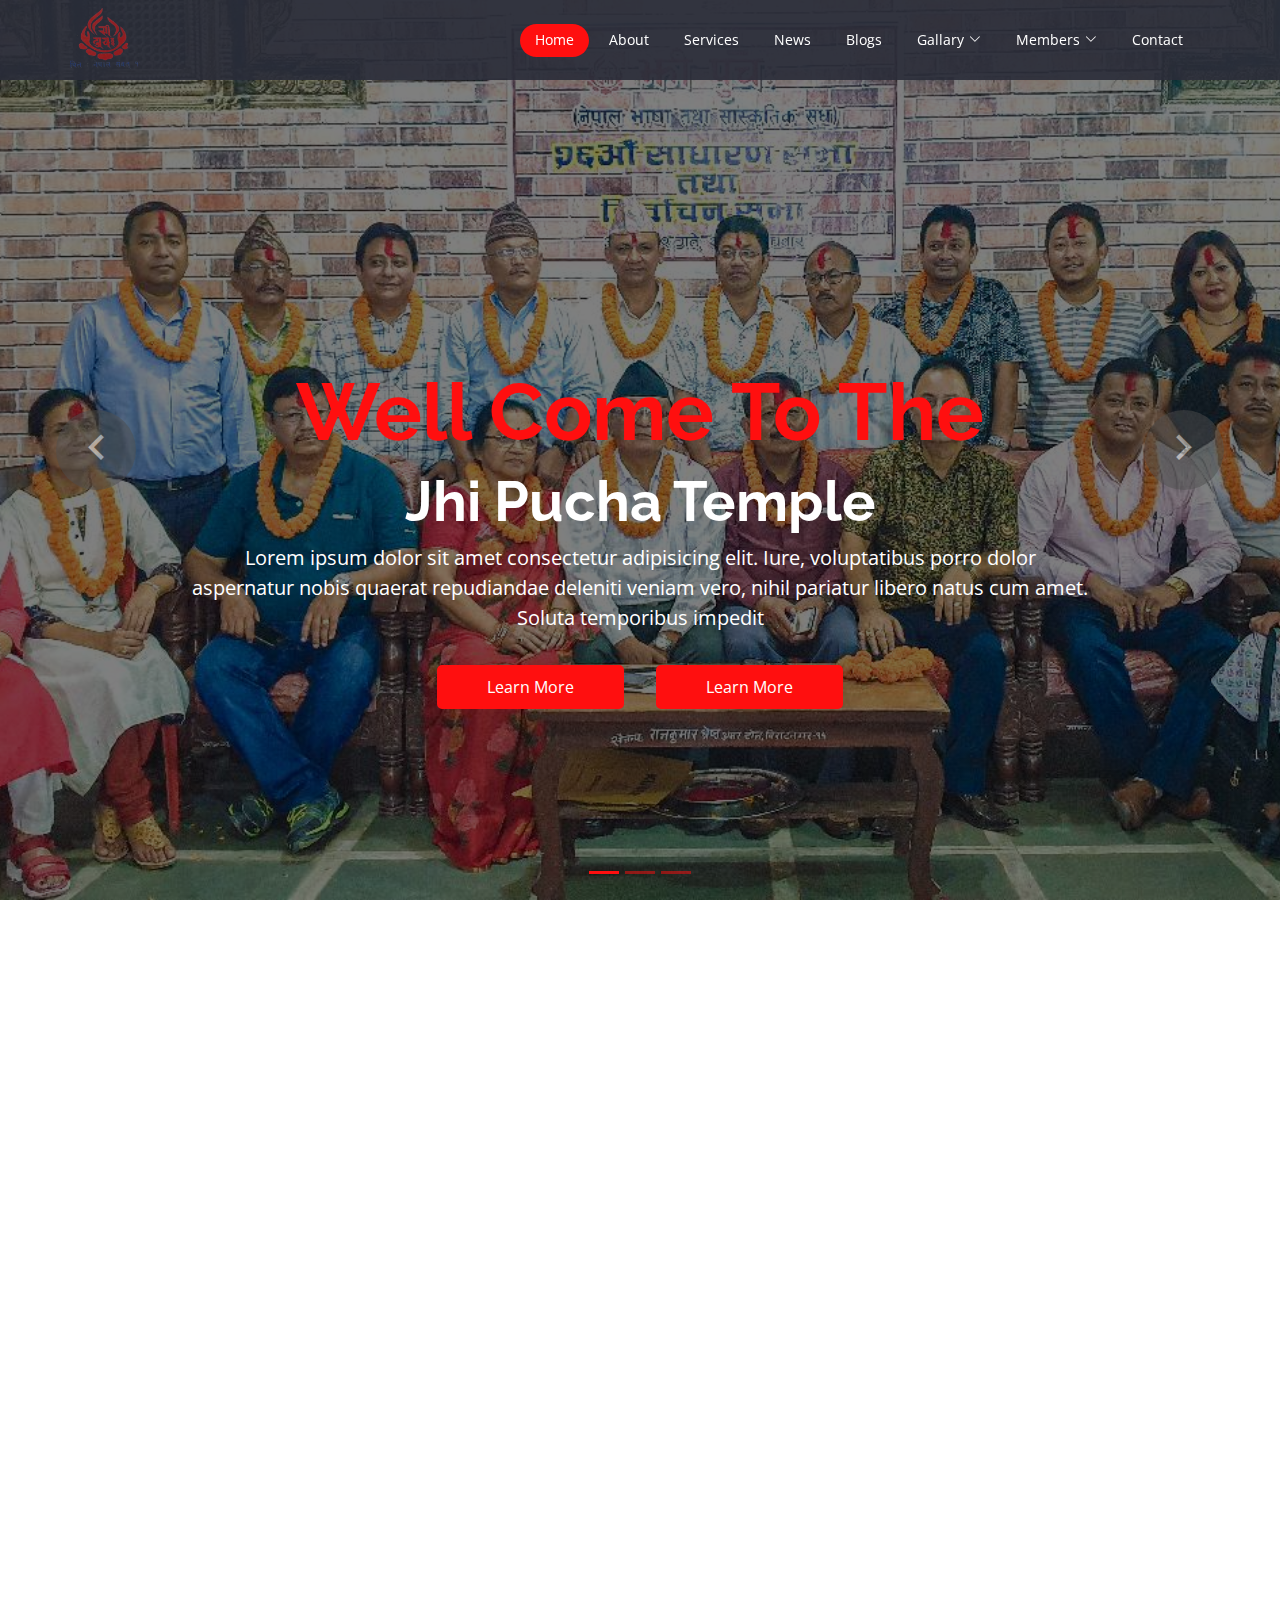
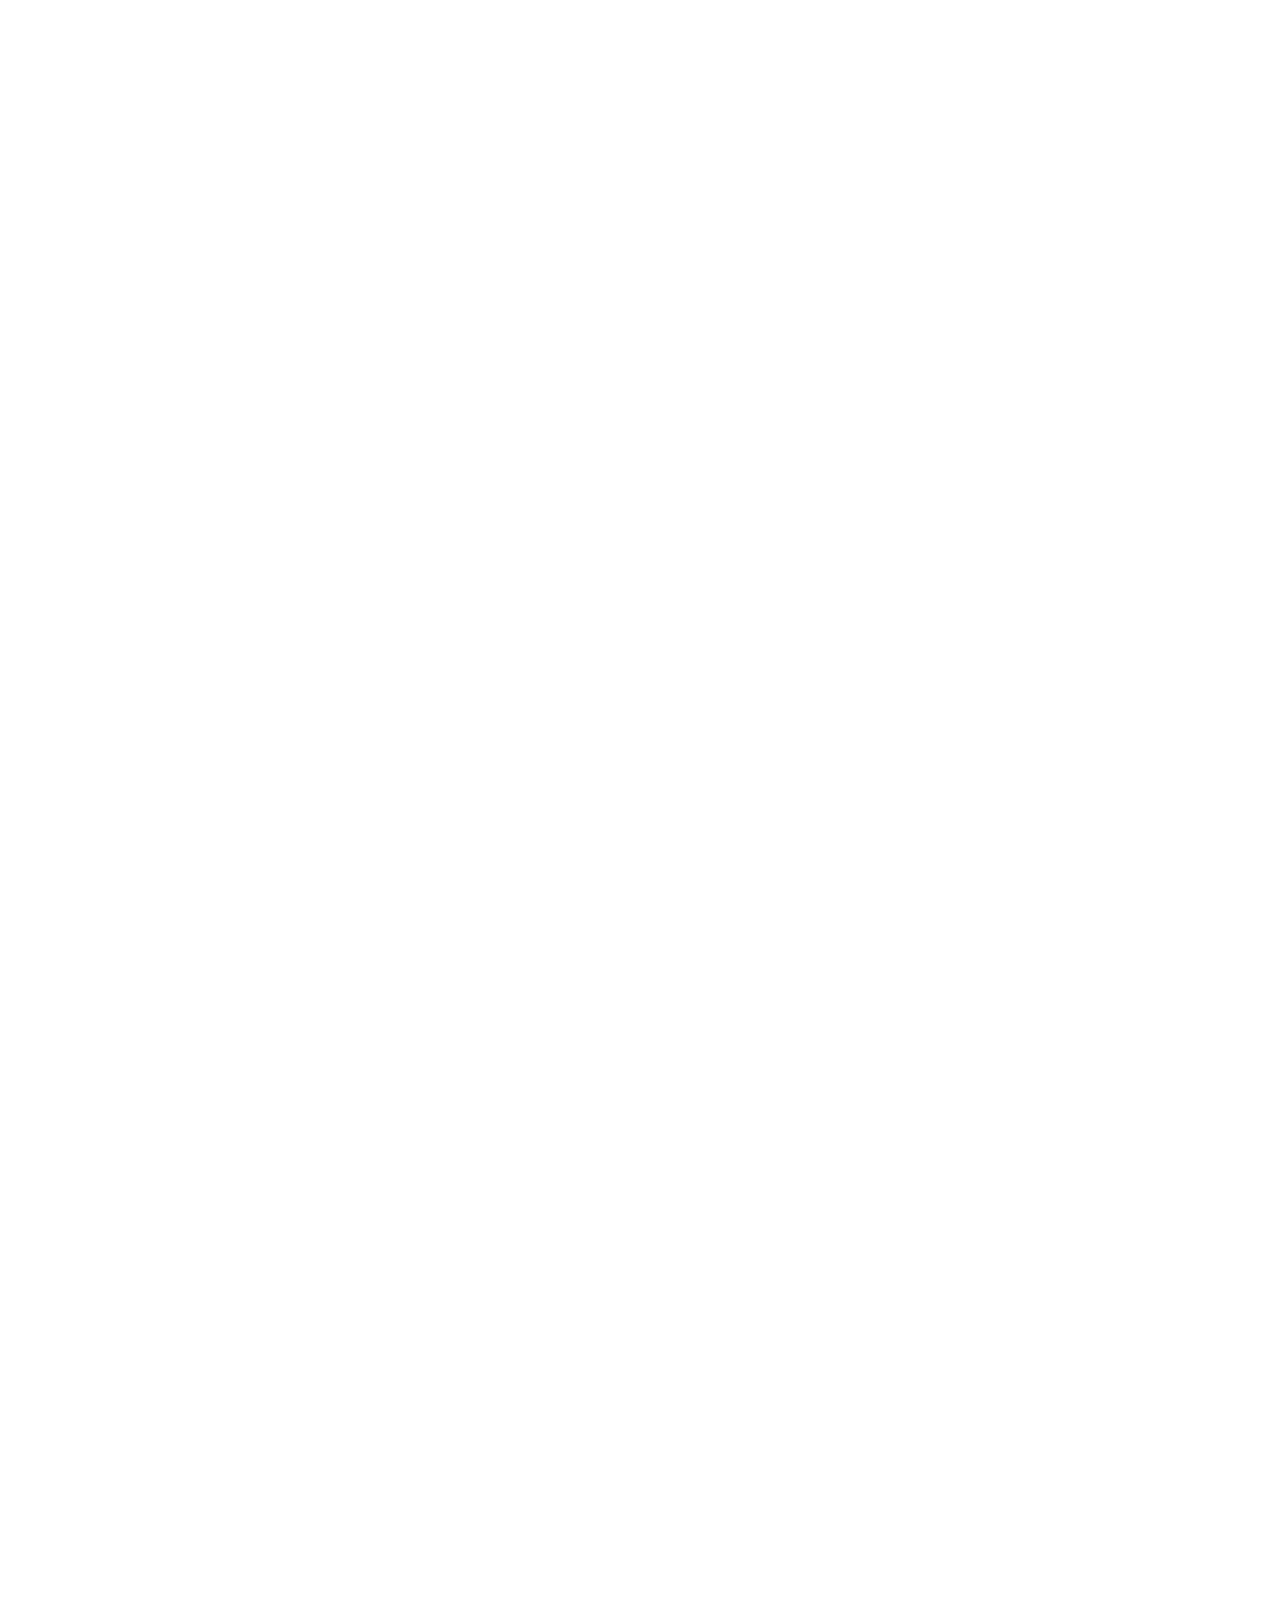
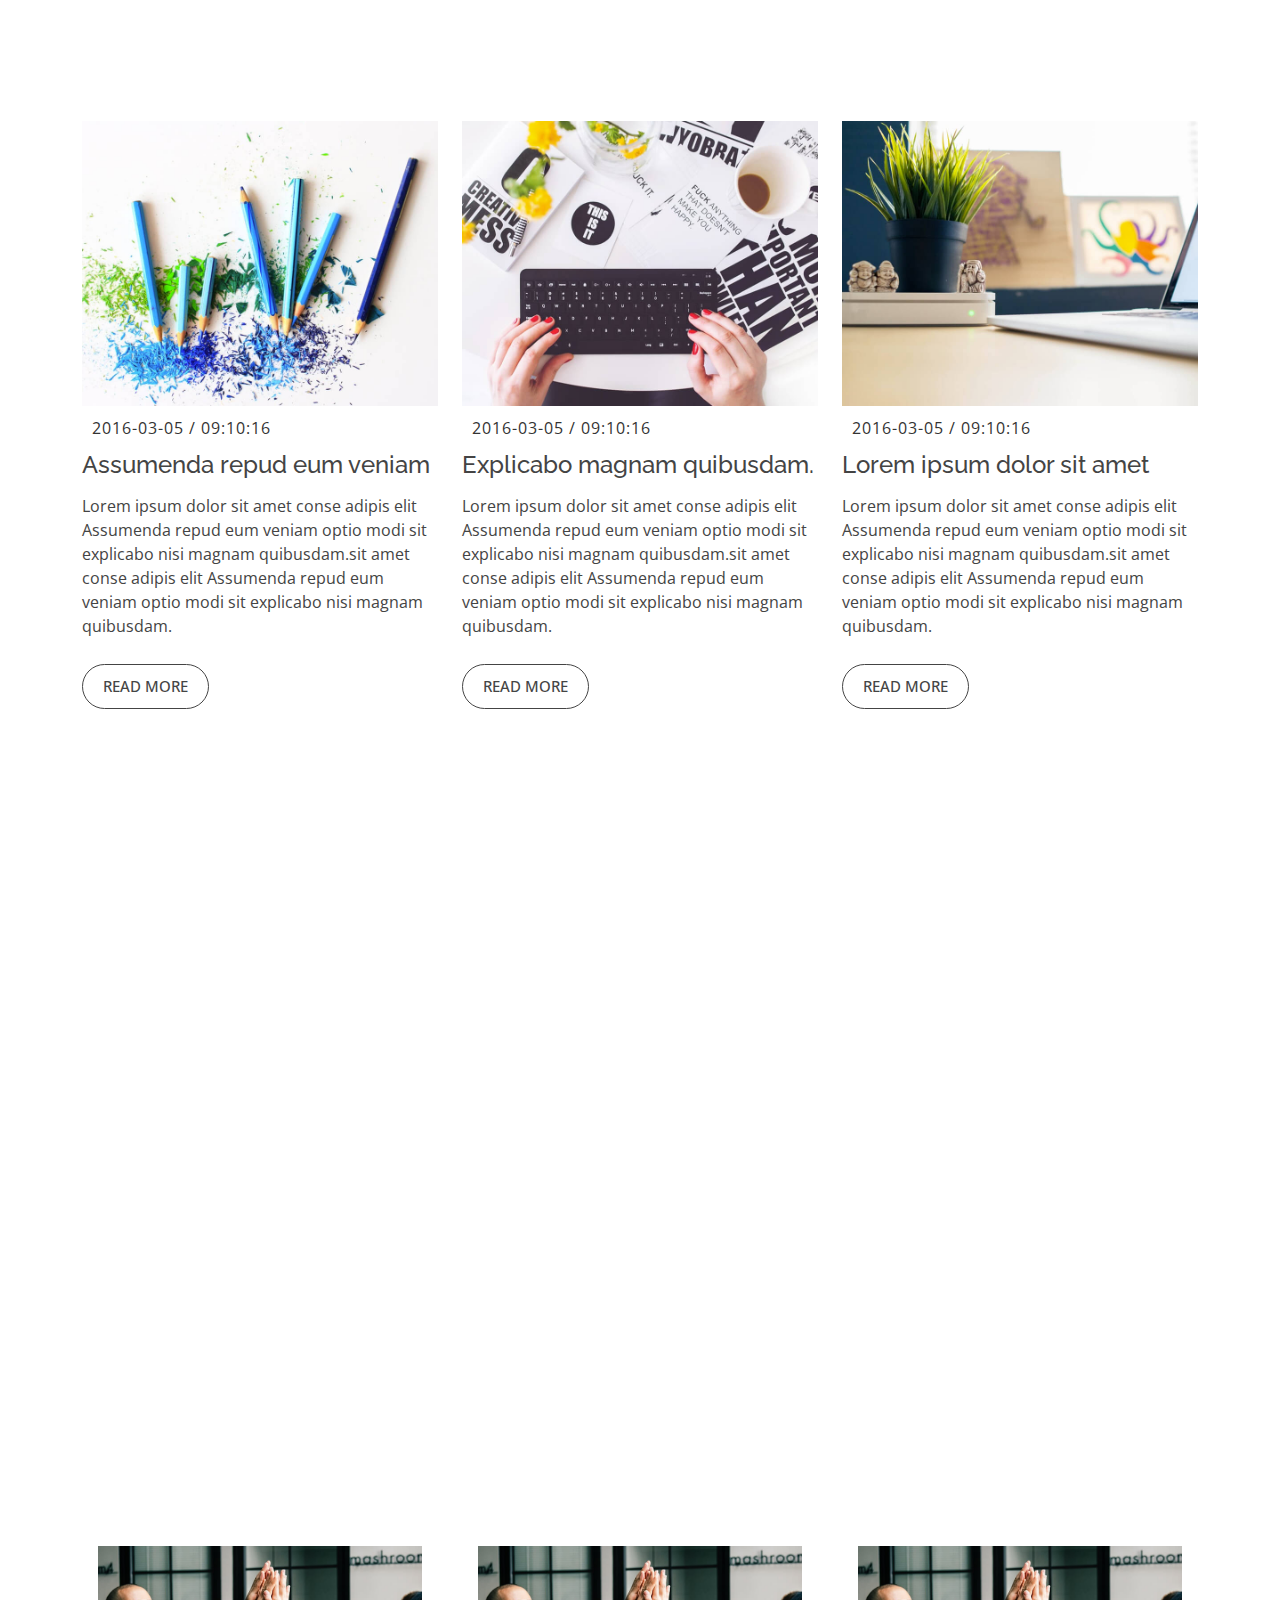
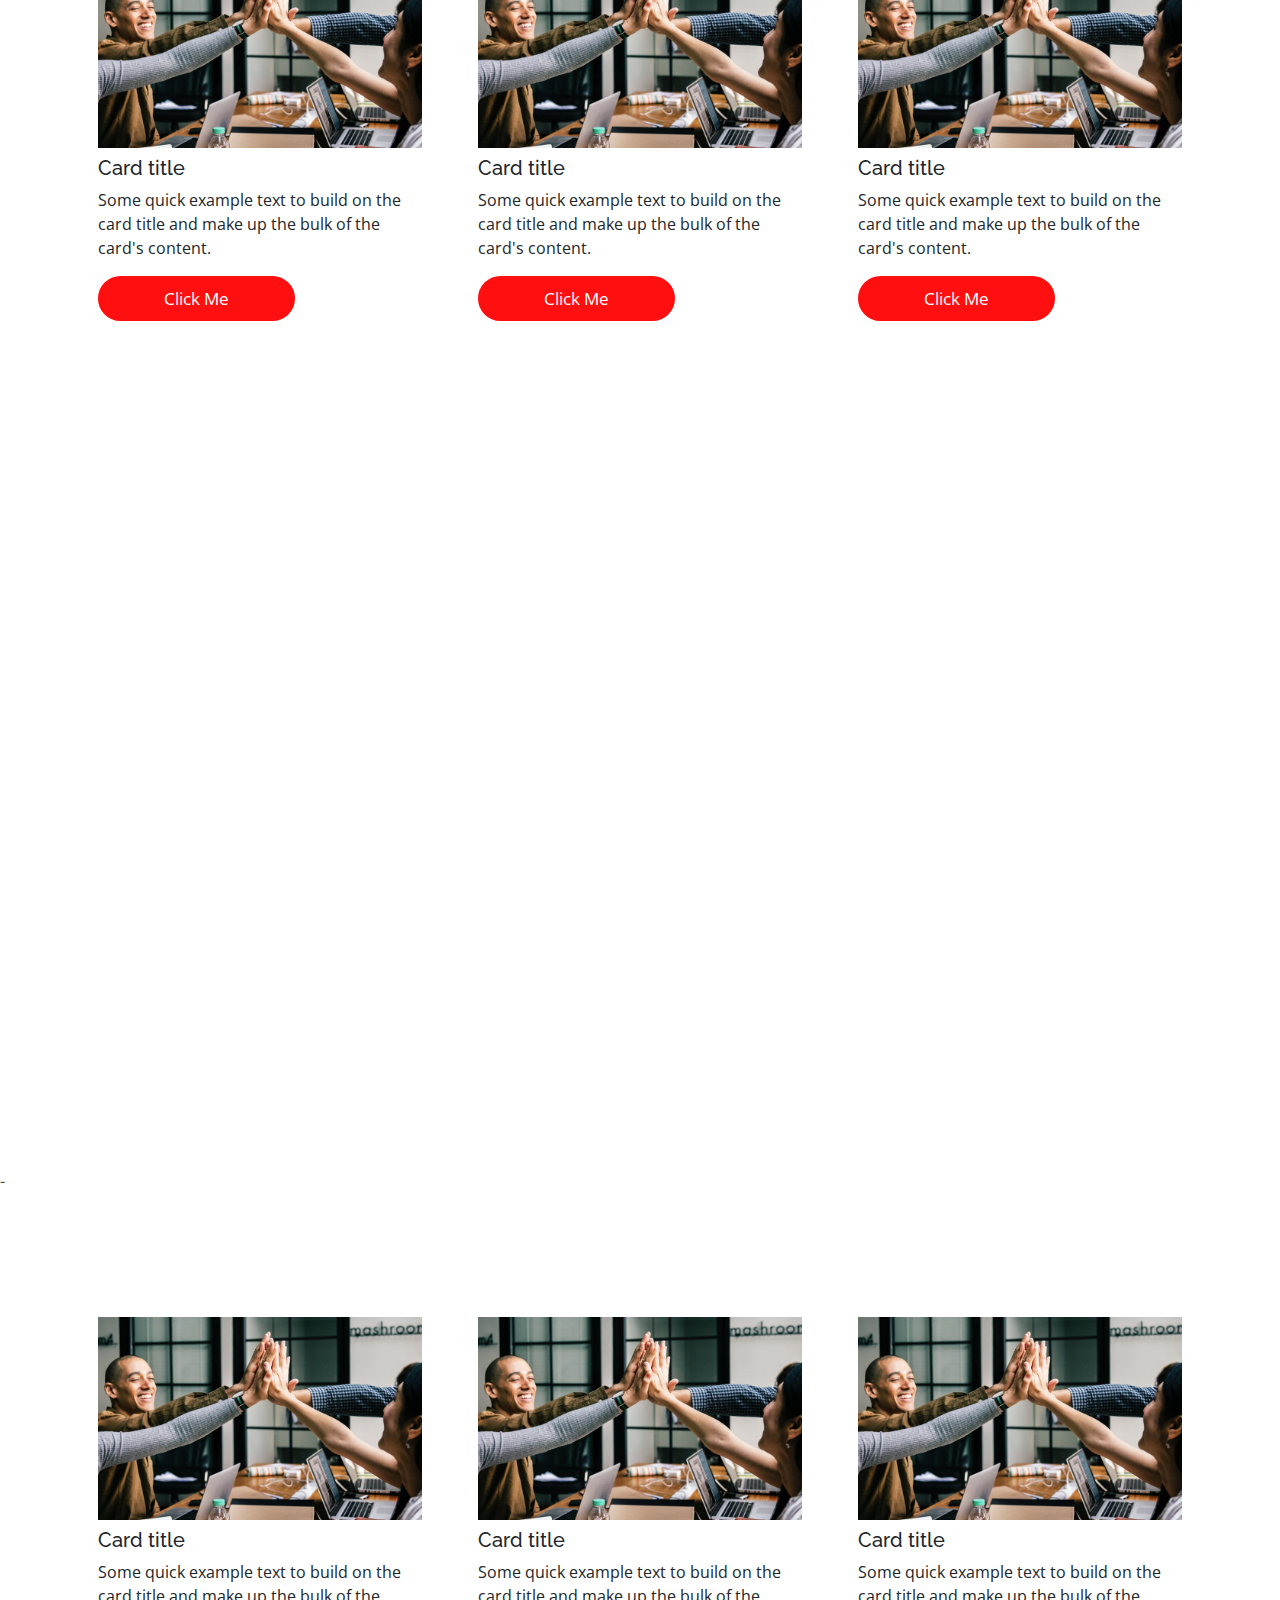
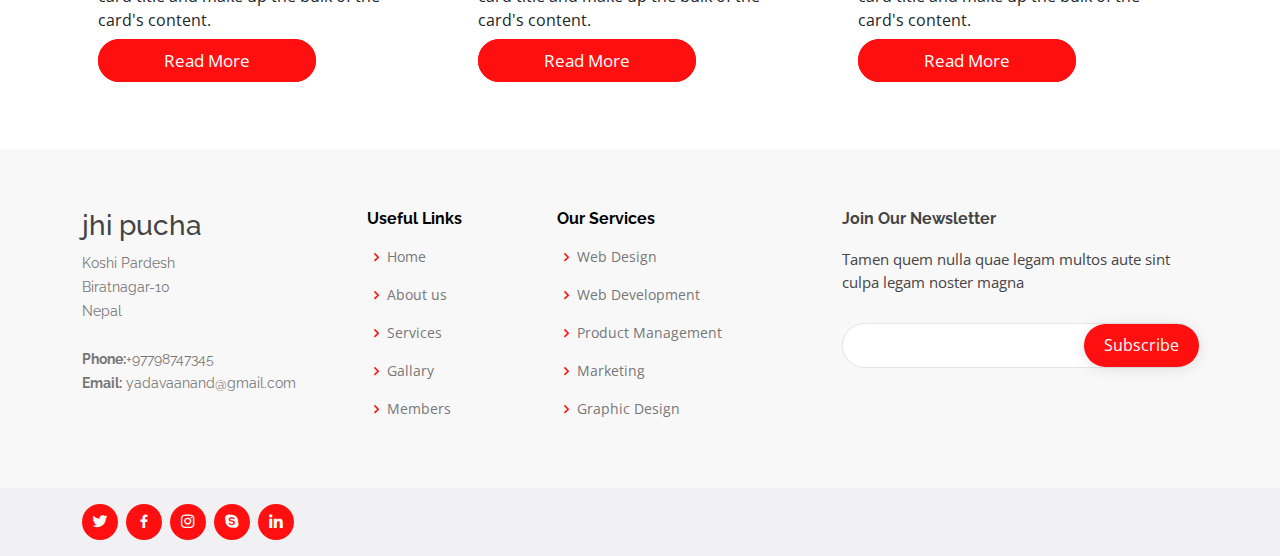
<file: index.html>
<!DOCTYPE html>
<html lang="en">

<head>
  <meta charset="utf-8">
  <meta content="width=device-width, initial-scale=1.0" name="viewport">

  <title>Jhi Pucha</title>
  <meta content="" name="description">
  <meta content="" name="keywords">

  <!-- Favicons -->
  <link href="assets/img/images/limg-removebg-preview.png" rel="icon">
  <!-- <link href="assets/img/apple-touch-icon.png" rel="apple-touch-icon"> -->

  <!-- Google Fonts -->
  <link
    href="https://fonts.googleapis.com/css?family=Open+Sans:300,300i,400,400i,600,600i,700,700i|Raleway:300,300i,400,400i,500,500i,600,600i,700,700i|Poppins:300,300i,400,400i,500,500i,600,600i,700,700i"
    rel="stylesheet">

  <!-- Vendor CSS Files -->
  <link href="assets/vendor/animate.css/animate.min.css" rel="stylesheet">
  <link href="assets/vendor/aos/aos.css" rel="stylesheet">
  <link href="assets/vendor/bootstrap/css/bootstrap.min.css" rel="stylesheet">
  <link href="assets/vendor/bootstrap-icons/bootstrap-icons.css" rel="stylesheet">
  <link href="assets/vendor/boxicons/css/boxicons.min.css" rel="stylesheet">
  <link href="assets/vendor/glightbox/css/glightbox.min.css" rel="stylesheet">
  <link href="assets/vendor/remixicon/remixicon.css" rel="stylesheet">
  <link href="assets/vendor/swiper/swiper-bundle.min.css" rel="stylesheet">
  <link rel="stylesheet" href="https://cdnjs.cloudflare.com/ajax/libs/animate.css/4.1.1/animate.min.css">


  <!-- Template Main CSS File -->
  <link href="assets/css/style.css" rel="stylesheet">
  <link rel="stylesheet" href="assets/css/main.style.css">
</head>

<body>
  <!-- ======= Header ======= -->
  <header id="header" class="fixed-top d-flex align-items-center px-1 w-100">
    <div class="container d-flex align-items-center justify-content-between">

      <div class="row logo">
        <h1 class="col-3"><a href="index.html"><img src="assets/img/background/logo.png" class="" alt=""></a>
        </h1>
        <!-- Uncomment below if you prefer to use an image logo -->
        <!-- <a href="index.html"><img src="assets/img/logo.png" alt="" class="img-fluid"></a>-->
      </div>

      <nav id="navbar" class="navbar">
        <ul>
          <li><a class="nav-link scrollto active" href="index.html">Home</a></li>
          <li><a class="nav-link scrollto" href="about.html">About</a></li>
          <li><a class="nav-link scrollto" href="Service.html">Services</a></li>
          <!-- <li><a class="nav-link scrollto " href="member.html">Members</a></li> -->

          <li><a class="nav-link scrollto" href="news.html">News</a></li>
          <li><a class="nav-link scrollto" href="blog.html">Blogs</a></li>
          <li class="dropdown"><a href="#"><span>Gallary</span> <i class="bi bi-chevron-down"></i></a>
            <ul>
              <li><a href="gallary.html">Gallary</a></li>
              <li><a href="video.html">Video</a></li>
            </ul>
          </li>
          <li class="dropdown"><a href="#"><span>Members</span> <i class="bi bi-chevron-down"></i></a>
            <ul>
              <li><a href="present.html">Present Members</a></li>
              <li><a href="current.html">Current Members</a></li>
              <li><a href="pastmem.html">Past Members</a></li>
            </ul>
          </li>
          <li><a class="nav-link scrollto" href="contact.html">Contact</a></li>
        </ul>
        <i class="bi bi-list mobile-nav-toggle"></i>
      </nav><!-- .navbar -->

    </div>
  </header><!-- End Header -->

  <!-- ======= Hero Section ======= -->
  <div id="carouselExampleDark" class="carousel carousel-dark slide main-slider mb-5" data-bs-ride="carousel">
    <div class="carousel-indicators">
      <button type="button" data-bs-target="#carouselExampleDark" data-bs-slide-to="0" class="active"
        aria-current="true" aria-label="Slide 1"></button>
      <button type="button" data-bs-target="#carouselExampleDark" data-bs-slide-to="1" aria-label="Slide 2"></button>
      <button type="button" data-bs-target="#carouselExampleDark" data-bs-slide-to="2" aria-label="Slide 3"></button>
    </div>
    <div class="carousel-inner ">
      <div class="carousel-item active main-slider main-slider-1" data-bs-interval="10000">
        <!-- <img src="assets/img/portfolio/1.jpg" class="d-block w-100 img-fluid" alt="image"> -->
        <div class="carousel-caption h-75 d-flex justify-content-center align-items-center flex-column">
          <h5 class="display-1 fw-bolder text-color mt-1 animate__animated animate__backInLeft main-heading">Well Come
            To The</h5>
          <h2 class="display-4 fw-bold text-white animate__animated animate__backInRight">Jhi Pucha Temple</h2>
          <p class="fs-5 text-center animate__animated animate__backInLeft text-white">Lorem ipsum dolor sit amet
            consectetur
            adipisicing elit. Iure, voluptatibus porro
            dolor
            aspernatur nobis
            quaerat repudiandae deleniti veniam vero, nihil pariatur libero natus cum amet. Soluta temporibus impedit
          </p>
          <div class="w-100 d-flex justify-content-center">
            <a class="main-btn m-3 py-2 px-5 animate__animated animate__backInLeft" href="#">Learn More</a>
            <a class="main-btn m-3 py-2 px-5 animate__animated animate__backInRight" href="#">Learn More</a>
          </div>
        </div>
      </div>
      <div class="carousel-item main-slider main-slider-2" data-bs-interval="2000">
        <!-- <img src="assets/img/portfolio/2.jpg" class="d-block w-100 img-fluid" alt="Second-Slide"> -->
        <div class="carousel-caption h-75 d-flex justify-content-center align-items-center flex-column">
          <h5 class="display-2 fw-bolder text-color mt-1 animate__animated animate__backInLeft">Well Come To The</h5>
          <h2 class="display-4 fw-bold text-white animate__animated animate__backInRight">Jhi Pucha Temple</h2>
          <p class="fs-5 text-center animate__animated animate__backInLeft text-white">Lorem ipsum dolor sit amet
            consectetur
            adipisicing elit. Iure, voluptatibus porro
            dolor
            aspernatur nobis
            quaerat repudiandae deleniti veniam vero, nihil pariatur libero natus cum amet. Soluta temporibus impedit
          </p>
          <div class="w-100 d-flex justify-content-center">
            <a class="main-btn m-3 py-2 px-5 animate__animated animate__backInLeft col-md-6" href="#">Learn More</a>
            <a class="main-btn m-3 py-2 px-5 animate__animated animate__backInRight col-md-6" href="#">Learn More</a>
          </div>
        </div>
      </div>
      <div class="carousel-item main-slider main-slider-3">
        <!-- <img src="assets/img/portfolio/4.jpg" class="d-block w-100 img-fluid" alt="..."> -->
        <div class="carousel-caption h-75 d-flex justify-content-center align-items-center flex-column">
          <h5 class="display-1 fw-bolder text-color mt-1 animate__animated animate__backInLeft">Well Come To The</h5>
          <h2 class="display-4 fw-bold text-white animate__animated animate__backInRight">Jhi Pucha Temple</h2>
          <p class="fs-5 text-center animate__animated animate__backInLeft text-white">Lorem ipsum dolor sit amet
            consectetur
            adipisicing elit. Iure, voluptatibus porro
            dolor
            aspernatur nobis
            quaerat repudiandae deleniti veniam vero, nihil pariatur libero natus cum amet. Soluta temporibus impedit
          </p>
          <div class="w-100 d-flex justify-content-center">
            <a class="main-btn m-3 py-2 px-5 animate__animated animate__backInLeft" href="#">Learn More</a>
            <a class="main-btn m-3 py-2 px-5 animate__animated animate__backInRight" href="#">Learn More</a>
          </div>
        </div>
      </div>
    </div>
    <button class="carousel-control-prev" type="button" data-bs-target="#carouselExampleDark" data-bs-slide="prev">
      <span class="main-icon" aria-hidden="true"><i class="ri-arrow-left-s-line"></i></span>
      <span class="visually-hidden">Previous</span>
    </button>
    <button class="carousel-control-next text-white" type="button" data-bs-target="#carouselExampleDark"
      data-bs-slide="next">
      <span class="" aria-hidden="true"></span>
      <span class="main-icon"><i class="ri-arrow-right-s-line"></i></span>
    </button>
  </div>
  <main id="main">
    <!-- ======= About Section ======= -->
    <section id="about" class="features">
      <div class="container">
        <div class="section-title" data-aos="zoom-out">
          <h2>About</h2>
          <p>Who we are</p>
        </div>
        <div class="tab-content" data-aos="fade-up">
          <div class="tab-pane active show" id="tab-1">
            <div class="row">
              <div class="col-lg-6 order-2 order-lg-1 mt-3 mt-lg-0">
                <h3>Voluptatem dignissimos provident quasi corporis voluptates sit assumenda.</h3>
                <p class="fst-italic">
                  Lorem ipsum dolor sit amet, consectetur adipiscing elit, sed do eiusmod tempor
                  incididunt ut labore et
                  dolore
                  magna aliqua.
                </p>
                <ul>
                  <li><i class="ri-check-double-line"></i> Ullamco laboris nisi ut aliquip ex ea commodo
                    consequat.</li>
                  <li><i class="ri-check-double-line"></i> Duis aute irure dolor in reprehenderit in
                    voluptate velit.
                  </li>
                  <li><i class="ri-check-double-line"></i> Ullamco laboris nisi ut aliquip ex ea commodo
                    consequat. Duis
                    aute irure dolor in reprehenderit in voluptate trideta storacalaperda mastiro dolore
                    eu fugiat nulla
                    pariatur.</li>
                </ul>
                <p>
                  Ullamco laboris nisi ut aliquip ex ea commodo consequat. Duis aute irure dolor in
                  reprehenderit in
                  voluptate
                  velit esse cillum dolore eu fugiat nulla pariatur. Excepteur sint occaecat cupidatat non
                  proident,
                  sunt in
                  culpa qui officia deserunt mollit anim id est laborum
                </p>
              </div>
              <div class="col-lg-6 order-1 order-lg-2 text-center">
                <img src="assets/img/features-1.png" alt="" class="img-fluid">
              </div>
            </div>
          </div>
        </div>

      </div>
    </section><!-- End About Section -->


    <!-- ======= Services Section ======= -->
    <section id="services" class="services">
      <div class="container">

        <div class="section-title" data-aos="zoom-out">
          <h2>Services</h2>
          <p>We are provide services</p>
        </div>

        <div class="row">
          <div class="col-lg-4 col-md-6">
            <div class="icon-box pl-2" data-aos="zoom-in-left">
              <h4 class="title"><a href="">Lorem Ipsum</a></h4>
              <p class="description">Voluptatum deleniti atque corrupti quos dolores et quas molestias excepturi sint
                occaecati cupiditate non provident</p>
            </div>
          </div>
          <div class="col-lg-4 col-md-6 mt-5 mt-md-0">
            <div class="icon-box" data-aos="zoom-in-left" data-aos-delay="100">
              <h4 class="title"><a href="">Dolor Sitema</a></h4>
              <p class="description">Minim veniam, quis nostrud exercitation ullamco laboris nisi ut aliquip ex ea
                commodo consequat tarad limino ata</p>
            </div>
          </div>

          <div class="col-lg-4 col-md-6 mt-5 mt-lg-0 ">
            <div class="icon-box" data-aos="zoom-in-left" data-aos-delay="200">
              <h4 class="title"><a href="">Sed ut perspiciatis</a></h4>
              <p class="description">Duis aute irure dolor in reprehenderit in voluptate velit esse cillum dolore eu
                fugiat nulla pariatur</p>
            </div>
          </div>
          <div class="col-lg-4 col-md-6 mt-5">
            <div class="icon-box" data-aos="zoom-in-left" data-aos-delay="300">
              <h4 class="title"><a href="">Magni Dolores</a></h4>
              <p class="description">Excepteur sint occaecat cupidatat non proident, sunt in culpa qui officia deserunt
                mollit anim id est laborum</p>
            </div>
          </div>

          <div class="col-lg-4 col-md-6 mt-5">
            <div class="icon-box" data-aos="zoom-in-left" data-aos-delay="400">
              <h4 class="title"><a href="">Nemo Enim</a></h4>
              <p class="description">At vero eos et accusamus et iusto odio dignissimos ducimus qui blanditiis
                praesentium voluptatum deleniti atque</p>
            </div>
          </div>
          <div class="col-lg-4 col-md-6 mt-5">
            <div class="icon-box" data-aos="zoom-in-left" data-aos-delay="500">
              <h4 class="title"><a href="">Eiusmod Tempor</a></h4>
              <p class="description">Et harum quidem rerum facilis est et expedita distinctio. Nam libero tempore, cum
                soluta nobis est eligendi</p>
            </div>
          </div>
        </div>

      </div>
    </section><!-- End Services Section -->

    <!-- ======= Portfolio Section ======= -->
    <section id="member" class="portfolio">
      <div class="container">
        <div class="section-title" data-aos="zoom-out">
          <h2>Our Members</h2>
          <p>All members </p>
        </div>
        <ul id="portfolio-flters" class="d-flex justify-content-end" data-aos="fade-up">
          <li data-filter="*" class="filter-active">All</li>
          <li data-filter=".filter-app">Present member</li>
          <li data-filter=".filter-card">Current member</li>
          <li data-filter=".filter-web">past member</li>
        </ul>

        <div class="row portfolio-container" data-aos="fade-up">
          <div class="col-lg-4 col-md-6 portfolio-item filter-app">
            <div class="portfolio-img"><img src="assets/img/portfolio/3.jpg" class="img-fluid" alt=""></div>
            <div class="portfolio-info">
              <h4>Aanand Yadav</h4>
              <a href="assets/img/portfolio/3" data-gallery="portfolioGallery" class="portfolio-lightbox preview-link"
                title="App 2"><i class="bx bx-plus"></i></a>
              <a href="portfolio-details.html" class="details-link" title="More Details"><i class="bx bx-link"></i></a>
            </div>

          </div>
          <div class="col-lg-4 col-md-6 portfolio-item filter-web">
            <div class="portfolio-img"><img src="assets/img/portfolio/5.jpg" class="img-fluid" alt=""></div>
            <div class="portfolio-info">
              <h4>Aanand Yadav</h4>
              <a href="assets/img/portfolio/5.jpg" data-gallery="portfolioGallery"
                class="portfolio-lightbox preview-link" title="Web 2"><i class="bx bx-plus"></i></a>
              <a href="portfolio-details.html" class="details-link" title="More Details"><i class="bx bx-link"></i></a>
            </div>
          </div>
          <div class="col-lg-4 col-md-6 portfolio-item filter-app">
            <div class="portfolio-img"><img src="assets/img/portfolio/6.jpg" class="img-fluid" alt=""></div>
            <div class="portfolio-info">
              <h4>Aanand Yadav</h4>
              <a href="assets/img/portfolio/6.jpg" data-gallery="portfolioGallery"
                class="portfolio-lightbox preview-link" title="App 3"><i class="bx bx-plus"></i></a>
              <a href="portfolio-details.html" class="details-link" title="More Details"><i class="bx bx-link"></i></a>
            </div>
          </div>
          <div class="col-lg-4 col-md-6 portfolio-item filter-card">
            <div class="portfolio-img"><img src="assets/img/portfolio/1.jpg" class="img-fluid" alt=""></div>
            <div class="portfolio-info">
              <h4>CAanand Yadav</h4Aanand Yadav <a href="assets/img/portfolio/1.jpg" data-gallery="portfolioGallery"
                  class="portfolio-lightbox preview-link" title="Card 1"><i class="bx bx-plus"></i></a>
                <a href="portfolio-details.html" class="details-link" title="More Details"><i
                    class="bx bx-link"></i></a>
            </div>
          </div>
          <div class="col-lg-4 col-md-6 portfolio-item filter-card">
            <div class="portfolio-img"><img src="assets/img/portfolio/1.jpg" class="img-fluid" alt=""></div>
            <div class="portfolio-info">
              <h4>CAanand Yadav</h4>
              <a href="assets/img/portfolio/1.jpg" data-gallery="portfolioGallery"
                class="portfolio-lightbox preview-link" title="Card 3"><i class="bx bx-plus"></i></a>
              <a href="portfolio-details.html" class="details-link" title="More Details"><i class="bx bx-link"></i></a>
            </div>
          </div>
          <div class="col-lg-4 col-md-6 portfolio-item filter-web">
            <div class="portfolio-img"><img src="assets/img/portfolio/3.jpg" class="img-fluid" alt=""></div>
            <div class="portfolio-info">
              <h4>Aanand Yadav</h4>
              <a href="assets/img/portfolio/3.jpg" data-gallery="portfolioGallery"
                class="portfolio-lightbox preview-link" title="Web 3"><i class="bx bx-plus"></i></a>
              <a href="portfolio-details.html" class="details-link" title="More Details"><i class="bx bx-link"></i></a>
            </div>
          </div>
        </div>
      </div>
    </section>
    <!-- End Portfolio Section -->

    <!-- End Pricing Section -->
    <div id="news" class="blog-area">
      <div class="blog-inner area-padding">
        <div class="blog-overly"></div>
        <div class="container ">
          <div class="section-title" data-aos="zoom-out">
            <h2>Our News</h2>
            <p>Our Ltest News</p>
          </div>
          <!-- <div class="row">
            <div class="col-md-12 col-sm-12 col-xs-12">
              <div class="section-headline text-center">
                <h2>Latest News</h2>
              </div>
            </div>
          </div> -->
          <div class="row">
            <!-- Start Left Blog -->
            <div class="col-md-4 col-sm-4 col-xs-12 my-5">
              <div class="single-blog">
                <div class="single-blog-img">
                  <a href="blog.html">
                    <img src="assets/img/portfolio/1.jpg" class="img-fluid" alt="">
                  </a>
                </div>
                <div class="blog-meta">
                  <span class="date-type">
                    <i class="fa fa-calendar"></i>2016-03-05 / 09:10:16
                  </span>
                </div>
                <div class="blog-text">
                  <h4>
                    <a href="blog.html">Assumenda repud eum veniam</a>
                  </h4>
                  <p>
                    Lorem ipsum dolor sit amet conse adipis elit Assumenda repud eum veniam optio modi sit explicabo
                    nisi magnam quibusdam.sit amet conse adipis elit Assumenda repud eum veniam optio modi sit explicabo
                    nisi magnam quibusdam.
                  </p>
                </div>
                <span>
                  <a href="blog.html" class="ready-btn">Read more</a>
                </span>
              </div>
              <!-- Start single blog -->
            </div>
            <!-- End Left Blog-->
            <!-- Start Left Blog -->
            <div class="col-md-4 col-sm-4 col-xs-12 my-5">
              <div class="single-blog">
                <div class="single-blog-img">
                  <a href="blog.html">
                    <img src="assets/img/portfolio/2.jpg" class="img-fluid" alt="">
                  </a>
                </div>
                <div class=" blog-meta">
                  <span class="date-type">
                    <i class="fa fa-calendar"></i>2016-03-05 / 09:10:16
                  </span>
                </div>
                <div class="blog-text">
                  <h4>
                    <a href="blog.html">Explicabo magnam quibusdam.</a>
                  </h4>
                  <p>
                    Lorem ipsum dolor sit amet conse adipis elit Assumenda repud eum veniam optio modi sit explicabo
                    nisi magnam quibusdam.sit amet conse adipis elit Assumenda repud eum veniam optio modi sit explicabo
                    nisi magnam quibusdam.
                  </p>
                </div>
                <span>
                  <a href="blog.html" class="ready-btn">Read more</a>
                </span>
              </div>
              <!-- Start single blog -->
            </div>
            <!-- End Left Blog-->
            <!-- Start Right Blog-->
            <div class="col-md-4 col-sm-4 col-xs-12 my-5">
              <div class="single-blog">
                <div class="single-blog-img">
                  <a href="blog.html">
                    <img src="assets/img/portfolio/3.jpg" class="img-fluid" alt="">
                  </a>
                </div>
                <div class="blog-meta">
                  <span class="date-type">
                    <i class="fa fa-calendar"></i>2016-03-05 / 09:10:16
                  </span>
                </div>
                <div class="blog-text">
                  <h4>
                    <a href="blog.html">Lorem ipsum dolor sit amet</a>
                  </h4>
                  <p>
                    Lorem ipsum dolor sit amet conse adipis elit Assumenda repud eum veniam optio modi sit explicabo
                    nisi magnam quibusdam.sit amet conse adipis elit Assumenda repud eum veniam optio modi sit explicabo
                    nisi magnam quibusdam.
                  </p>
                </div>
                <span>
                  <a href="blog.html" class="ready-btn">Read more</a>
                </span>
              </div>
            </div>
            <!-- End Right Blog-->
          </div>
        </div>
      </div>
    </div><!-- End Blog Section -->

    <!-- ======= Photo gallary Section ======= -->
    <section id="gallary" class="team">
      <div class="container">

        <div class="section-title" data-aos="zoom-out">
          <h2>Our Gallary</h2>
          <p>Our all</p>
        </div>
        <div class="row">
          <div class="col-lg-3 col-md-6 d-flex align-items-stretch">
            <div class="member" data-aos="fade-up">
              <div class="member-img">
                <img src="assets/img/team/team-1.jpg" class="img-fluid" alt="">
                <div class="social">
                  <a href=""><i class="bi bi-twitter"></i></a>
                  <a href=""><i class="bi bi-facebook"></i></a>
                  <a href=""><i class="bi bi-instagram"></i></a>
                  <a href=""><i class="bi bi-linkedin"></i></a>
                </div>
              </div>
              <div class="member-info">
                <h4>Walter White</h4>
                <span>Chief Executive Officer</span>
              </div>
            </div>
          </div>

          <div class="col-lg-3 col-md-6 d-flex align-items-stretch">
            <div class="member" data-aos="fade-up" data-aos-delay="100">
              <div class="member-img">
                <img src="assets/img/team/team-2.jpg" class="img-fluid" alt="">
                <div class="social">
                  <a href=""><i class="bi bi-twitter"></i></a>
                  <a href=""><i class="bi bi-facebook"></i></a>
                  <a href=""><i class="bi bi-instagram"></i></a>
                  <a href=""><i class="bi bi-linkedin"></i></a>
                </div>
              </div>
              <div class="member-info">
                <h4>Sarah Jhonson</h4>
                <span>Product Manager</span>
              </div>
            </div>
          </div>

          <div class="col-lg-3 col-md-6 d-flex align-items-stretch">
            <div class="member" data-aos="fade-up" data-aos-delay="200">
              <div class="member-img">
                <img src="assets/img/team/team-3.jpg" class="img-fluid" alt="">
                <div class="social">
                  <a href=""><i class="bi bi-twitter"></i></a>
                  <a href=""><i class="bi bi-facebook"></i></a>
                  <a href=""><i class="bi bi-instagram"></i></a>
                  <a href=""><i class="bi bi-linkedin"></i></a>
                </div>
              </div>
              <div class="member-info">
                <h4>William Anderson</h4>
                <span>CTO</span>
              </div>
            </div>
          </div>

          <div class="col-lg-3 col-md-6 d-flex align-items-stretch">
            <div class="member" data-aos="fade-up" data-aos-delay="300">
              <div class="member-img">
                <img src="assets/img/team/team-4.jpg" class="img-fluid" alt="">
                <div class="social">
                  <a href=""><i class="bi bi-twitter"></i></a>
                  <a href=""><i class="bi bi-facebook"></i></a>
                  <a href=""><i class="bi bi-instagram"></i></a>
                  <a href=""><i class="bi bi-linkedin"></i></a>
                </div>
              </div>
              <div class="member-info">
                <h4>Amanda Jepson</h4>
                <span>Accountant</span>
              </div>
            </div>
          </div>

        </div>
      </div>
    </section><!-- End Team Section -->
    <!-- ======= Video gallary Section ======= -->
    <section id="video">
      <div class="container">
        <div class="section-title" data-aos="zoom-out">
          <h2>Our Video</h2>
          <p>Our Some Video</p>
        </div>
        <div class="row">
          <div class="col-lg-4 col-md-6 d-flex align-items-stretch">
            <div class="card border-0" style="width: 25rem;">
              <div class="card-body">
                <img src="assets/img/blog/1.jpg" class="img-fluid" alt="">
                <h5 class="card-title my-2">Card title</h5>
                <p class="card-text">Some quick example text to build on the card title and make up the bulk of the
                  card's content.</p>
                <button type="button" class="card-btn" data-bs-toggle="modal" data-bs-target="#staticBackdrop">
                  Click Me
                </button>
                <div class="modal fade col-10" id="staticBackdrop" data-bs-backdrop="static" data-bs-keyboard="false"
                  tabindex="-1" aria-labelledby="staticBackdropLabel" aria-hidden="true">
                  <div class="modal-dialog">
                    <div class="modal-content">
                      <div class="modal-header">
                        <h5 class="modal-title" id="staticBackdropLabel">video</h5>
                        <button type="button" class="btn-close" data-bs-dismiss="modal" aria-label="Close"></button>
                      </div>
                      <div class="modal-body">
                        <img src="assets/img/portfolio/2.jpg" class="img-fluid" alt="">
                        <h5 class="card-title fs-3 my-3">Card title</h5>
                        <div class="pera text-justify"> Lorem ipsum dolor sit amet consectetur adipisicing elit. Natus
                          voluptatum est
                          reprehenderit
                          veritatis modi fuga aliquam delectus amet necessitatibus rerum ducimus ratione cupiditate
                          illum,
                          ad harum reiciendis explicabo ipsam distinctio. Velit excepturi quos illum. Ut consequatur
                          asperiores corporis, saepe veritatis excepturi amet necessitatibus ducimus doloribus,
                        </div>

                      </div>
                      <div class="modal-footer">
                        <button type="button" class="btn btn-secondary" data-bs-dismiss="modal">Close</button>
                      </div>
                    </div>
                  </div>
                </div>
              </div>
            </div>
          </div>
          <div class="col-lg-4 col-md-6 d-flex align-items-stretch">
            <div class="card border-0" style="width: 25rem;">
              <div class="card-body">
                <img src="assets/img/blog/1.jpg" class="img-fluid" alt="">
                <h5 class="card-title my-2">Card title</h5>
                <p class="card-text">Some quick example text to build on the card title and make up the bulk of the
                  card's content.</p>
                <button type="button" class="card-btn" data-bs-toggle="modal" data-bs-target="#staticBackdrop">
                  Click Me
                </button>
                <div class="modal fade col-10" id="staticBackdrop" data-bs-backdrop="static" data-bs-keyboard="false"
                  tabindex="-1" aria-labelledby="staticBackdropLabel" aria-hidden="true">
                  <div class="modal-dialog">
                    <div class="modal-content">
                      <div class="modal-header">
                        <h5 class="modal-title" id="staticBackdropLabel">video</h5>
                        <button type="button" class="btn-close" data-bs-dismiss="modal" aria-label="Close"></button>
                      </div>
                      <div class="modal-body">
                        <img src="assets/img/portfolio/2.jpg" class="img-fluid" alt="">
                        <h5 class="card-title fs-3 my-3">Card title</h5>
                        <div class="pera text-justify"> Lorem ipsum dolor sit amet consectetur adipisicing elit. Natus
                          voluptatum est
                          reprehenderit
                          veritatis modi fuga aliquam delectus amet necessitatibus rerum ducimus ratione cupiditate
                          illum,
                          ad harum reiciendis explicabo ipsam distinctio. Velit excepturi quos illum. Ut consequatur
                          asperiores corporis, saepe veritatis excepturi amet necessitatibus ducimus doloribus,
                        </div>

                      </div>
                      <div class="modal-footer">
                        <button type="button" class="btn btn-secondary" data-bs-dismiss="modal">Close</button>
                      </div>
                    </div>
                  </div>
                </div>
              </div>
            </div>
          </div>
          <div class="col-lg-4 col-md-6 d-flex align-items-stretch">
            <div class="card border-0" style="width: 25rem;">
              <div class="card-body">
                <img src="assets/img/blog/1.jpg" class="img-fluid" alt="">
                <h5 class="card-title my-2">Card title</h5>
                <p class="card-text">Some quick example text to build on the card title and make up the bulk of the
                  card's content.</p>
                <button type="button" class="card-btn" data-bs-toggle="modal" data-bs-target="#staticBackdrop">
                  Click Me
                </button>
                <div class="modal fade col-10" id="staticBackdrop" data-bs-backdrop="static" data-bs-keyboard="false"
                  tabindex="-1" aria-labelledby="staticBackdropLabel" aria-hidden="true">
                  <div class="modal-dialog">
                    <div class="modal-content">
                      <div class="modal-header">
                        <h5 class="modal-title" id="staticBackdropLabel">video</h5>
                        <button type="button" class="btn-close" data-bs-dismiss="modal" aria-label="Close"></button>
                      </div>
                      <div class="modal-body">
                        <img src="assets/img/portfolio/2.jpg" class="img-fluid" alt="">
                        <h5 class="card-title fs-3 my-3">Card title</h5>
                        <div class="pera text-justify"> Lorem ipsum dolor sit amet consectetur adipisicing elit. Natus
                          voluptatum est
                          reprehenderit
                          veritatis modi fuga aliquam delectus amet necessitatibus rerum ducimus ratione cupiditate
                          illum,
                          ad harum reiciendis explicabo ipsam distinctio. Velit excepturi quos illum. Ut consequatur
                          asperiores corporis, saepe veritatis excepturi amet necessitatibus ducimus doloribus,
                        </div>

                      </div>
                      <div class="modal-footer">
                        <button type="button" class="btn btn-secondary" data-bs-dismiss="modal">Close</button>
                      </div>
                    </div>
                  </div>
                </div>
              </div>
            </div>
          </div>

        </div>
      </div>
    </section><!-- End Team Section -->
    <!-- ======= Testimonials Section ======= -->
    <section id="testimonials" class="testimonials">
      <div class="container">

        <div class="section-title" data-aos="zoom-out">
          <h2>Testimonials</h2>
          <p>What they are saying about us</p>
        </div>

        <div class="testimonials-slider swiper" data-aos="fade-up" data-aos-delay="100">
          <div class="swiper-wrapper">

            <div class="swiper-slide">
              <div class="testimonial-item">
                <p>
                  <i class="bx bxs-quote-alt-left quote-icon-left"></i>
                  Proin iaculis purus consequat sem cure digni ssim donec porttitora entum suscipit rhoncus. Accusantium
                  quam, ultricies eget id, aliquam eget nibh et. Maecen aliquam, risus at semper.
                  <i class="bx bxs-quote-alt-right quote-icon-right"></i>
                </p>
                <img src="assets/img/testimonials/testimonials-1.jpg" class="testimonial-img" alt="">
                <h3>Saul Goodman</h3>
                <h4>Ceo &amp; Founder</h4>
              </div>
            </div><!-- End testimonial item -->

            <div class="swiper-slide">
              <div class="testimonial-item">
                <p>
                  <i class="bx bxs-quote-alt-left quote-icon-left"></i>
                  Export tempor illum tamen malis malis eram quae irure esse labore quem cillum quid cillum eram malis
                  quorum velit fore eram velit sunt aliqua noster fugiat irure amet legam anim culpa.
                  <i class="bx bxs-quote-alt-right quote-icon-right"></i>
                </p>
                <img src="assets/img/testimonials/testimonials-2.jpg" class="testimonial-img" alt="">
                <h3>Sara Wilsson</h3>
                <h4>Designer</h4>
              </div>
            </div><!-- End testimonial item -->

            <div class="swiper-slide">
              <div class="testimonial-item">
                <p>
                  <i class="bx bxs-quote-alt-left quote-icon-left"></i>
                  Enim nisi quem export duis labore cillum quae magna enim sint quorum nulla quem veniam duis minim
                  tempor labore quem eram duis noster aute amet eram fore quis sint minim.
                  <i class="bx bxs-quote-alt-right quote-icon-right"></i>
                </p>
                <img src="assets/img/testimonials/testimonials-3.jpg" class="testimonial-img" alt="">
                <h3>Jena Karlis</h3>
                <h4>Store Owner</h4>
              </div>
            </div><!-- End testimonial item -->

            <div class="swiper-slide">
              <div class="testimonial-item">
                <p>
                  <i class="bx bxs-quote-alt-left quote-icon-left"></i>
                  Fugiat enim eram quae cillum dolore dolor amet nulla culpa multos export minim fugiat minim velit
                  minim dolor enim duis veniam ipsum anim magna sunt elit fore quem dolore labore illum veniam.
                  <i class="bx bxs-quote-alt-right quote-icon-right"></i>
                </p>
                <img src="assets/img/testimonials/testimonials-4.jpg" class="testimonial-img" alt="">
                <h3>Matt Brandon</h3>
                <h4>Freelancer</h4>
              </div>
            </div><!-- End testimonial item -->

            <div class="swiper-slide">
              <div class="testimonial-item">
                <p>
                  <i class="bx bxs-quote-alt-left quote-icon-left"></i>
                  Quis quorum aliqua sint quem legam fore sunt eram irure aliqua veniam tempor noster veniam enim culpa
                  labore duis sunt culpa nulla illum cillum fugiat legam esse veniam culpa fore nisi cillum quid.
                  <i class="bx bxs-quote-alt-right quote-icon-right"></i>
                </p>
                <img src="assets/img/testimonials/testimonials-5.jpg" class="testimonial-img" alt="">
                <h3>John Larson</h3>
                <h4>Entrepreneur</h4>
              </div>
            </div><!-- End testimonial item -->

          </div>
          <div class="swiper-pagination"></div>
        </div>

      </div>
    </section><!-- End Testimonials Section -->

    <!-- =========================
    Blogs Section Start from here 
    ========================== -->
    <section id="blog">-
      <div class="container">
        <div class="section-title" data-aos="zoom-out">
          <h2>Our Blogs</h2>
          <p>you want see my blogs Click buttom</p>
        </div>
        <div class="row flex-wrap">
          <div class="col-lg-4 col-md-6 d-flex align-items-stretch">
            <div class="card border-0" style="width: 25rem;">
              <div class="card-body">
                <img src="assets/img/blog/1.jpg" class="img-fluid" alt="">
                <h5 class="card-title my-2">Card title</h5>
                <p class="card-text">Some quick example text to build on the card title and make up the bulk of the
                  card's content.</p>
                <a href="#" class="card-btn ">
                  Read More
                </a>
              </div>
            </div>
          </div>
          <div class="col-lg-4 col-md-6 d-flex align-items-stretch">
            <div class="card border-0" style="width: 25rem;">
              <div class="card-body">
                <img src="assets/img/blog/1.jpg" class="img-fluid" alt="">
                <h5 class="card-title my-2">Card title</h5>
                <p class="card-text">Some quick example text to build on the card title and make up the bulk of the
                  card's content.</p>
                <a href="#" class="card-btn ">
                  Read More
                </a>
              </div>
            </div>
          </div>
          <div class="col-lg-4 col-md-6 d-flex align-items-stretch">
            <div class="card border-0" style="width: 25rem;">
              <div class="card-body">
                <img src="assets/img/blog/1.jpg" class="img-fluid" alt="">
                <h5 class="card-title my-2">Card title</h5>
                <p class="card-text">Some quick example text to build on the card title and make up the bulk of the
                  card's content.</p>
                <a href="#" class="card-btn">Read More</a>
              </div>
            </div>
          </div>

        </div>
      </div>
    </section>

  </main><!-- End #main -->

  <!-- ======= Footer ======= -->
  <footer id="footer">

    <div class="footer-top">
      <div class="container">
        <div class="row">

          <div class="col-lg-3 col-md-6 footer-contact">
            <h3>jhi pucha</h3>
            <p>
              Koshi Pardesh<br>
              Biratnagar-10<br>
              Nepal <br><br>
              <strong>Phone:</strong>+97798747345<br>
              <strong>Email:</strong> yadavaanand@gmail.com<br>
            </p>
          </div>

          <div class="col-lg-2 col-md-6 footer-links">
            <h4>Useful Links</h4>
            <ul>
              <li><i class="bx bx-chevron-right"></i> <a href="#">Home</a></li>
              <li><i class="bx bx-chevron-right"></i> <a href="#">About us</a></li>
              <li><i class="bx bx-chevron-right"></i> <a href="#">Services</a></li>
              <li><i class="bx bx-chevron-right"></i> <a href="#">Gallary</a></li>
              <li><i class="bx bx-chevron-right"></i> <a href="#">Members</a></li>
              <!-- <li><i class="bx bx-chevron-right"></i> <a href="#">News</a></li>
              <li><i class="bx bx-chevron-right"></i> <a href="#">BLogs</a></li>
              <li><i class="bx bx-chevron-right"></i> <a href="#">Contact</a></li> -->

            </ul>
          </div>

          <div class="col-lg-3 col-md-6 footer-links">
            <h4>Our Services</h4>
            <ul>
              <li><i class="bx bx-chevron-right"></i> <a href="#">Web Design</a></li>
              <li><i class="bx bx-chevron-right"></i> <a href="#">Web Development</a></li>
              <li><i class="bx bx-chevron-right"></i> <a href="#">Product Management</a></li>
              <li><i class="bx bx-chevron-right"></i> <a href="#">Marketing</a></li>
              <li><i class="bx bx-chevron-right"></i> <a href="#">Graphic Design</a></li>
            </ul>
          </div>

          <div class="col-lg-4 col-md-6 footer-newsletter">
            <h4>Join Our Newsletter</h4>
            <p>Tamen quem nulla quae legam multos aute sint culpa legam noster magna</p>
            <form action="" method="post">
              <input type="email" name="email"><input type="submit" value="Subscribe">
            </form>
          </div>

        </div>
      </div>
    </div>

    <div class="container d-md-flex py-3">
      <div class="social-links text-center text-md-right pt-3 pt-md-0">
        <a href="#" class="twitter"><i class="bx bxl-twitter"></i></a>
        <a href="#" class="facebook"><i class="bx bxl-facebook"></i></a>
        <a href="#" class="instagram"><i class="bx bxl-instagram"></i></a>
        <a href="#" class="google-plus"><i class="bx bxl-skype"></i></a>
        <a href="#" class="linkedin"><i class="bx bxl-linkedin"></i></a>
      </div>
    </div>
  </footer><!-- End Footer -->
  <a href="#" class="back-to-top d-flex align-items-center justify-content-center"><i
      class="bi bi-arrow-up-short"></i></a>

  <!-- Vendor JS Files -->
  <script src="assets/vendor/aos/aos.js"></script>
  <script src="assets/vendor/bootstrap/js/bootstrap.bundle.min.js"></script>
  <script src="assets/vendor/glightbox/js/glightbox.min.js"></script>
  <script src="assets/vendor/isotope-layout/isotope.pkgd.min.js"></script>
  <script src="assets/vendor/swiper/swiper-bundle.min.js"></script>
  <script src="assets/vendor/php-email-form/validate.js"></script>

  <!-- Template Main JS File -->
  <script src="assets/js/main.js"></script>

</body>

</html>
</file>
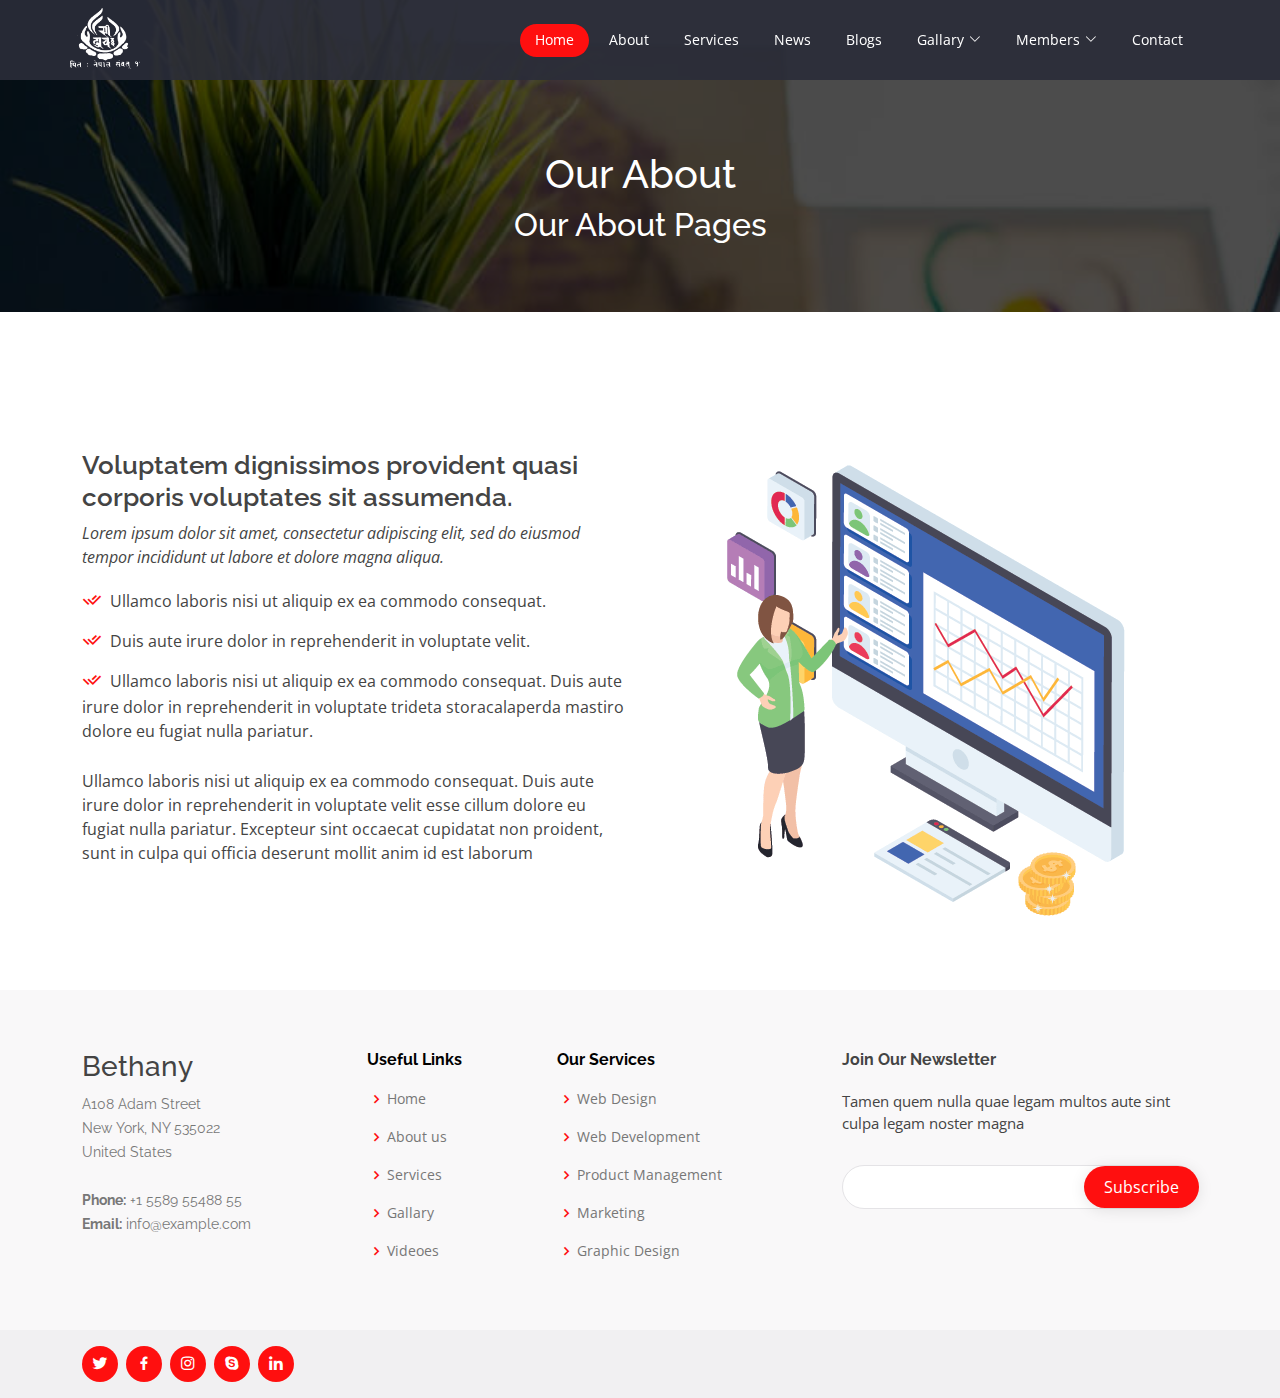
<file: about.html>
<!DOCTYPE html>
<html lang="en">

<head>
    <meta charset="utf-8">
    <meta content="width=device-width, initial-scale=1.0" name="viewport">

    <title>Jhi Pucha</title>
    <meta content="" name="description">
    <meta content="" name="keywords">

    <!-- Favicons -->
    <link href="assets/img/images/limg-removebg-preview.png" rel="icon">
    <!-- <link href="assets/img/apple-touch-icon.png" rel="apple-touch-icon"> -->

    <!-- Google Fonts -->
    <link
        href="https://fonts.googleapis.com/css?family=Open+Sans:300,300i,400,400i,600,600i,700,700i|Raleway:300,300i,400,400i,500,500i,600,600i,700,700i|Poppins:300,300i,400,400i,500,500i,600,600i,700,700i"
        rel="stylesheet">

    <!-- Vendor CSS Files -->
    <link href="assets/vendor/animate.css/animate.min.css" rel="stylesheet">
    <link href="assets/vendor/aos/aos.css" rel="stylesheet">
    <link href="assets/vendor/bootstrap/css/bootstrap.min.css" rel="stylesheet">
    <link href="assets/vendor/bootstrap-icons/bootstrap-icons.css" rel="stylesheet">
    <link href="assets/vendor/boxicons/css/boxicons.min.css" rel="stylesheet">
    <link href="assets/vendor/glightbox/css/glightbox.min.css" rel="stylesheet">
    <link href="assets/vendor/remixicon/remixicon.css" rel="stylesheet">
    <link href="assets/vendor/swiper/swiper-bundle.min.css" rel="stylesheet">

    <!-- Template Main CSS File -->
    <link href="assets/css/style.css" rel="stylesheet">
    <link rel="stylesheet" href="assets/css/main.style.css">
</head>

<body>
    <!-- ======= Header ======= -->
    <header id="header" class="fixed-top d-flex align-items-center px-2 w-100">
        <div class="container d-flex align-items-center justify-content-between">

            <div class="row logo">
                <h1 class="col-3"><a href="index.html"><img src="assets/img/images/logo.png" class="" alt=""></a>
                </h1>
                <!-- Uncomment below if you prefer to use an image logo -->
                <!-- <a href="index.html"><img src="assets/img/logo.png" alt="" class="img-fluid"></a>-->
            </div>

            <nav id="navbar" class="navbar">
                <ul>
                    <li><a class="nav-link scrollto active" href="index.html">Home</a></li>
                    <li><a class="nav-link scrollto" href="about.html">About</a></li>
                    <li><a class="nav-link scrollto" href="Service.html">Services</a></li>
                    <!-- <li><a class="nav-link scrollto " href="member.html">Members</a></li> -->

                    <li><a class="nav-link scrollto" href="news.html">News</a></li>
                    <li><a class="nav-link scrollto" href="blog.html">Blogs</a></li>
                    <li class="dropdown"><a href="#"><span>Gallary</span> <i class="bi bi-chevron-down"></i></a>
                        <ul>
                            <li><a href="gallary.html">Gallary</a></li>
                            <li><a href="video.html">Video</a></li>
                        </ul>
                    </li>
                    <li class="dropdown"><a href="#"><span>Members</span> <i class="bi bi-chevron-down"></i></a>
                        <ul>
                            <li><a href="present.html">Present Members</a></li>
                            <li><a href="current.html">Current Members</a></li>
                            <li><a href="pastmem.html">Past Members</a></li>
                        </ul>
                    </li>
                    <li><a class="nav-link scrollto" href="contact.html">Contact</a></li>
                </ul>
                <i class="bi bi-list mobile-nav-toggle"></i>
            </nav><!-- .navbar -->

        </div>
    </header><!-- End Header -->

    <!-- End Header -->
    <!-- ======= Blog Header ======= -->
    <div class="header-bg page-area">
        <div class="container position-relative">
            <div class="row">
                <div class="col-md-12 col-sm-12 col-xs-12">
                    <div class="slider-content text-center">
                        <div class="header-bottom">
                            <div class="layer2">
                                <h1 class="title2 animate__animated animate__backInLeft">Our About</h1>
                            </div>
                            <div class="layer3">
                                <h2 class="title3 animate__animated animate__backInRight">Our About Pages</h2>
                            </div>
                        </div>
                    </div>
                </div>
            </div>
        </div>
    </div>


    <!-- ======= Features Section ======= -->
    <section id="about" class="features">
        <div class="container">
            <!-- <div class="section-title" data-aos="zoom-out">
                <h2>About</h2>
                <p>Who we are</p>
            </div> -->
            <div class="tab-content" data-aos="fade-up">
                <div class="tab-pane active show" id="tab-1">
                    <div class="row">
                        <div class="col-lg-6 order-2 order-lg-1 mt-3 mt-lg-0">
                            <h3>Voluptatem dignissimos provident quasi corporis voluptates sit assumenda.</h3>
                            <p class="fst-italic">
                                Lorem ipsum dolor sit amet, consectetur adipiscing elit, sed do eiusmod tempor
                                incididunt ut labore et
                                dolore
                                magna aliqua.
                            </p>
                            <ul>
                                <li><i class="ri-check-double-line"></i> Ullamco laboris nisi ut aliquip ex ea commodo
                                    consequat.</li>
                                <li><i class="ri-check-double-line"></i> Duis aute irure dolor in reprehenderit in
                                    voluptate velit.
                                </li>
                                <li><i class="ri-check-double-line"></i> Ullamco laboris nisi ut aliquip ex ea commodo
                                    consequat. Duis
                                    aute irure dolor in reprehenderit in voluptate trideta storacalaperda mastiro dolore
                                    eu fugiat nulla
                                    pariatur.</li>
                            </ul>
                            <p>
                                Ullamco laboris nisi ut aliquip ex ea commodo consequat. Duis aute irure dolor in
                                reprehenderit in
                                voluptate
                                velit esse cillum dolore eu fugiat nulla pariatur. Excepteur sint occaecat cupidatat non
                                proident,
                                sunt in
                                culpa qui officia deserunt mollit anim id est laborum
                            </p>
                        </div>
                        <div class="col-lg-6 order-1 order-lg-2 text-center">
                            <img src="assets/img/features-1.png" alt="" class="img-fluid">
                        </div>
                    </div>
                </div>
            </div>

        </div>
    </section><!-- End Features Section -->

    <!-- ======= Footer ======= -->
    <footer id="footer">

        <div class="footer-top">
            <div class="container">
                <div class="row">

                    <div class="col-lg-3 col-md-6 footer-contact">
                        <h3>Bethany</h3>
                        <p>
                            A108 Adam Street <br>
                            New York, NY 535022<br>
                            United States <br><br>
                            <strong>Phone:</strong> +1 5589 55488 55<br>
                            <strong>Email:</strong> info@example.com<br>
                        </p>
                    </div>

                    <div class="col-lg-2 col-md-6 footer-links">
                        <h4>Useful Links</h4>
                        <ul>
                            <li><i class="bx bx-chevron-right"></i> <a href="#">Home</a></li>
                            <li><i class="bx bx-chevron-right"></i> <a href="#">About us</a></li>
                            <li><i class="bx bx-chevron-right"></i> <a href="#">Services</a></li>
                            <li><i class="bx bx-chevron-right"></i> <a href="#">Gallary</a></li>
                            <li><i class="bx bx-chevron-right"></i> <a href="#">Videoes</a></li>
                        </ul>
                    </div>

                    <div class="col-lg-3 col-md-6 footer-links">
                        <h4>Our Services</h4>
                        <ul>
                            <li><i class="bx bx-chevron-right"></i> <a href="#">Web Design</a></li>
                            <li><i class="bx bx-chevron-right"></i> <a href="#">Web Development</a></li>
                            <li><i class="bx bx-chevron-right"></i> <a href="#">Product Management</a></li>
                            <li><i class="bx bx-chevron-right"></i> <a href="#">Marketing</a></li>
                            <li><i class="bx bx-chevron-right"></i> <a href="#">Graphic Design</a></li>
                        </ul>
                    </div>

                    <div class="col-lg-4 col-md-6 footer-newsletter">
                        <h4>Join Our Newsletter</h4>
                        <p>Tamen quem nulla quae legam multos aute sint culpa legam noster magna</p>
                        <form action="" method="post">
                            <input type="email" name="email"><input type="submit" value="Subscribe">
                        </form>
                    </div>

                </div>
            </div>
        </div>

        <div class="container d-md-flex py-3">
            <div class="social-links text-center text-md-right pt-3 pt-md-0">
                <a href="#" class="twitter"><i class="bx bxl-twitter"></i></a>
                <a href="#" class="facebook"><i class="bx bxl-facebook"></i></a>
                <a href="#" class="instagram"><i class="bx bxl-instagram"></i></a>
                <a href="#" class="google-plus"><i class="bx bxl-skype"></i></a>
                <a href="#" class="linkedin"><i class="bx bxl-linkedin"></i></a>
            </div>
        </div>
    </footer><!-- End Footer -->
    <a href="#" class="back-to-top d-flex align-items-center justify-content-center"><i
            class="bi bi-arrow-up-short"></i></a>

    <!-- Vendor JS Files -->
    <script src="assets/vendor/aos/aos.js"></script>
    <script src="assets/vendor/bootstrap/js/bootstrap.bundle.min.js"></script>
    <script src="assets/vendor/glightbox/js/glightbox.min.js"></script>
    <script src="assets/vendor/isotope-layout/isotope.pkgd.min.js"></script>
    <script src="assets/vendor/swiper/swiper-bundle.min.js"></script>
    <script src="assets/vendor/php-email-form/validate.js"></script>

    <!-- Template Main JS File -->
    <script src="assets/js/main.js"></script>

</body>

</html>
</file>
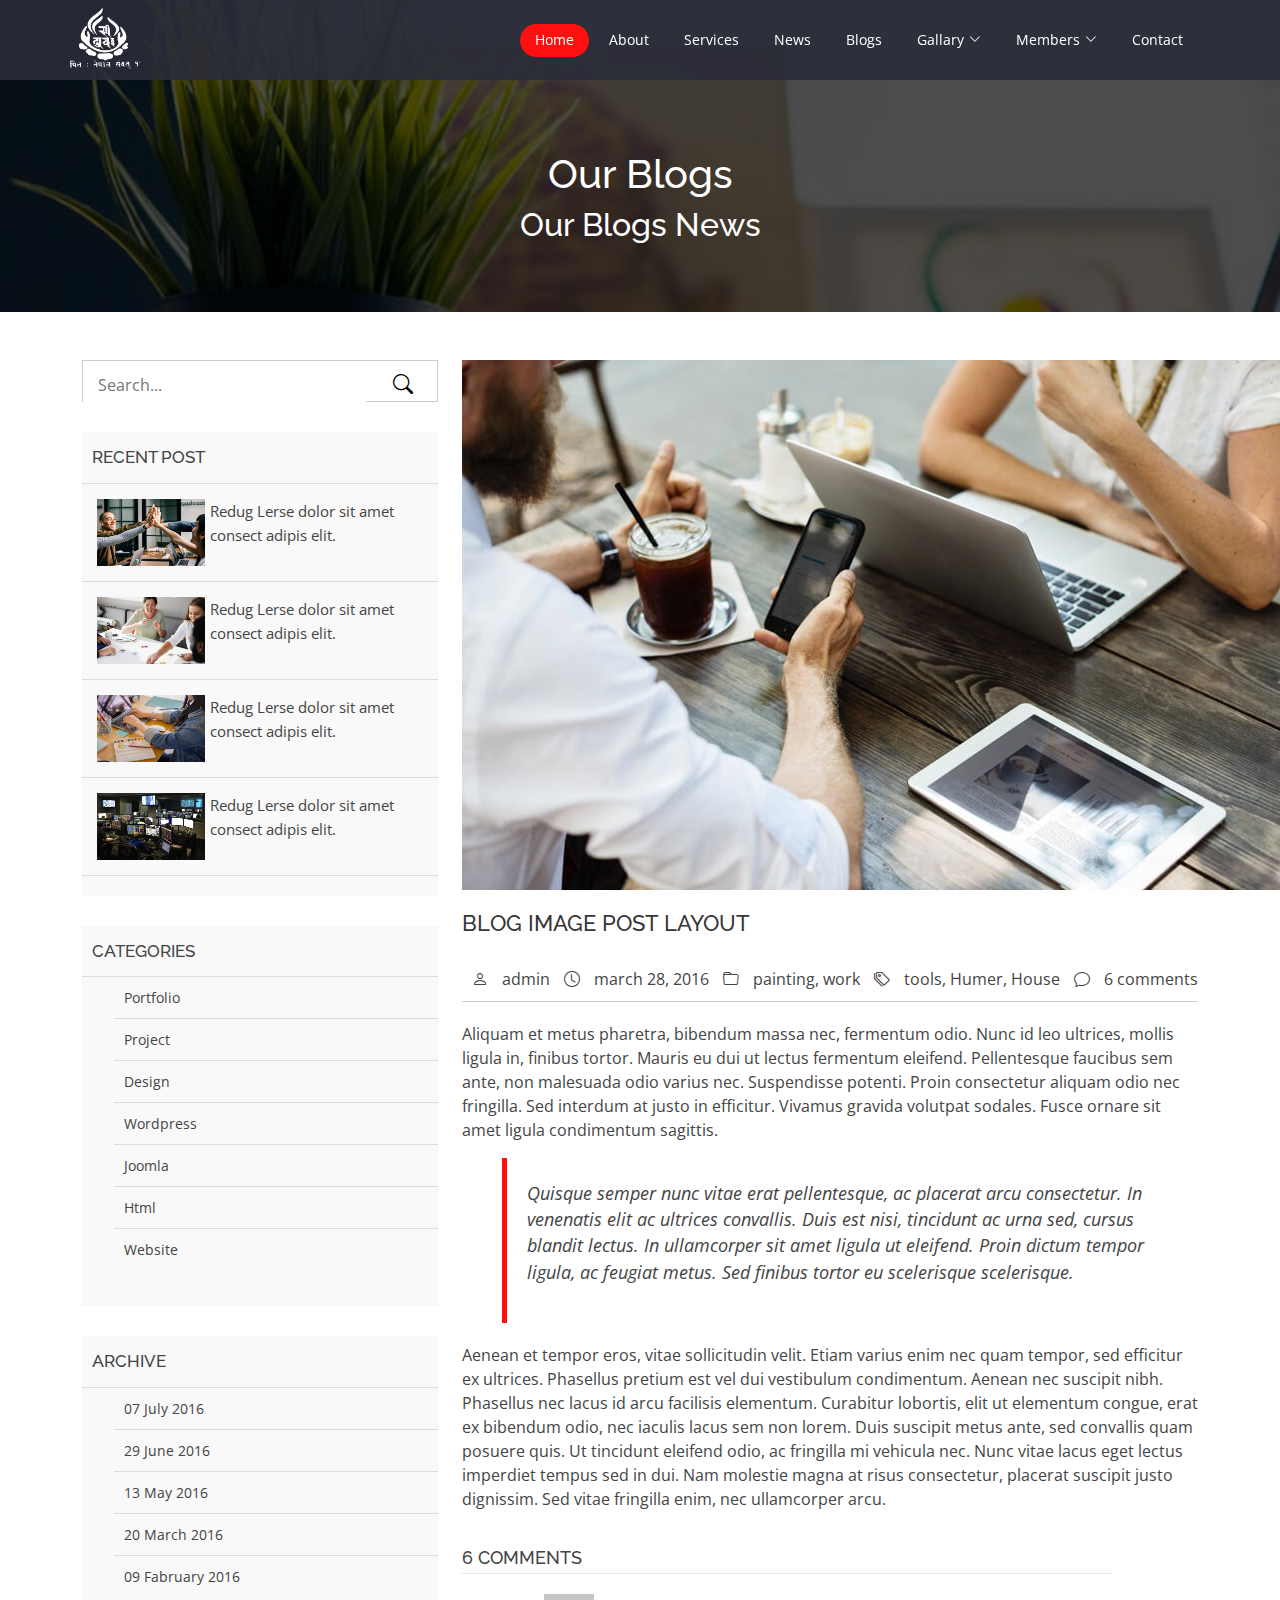
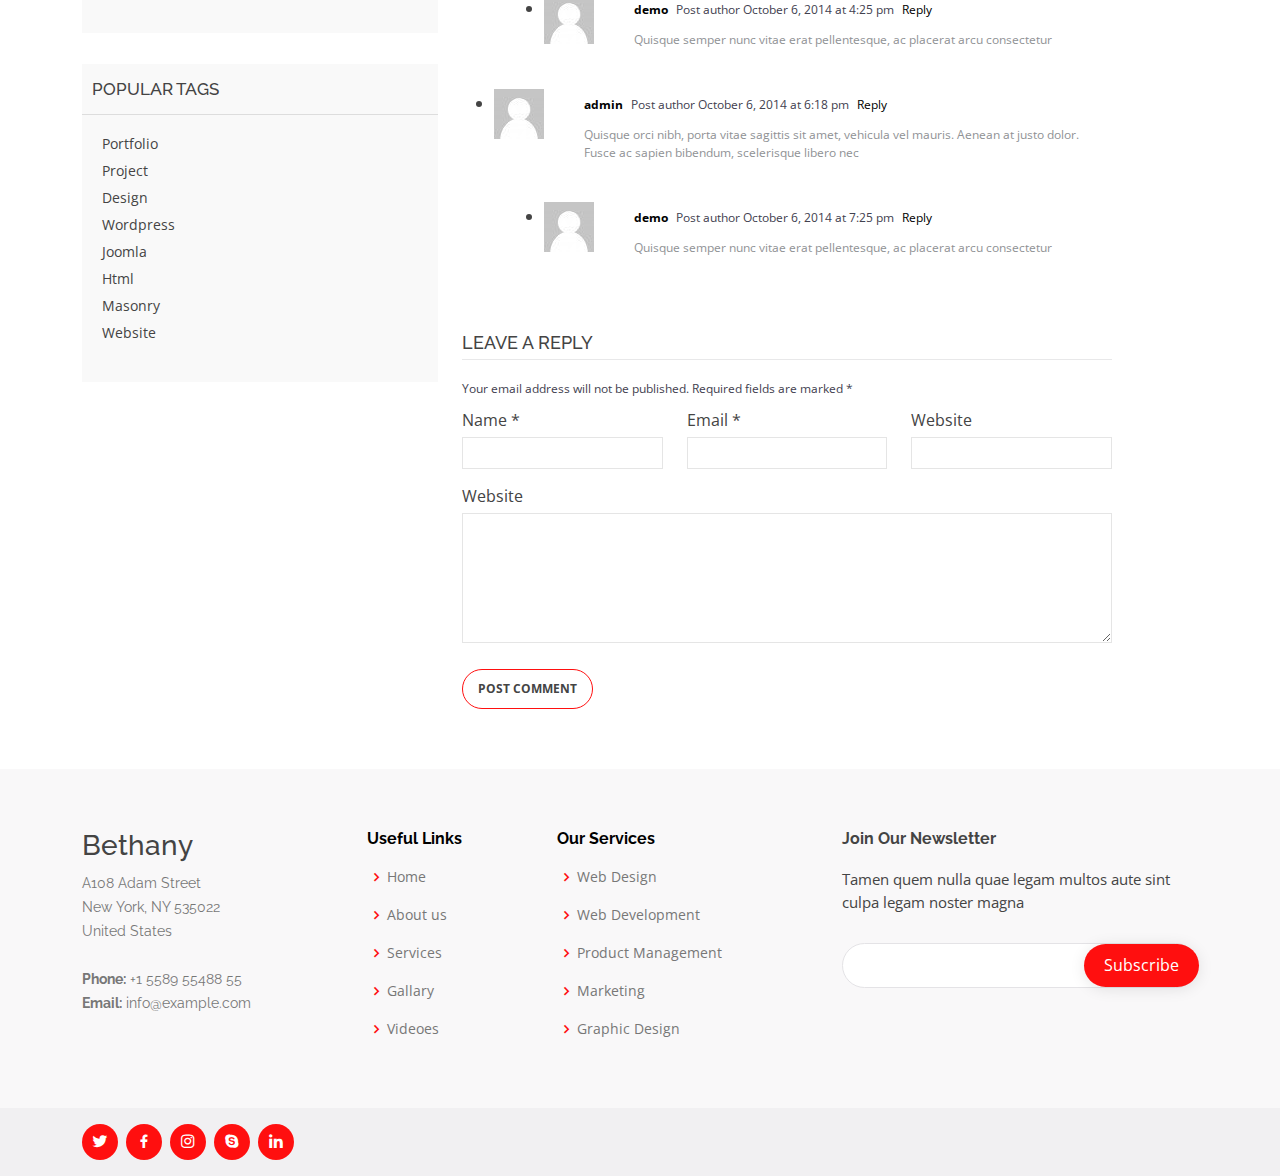
<file: blog-details.html>
<!DOCTYPE html>
<html lang="en">

<head>
  <meta charset="utf-8">
  <meta content="width=device-width, initial-scale=1.0" name="viewport">

  <title>Jhi Pucha</title>
  <meta content="" name="description">
  <meta content="" name="keywords">

  <!-- Favicons -->
  <link href="assets/img/favicon.png" rel="icon">
  <link href="assets/img/apple-touch-icon.png" rel="apple-touch-icon">

  <!-- Google Fonts -->
  <link
    href="https://fonts.googleapis.com/css?family=Open+Sans:300,300i,400,400i,600,600i,700,700i|Raleway:300,300i,400,400i,500,500i,600,600i,700,700i|Poppins:300,300i,400,400i,500,500i,600,600i,700,700i"
    rel="stylesheet">

  <!-- Vendor CSS Files -->
  <link href="assets/vendor/animate.css/animate.min.css" rel="stylesheet">
  <link href="assets/vendor/aos/aos.css" rel="stylesheet">
  <link href="assets/vendor/bootstrap/css/bootstrap.min.css" rel="stylesheet">
  <link href="assets/vendor/bootstrap-icons/bootstrap-icons.css" rel="stylesheet">
  <link href="assets/vendor/boxicons/css/boxicons.min.css" rel="stylesheet">
  <link href="assets/vendor/glightbox/css/glightbox.min.css" rel="stylesheet">
  <link href="assets/vendor/remixicon/remixicon.css" rel="stylesheet">
  <link href="assets/vendor/swiper/swiper-bundle.min.css" rel="stylesheet">

  <!-- Template Main CSS File -->
  <link href="assets/css/style.css" rel="stylesheet">
  <link rel="stylesheet" href="assets/css/main.style.css">
</head>

<body>

  <!-- ======= Header ======= -->
  <header id="header" class="fixed-top d-flex align-items-center px-2 w-100">
    <div class="container d-flex align-items-center justify-content-between">

      <div class="row logo">
        <h1 class="col-3"><a href="index.html"><img src="assets/img/images/logo.png" class="" alt=""></a>
        </h1>
        <!-- Uncomment below if you prefer to use an image logo -->
        <!-- <a href="index.html"><img src="assets/img/logo.png" alt="" class="img-fluid"></a>-->
      </div>

      <nav id="navbar" class="navbar">
        <ul>
          <li><a class="nav-link scrollto active" href="index.html">Home</a></li>
          <li><a class="nav-link scrollto" href="about.html">About</a></li>
          <li><a class="nav-link scrollto" href="Service.html">Services</a></li>
          <!-- <li><a class="nav-link scrollto " href="member.html">Members</a></li> -->

          <li><a class="nav-link scrollto" href="news.html">News</a></li>
          <li><a class="nav-link scrollto" href="blog.html">Blogs</a></li>
          <li class="dropdown"><a href="#"><span>Gallary</span> <i class="bi bi-chevron-down"></i></a>
            <ul>
              <li><a href="gallary.html">Gallary</a></li>
              <li><a href="video.html">Video</a></li>
            </ul>
          </li>
          <li class="dropdown"><a href="#"><span>Members</span> <i class="bi bi-chevron-down"></i></a>
            <ul>
              <li><a href="present.html">Present Members</a></li>
              <li><a href="current.html">Current Members</a></li>
              <li><a href="pastmem.html">Past Members</a></li>
            </ul>
          </li>
          <li><a class="nav-link scrollto" href="contact.html">Contact</a></li>
        </ul>
        <i class="bi bi-list mobile-nav-toggle"></i>
      </nav><!-- .navbar -->

    </div>
  </header><!-- End Header -->

  <main id="main">

    <!-- ======= Blog Header ======= -->
    <div class="header-bg page-area">
      <div class="container position-relative">
        <div class="row">
          <div class="col-md-12 col-sm-12 col-xs-12">
            <div class="slider-content text-center">
              <div class="header-bottom">
                <div class="layer2">
                  <h1 class="title2 animate__animated animate__backInLeft">Our Blogs</h1>
                </div>
                <div class="layer3">
                  <h2 class="title3 animate__animated animate__backInRight">Our Blogs News</h2>
                </div>
              </div>
            </div>
          </div>
        </div>
      </div>
    </div><!-- End Blog Header -->

    <!-- ======= Blog Page ======= -->
    <div class="blog-page area-padding">
      <div class="container">
        <div class="row">
          <div class="col-lg-4 col-md-4">
            <div class="page-head-blog">
              <div class="single-blog-page">
                <!-- search option start -->
                <form action="#">
                  <div class="search-option">
                    <input type="text" placeholder="Search...">
                    <button class="button" type="submit">
                      <i class="bi bi-search"></i>
                    </button>
                  </div>
                </form>
                <!-- search option end -->
              </div>
              <div class="single-blog-page">
                <!-- recent start -->
                <div class="left-blog">
                  <h4>recent post</h4>
                  <div class="recent-post">
                    <!-- start single post -->
                    <div class="recent-single-post">
                      <div class="post-img">
                        <a href="#">
                          <img src="assets/img/blog/1.jpg" class="img-fluid" alt="">
                        </a>
                      </div>
                      <div class="pst-content">
                        <p><a href="#"> Redug Lerse dolor sit amet consect adipis elit.</a></p>
                      </div>
                    </div>
                    <!-- End single post -->
                    <!-- start single post -->
                    <div class="recent-single-post">
                      <div class="post-img">
                        <a href="#">
                          <img src="assets/img/blog/2.jpg" class="img-fluid" alt="">
                        </a>
                      </div>
                      <div class="pst-content">
                        <p><a href="#"> Redug Lerse dolor sit amet consect adipis elit.</a></p>
                      </div>
                    </div>
                    <!-- End single post -->
                    <!-- start single post -->
                    <div class="recent-single-post">
                      <div class="post-img">
                        <a href="#">
                          <img src="assets/img/blog/3.jpg" class="img-fluid" alt="">
                        </a>
                      </div>
                      <div class="pst-content">
                        <p><a href="#"> Redug Lerse dolor sit amet consect adipis elit.</a></p>
                      </div>
                    </div>
                    <!-- End single post -->
                    <!-- start single post -->
                    <div class="recent-single-post">
                      <div class="post-img">
                        <a href="#">
                          <img src="assets/img/blog/4.jpg" class="img-fluid" alt="">
                        </a>
                      </div>
                      <div class="pst-content">
                        <p><a href="#"> Redug Lerse dolor sit amet consect adipis elit.</a></p>
                      </div>
                    </div>
                    <!-- End single post -->
                  </div>
                </div>
                <!-- recent end -->
              </div>
              <div class="single-blog-page">
                <div class="left-blog">
                  <h4>categories</h4>
                  <ul>
                    <li>
                      <a href="#">Portfolio</a>
                    </li>
                    <li>
                      <a href="#">Project</a>
                    </li>
                    <li>
                      <a href="#">Design</a>
                    </li>
                    <li>
                      <a href="#">wordpress</a>
                    </li>
                    <li>
                      <a href="#">Joomla</a>
                    </li>
                    <li>
                      <a href="#">Html</a>
                    </li>
                    <li>
                      <a href="#">Website</a>
                    </li>
                  </ul>
                </div>
              </div>
              <div class="single-blog-page">
                <div class="left-blog">
                  <h4>archive</h4>
                  <ul>
                    <li>
                      <a href="#">07 July 2016</a>
                    </li>
                    <li>
                      <a href="#">29 June 2016</a>
                    </li>
                    <li>
                      <a href="#">13 May 2016</a>
                    </li>
                    <li>
                      <a href="#">20 March 2016</a>
                    </li>
                    <li>
                      <a href="#">09 Fabruary 2016</a>
                    </li>
                  </ul>
                </div>
              </div>
              <div class="single-blog-page">
                <div class="left-tags blog-tags">
                  <div class="popular-tag left-side-tags left-blog">
                    <h4>popular tags</h4>
                    <ul>
                      <li>
                        <a href="#">Portfolio</a>
                      </li>
                      <li>
                        <a href="#">Project</a>
                      </li>
                      <li>
                        <a href="#">Design</a>
                      </li>
                      <li>
                        <a href="#">wordpress</a>
                      </li>
                      <li>
                        <a href="#">Joomla</a>
                      </li>
                      <li>
                        <a href="#">Html</a>
                      </li>
                      <li>
                        <a href="#">Masonry</a>
                      </li>
                      <li>
                        <a href="#">Website</a>
                      </li>
                    </ul>
                  </div>
                </div>
              </div>
            </div>
          </div>
          <!-- End left sidebar -->
          <!-- Start single blog -->
          <div class="col-md-8 col-sm-8 col-xs-12">
            <div class="row">
              <div class="col-md-12 col-sm-12 col-xs-12">
                <!-- single-blog start -->
                <article class="blog-post-wrapper">
                  <div class="post-thumbnail">
                    <img src="assets/img/blog/6.jpg" alt="" />
                  </div>
                  <div class="post-information">
                    <h2>Blog image post layout</h2>
                    <div class="entry-meta">
                      <span class="author-meta"><i class="bi bi-person"></i> <a href="#">admin</a></span>
                      <span><i class="bi bi-clock"></i> march 28, 2016</span>
                      <span class="tag-meta">
                        <i class="bi bi-folder"></i>
                        <a href="#">painting</a>,
                        <a href="#">work</a>
                      </span>
                      <span>
                        <i class="bi bi-tags"></i>
                        <a href="#">tools</a>,
                        <a href="#"> Humer</a>,
                        <a href="#">House</a>
                      </span>
                      <span><i class="bi bi-chat"></i> <a href="#">6 comments</a></span>
                    </div>
                    <div class="entry-content">
                      <p>Aliquam et metus pharetra, bibendum massa nec, fermentum odio. Nunc id leo ultrices, mollis
                        ligula in, finibus tortor. Mauris eu dui ut lectus fermentum eleifend. Pellentesque faucibus sem
                        ante, non malesuada odio varius nec. Suspendisse
                        potenti. Proin consectetur aliquam odio nec fringilla. Sed interdum at justo in efficitur.
                        Vivamus gravida volutpat sodales. Fusce ornare sit amet ligula condimentum sagittis.</p>
                      <blockquote>
                        <p>Quisque semper nunc vitae erat pellentesque, ac placerat arcu consectetur. In venenatis elit
                          ac ultrices convallis. Duis est nisi, tincidunt ac urna sed, cursus blandit lectus. In
                          ullamcorper sit amet ligula ut eleifend. Proin dictum
                          tempor ligula, ac feugiat metus. Sed finibus tortor eu scelerisque scelerisque.</p>
                      </blockquote>
                      <p>Aenean et tempor eros, vitae sollicitudin velit. Etiam varius enim nec quam tempor, sed
                        efficitur ex ultrices. Phasellus pretium est vel dui vestibulum condimentum. Aenean nec suscipit
                        nibh. Phasellus nec lacus id arcu facilisis elementum.
                        Curabitur lobortis, elit ut elementum congue, erat ex bibendum odio, nec iaculis lacus sem non
                        lorem. Duis suscipit metus ante, sed convallis quam posuere quis. Ut tincidunt eleifend odio, ac
                        fringilla mi vehicula nec. Nunc vitae
                        lacus eget lectus imperdiet tempus sed in dui. Nam molestie magna at risus consectetur, placerat
                        suscipit justo dignissim. Sed vitae fringilla enim, nec ullamcorper arcu.</p>
                    </div>
                  </div>
                </article>
                <div class="clear"></div>
                <div class="single-post-comments">
                  <div class="comments-area">
                    <div class="comments-heading">
                      <h3>6 comments</h3>
                    </div>
                    <div class="comments-list">
                      <ul>
                        <li class="threaded-comments">
                          <div class="comments-details">
                            <div class="comments-list-img">
                              <img src="assets/img/blog/b02.jpg" alt="post-author">
                            </div>
                            <div class="comments-content-wrap">
                              <span>
                                <b><a href="#">demo</a></b>
                                Post author
                                <span class="post-time">October 6, 2014 at 4:25 pm</span>
                                <a href="#">Reply</a>
                              </span>
                              <p>Quisque semper nunc vitae erat pellentesque, ac placerat arcu consectetur</p>
                            </div>
                          </div>
                        </li>
                        <li>
                          <div class="comments-details">
                            <div class="comments-list-img">
                              <img src="assets/img/blog/b02.jpg" alt="post-author">
                            </div>
                            <div class="comments-content-wrap">
                              <span>
                                <b><a href="#">admin</a></b>
                                Post author
                                <span class="post-time">October 6, 2014 at 6:18 pm </span>
                                <a href="#">Reply</a>
                              </span>
                              <p>Quisque orci nibh, porta vitae sagittis sit amet, vehicula vel mauris. Aenean at justo
                                dolor. Fusce ac sapien bibendum, scelerisque libero nec</p>
                            </div>
                          </div>
                        </li>
                        <li class="threaded-comments">
                          <div class="comments-details">
                            <div class="comments-list-img">
                              <img src="assets/img/blog/b02.jpg" alt="post-author">
                            </div>
                            <div class="comments-content-wrap">
                              <span>
                                <b><a href="#">demo</a></b>
                                Post author
                                <span class="post-time">October 6, 2014 at 7:25 pm</span>
                                <a href="#">Reply</a>
                              </span>
                              <p>Quisque semper nunc vitae erat pellentesque, ac placerat arcu consectetur</p>
                            </div>
                          </div>
                        </li>
                      </ul>
                    </div>
                  </div>
                  <div class="comment-respond">
                    <h3 class="comment-reply-title">Leave a Reply </h3>
                    <span class="email-notes">Your email address will not be published. Required fields are marked
                      *</span>
                    <form action="#">
                      <div class="row">
                        <div class="col-lg-4 col-md-4">
                          <p>Name *</p>
                          <input type="text" />
                        </div>
                        <div class="col-lg-4 col-md-4">
                          <p>Email *</p>
                          <input type="email" />
                        </div>
                        <div class="col-lg-4 col-md-4">
                          <p>Website</p>
                          <input type="text" />
                        </div>
                        <div class="col-lg-12 col-md-12 col-sm-12 comment-form-comment">
                          <p>Website</p>
                          <textarea id="message-box" cols="30" rows="10"></textarea>
                          <input type="submit" value="Post Comment" />
                        </div>
                      </div>
                    </form>
                  </div>
                </div>
                <!-- single-blog end -->
              </div>
            </div>
          </div>
        </div>
      </div>
    </div><!-- End Blog Page -->

  </main><!-- End #main -->

  <!-- ======= Footer ======= -->
  <footer id="footer">

    <div class="footer-top">
      <div class="container">
        <div class="row">

          <div class="col-lg-3 col-md-6 footer-contact">
            <h3>Bethany</h3>
            <p>
              A108 Adam Street <br>
              New York, NY 535022<br>
              United States <br><br>
              <strong>Phone:</strong> +1 5589 55488 55<br>
              <strong>Email:</strong> info@example.com<br>
            </p>
          </div>

          <div class="col-lg-2 col-md-6 footer-links">
            <h4>Useful Links</h4>
            <ul>
              <li><i class="bx bx-chevron-right"></i> <a href="#">Home</a></li>
              <li><i class="bx bx-chevron-right"></i> <a href="#">About us</a></li>
              <li><i class="bx bx-chevron-right"></i> <a href="#">Services</a></li>
              <li><i class="bx bx-chevron-right"></i> <a href="#">Gallary</a></li>
              <li><i class="bx bx-chevron-right"></i> <a href="#">Videoes</a></li>
            </ul>
          </div>

          <div class="col-lg-3 col-md-6 footer-links">
            <h4>Our Services</h4>
            <ul>
              <li><i class="bx bx-chevron-right"></i> <a href="#">Web Design</a></li>
              <li><i class="bx bx-chevron-right"></i> <a href="#">Web Development</a></li>
              <li><i class="bx bx-chevron-right"></i> <a href="#">Product Management</a></li>
              <li><i class="bx bx-chevron-right"></i> <a href="#">Marketing</a></li>
              <li><i class="bx bx-chevron-right"></i> <a href="#">Graphic Design</a></li>
            </ul>
          </div>

          <div class="col-lg-4 col-md-6 footer-newsletter">
            <h4>Join Our Newsletter</h4>
            <p>Tamen quem nulla quae legam multos aute sint culpa legam noster magna</p>
            <form action="" method="post">
              <input type="email" name="email"><input type="submit" value="Subscribe">
            </form>
          </div>

        </div>
      </div>
    </div>

    <div class="container d-md-flex py-3">
      <div class="social-links text-center text-md-right pt-3 pt-md-0">
        <a href="#" class="twitter"><i class="bx bxl-twitter"></i></a>
        <a href="#" class="facebook"><i class="bx bxl-facebook"></i></a>
        <a href="#" class="instagram"><i class="bx bxl-instagram"></i></a>
        <a href="#" class="google-plus"><i class="bx bxl-skype"></i></a>
        <a href="#" class="linkedin"><i class="bx bxl-linkedin"></i></a>
      </div>
    </div>
  </footer><!-- End Footer -->
  <a href="#" class="back-to-top d-flex align-items-center justify-content-center"><i
      class="bi bi-arrow-up-short"></i></a>

  <!-- Vendor JS Files -->
  <script src="assets/vendor/aos/aos.js"></script>
  <script src="assets/vendor/bootstrap/js/bootstrap.bundle.min.js"></script>
  <script src="assets/vendor/glightbox/js/glightbox.min.js"></script>
  <script src="assets/vendor/isotope-layout/isotope.pkgd.min.js"></script>
  <script src="assets/vendor/swiper/swiper-bundle.min.js"></script>
  <script src="assets/vendor/php-email-form/validate.js"></script>

  <!-- Template Main JS File -->
  <script src="assets/js/main.js"></script>

</body>

</html>
</file>
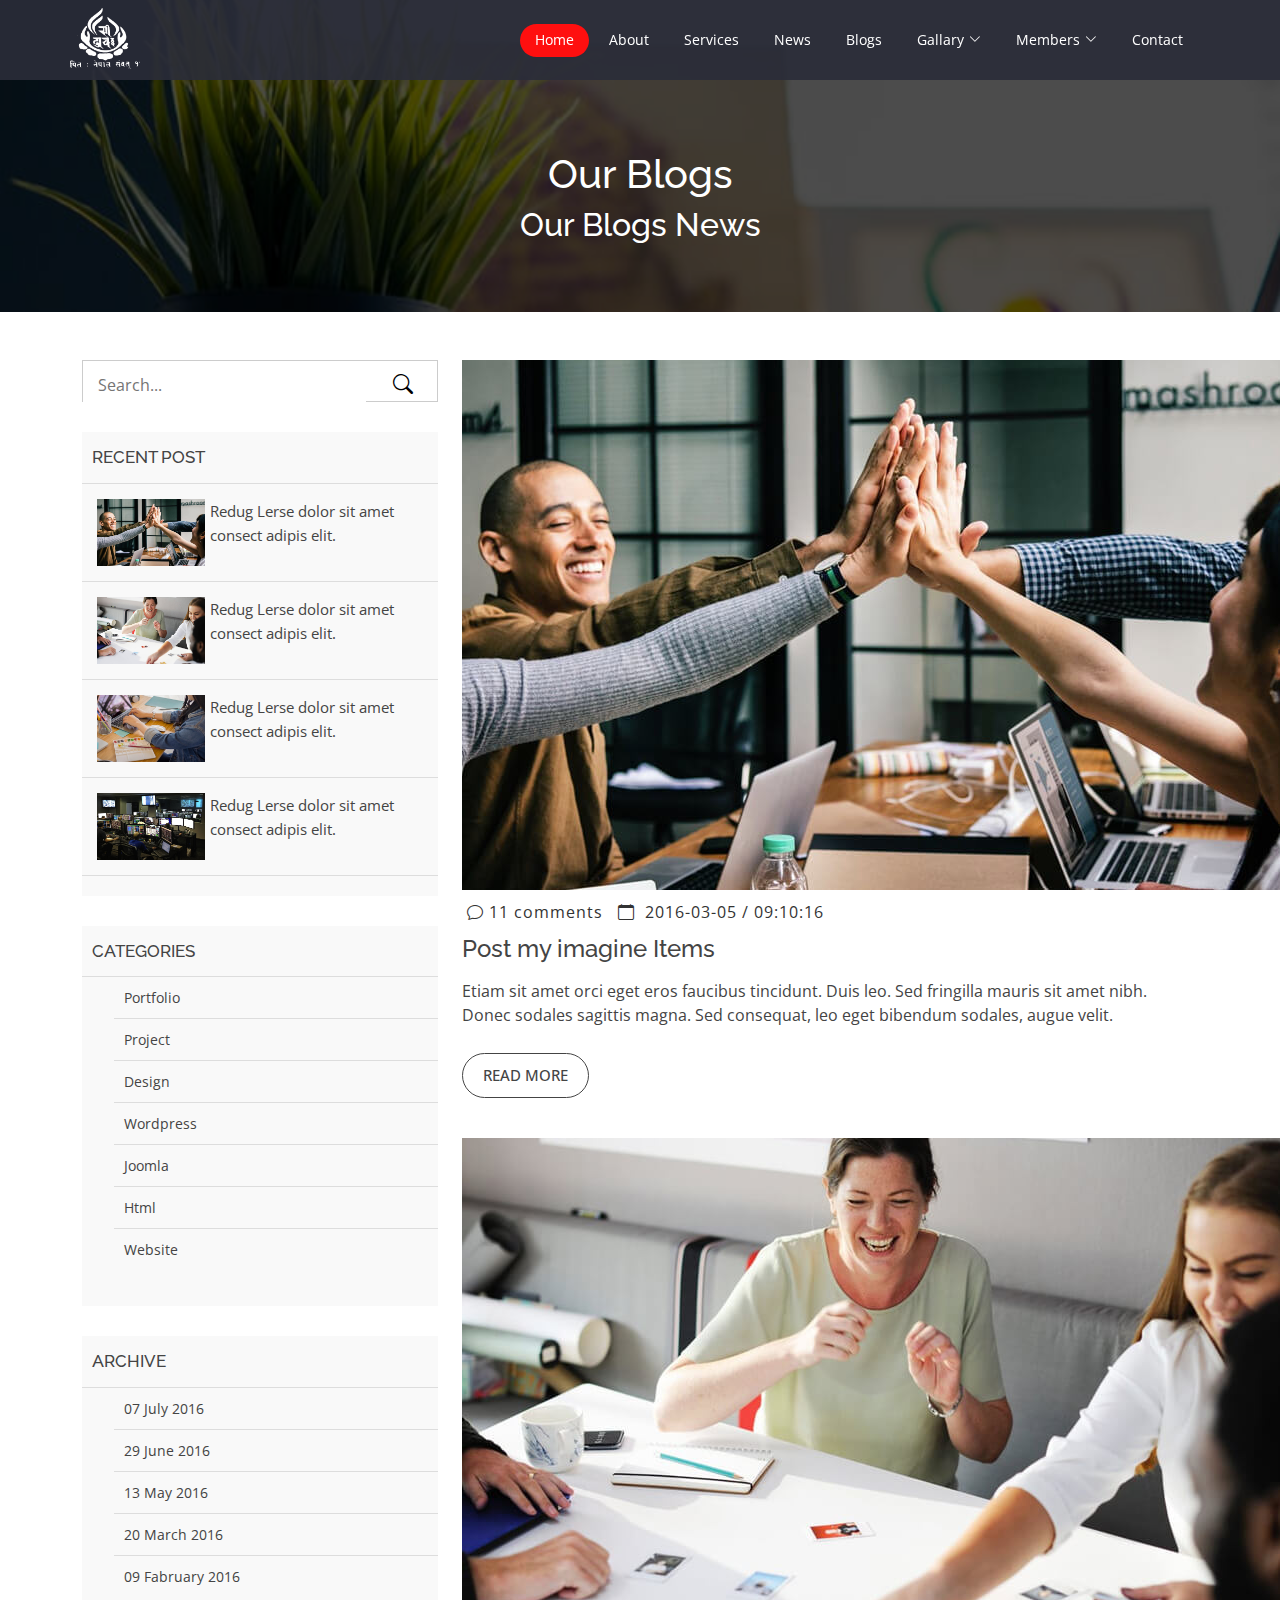
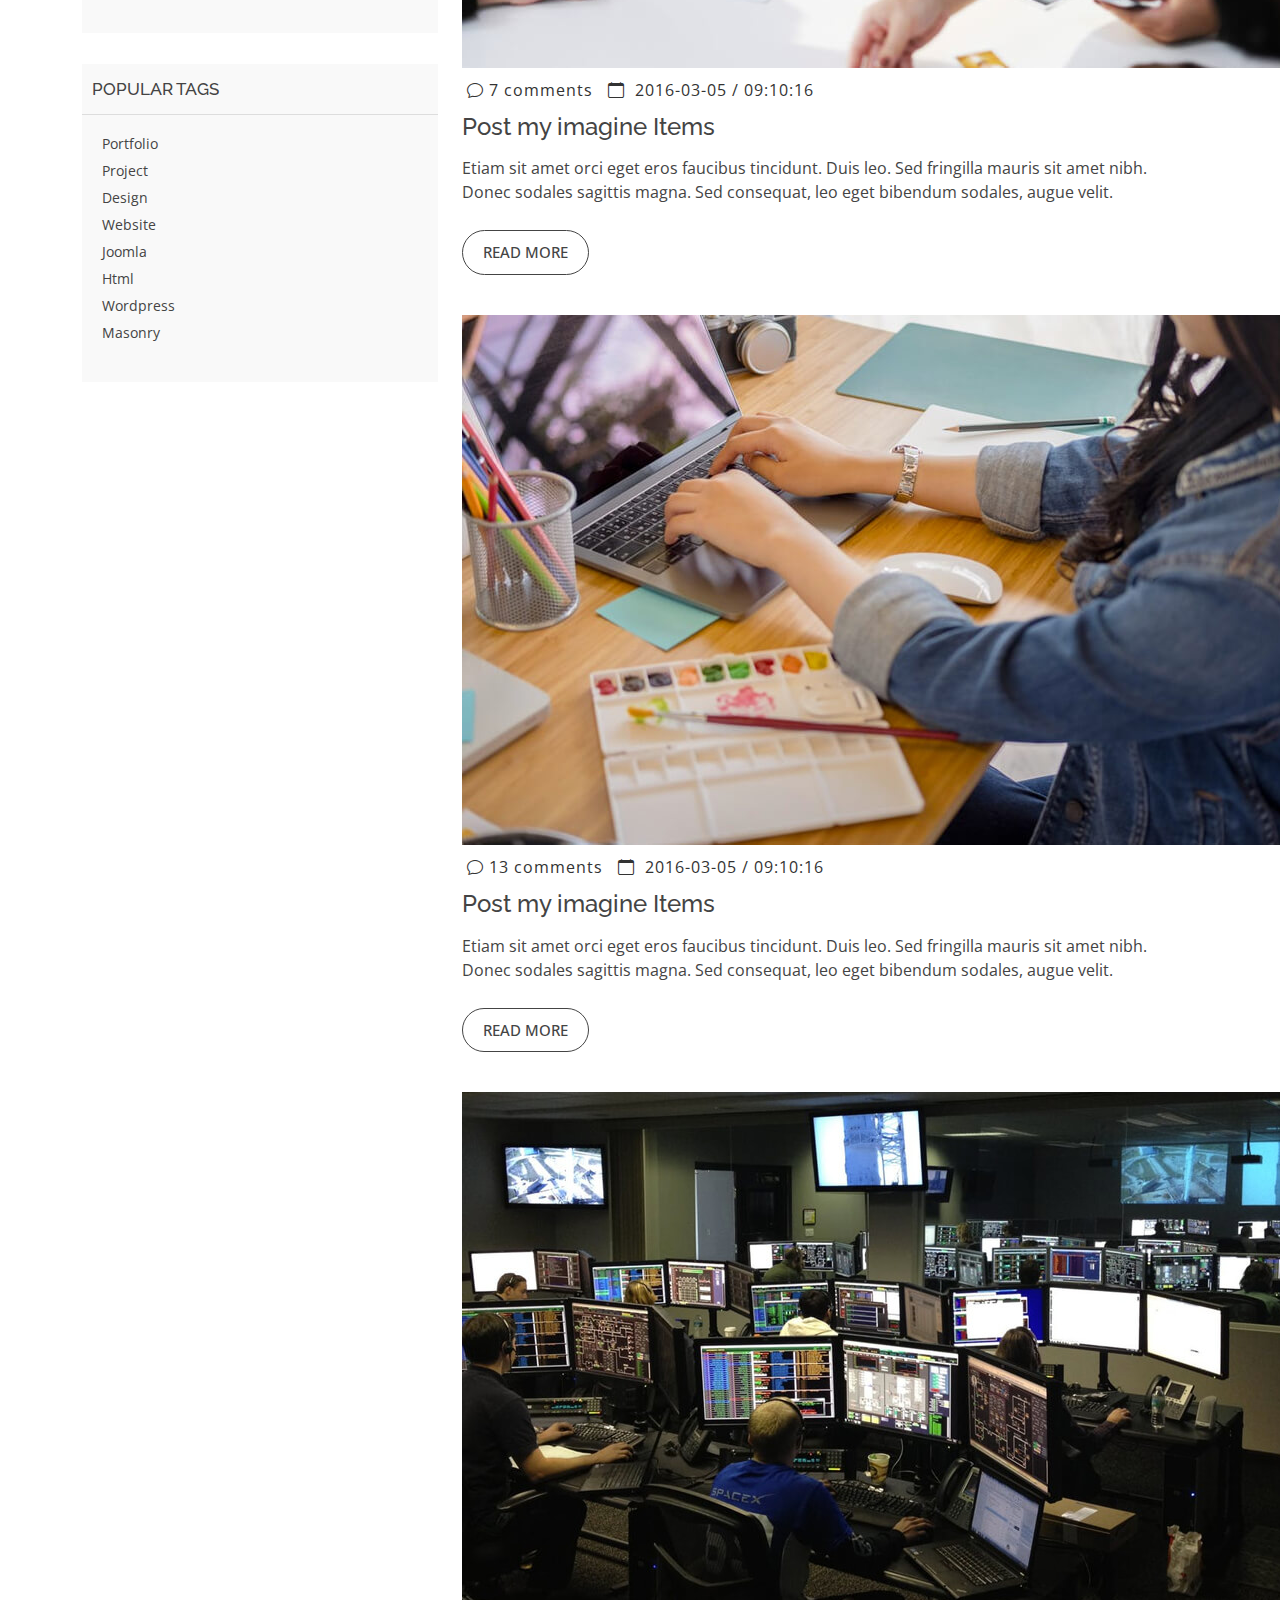
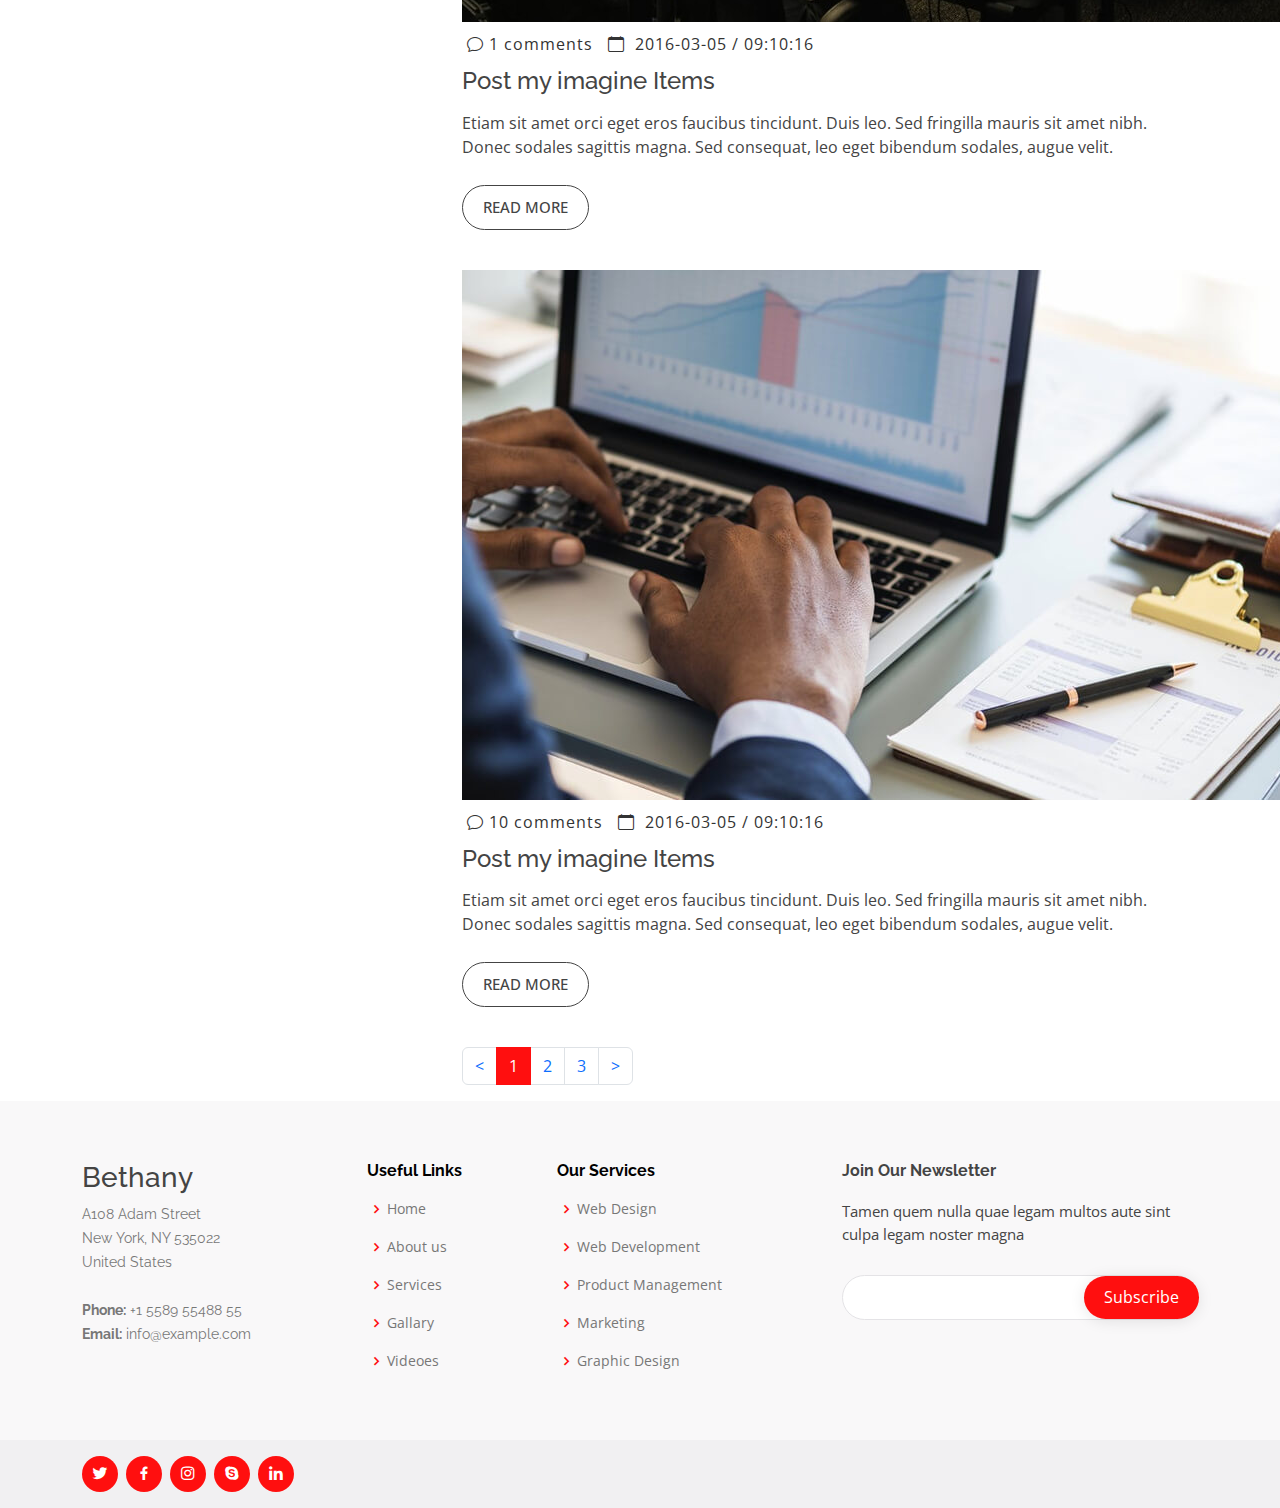
<file: blog.html>
<!DOCTYPE html>
<html lang="en">

<head>
  <meta charset="utf-8">
  <meta content="width=device-width, initial-scale=1.0" name="viewport">

  <title>Jhi Pucha</title>
  <meta content="" name="description">
  <meta content="" name="keywords">

  <!-- Favicons -->
  <link href="assets/img/favicon.png" rel="icon">
  <link href="assets/img/apple-touch-icon.png" rel="apple-touch-icon">

  <!-- Google Fonts -->
  <link
    href="https://fonts.googleapis.com/css?family=Open+Sans:300,300i,400,400i,600,600i,700,700i|Raleway:300,300i,400,400i,500,500i,600,600i,700,700i|Poppins:300,300i,400,400i,500,500i,600,600i,700,700i"
    rel="stylesheet">

  <!-- Vendor CSS Files -->
  <link href="assets/vendor/animate.css/animate.min.css" rel="stylesheet">
  <link href="assets/vendor/aos/aos.css" rel="stylesheet">
  <link href="assets/vendor/bootstrap/css/bootstrap.min.css" rel="stylesheet">
  <link href="assets/vendor/bootstrap-icons/bootstrap-icons.css" rel="stylesheet">
  <link href="assets/vendor/boxicons/css/boxicons.min.css" rel="stylesheet">
  <link href="assets/vendor/glightbox/css/glightbox.min.css" rel="stylesheet">
  <link href="assets/vendor/remixicon/remixicon.css" rel="stylesheet">
  <link href="assets/vendor/swiper/swiper-bundle.min.css" rel="stylesheet">

  <!-- Template Main CSS File -->
  <link href="assets/css/style.css" rel="stylesheet">
  <link rel="stylesheet" href="assets/css/main.style.css">
</head>

<body>
  <!-- ======= Header ======= -->
  <header id="header" class="fixed-top d-flex align-items-center px-2 w-100">
    <div class="container d-flex align-items-center justify-content-between">

      <div class="row logo">
        <h1 class="col-3"><a href="index.html"><img src="assets/img/images/logo.png" class="" alt=""></a>
        </h1>
        <!-- Uncomment below if you prefer to use an image logo -->
        <!-- <a href="index.html"><img src="assets/img/logo.png" alt="" class="img-fluid"></a>-->
      </div>

      <nav id="navbar" class="navbar">
        <ul>
          <li><a class="nav-link scrollto active" href="index.html">Home</a></li>
          <li><a class="nav-link scrollto" href="about.html">About</a></li>
          <li><a class="nav-link scrollto" href="Service.html">Services</a></li>
          <!-- <li><a class="nav-link scrollto " href="member.html">Members</a></li> -->

          <li><a class="nav-link scrollto" href="news.html">News</a></li>
          <li><a class="nav-link scrollto" href="blog.html">Blogs</a></li>
          <li class="dropdown"><a href="#"><span>Gallary</span> <i class="bi bi-chevron-down"></i></a>
            <ul>
              <li><a href="gallary.html">Gallary</a></li>
              <li><a href="video.html">Video</a></li>
            </ul>
          </li>
          <li class="dropdown"><a href="#"><span>Members</span> <i class="bi bi-chevron-down"></i></a>
            <ul>
              <li><a href="present.html">Present Members</a></li>
              <li><a href="current.html">Current Members</a></li>
              <li><a href="pastmem.html">Past Members</a></li>
            </ul>
          </li>
          <li><a class="nav-link scrollto" href="contact.html">Contact</a></li>
        </ul>
        <i class="bi bi-list mobile-nav-toggle"></i>
      </nav><!-- .navbar -->

    </div>
  </header><!-- End Header -->

  <main id="main">

    <!-- ======= Blog Header ======= -->
    <div class="header-bg page-area">
      <div class="container position-relative">
        <div class="row">
          <div class="col-md-12 col-sm-12 col-xs-12">
            <div class="slider-content text-center">
              <div class="header-bottom">
                <div class="layer2">
                  <h1 class="title2 animate__animated animate__backInLeft">Our Blogs</h1>
                </div>
                <div class="layer3">
                  <h2 class="title3 animate__animated animate__backInRight">Our Blogs News</h2>
                </div>
              </div>
            </div>
          </div>
        </div>
      </div>
    </div>
    <!-- End Blog Header -->

    <!-- ======= Blog Page ======= -->
    <div class="blog-page area-padding">
      <div class="container">
        <div class="row">
          <div class="col-lg-4 col-md-4">
            <div class="page-head-blog">
              <div class="single-blog-page">
                <!-- search option start -->
                <form action="#">
                  <div class="search-option">
                    <input type="text" placeholder="Search...">
                    <button class="button" type="submit">
                      <i class="bi bi-search"></i>
                    </button>
                  </div>
                </form>
                <!-- search option end -->
              </div>
              <div class="single-blog-page">
                <!-- recent start -->
                <div class="left-blog">
                  <h4>recent post</h4>
                  <div class="recent-post">
                    <!-- start single post -->
                    <div class="recent-single-post">
                      <div class="post-img">
                        <a href="#">
                          <img src="assets/img/blog/1.jpg" class="img-fluid" alt="">
                        </a>
                      </div>
                      <div class="pst-content">
                        <p><a href="#"> Redug Lerse dolor sit amet consect adipis elit.</a></p>
                      </div>
                    </div>
                    <!-- End single post -->
                    <!-- start single post -->
                    <div class="recent-single-post">
                      <div class="post-img">
                        <a href="#">
                          <img src="assets/img/blog/2.jpg" class="img-fluid" alt="">
                        </a>
                      </div>
                      <div class="pst-content">
                        <p><a href="#"> Redug Lerse dolor sit amet consect adipis elit.</a></p>
                      </div>
                    </div>
                    <!-- End single post -->
                    <!-- start single post -->
                    <div class="recent-single-post">
                      <div class="post-img">
                        <a href="#">
                          <img src="assets/img/blog/3.jpg" class="img-fluid" alt="">
                        </a>
                      </div>
                      <div class="pst-content">
                        <p><a href="#"> Redug Lerse dolor sit amet consect adipis elit.</a></p>
                      </div>
                    </div>
                    <!-- End single post -->
                    <!-- start single post -->
                    <div class="recent-single-post">
                      <div class="post-img">
                        <a href="#">
                          <img src="assets/img/blog/4.jpg" class="img-fluid" alt="">
                        </a>
                      </div>
                      <div class="pst-content">
                        <p><a href="#"> Redug Lerse dolor sit amet consect adipis elit.</a></p>
                      </div>
                    </div>
                    <!-- End single post -->
                  </div>
                </div>
                <!-- recent end -->
              </div>
              <div class="single-blog-page">
                <div class="left-blog">
                  <h4>categories</h4>
                  <ul>
                    <li>
                      <a href="#">Portfolio</a>
                    </li>
                    <li>
                      <a href="#">Project</a>
                    </li>
                    <li>
                      <a href="#">Design</a>
                    </li>
                    <li>
                      <a href="#">wordpress</a>
                    </li>
                    <li>
                      <a href="#">Joomla</a>
                    </li>
                    <li>
                      <a href="#">Html</a>
                    </li>
                    <li>
                      <a href="#">Website</a>
                    </li>
                  </ul>
                </div>
              </div>
              <div class="single-blog-page">
                <div class="left-blog">
                  <h4>archive</h4>
                  <ul>
                    <li>
                      <a href="#">07 July 2016</a>
                    </li>
                    <li>
                      <a href="#">29 June 2016</a>
                    </li>
                    <li>
                      <a href="#">13 May 2016</a>
                    </li>
                    <li>
                      <a href="#">20 March 2016</a>
                    </li>
                    <li>
                      <a href="#">09 Fabruary 2016</a>
                    </li>
                  </ul>
                </div>
              </div>
              <div class="single-blog-page">
                <div class="left-tags blog-tags">
                  <div class="popular-tag left-side-tags left-blog">
                    <h4>popular tags</h4>
                    <ul>
                      <li>
                        <a href="#">Portfolio</a>
                      </li>
                      <li>
                        <a href="#">Project</a>
                      </li>
                      <li>
                        <a href="#">Design</a>
                      </li>
                      <li>
                        <a href="#">Website</a>
                      </li>
                      <li>
                        <a href="#">Joomla</a>
                      </li>
                      <li>
                        <a href="#">Html</a>
                      </li>
                      <li>
                        <a href="#">wordpress</a>
                      </li>
                      <li>
                        <a href="#">Masonry</a>
                      </li>
                    </ul>
                  </div>
                </div>
              </div>
            </div>
          </div>
          <!-- End left sidebar -->
          <!-- Start single blog -->
          <div class="col-md-8 col-sm-8 col-xs-12">
            <div class="row">
              <div class="col-md-12 col-sm-12 col-xs-12">
                <div class="single-blog">
                  <div class="single-blog-img">
                    <a href="blog-details.html">
                      <img src="assets/img/blog/1.jpg" alt="">
                    </a>
                  </div>
                  <div class="blog-meta">
                    <span class="comments-type">
                      <i class="bi bi-chat"></i>
                      <a href="#">11 comments</a>
                    </span>
                    <span class="date-type">
                      <i class="bi bi-calendar"></i>2016-03-05 / 09:10:16
                    </span>
                  </div>
                  <div class="blog-text">
                    <h4>
                      <a href="#">Post my imagine Items</a>
                    </h4>
                    <p>
                      Etiam sit amet orci eget eros faucibus tincidunt. Duis leo. Sed fringilla mauris sit amet nibh.
                      Donec sodales sagittis magna. Sed consequat, leo eget bibendum sodales, augue velit.
                    </p>
                  </div>
                  <span>
                    <a href="blog-details.html" class="ready-btn">Read more</a>
                  </span>
                </div>
              </div>
              <!-- End single blog -->
              <div class="col-md-12 col-sm-12 col-xs-12">
                <div class="single-blog">
                  <div class="single-blog-img">
                    <a href="blog-details.html">
                      <img src="assets/img/blog/2.jpg" alt="">
                    </a>
                  </div>
                  <div class="blog-meta">
                    <span class="comments-type">
                      <i class="bi bi-chat"></i>
                      <a href="#">7 comments</a>
                    </span>
                    <span class="date-type">
                      <i class="bi bi-calendar"></i>2016-03-05 / 09:10:16
                    </span>
                  </div>
                  <div class="blog-text">
                    <h4>
                      <a href="#">Post my imagine Items</a>
                    </h4>
                    <p>
                      Etiam sit amet orci eget eros faucibus tincidunt. Duis leo. Sed fringilla mauris sit amet nibh.
                      Donec sodales sagittis magna. Sed consequat, leo eget bibendum sodales, augue velit.
                    </p>
                  </div>
                  <span>
                    <a href="blog-details.html" class="ready-btn">Read more</a>
                  </span>
                </div>
              </div>
              <!-- Start single blog -->
              <div class="col-md-12 col-sm-12 col-xs-12">
                <div class="single-blog">
                  <div class="single-blog-img">
                    <a href="blog-details.html">
                      <img src="assets/img/blog/3.jpg" alt="">
                    </a>
                  </div>
                  <div class="blog-meta">
                    <span class="comments-type">
                      <i class="bi bi-chat"></i>
                      <a href="#">13 comments</a>
                    </span>
                    <span class="date-type">
                      <i class="bi bi-calendar"></i>2016-03-05 / 09:10:16
                    </span>
                  </div>
                  <div class="blog-text">
                    <h4>
                      <a href="#">Post my imagine Items</a>
                    </h4>
                    <p>
                      Etiam sit amet orci eget eros faucibus tincidunt. Duis leo. Sed fringilla mauris sit amet nibh.
                      Donec sodales sagittis magna. Sed consequat, leo eget bibendum sodales, augue velit.
                    </p>
                  </div>
                  <span>
                    <a href="blog-details.html" class="ready-btn">Read more</a>
                  </span>
                </div>
              </div>
              <!-- End single blog -->
              <div class="col-md-12 col-sm-12 col-xs-12">
                <div class="single-blog">
                  <div class="single-blog-img">
                    <a href="blog-details.html">
                      <img src="assets/img/blog/4.jpg" alt="">
                    </a>
                  </div>
                  <div class="blog-meta">
                    <span class="comments-type">
                      <i class="bi bi-chat"></i>
                      <a href="#">1 comments</a>
                    </span>
                    <span class="date-type">
                      <i class="bi bi-calendar"></i>2016-03-05 / 09:10:16
                    </span>
                  </div>
                  <div class="blog-text">
                    <h4>
                      <a href="#">Post my imagine Items</a>
                    </h4>
                    <p>
                      Etiam sit amet orci eget eros faucibus tincidunt. Duis leo. Sed fringilla mauris sit amet nibh.
                      Donec sodales sagittis magna. Sed consequat, leo eget bibendum sodales, augue velit.
                    </p>
                  </div>
                  <span>
                    <a href="blog-details.html" class="ready-btn">Read more</a>
                  </span>
                </div>
              </div>
              <!-- Start single blog -->
              <div class="col-md-12 col-sm-12 col-xs-12">
                <div class="single-blog">
                  <div class="single-blog-img">
                    <a href="blog-details.html">
                      <img src="assets/img/blog/5.jpg" alt="">
                    </a>
                  </div>
                  <div class="blog-meta">
                    <span class="comments-type">
                      <i class="bi bi-chat"></i>
                      <a href="#">10 comments</a>
                    </span>
                    <span class="date-type">
                      <i class="bi bi-calendar"></i>2016-03-05 / 09:10:16
                    </span>
                  </div>
                  <div class="blog-text">
                    <h4>
                      <a href="#">Post my imagine Items</a>
                    </h4>
                    <p>
                      Etiam sit amet orci eget eros faucibus tincidunt. Duis leo. Sed fringilla mauris sit amet nibh.
                      Donec sodales sagittis magna. Sed consequat, leo eget bibendum sodales, augue velit.
                    </p>
                  </div>
                  <span>
                    <a href="blog-details.html" class="ready-btn">Read more</a>
                  </span>
                </div>
              </div>
              <!-- End single blog -->
              <div class="blog-pagination">
                <ul class="pagination">
                  <li class="page-item"><a href="#" class="page-link">&lt;</a></li>
                  <li class="page-item active"><a href="#" class="page-link">1</a></li>
                  <li class="page-item"><a href="#" class="page-link">2</a></li>
                  <li class="page-item"><a href="#" class="page-link">3</a></li>
                  <li class="page-item"><a href="#" class="page-link">&gt;</a></li>
                </ul>
              </div>
            </div>
          </div>
        </div>
      </div>
    </div><!-- End Blog Page -->

  </main><!-- End #main -->

  <!-- ======= Footer ======= -->
  <footer id="footer">

    <div class="footer-top">
      <div class="container">
        <div class="row">

          <div class="col-lg-3 col-md-6 footer-contact">
            <h3>Bethany</h3>
            <p>
              A108 Adam Street <br>
              New York, NY 535022<br>
              United States <br><br>
              <strong>Phone:</strong> +1 5589 55488 55<br>
              <strong>Email:</strong> info@example.com<br>
            </p>
          </div>

          <div class="col-lg-2 col-md-6 footer-links">
            <h4>Useful Links</h4>
            <ul>
              <li><i class="bx bx-chevron-right"></i> <a href="#">Home</a></li>
              <li><i class="bx bx-chevron-right"></i> <a href="#">About us</a></li>
              <li><i class="bx bx-chevron-right"></i> <a href="#">Services</a></li>
              <li><i class="bx bx-chevron-right"></i> <a href="#">Gallary</a></li>
              <li><i class="bx bx-chevron-right"></i> <a href="#">Videoes</a></li>
            </ul>
          </div>

          <div class="col-lg-3 col-md-6 footer-links">
            <h4>Our Services</h4>
            <ul>
              <li><i class="bx bx-chevron-right"></i> <a href="#">Web Design</a></li>
              <li><i class="bx bx-chevron-right"></i> <a href="#">Web Development</a></li>
              <li><i class="bx bx-chevron-right"></i> <a href="#">Product Management</a></li>
              <li><i class="bx bx-chevron-right"></i> <a href="#">Marketing</a></li>
              <li><i class="bx bx-chevron-right"></i> <a href="#">Graphic Design</a></li>
            </ul>
          </div>

          <div class="col-lg-4 col-md-6 footer-newsletter">
            <h4>Join Our Newsletter</h4>
            <p>Tamen quem nulla quae legam multos aute sint culpa legam noster magna</p>
            <form action="" method="post">
              <input type="email" name="email"><input type="submit" value="Subscribe">
            </form>
          </div>

        </div>
      </div>
    </div>

    <div class="container d-md-flex py-3">
      <div class="social-links text-center text-md-right pt-3 pt-md-0">
        <a href="#" class="twitter"><i class="bx bxl-twitter"></i></a>
        <a href="#" class="facebook"><i class="bx bxl-facebook"></i></a>
        <a href="#" class="instagram"><i class="bx bxl-instagram"></i></a>
        <a href="#" class="google-plus"><i class="bx bxl-skype"></i></a>
        <a href="#" class="linkedin"><i class="bx bxl-linkedin"></i></a>
      </div>
    </div>
  </footer><!-- End Footer -->
  <a href="#" class="back-to-top d-flex align-items-center justify-content-center"><i
      class="bi bi-arrow-up-short"></i></a>

  <!-- Vendor JS Files -->
  <script src="assets/vendor/aos/aos.js"></script>
  <script src="assets/vendor/bootstrap/js/bootstrap.bundle.min.js"></script>
  <script src="assets/vendor/glightbox/js/glightbox.min.js"></script>
  <script src="assets/vendor/isotope-layout/isotope.pkgd.min.js"></script>
  <script src="assets/vendor/swiper/swiper-bundle.min.js"></script>
  <script src="assets/vendor/php-email-form/validate.js"></script>

  <!-- Template Main JS File -->
  <script src="assets/js/main.js"></script>

</body>

</html>
</file>
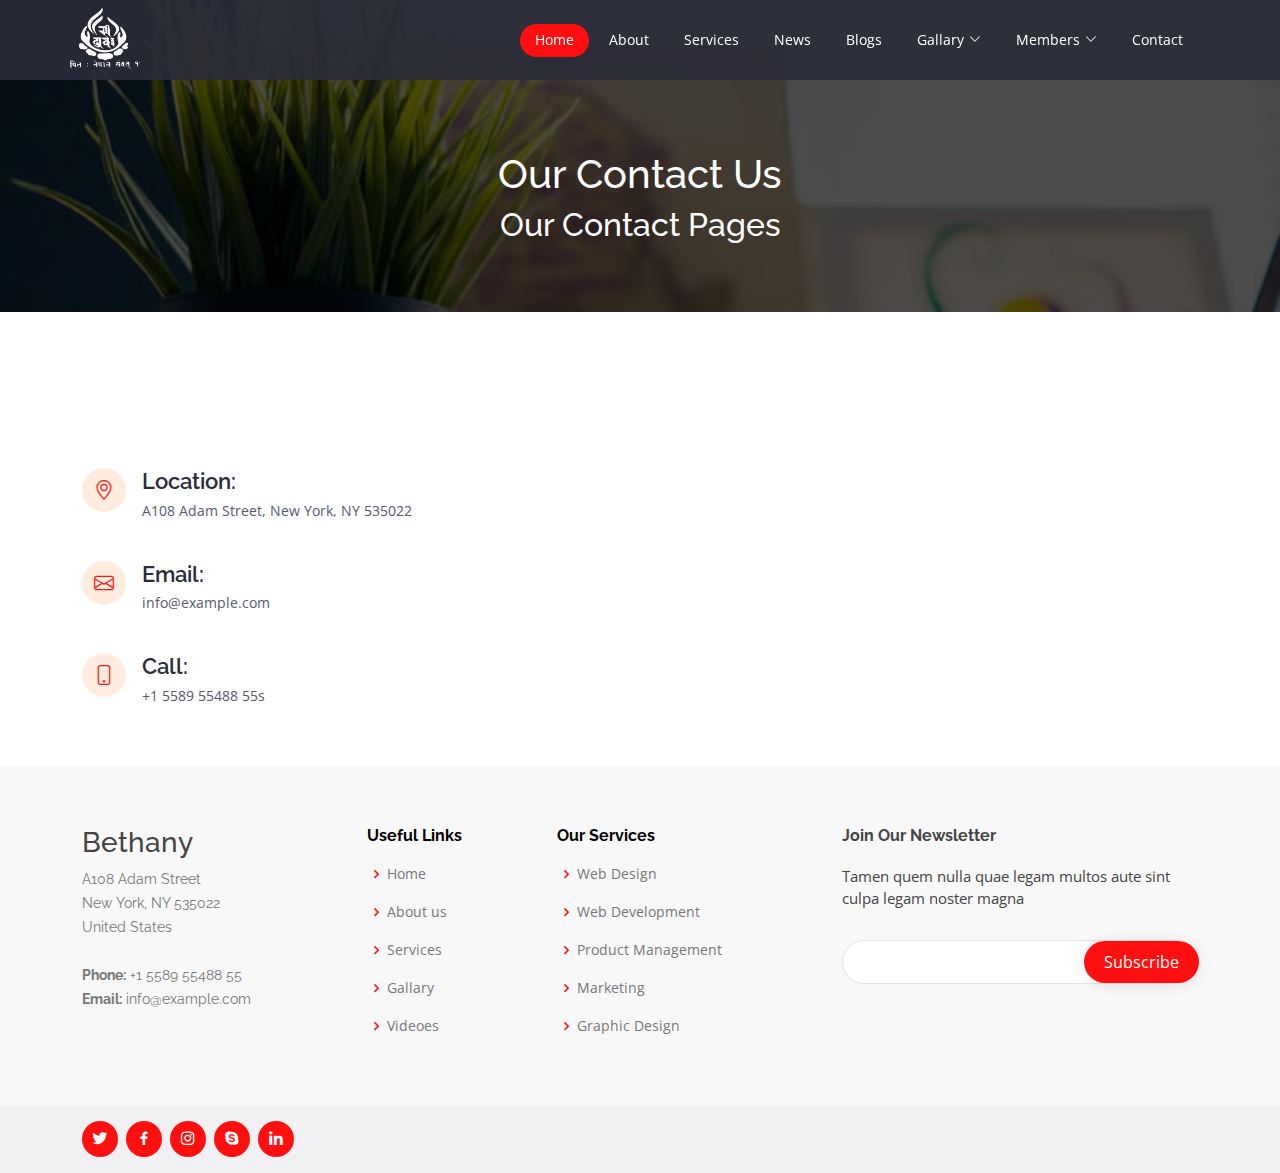
<file: contact.html>
<!DOCTYPE html>
<html lang="en">

<head>
    <meta charset="utf-8">
    <meta content="width=device-width, initial-scale=1.0" name="viewport">

    <title>Jhi Pucha</title>
    <meta content="" name="description">
    <meta content="" name="keywords">

    <!-- Favicons -->
    <link href="assets/img/images/limg-removebg-preview.png" rel="icon">
    <!-- <link href="assets/img/apple-touch-icon.png" rel="apple-touch-icon"> -->

    <!-- Google Fonts -->
    <link
        href="https://fonts.googleapis.com/css?family=Open+Sans:300,300i,400,400i,600,600i,700,700i|Raleway:300,300i,400,400i,500,500i,600,600i,700,700i|Poppins:300,300i,400,400i,500,500i,600,600i,700,700i"
        rel="stylesheet">

    <!-- Vendor CSS Files -->
    <link href="assets/vendor/animate.css/animate.min.css" rel="stylesheet">
    <link href="assets/vendor/aos/aos.css" rel="stylesheet">
    <link href="assets/vendor/bootstrap/css/bootstrap.min.css" rel="stylesheet">
    <link href="assets/vendor/bootstrap-icons/bootstrap-icons.css" rel="stylesheet">
    <link href="assets/vendor/boxicons/css/boxicons.min.css" rel="stylesheet">
    <link href="assets/vendor/glightbox/css/glightbox.min.css" rel="stylesheet">
    <link href="assets/vendor/remixicon/remixicon.css" rel="stylesheet">
    <link href="assets/vendor/swiper/swiper-bundle.min.css" rel="stylesheet">

    <!-- Template Main CSS File -->
    <link href="assets/css/style.css" rel="stylesheet">
    <link rel="stylesheet" href="assets/css/main.style.css">
</head>

<body>

    <!-- ======= Header ======= -->
    <header id="header" class="fixed-top d-flex align-items-center px-2 w-100">
        <div class="container d-flex align-items-center justify-content-between">

            <div class="row logo">
                <h1 class="col-3"><a href="index.html"><img src="assets/img/images/logo.png" class="" alt=""></a>
                </h1>
                <!-- Uncomment below if you prefer to use an image logo -->
                <!-- <a href="index.html"><img src="assets/img/logo.png" alt="" class="img-fluid"></a>-->
            </div>

            <nav id="navbar" class="navbar">
                <ul>
                    <li><a class="nav-link scrollto active" href="index.html">Home</a></li>
                    <li><a class="nav-link scrollto" href="about.html">About</a></li>
                    <li><a class="nav-link scrollto" href="Service.html">Services</a></li>
                    <!-- <li><a class="nav-link scrollto " href="member.html">Members</a></li> -->

                    <li><a class="nav-link scrollto" href="news.html">News</a></li>
                    <li><a class="nav-link scrollto" href="blog.html">Blogs</a></li>
                    <li class="dropdown"><a href="#"><span>Gallary</span> <i class="bi bi-chevron-down"></i></a>
                        <ul>
                            <li><a href="gallary.html">Gallary</a></li>
                            <li><a href="video.html">Video</a></li>
                        </ul>
                    </li>
                    <li class="dropdown"><a href="#"><span>Members</span> <i class="bi bi-chevron-down"></i></a>
                        <ul>
                            <li><a href="present.html">Present Members</a></li>
                            <li><a href="current.html">Current Members</a></li>
                            <li><a href="pastmem.html">Past Members</a></li>
                        </ul>
                    </li>
                    <li><a class="nav-link scrollto" href="contact.html">Contact</a></li>
                </ul>
                <i class="bi bi-list mobile-nav-toggle"></i>
            </nav><!-- .navbar -->

        </div>
    </header><!-- End Header -->

    <!-- End Header -->
    <!-- ======= Blog Header ======= -->
    <div class="header-bg page-area">
        <div class="container position-relative">
            <div class="row">
                <div class="col-md-12 col-sm-12 col-xs-12">
                    <div class="slider-content text-center">
                        <div class="header-bottom">
                            <div class="layer2">
                                <h1 class="title2 animate__animated animate__backInLeft">Our Contact Us</h1>
                            </div>
                            <div class="layer3">
                                <h2 class="title3 animate__animated animate__backInRight">Our Contact Pages</h2>
                            </div>
                        </div>
                    </div>
                </div>
            </div>
        </div>
    </div>

    <!-- ======= Contact Section ======= -->
    <section id="contact" class="contact">
        <div class="container">
            <div class="row mt-5">
                <div class="col-lg-4" data-aos="fade-right">
                    <div class="info">
                        <div class="address">
                            <i class="bi bi-geo-alt"></i>
                            <h4>Location:</h4>
                            <p>A108 Adam Street, New York, NY 535022</p>
                        </div>

                        <div class="email">
                            <i class="bi bi-envelope"></i>
                            <h4>Email:</h4>
                            <p>info@example.com</p>
                        </div>

                        <div class="phone">
                            <i class="bi bi-phone"></i>
                            <h4>Call:</h4>
                            <p>+1 5589 55488 55s</p>
                        </div>

                    </div>

                </div>

                <div class="col-lg-8 mt-5 mt-lg-0" data-aos="fade-left">
                    <iframe
                        src="https://www.google.com/maps/embed?pb=!1m18!1m12!1m3!1d3370.9421501033844!2d87.27176663635889!3d26.475429928513044!2m3!1f0!2f0!3f0!3m2!1i1024!2i768!4f13.1!3m3!1m2!1s0x39ef746f9b21522d%3A0x1f7eb8d1201c9fc!2sChandani%20Chowk%2C%20Biratnagar%2056700!5e0!3m2!1sen!2snp!4v1692084215943!5m2!1sen!2snp"
                        allowfullscreen="" loading="lazy" referrerpolicy="no-referrer-when-downgrade">
                    </iframe>
                </div>
            </div>

        </div>
    </section><!-- End Contact Section -->

    <!-- ======= Footer ======= -->
    <footer id="footer">

        <div class="footer-top">
            <div class="container">
                <div class="row">

                    <div class="col-lg-3 col-md-6 footer-contact">
                        <h3>Bethany</h3>
                        <p>
                            A108 Adam Street <br>
                            New York, NY 535022<br>
                            United States <br><br>
                            <strong>Phone:</strong> +1 5589 55488 55<br>
                            <strong>Email:</strong> info@example.com<br>
                        </p>
                    </div>

                    <div class="col-lg-2 col-md-6 footer-links">
                        <h4>Useful Links</h4>
                        <ul>
                            <li><i class="bx bx-chevron-right"></i> <a href="#">Home</a></li>
                            <li><i class="bx bx-chevron-right"></i> <a href="#">About us</a></li>
                            <li><i class="bx bx-chevron-right"></i> <a href="#">Services</a></li>
                            <li><i class="bx bx-chevron-right"></i> <a href="#">Gallary</a></li>
                            <li><i class="bx bx-chevron-right"></i> <a href="#">Videoes</a></li>
                        </ul>
                    </div>

                    <div class="col-lg-3 col-md-6 footer-links">
                        <h4>Our Services</h4>
                        <ul>
                            <li><i class="bx bx-chevron-right"></i> <a href="#">Web Design</a></li>
                            <li><i class="bx bx-chevron-right"></i> <a href="#">Web Development</a></li>
                            <li><i class="bx bx-chevron-right"></i> <a href="#">Product Management</a></li>
                            <li><i class="bx bx-chevron-right"></i> <a href="#">Marketing</a></li>
                            <li><i class="bx bx-chevron-right"></i> <a href="#">Graphic Design</a></li>
                        </ul>
                    </div>

                    <div class="col-lg-4 col-md-6 footer-newsletter">
                        <h4>Join Our Newsletter</h4>
                        <p>Tamen quem nulla quae legam multos aute sint culpa legam noster magna</p>
                        <form action="" method="post">
                            <input type="email" name="email"><input type="submit" value="Subscribe">
                        </form>
                    </div>

                </div>
            </div>
        </div>

        <div class="container d-md-flex py-3">
            <div class="social-links text-center text-md-right pt-3 pt-md-0">
                <a href="#" class="twitter"><i class="bx bxl-twitter"></i></a>
                <a href="#" class="facebook"><i class="bx bxl-facebook"></i></a>
                <a href="#" class="instagram"><i class="bx bxl-instagram"></i></a>
                <a href="#" class="google-plus"><i class="bx bxl-skype"></i></a>
                <a href="#" class="linkedin"><i class="bx bxl-linkedin"></i></a>
            </div>
        </div>
    </footer><!-- End Footer -->
    <a href="#" class="back-to-top d-flex align-items-center justify-content-center"><i
            class="bi bi-arrow-up-short"></i></a>

    <!-- Vendor JS Files -->
    <script src="assets/vendor/aos/aos.js"></script>
    <script src="assets/vendor/bootstrap/js/bootstrap.bundle.min.js"></script>
    <script src="assets/vendor/glightbox/js/glightbox.min.js"></script>
    <script src="assets/vendor/isotope-layout/isotope.pkgd.min.js"></script>
    <script src="assets/vendor/swiper/swiper-bundle.min.js"></script>
    <script src="assets/vendor/php-email-form/validate.js"></script>

    <!-- Template Main JS File -->
    <script src="assets/js/main.js"></script>

</body>

</html>
</file>
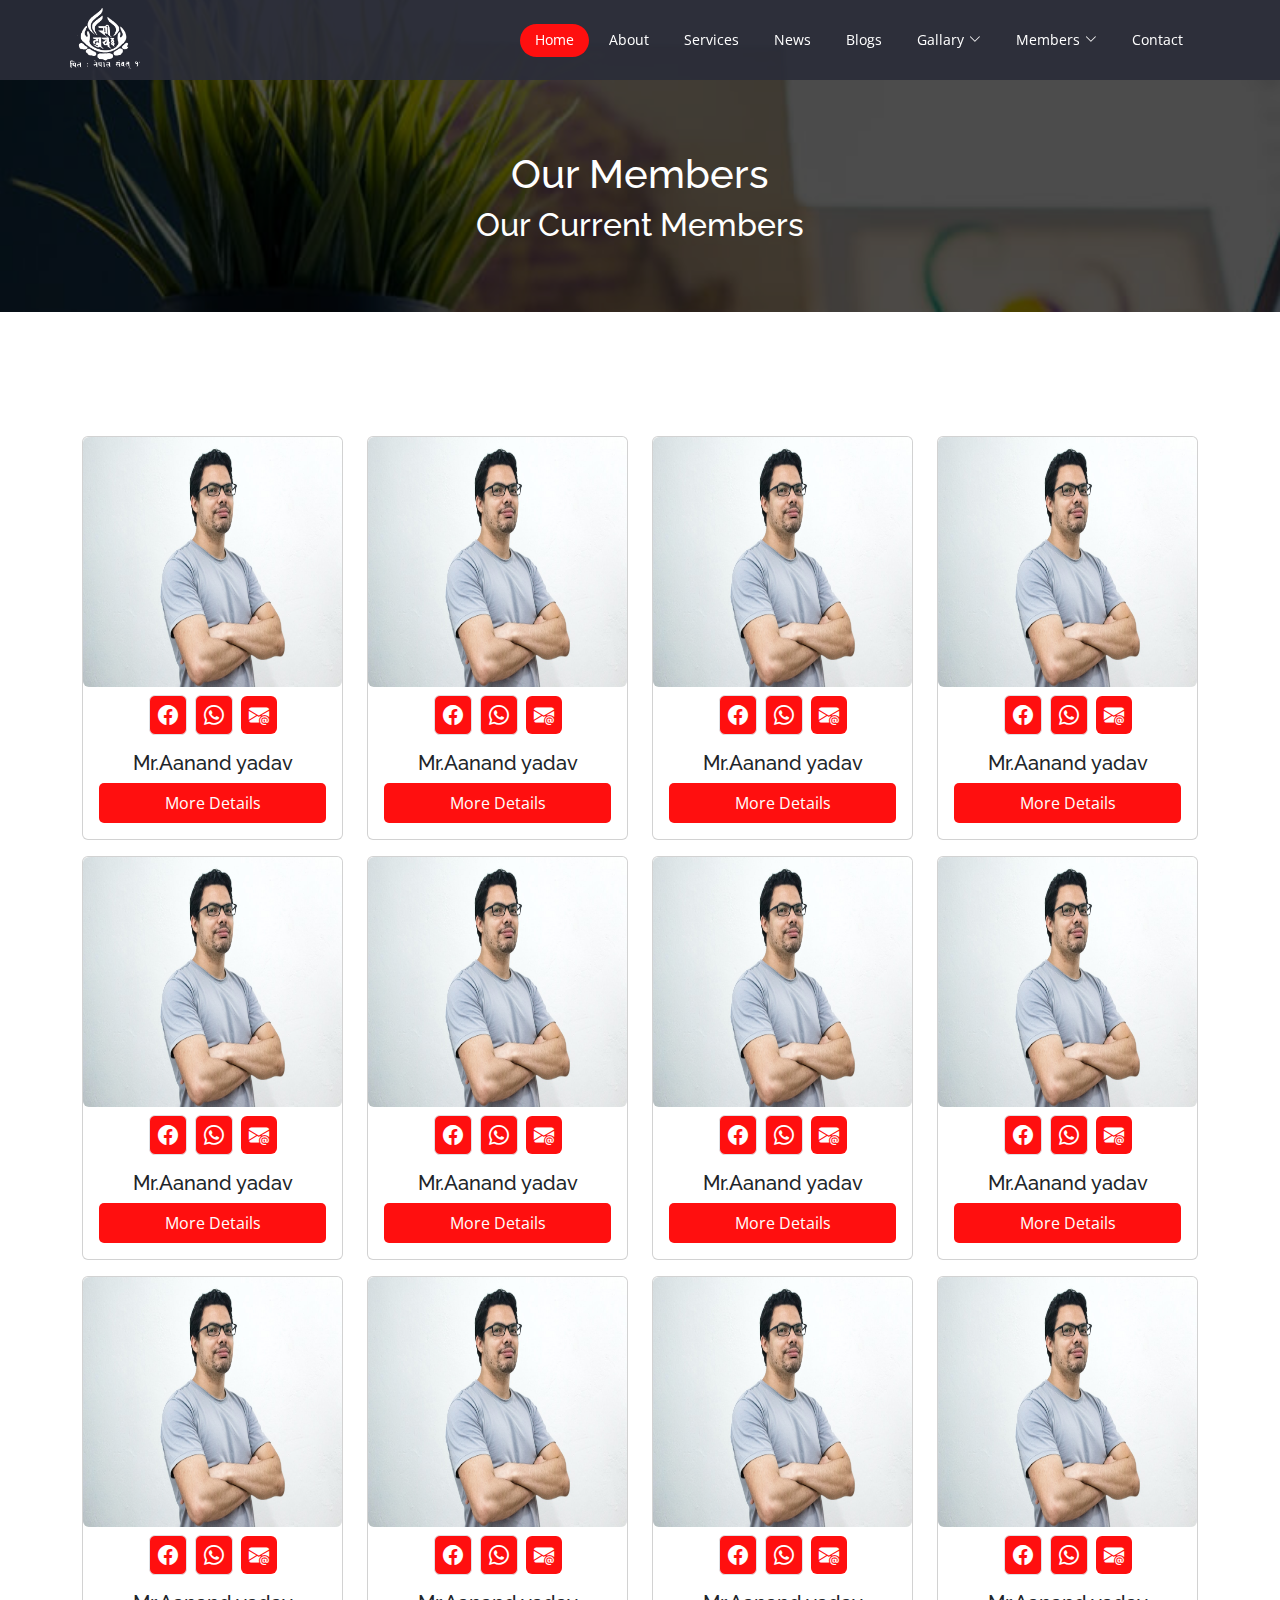
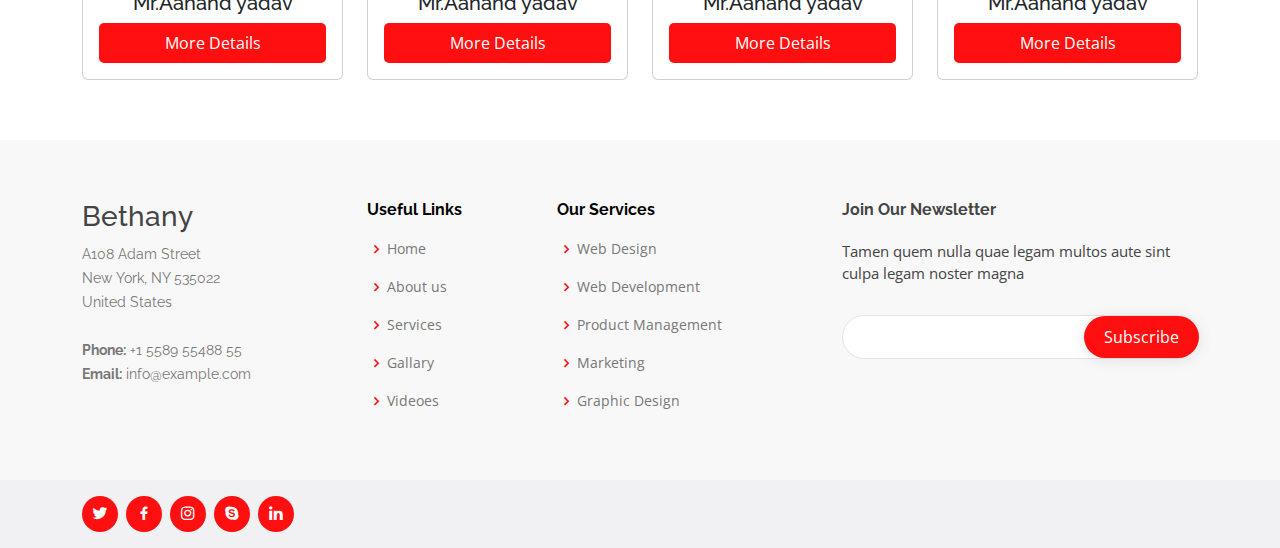
<file: current.html>
<!DOCTYPE html>
<html lang="en">

<head>
    <meta charset="utf-8">
    <meta content="width=device-width, initial-scale=1.0" name="viewport">

    <title>Jhi Pucha</title>
    <meta content="" name="description">
    <meta content="" name="keywords">

    <!-- Favicons -->
    <link href="assets/img/images/limg-removebg-preview.png" rel="icon">
    <!-- <link href="assets/img/apple-touch-icon.png" rel="apple-touch-icon"> -->

    <!-- Google Fonts -->
    <link
        href="https://fonts.googleapis.com/css?family=Open+Sans:300,300i,400,400i,600,600i,700,700i|Raleway:300,300i,400,400i,500,500i,600,600i,700,700i|Poppins:300,300i,400,400i,500,500i,600,600i,700,700i"
        rel="stylesheet">

    <!-- Vendor CSS Files -->
    <link href="../assets/vendor/animate.css/animate.min.css" rel="stylesheet">
    <link href="../assets/vendor/aos/aos.css" rel="stylesheet">
    <link href="../assets/vendor/bootstrap/css/bootstrap.min.css" rel="stylesheet">
    <link href="../assets/vendor/bootstrap-icons/bootstrap-icons.css" rel="stylesheet">
    <link href="../assets/vendor/boxicons/css/boxicons.min.css" rel="stylesheet">
    <link href="../assets/vendor/glightbox/css/glightbox.min.css" rel="stylesheet">
    <link href="../assets/vendor/remixicon/remixicon.css" rel="stylesheet">
    <link href="../assets/vendor/swiper/swiper-bundle.min.css" rel="stylesheet">

    <!-- Template Main CSS File -->
    <link rel="stylesheet" href="../assets/css/style.css">
    <link rel="stylesheet" href="../assets/css/main.style.css">
</head>

<body>
    <!-- ======= Header ======= -->
    <header id="header" class="fixed-top d-flex align-items-center px-2 w-100">
        <div class="container d-flex align-items-center justify-content-between">

            <div class="row logo">
                <h1 class="col-3"><a href="index.html"><img src="assets/img/images/logo.png" class="" alt=""></a>
                </h1>
                <!-- Uncomment below if you prefer to use an image logo -->
                <!-- <a href="index.html"><img src="assets/img/logo.png" alt="" class="img-fluid"></a>-->
            </div>

            <nav id="navbar" class="navbar">
                <ul>
                    <li><a class="nav-link scrollto active" href="index.html">Home</a></li>
                    <li><a class="nav-link scrollto" href="about.html">About</a></li>
                    <li><a class="nav-link scrollto" href="Service.html">Services</a></li>
                    <!-- <li><a class="nav-link scrollto " href="member.html">Members</a></li> -->

                    <li><a class="nav-link scrollto" href="news.html">News</a></li>
                    <li><a class="nav-link scrollto" href="blog.html">Blogs</a></li>
                    <li class="dropdown"><a href="#"><span>Gallary</span> <i class="bi bi-chevron-down"></i></a>
                        <ul>
                            <li><a href="gallary.html">Gallary</a></li>
                            <li><a href="video.html">Video</a></li>
                        </ul>
                    </li>
                    <li class="dropdown"><a href="#"><span>Members</span> <i class="bi bi-chevron-down"></i></a>
                        <ul>
                            <li><a href="present.html">Present Members</a></li>
                            <li><a href="current.html">Current Members</a></li>
                            <li><a href="pastmem.html">Past Members</a></li>
                        </ul>
                    </li>
                    <li><a class="nav-link scrollto" href="contact.html">Contact</a></li>
                </ul>
                <i class="bi bi-list mobile-nav-toggle"></i>
            </nav><!-- .navbar -->

        </div>
    </header><!-- End Header -->

    <!-- End Header -->
    <!-- ======= Blog Header ======= -->
    <div class="header-bg page-area">
        <div class="container position-relative">
            <div class="row">
                <div class="col-md-12 col-sm-12 col-xs-12">
                    <div class="slider-content text-center">
                        <div class="header-bottom">
                            <div class="layer2">
                                <h1 class="title2 animate__animated animate__backInLeft">Our Members</h1>
                            </div>
                            <div class="layer3">
                                <h2 class="title3 animate__animated animate__backInRight">Our Current Members</h2>
                            </div>
                        </div>
                    </div>
                </div>
            </div>
        </div>
    </div>
    <!-- End Blog Header -->
    <!-- Members Start from here-->
    <section class="team">
        <div class="container">
            <div class="row d-flex justify-content-center align-items-center flex-wrap">
                <div class="col-lg-3 col-md-5 mt-3">
                    <div class="card">
                        <img src="assets/img/team/team-10.jpeg" class="img-height img-fluid rounded" alt="">
                        <div class=" d-flex justify-content-center align-items-center mt-2 gap-2">
                            <i class="bi bi-facebook fs-5 py-1 px-2 bg-color text-white border rounded cursor""></i>
                            <i class=" bi bi-whatsapp fs-5 py-1 px-2 bg-color text-white border rounded cursor"></i>
                            <i class="bi bi-envelope-at-fill fs-5 py-1 px-2 bg-color text-white rounded cursor"></i>
                        </div>
                        <div class="card-body">
                            <h5 class="card-title text-center ">Mr.Aanand yadav</h5>
                            <!-- Button trigger modal -->
                            <button type="button" class="my-btn border-0 w-100" data-bs-toggle="modal"
                                data-bs-target="#staticBackdrop">
                                More Details
                            </button>

                            <!-- Modal -->
                            <div class="modal fade" id="staticBackdrop" data-bs-backdrop="static"
                                data-bs-keyboard="false" tabindex="-1" aria-labelledby="staticBackdropLabel"
                                aria-hidden="true">
                                <div class="modal-dialog">
                                    <div class="modal-content">
                                        <div class="modal-header">
                                            <h1 class="modal-title fs-5" id="staticBackdropLabel">Mr. Aanand</h1>
                                            <button type="button" class="btn-close" data-bs-dismiss="modal"
                                                aria-label="Close"></button>
                                        </div>
                                        <div class="modal-body">
                                            <img src="assets/img/team/team-1.jpg" class="img-fluid mb-3" alt="">
                                            <div class="fs-5">
                                                <div>Name: Aanand yadav</div>
                                                <div>Date: 2080/09/20</div>
                                                <div>Location: Biratnagar</div>
                                                <div>phone No: 988957324875</div>
                                                <div class="mt-3 fs-5 text-justify">Lorem ipsum dolor sit amet
                                                    consectetur
                                                    adipisicing
                                                    elit. Eligendi
                                                    nisi consequuntur distinctio ducimus! Dolorum quis laudantium quam
                                                    amet, ab quas et, rem reiciendis nesciunt cupiditate illum excepturi
                                                    itaque non numquam.</div>

                                            </div>
                                        </div>
                                    </div>
                                </div>
                            </div>
                        </div>
                    </div>
                </div>
                <div class="col-lg-3 col-md-5 mt-3">
                    <div class="card">
                        <img src="assets/img/team/team-10.jpeg" class="img-height img-fluid rounded" alt="">
                        <div class=" d-flex justify-content-center align-items-center mt-2 gap-2">
                            <i class="bi bi-facebook fs-5 py-1 px-2 bg-color text-white border rounded cursor""></i>
                            <i class=" bi bi-whatsapp fs-5 py-1 px-2 bg-color text-white border rounded cursor"></i>
                            <i class="bi bi-envelope-at-fill fs-5 py-1 px-2 bg-color text-white rounded cursor"></i>
                        </div>
                        <div class="card-body">
                            <h5 class="card-title text-center ">Mr.Aanand yadav</h5>
                            <!-- Button trigger modal -->
                            <button type="button" class="my-btn border-0 w-100" data-bs-toggle="modal"
                                data-bs-target="#staticBackdrop">
                                More Details
                            </button>

                            <!-- Modal -->
                            <div class="modal fade" id="staticBackdrop" data-bs-backdrop="static"
                                data-bs-keyboard="false" tabindex="-1" aria-labelledby="staticBackdropLabel"
                                aria-hidden="true">
                                <div class="modal-dialog">
                                    <div class="modal-content">
                                        <div class="modal-header">
                                            <h1 class="modal-title fs-5" id="staticBackdropLabel">Mr. Aanand</h1>
                                            <button type="button" class="btn-close" data-bs-dismiss="modal"
                                                aria-label="Close"></button>
                                        </div>
                                        <div class="modal-body">
                                            <img src="assets/img/team/team-1.jpg" class="img-fluid mb-3" alt="">
                                            <div class="fs-5">
                                                <div>Name: Aanand yadav</div>
                                                <div>Date: 2080/09/20</div>
                                                <div>Location: Biratnagar</div>
                                                <div>phone No: 988957324875</div>
                                                <div class="mt-3 fs-5 text-justify">Lorem ipsum dolor sit amet
                                                    consectetur
                                                    adipisicing
                                                    elit. Eligendi
                                                    nisi consequuntur distinctio ducimus! Dolorum quis laudantium quam
                                                    amet, ab quas et, rem reiciendis nesciunt cupiditate illum excepturi
                                                    itaque non numquam.</div>

                                            </div>
                                        </div>
                                    </div>
                                </div>
                            </div>
                        </div>
                    </div>
                </div>
                <div class="col-lg-3 col-md-5 mt-3">
                    <div class="card">
                        <img src="assets/img/team/team-10.jpeg" class="img-height img-fluid rounded" alt="">
                        <div class=" d-flex justify-content-center align-items-center mt-2 gap-2">
                            <i class="bi bi-facebook fs-5 py-1 px-2 bg-color text-white border rounded cursor""></i>
                            <i class=" bi bi-whatsapp fs-5 py-1 px-2 bg-color text-white border rounded cursor"></i>
                            <i class="bi bi-envelope-at-fill fs-5 py-1 px-2 bg-color text-white rounded cursor"></i>
                        </div>
                        <div class="card-body">
                            <h5 class="card-title text-center ">Mr.Aanand yadav</h5>
                            <!-- Button trigger modal -->
                            <button type="button" class="my-btn border-0 w-100" data-bs-toggle="modal"
                                data-bs-target="#staticBackdrop">
                                More Details
                            </button>

                            <!-- Modal -->
                            <div class="modal fade" id="staticBackdrop" data-bs-backdrop="static"
                                data-bs-keyboard="false" tabindex="-1" aria-labelledby="staticBackdropLabel"
                                aria-hidden="true">
                                <div class="modal-dialog">
                                    <div class="modal-content">
                                        <div class="modal-header">
                                            <h1 class="modal-title fs-5" id="staticBackdropLabel">Mr. Aanand</h1>
                                            <button type="button" class="btn-close" data-bs-dismiss="modal"
                                                aria-label="Close"></button>
                                        </div>
                                        <div class="modal-body">
                                            <img src="assets/img/team/team-1.jpg" class="img-fluid mb-3" alt="">
                                            <div class="fs-5">
                                                <div>Name: Aanand yadav</div>
                                                <div>Date: 2080/09/20</div>
                                                <div>Location: Biratnagar</div>
                                                <div>phone No: 988957324875</div>
                                                <div class="mt-3 fs-5 text-justify">Lorem ipsum dolor sit amet
                                                    consectetur
                                                    adipisicing
                                                    elit. Eligendi
                                                    nisi consequuntur distinctio ducimus! Dolorum quis laudantium quam
                                                    amet, ab quas et, rem reiciendis nesciunt cupiditate illum excepturi
                                                    itaque non numquam.</div>

                                            </div>
                                        </div>
                                    </div>
                                </div>
                            </div>
                        </div>
                    </div>
                </div>
                <div class="col-lg-3 col-md-5 mt-3">
                    <div class="card">
                        <img src="assets/img/team/team-10.jpeg" class="img-height img-fluid rounded" alt="">
                        <div class=" d-flex justify-content-center align-items-center mt-2 gap-2">
                            <i class="bi bi-facebook fs-5 py-1 px-2 bg-color text-white border rounded cursor""></i>
                        <i class=" bi bi-whatsapp fs-5 py-1 px-2 bg-color text-white border rounded cursor"></i>
                            <i class="bi bi-envelope-at-fill fs-5 py-1 px-2 bg-color text-white rounded cursor"></i>
                        </div>
                        <div class="card-body">
                            <h5 class="card-title text-center ">Mr.Aanand yadav</h5>
                            <!-- Button trigger modal -->
                            <button type="button" class="my-btn border-0 w-100" data-bs-toggle="modal"
                                data-bs-target="#staticBackdrop">
                                More Details
                            </button>

                            <!-- Modal -->
                            <div class="modal fade" id="staticBackdrop" data-bs-backdrop="static"
                                data-bs-keyboard="false" tabindex="-1" aria-labelledby="staticBackdropLabel"
                                aria-hidden="true">
                                <div class="modal-dialog">
                                    <div class="modal-content">
                                        <div class="modal-header">
                                            <h1 class="modal-title fs-5" id="staticBackdropLabel">Mr. Aanand</h1>
                                            <button type="button" class="btn-close" data-bs-dismiss="modal"
                                                aria-label="Close"></button>
                                        </div>
                                        <div class="modal-body">
                                            <img src="assets/img/team/team-1.jpg" class="img-fluid mb-3" alt="">
                                            <div class="fs-5">
                                                <div>Name: Aanand yadav</div>
                                                <div>Date: 2080/09/20</div>
                                                <div>Location: Biratnagar</div>
                                                <div>phone No: 988957324875</div>
                                                <div class="mt-3 fs-5 text-justify">Lorem ipsum dolor sit amet
                                                    consectetur
                                                    adipisicing
                                                    elit. Eligendi
                                                    nisi consequuntur distinctio ducimus! Dolorum quis laudantium quam
                                                    amet, ab quas et, rem reiciendis nesciunt cupiditate illum excepturi
                                                    itaque non numquam.</div>

                                            </div>
                                        </div>
                                    </div>
                                </div>
                            </div>
                        </div>
                    </div>
                </div>
                <div class="col-lg-3 col-md-5 mt-3">
                    <div class="card">
                        <img src="assets/img/team/team-10.jpeg" class="img-height img-fluid rounded" alt="">
                        <div class=" d-flex justify-content-center align-items-center mt-2 gap-2">
                            <i class="bi bi-facebook fs-5 py-1 px-2 bg-color text-white border rounded cursor""></i>
                    <i class=" bi bi-whatsapp fs-5 py-1 px-2 bg-color text-white border rounded cursor"></i>
                            <i class="bi bi-envelope-at-fill fs-5 py-1 px-2 bg-color text-white rounded cursor"></i>
                        </div>
                        <div class="card-body">
                            <h5 class="card-title text-center ">Mr.Aanand yadav</h5>
                            <!-- Button trigger modal -->
                            <button type="button" class="my-btn border-0 w-100" data-bs-toggle="modal"
                                data-bs-target="#staticBackdrop">
                                More Details
                            </button>

                            <!-- Modal -->
                            <div class="modal fade" id="staticBackdrop" data-bs-backdrop="static"
                                data-bs-keyboard="false" tabindex="-1" aria-labelledby="staticBackdropLabel"
                                aria-hidden="true">
                                <div class="modal-dialog">
                                    <div class="modal-content">
                                        <div class="modal-header">
                                            <h1 class="modal-title fs-5" id="staticBackdropLabel">Mr. Aanand</h1>
                                            <button type="button" class="btn-close" data-bs-dismiss="modal"
                                                aria-label="Close"></button>
                                        </div>
                                        <div class="modal-body">
                                            <img src="assets/img/team/team-1.jpg" class="img-fluid mb-3" alt="">
                                            <div class="fs-5">
                                                <div>Name: Aanand yadav</div>
                                                <div>Date: 2080/09/20</div>
                                                <div>Location: Biratnagar</div>
                                                <div>phone No: 988957324875</div>
                                                <div class="mt-3 fs-5 text-justify">Lorem ipsum dolor sit amet
                                                    consectetur
                                                    adipisicing
                                                    elit. Eligendi
                                                    nisi consequuntur distinctio ducimus! Dolorum quis laudantium quam
                                                    amet, ab quas et, rem reiciendis nesciunt cupiditate illum excepturi
                                                    itaque non numquam.</div>

                                            </div>
                                        </div>
                                    </div>
                                </div>
                            </div>
                        </div>
                    </div>
                </div>
                <div class="col-lg-3 col-md-5 mt-3">
                    <div class="card">
                        <img src="assets/img/team/team-10.jpeg" class="img-height img-fluid rounded" alt="">
                        <div class=" d-flex justify-content-center align-items-center mt-2 gap-2">
                            <i class="bi bi-facebook fs-5 py-1 px-2 bg-color text-white border rounded cursor""></i>
                    <i class=" bi bi-whatsapp fs-5 py-1 px-2 bg-color text-white border rounded cursor"></i>
                            <i class="bi bi-envelope-at-fill fs-5 py-1 px-2 bg-color text-white rounded cursor"></i>
                        </div>
                        <div class="card-body">
                            <h5 class="card-title text-center ">Mr.Aanand yadav</h5>
                            <!-- Button trigger modal -->
                            <button type="button" class="my-btn border-0 w-100" data-bs-toggle="modal"
                                data-bs-target="#staticBackdrop">
                                More Details
                            </button>

                            <!-- Modal -->
                            <div class="modal fade" id="staticBackdrop" data-bs-backdrop="static"
                                data-bs-keyboard="false" tabindex="-1" aria-labelledby="staticBackdropLabel"
                                aria-hidden="true">
                                <div class="modal-dialog">
                                    <div class="modal-content">
                                        <div class="modal-header">
                                            <h1 class="modal-title fs-5" id="staticBackdropLabel">Mr. Aanand</h1>
                                            <button type="button" class="btn-close" data-bs-dismiss="modal"
                                                aria-label="Close"></button>
                                        </div>
                                        <div class="modal-body">
                                            <img src="assets/img/team/team-1.jpg" class="img-fluid mb-3" alt="">
                                            <div class="fs-5">
                                                <div>Name: Aanand yadav</div>
                                                <div>Date: 2080/09/20</div>
                                                <div>Location: Biratnagar</div>
                                                <div>phone No: 988957324875</div>
                                                <div class="mt-3 fs-5 text-justify">Lorem ipsum dolor sit amet
                                                    consectetur
                                                    adipisicing
                                                    elit. Eligendi
                                                    nisi consequuntur distinctio ducimus! Dolorum quis laudantium quam
                                                    amet, ab quas et, rem reiciendis nesciunt cupiditate illum excepturi
                                                    itaque non numquam.</div>

                                            </div>
                                        </div>
                                    </div>
                                </div>
                            </div>
                        </div>
                    </div>
                </div>
                <div class="col-lg-3 col-md-5 mt-3">
                    <div class="card">
                        <img src="assets/img/team/team-10.jpeg" class="img-height img-fluid rounded" alt="">
                        <div class=" d-flex justify-content-center align-items-center mt-2 gap-2">
                            <i class="bi bi-facebook fs-5 py-1 px-2 bg-color text-white border rounded cursor""></i>
                    <i class=" bi bi-whatsapp fs-5 py-1 px-2 bg-color text-white border rounded cursor"></i>
                            <i class="bi bi-envelope-at-fill fs-5 py-1 px-2 bg-color text-white rounded cursor"></i>
                        </div>
                        <div class="card-body">
                            <h5 class="card-title text-center ">Mr.Aanand yadav</h5>
                            <!-- Button trigger modal -->
                            <button type="button" class="my-btn border-0 w-100" data-bs-toggle="modal"
                                data-bs-target="#staticBackdrop">
                                More Details
                            </button>

                            <!-- Modal -->
                            <div class="modal fade" id="staticBackdrop" data-bs-backdrop="static"
                                data-bs-keyboard="false" tabindex="-1" aria-labelledby="staticBackdropLabel"
                                aria-hidden="true">
                                <div class="modal-dialog">
                                    <div class="modal-content">
                                        <div class="modal-header">
                                            <h1 class="modal-title fs-5" id="staticBackdropLabel">Mr. Aanand</h1>
                                            <button type="button" class="btn-close" data-bs-dismiss="modal"
                                                aria-label="Close"></button>
                                        </div>
                                        <div class="modal-body">
                                            <img src="assets/img/team/team-1.jpg" class="img-fluid mb-3" alt="">
                                            <div class="fs-5">
                                                <div>Name: Aanand yadav</div>
                                                <div>Date: 2080/09/20</div>
                                                <div>Location: Biratnagar</div>
                                                <div>phone No: 988957324875</div>
                                                <div class="mt-3 fs-5 text-justify">Lorem ipsum dolor sit amet
                                                    consectetur
                                                    adipisicing
                                                    elit. Eligendi
                                                    nisi consequuntur distinctio ducimus! Dolorum quis laudantium quam
                                                    amet, ab quas et, rem reiciendis nesciunt cupiditate illum excepturi
                                                    itaque non numquam.</div>

                                            </div>
                                        </div>
                                    </div>
                                </div>
                            </div>
                        </div>
                    </div>
                </div>
                <div class="col-lg-3 col-md-5 mt-3">
                    <div class="card">
                        <img src="assets/img/team/team-10.jpeg" class="img-height img-fluid rounded" alt="">
                        <div class=" d-flex justify-content-center align-items-center mt-2 gap-2">
                            <i class="bi bi-facebook fs-5 py-1 px-2 bg-color text-white border rounded cursor""></i>
                    <i class=" bi bi-whatsapp fs-5 py-1 px-2 bg-color text-white border rounded cursor"></i>
                            <i class="bi bi-envelope-at-fill fs-5 py-1 px-2 bg-color text-white rounded cursor"></i>
                        </div>
                        <div class="card-body">
                            <h5 class="card-title text-center ">Mr.Aanand yadav</h5>
                            <!-- Button trigger modal -->
                            <button type="button" class="my-btn border-0 w-100" data-bs-toggle="modal"
                                data-bs-target="#staticBackdrop">
                                More Details
                            </button>

                            <!-- Modal -->
                            <div class="modal fade" id="staticBackdrop" data-bs-backdrop="static"
                                data-bs-keyboard="false" tabindex="-1" aria-labelledby="staticBackdropLabel"
                                aria-hidden="true">
                                <div class="modal-dialog">
                                    <div class="modal-content">
                                        <div class="modal-header">
                                            <h1 class="modal-title fs-5" id="staticBackdropLabel">Mr. Aanand</h1>
                                            <button type="button" class="btn-close" data-bs-dismiss="modal"
                                                aria-label="Close"></button>
                                        </div>
                                        <div class="modal-body">
                                            <img src="assets/img/team/team-1.jpg" class="img-fluid mb-3" alt="">
                                            <div class="fs-5">
                                                <div>Name: Aanand yadav</div>
                                                <div>Date: 2080/09/20</div>
                                                <div>Location: Biratnagar</div>
                                                <div>phone No: 988957324875</div>
                                                <div class="mt-3 fs-5 text-justify">Lorem ipsum dolor sit amet
                                                    consectetur
                                                    adipisicing
                                                    elit. Eligendi
                                                    nisi consequuntur distinctio ducimus! Dolorum quis laudantium quam
                                                    amet, ab quas et, rem reiciendis nesciunt cupiditate illum excepturi
                                                    itaque non numquam.</div>

                                            </div>
                                        </div>
                                    </div>
                                </div>
                            </div>
                        </div>
                    </div>
                </div>
                <div class="col-lg-3 col-md-5 mt-3">
                    <div class="card">
                        <img src="assets/img/team/team-10.jpeg" class="img-height img-fluid rounded" alt="">
                        <div class=" d-flex justify-content-center align-items-center mt-2 gap-2">
                            <i class="bi bi-facebook fs-5 py-1 px-2 bg-color text-white border rounded cursor""></i>
                    <i class=" bi bi-whatsapp fs-5 py-1 px-2 bg-color text-white border rounded cursor"></i>
                            <i class="bi bi-envelope-at-fill fs-5 py-1 px-2 bg-color text-white rounded cursor"></i>
                        </div>
                        <div class="card-body">
                            <h5 class="card-title text-center ">Mr.Aanand yadav</h5>
                            <!-- Button trigger modal -->
                            <button type="button" class="my-btn border-0 w-100" data-bs-toggle="modal"
                                data-bs-target="#staticBackdrop">
                                More Details
                            </button>

                            <!-- Modal -->
                            <div class="modal fade" id="staticBackdrop" data-bs-backdrop="static"
                                data-bs-keyboard="false" tabindex="-1" aria-labelledby="staticBackdropLabel"
                                aria-hidden="true">
                                <div class="modal-dialog">
                                    <div class="modal-content">
                                        <div class="modal-header">
                                            <h1 class="modal-title fs-5" id="staticBackdropLabel">Mr. Aanand</h1>
                                            <button type="button" class="btn-close" data-bs-dismiss="modal"
                                                aria-label="Close"></button>
                                        </div>
                                        <div class="modal-body">
                                            <img src="assets/img/team/team-1.jpg" class="img-fluid mb-3" alt="">
                                            <div class="fs-5">
                                                <div>Name: Aanand yadav</div>
                                                <div>Date: 2080/09/20</div>
                                                <div>Location: Biratnagar</div>
                                                <div>phone No: 988957324875</div>
                                                <div class="mt-3 fs-5 text-justify">Lorem ipsum dolor sit amet
                                                    consectetur
                                                    adipisicing
                                                    elit. Eligendi
                                                    nisi consequuntur distinctio ducimus! Dolorum quis laudantium quam
                                                    amet, ab quas et, rem reiciendis nesciunt cupiditate illum excepturi
                                                    itaque non numquam.</div>

                                            </div>
                                        </div>
                                    </div>
                                </div>
                            </div>
                        </div>
                    </div>
                </div>
                <div class="col-lg-3 col-md-5 mt-3">
                    <div class="card">
                        <img src="assets/img/team/team-10.jpeg" class="img-height img-fluid rounded" alt="">
                        <div class=" d-flex justify-content-center align-items-center mt-2 gap-2">
                            <i class="bi bi-facebook fs-5 py-1 px-2 bg-color text-white border rounded cursor""></i>
                    <i class=" bi bi-whatsapp fs-5 py-1 px-2 bg-color text-white border rounded cursor"></i>
                            <i class="bi bi-envelope-at-fill fs-5 py-1 px-2 bg-color text-white rounded cursor"></i>
                        </div>
                        <div class="card-body">
                            <h5 class="card-title text-center ">Mr.Aanand yadav</h5>
                            <!-- Button trigger modal -->
                            <button type="button" class="my-btn border-0 w-100" data-bs-toggle="modal"
                                data-bs-target="#staticBackdrop">
                                More Details
                            </button>

                            <!-- Modal -->
                            <div class="modal fade" id="staticBackdrop" data-bs-backdrop="static"
                                data-bs-keyboard="false" tabindex="-1" aria-labelledby="staticBackdropLabel"
                                aria-hidden="true">
                                <div class="modal-dialog">
                                    <div class="modal-content">
                                        <div class="modal-header">
                                            <h1 class="modal-title fs-5" id="staticBackdropLabel">Mr. Aanand</h1>
                                            <button type="button" class="btn-close" data-bs-dismiss="modal"
                                                aria-label="Close"></button>
                                        </div>
                                        <div class="modal-body">
                                            <img src="assets/img/team/team-1.jpg" class="img-fluid mb-3" alt="">
                                            <div class="fs-5">
                                                <div>Name: Aanand yadav</div>
                                                <div>Date: 2080/09/20</div>
                                                <div>Location: Biratnagar</div>
                                                <div>phone No: 988957324875</div>
                                                <div class="mt-3 fs-5 text-justify">Lorem ipsum dolor sit amet
                                                    consectetur
                                                    adipisicing
                                                    elit. Eligendi
                                                    nisi consequuntur distinctio ducimus! Dolorum quis laudantium quam
                                                    amet, ab quas et, rem reiciendis nesciunt cupiditate illum excepturi
                                                    itaque non numquam.</div>

                                            </div>
                                        </div>
                                    </div>
                                </div>
                            </div>
                        </div>
                    </div>
                </div>
                <div class="col-lg-3 col-md-5 mt-3">
                    <div class="card">
                        <img src="assets/img/team/team-10.jpeg" class="img-height img-fluid rounded" alt="">
                        <div class=" d-flex justify-content-center align-items-center mt-2 gap-2">
                            <i class="bi bi-facebook fs-5 py-1 px-2 bg-color text-white border rounded cursor""></i>
                    <i class=" bi bi-whatsapp fs-5 py-1 px-2 bg-color text-white border rounded cursor"></i>
                            <i class="bi bi-envelope-at-fill fs-5 py-1 px-2 bg-color text-white rounded cursor"></i>
                        </div>
                        <div class="card-body">
                            <h5 class="card-title text-center ">Mr.Aanand yadav</h5>
                            <!-- Button trigger modal -->
                            <button type="button" class="my-btn border-0 w-100" data-bs-toggle="modal"
                                data-bs-target="#staticBackdrop">
                                More Details
                            </button>

                            <!-- Modal -->
                            <div class="modal fade" id="staticBackdrop" data-bs-backdrop="static"
                                data-bs-keyboard="false" tabindex="-1" aria-labelledby="staticBackdropLabel"
                                aria-hidden="true">
                                <div class="modal-dialog">
                                    <div class="modal-content">
                                        <div class="modal-header">
                                            <h1 class="modal-title fs-5" id="staticBackdropLabel">Mr. Aanand</h1>
                                            <button type="button" class="btn-close" data-bs-dismiss="modal"
                                                aria-label="Close"></button>
                                        </div>
                                        <div class="modal-body">
                                            <img src="assets/img/team/team-1.jpg" class="img-fluid mb-3" alt="">
                                            <div class="fs-5">
                                                <div>Name: Aanand yadav</div>
                                                <div>Date: 2080/09/20</div>
                                                <div>Location: Biratnagar</div>
                                                <div>phone No: 988957324875</div>
                                                <div class="mt-3 fs-5 text-justify">Lorem ipsum dolor sit amet
                                                    consectetur
                                                    adipisicing
                                                    elit. Eligendi
                                                    nisi consequuntur distinctio ducimus! Dolorum quis laudantium quam
                                                    amet, ab quas et, rem reiciendis nesciunt cupiditate illum excepturi
                                                    itaque non numquam.</div>

                                            </div>
                                        </div>
                                    </div>
                                </div>
                            </div>
                        </div>
                    </div>
                </div>
                <div class="col-lg-3 col-md-5 mt-3">
                    <div class="card">
                        <img src="assets/img/team/team-10.jpeg" class="img-height img-fluid rounded" alt="">
                        <div class=" d-flex justify-content-center align-items-center mt-2 gap-2">
                            <i class="bi bi-facebook fs-5 py-1 px-2 bg-color text-white border rounded cursor""></i>
                    <i class=" bi bi-whatsapp fs-5 py-1 px-2 bg-color text-white border rounded cursor"></i>
                            <i class="bi bi-envelope-at-fill fs-5 py-1 px-2 bg-color text-white rounded cursor"></i>
                        </div>
                        <div class="card-body">
                            <h5 class="card-title text-center ">Mr.Aanand yadav</h5>
                            <!-- Button trigger modal -->
                            <button type="button" class="my-btn border-0 w-100" data-bs-toggle="modal"
                                data-bs-target="#staticBackdrop">
                                More Details
                            </button>

                            <!-- Modal -->
                            <div class="modal fade" id="staticBackdrop" data-bs-backdrop="static"
                                data-bs-keyboard="false" tabindex="-1" aria-labelledby="staticBackdropLabel"
                                aria-hidden="true">
                                <div class="modal-dialog">
                                    <div class="modal-content">
                                        <div class="modal-header">
                                            <h1 class="modal-title fs-5" id="staticBackdropLabel">Mr. Aanand</h1>
                                            <button type="button" class="btn-close" data-bs-dismiss="modal"
                                                aria-label="Close"></button>
                                        </div>
                                        <div class="modal-body">
                                            <img src="assets/img/team/team-1.jpg" class="img-fluid mb-3" alt="">
                                            <div class="fs-5">
                                                <div>Name: Aanand yadav</div>
                                                <div>Date: 2080/09/20</div>
                                                <div>Location: Biratnagar</div>
                                                <div>phone No: 988957324875</div>
                                                <div class="mt-3 fs-5 text-justify">Lorem ipsum dolor sit amet
                                                    consectetur
                                                    adipisicing
                                                    elit. Eligendi
                                                    nisi consequuntur distinctio ducimus! Dolorum quis laudantium quam
                                                    amet, ab quas et, rem reiciendis nesciunt cupiditate illum excepturi
                                                    itaque non numquam.</div>

                                            </div>
                                        </div>
                                    </div>
                                </div>
                            </div>
                        </div>
                    </div>
                </div>
            </div>
        </div>

        </div>


    </section>

    <!-- Members End from here-->
    <!-- ======= Footer ======= -->
    <footer id="footer">

        <div class="footer-top">
            <div class="container">
                <div class="row">

                    <div class="col-lg-3 col-md-6 footer-contact">
                        <h3>Bethany</h3>
                        <p>
                            A108 Adam Street <br>
                            New York, NY 535022<br>
                            United States <br><br>
                            <strong>Phone:</strong> +1 5589 55488 55<br>
                            <strong>Email:</strong> info@example.com<br>
                        </p>
                    </div>

                    <div class="col-lg-2 col-md-6 footer-links">
                        <h4>Useful Links</h4>
                        <ul>
                            <li><i class="bx bx-chevron-right"></i> <a href="#">Home</a></li>
                            <li><i class="bx bx-chevron-right"></i> <a href="#">About us</a></li>
                            <li><i class="bx bx-chevron-right"></i> <a href="#">Services</a></li>
                            <li><i class="bx bx-chevron-right"></i> <a href="#">Gallary</a></li>
                            <li><i class="bx bx-chevron-right"></i> <a href="#">Videoes</a></li>
                        </ul>
                    </div>

                    <div class="col-lg-3 col-md-6 footer-links">
                        <h4>Our Services</h4>
                        <ul>
                            <li><i class="bx bx-chevron-right"></i> <a href="#">Web Design</a></li>
                            <li><i class="bx bx-chevron-right"></i> <a href="#">Web Development</a></li>
                            <li><i class="bx bx-chevron-right"></i> <a href="#">Product Management</a></li>
                            <li><i class="bx bx-chevron-right"></i> <a href="#">Marketing</a></li>
                            <li><i class="bx bx-chevron-right"></i> <a href="#">Graphic Design</a></li>
                        </ul>
                    </div>

                    <div class="col-lg-4 col-md-6 footer-newsletter">
                        <h4>Join Our Newsletter</h4>
                        <p>Tamen quem nulla quae legam multos aute sint culpa legam noster magna</p>
                        <form action="" method="post">
                            <input type="email" name="email"><input type="submit" value="Subscribe">
                        </form>
                    </div>

                </div>
            </div>
        </div>

        <div class="container d-md-flex py-3">
            <div class="social-links text-center text-md-right pt-3 pt-md-0">
                <a href="#" class="twitter"><i class="bx bxl-twitter"></i></a>
                <a href="#" class="facebook"><i class="bx bxl-facebook"></i></a>
                <a href="#" class="instagram"><i class="bx bxl-instagram"></i></a>
                <a href="#" class="google-plus"><i class="bx bxl-skype"></i></a>
                <a href="#" class="linkedin"><i class="bx bxl-linkedin"></i></a>
            </div>
        </div>
    </footer><!-- End Footer -->
    <a href="#" class="back-to-top d-flex align-items-center justify-content-center"><i
            class="bi bi-arrow-up-short"></i></a>

    <!-- Vendor JS Files -->
    <script src="assets/vendor/aos/aos.js"></script>
    <script src="assets/vendor/bootstrap/js/bootstrap.bundle.min.js"></script>
    <script src="assets/vendor/glightbox/js/glightbox.min.js"></script>
    <script src="assets/vendor/isotope-layout/isotope.pkgd.min.js"></script>
    <script src="assets/vendor/swiper/swiper-bundle.min.js"></script>
    <script src="assets/vendor/php-email-form/validate.js"></script>

    <!-- Template Main JS File -->
    <script src="assets/js/main.js"></script>

</body>

</html>
</file>
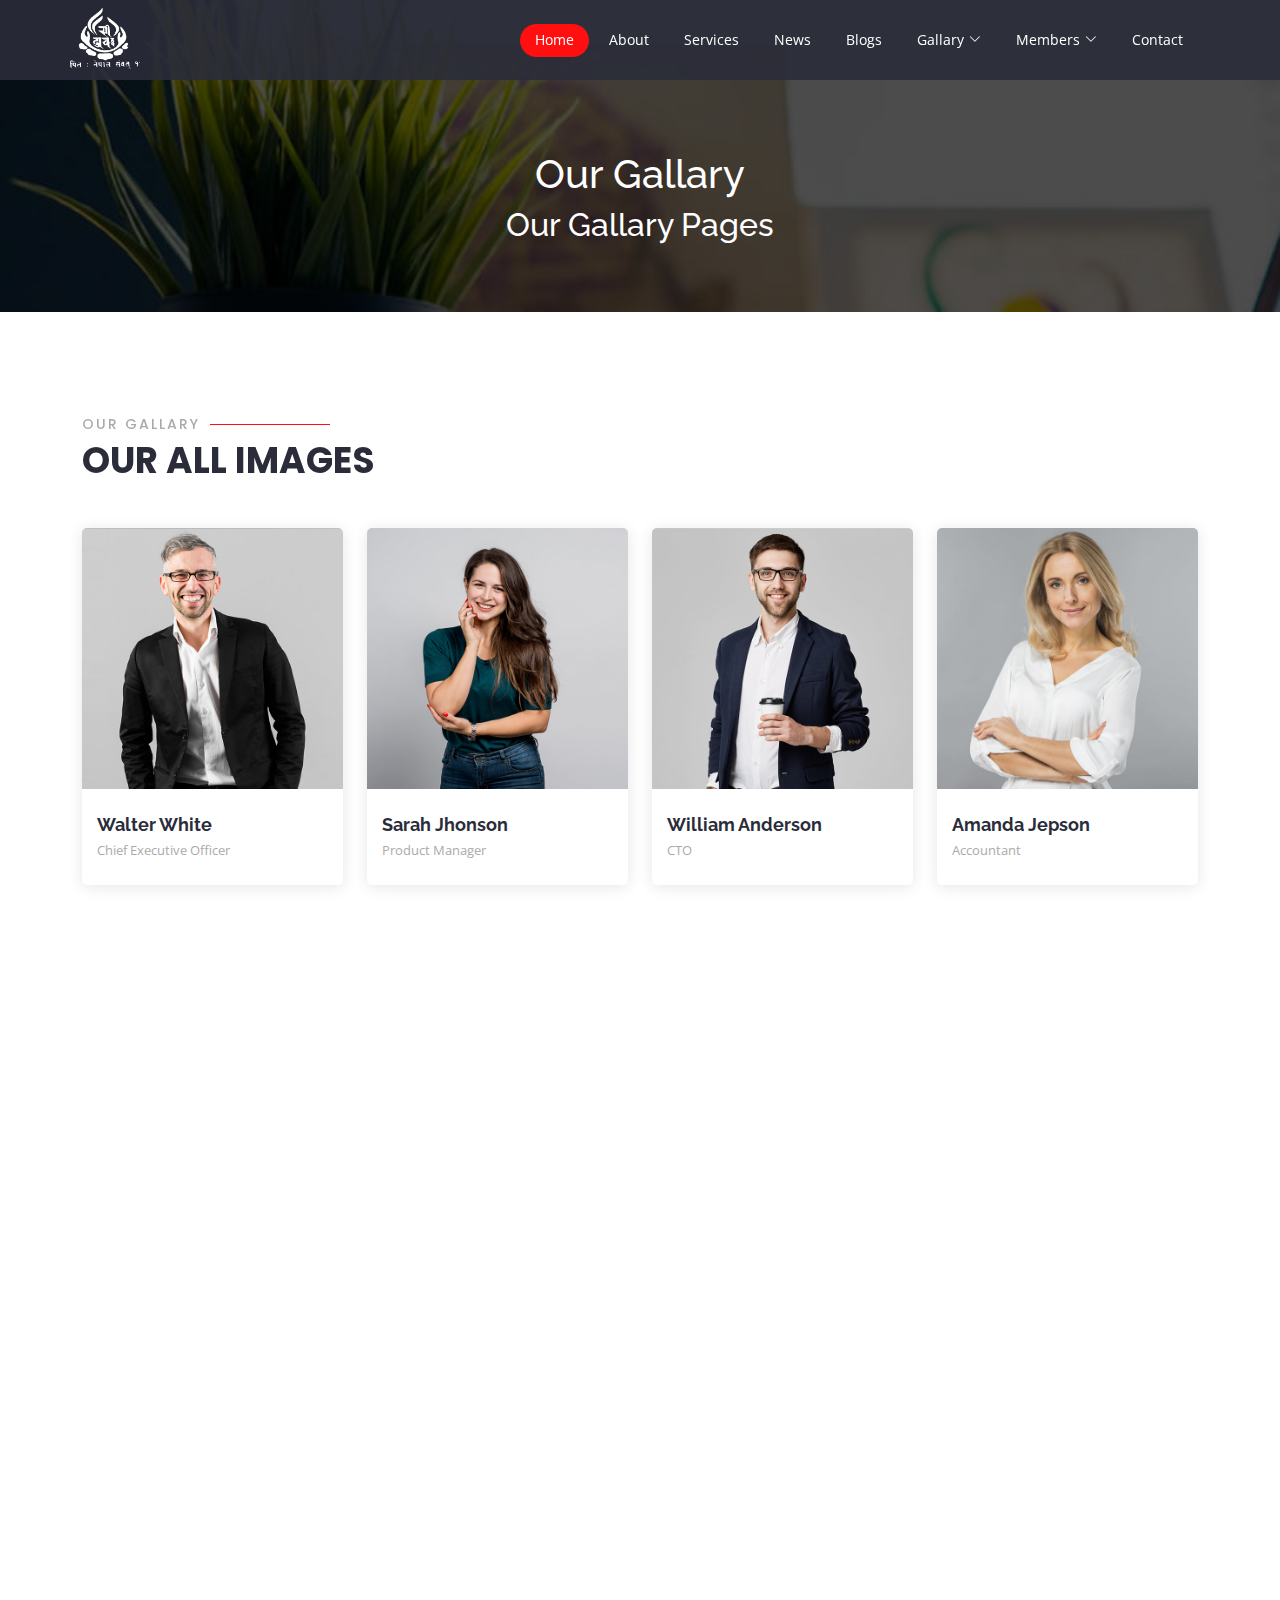
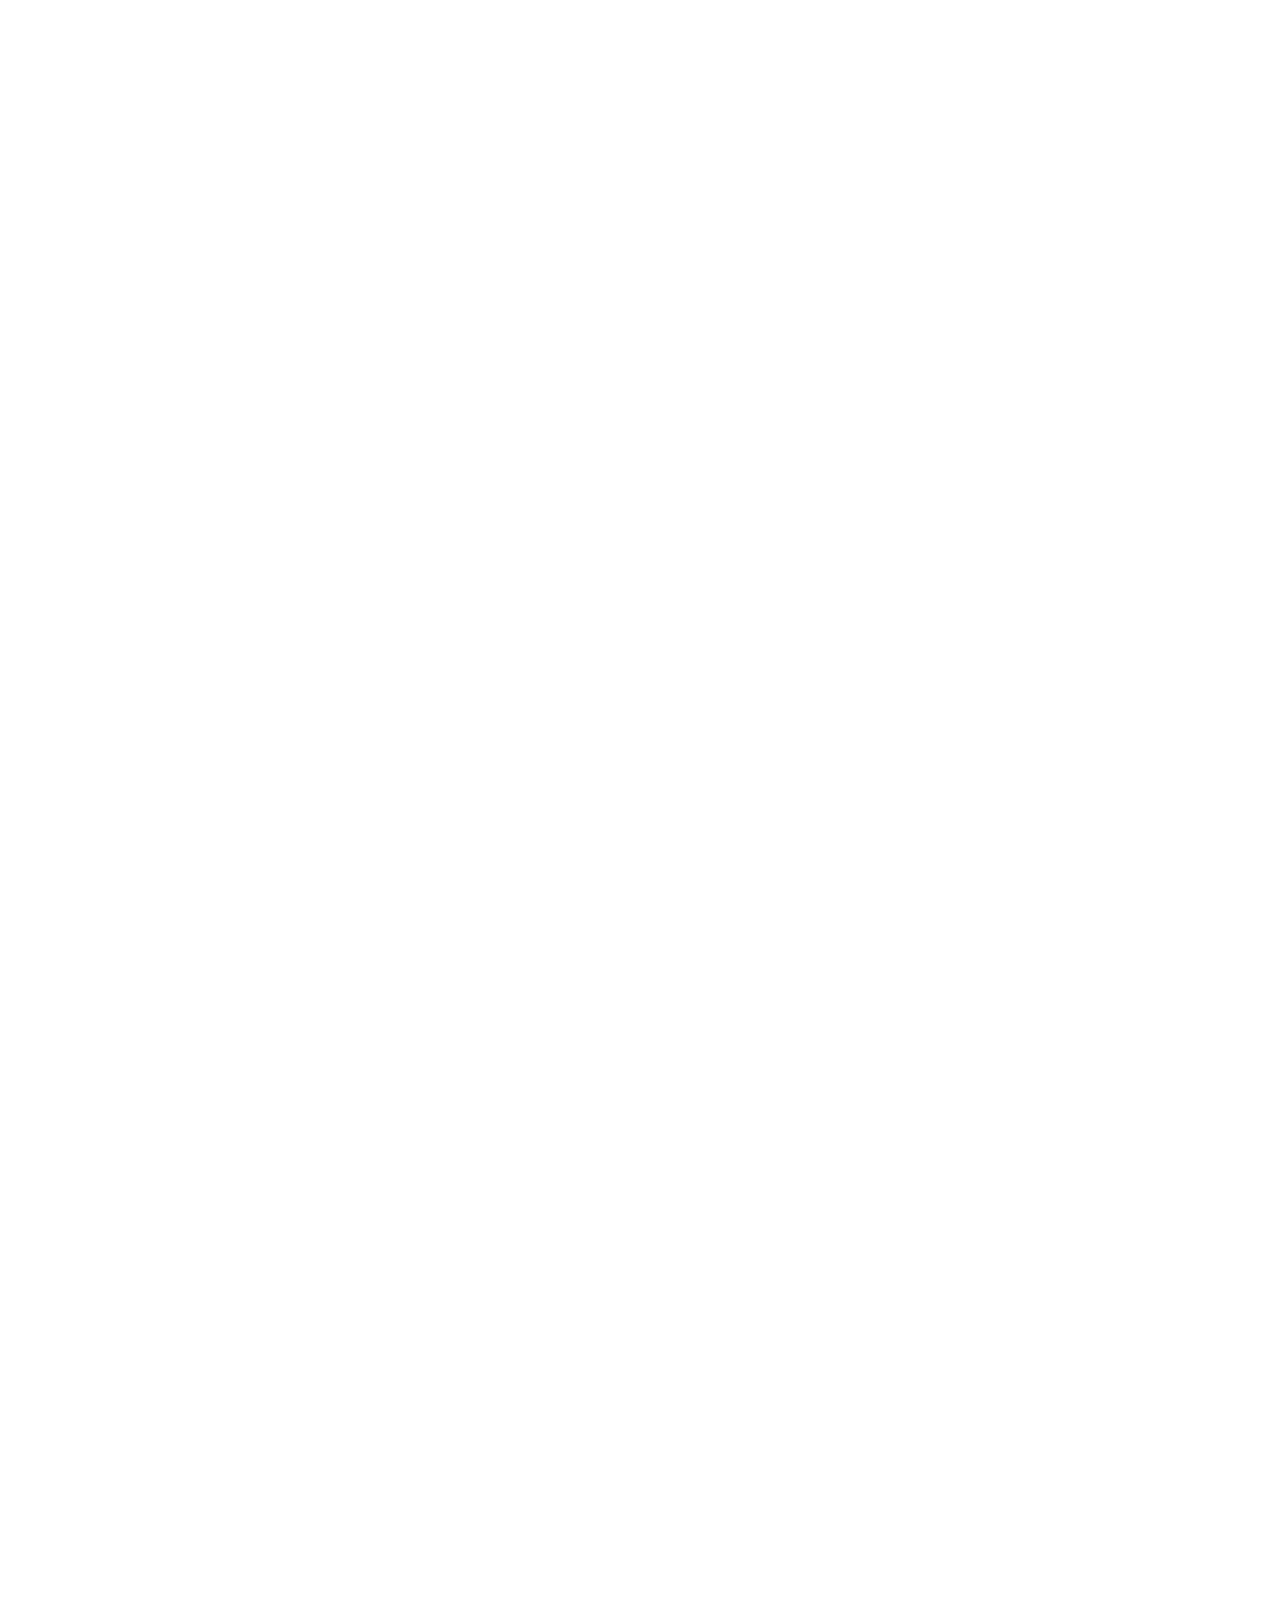
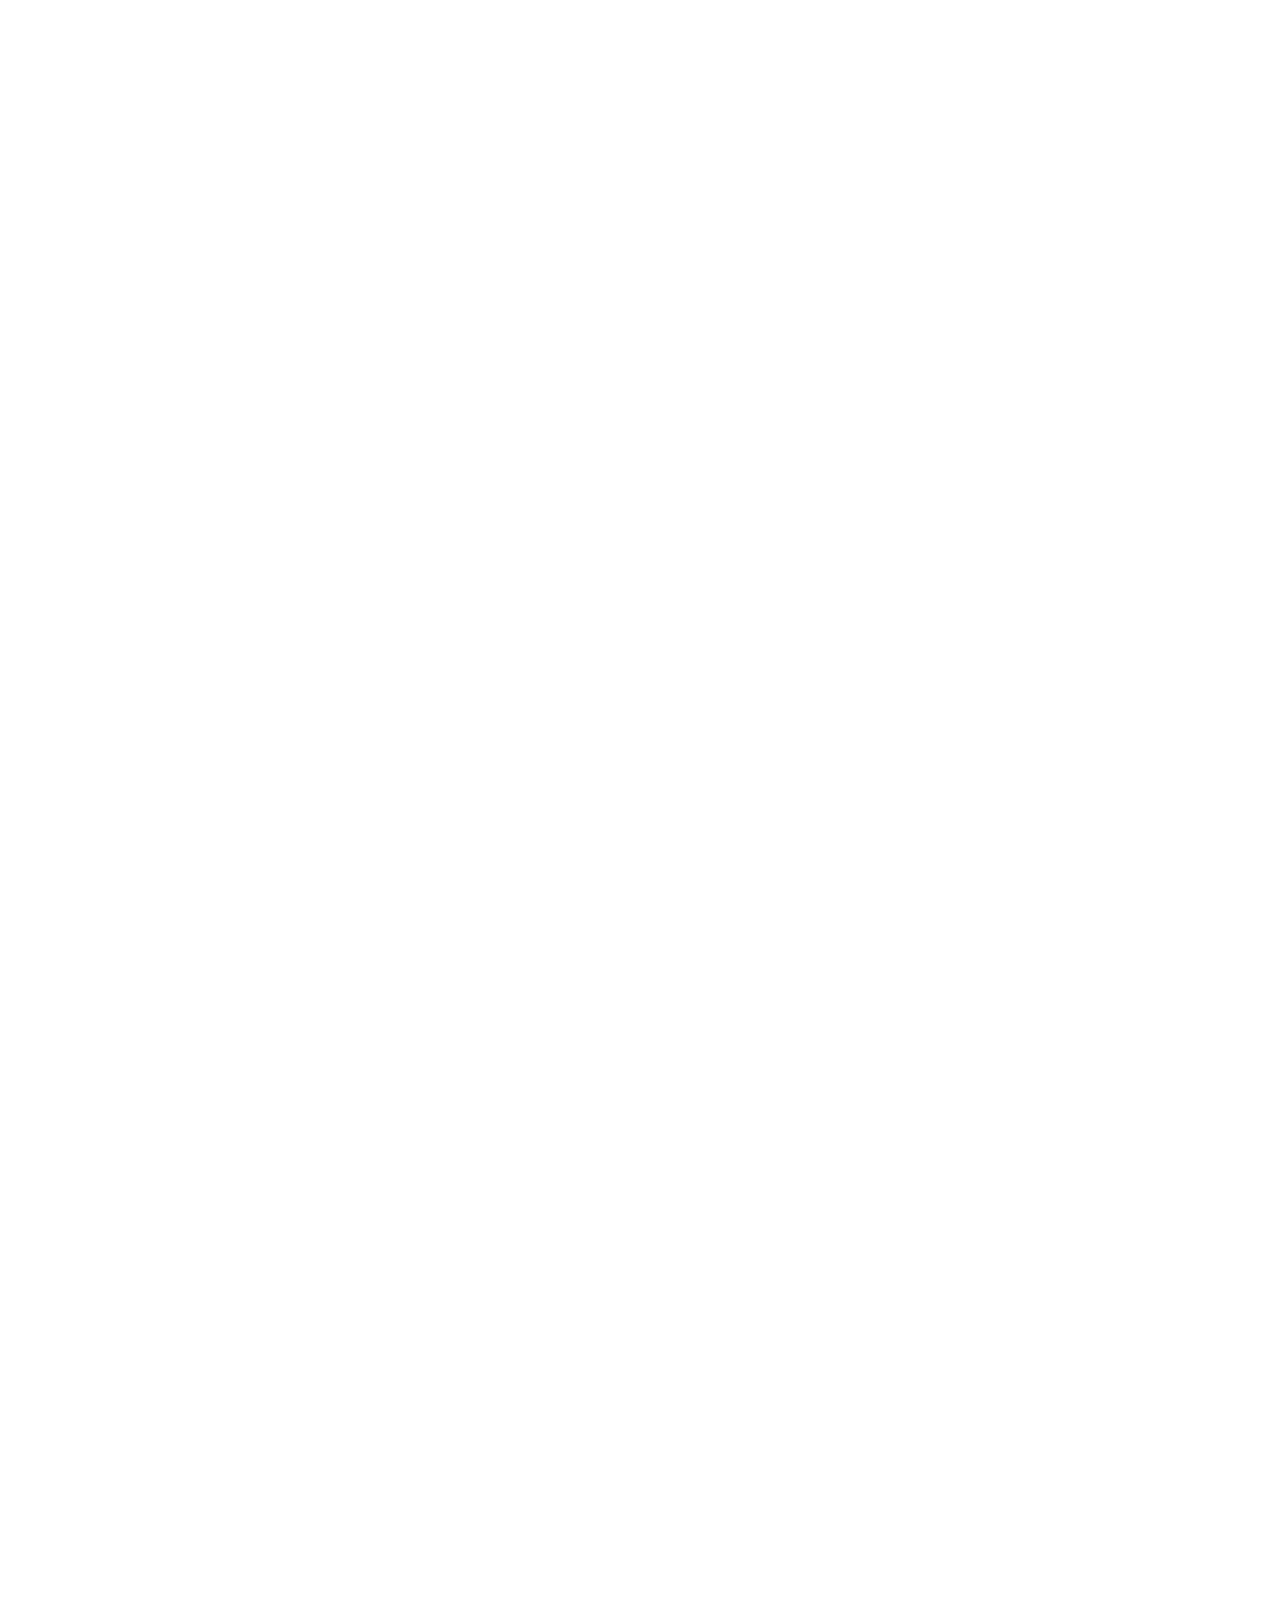
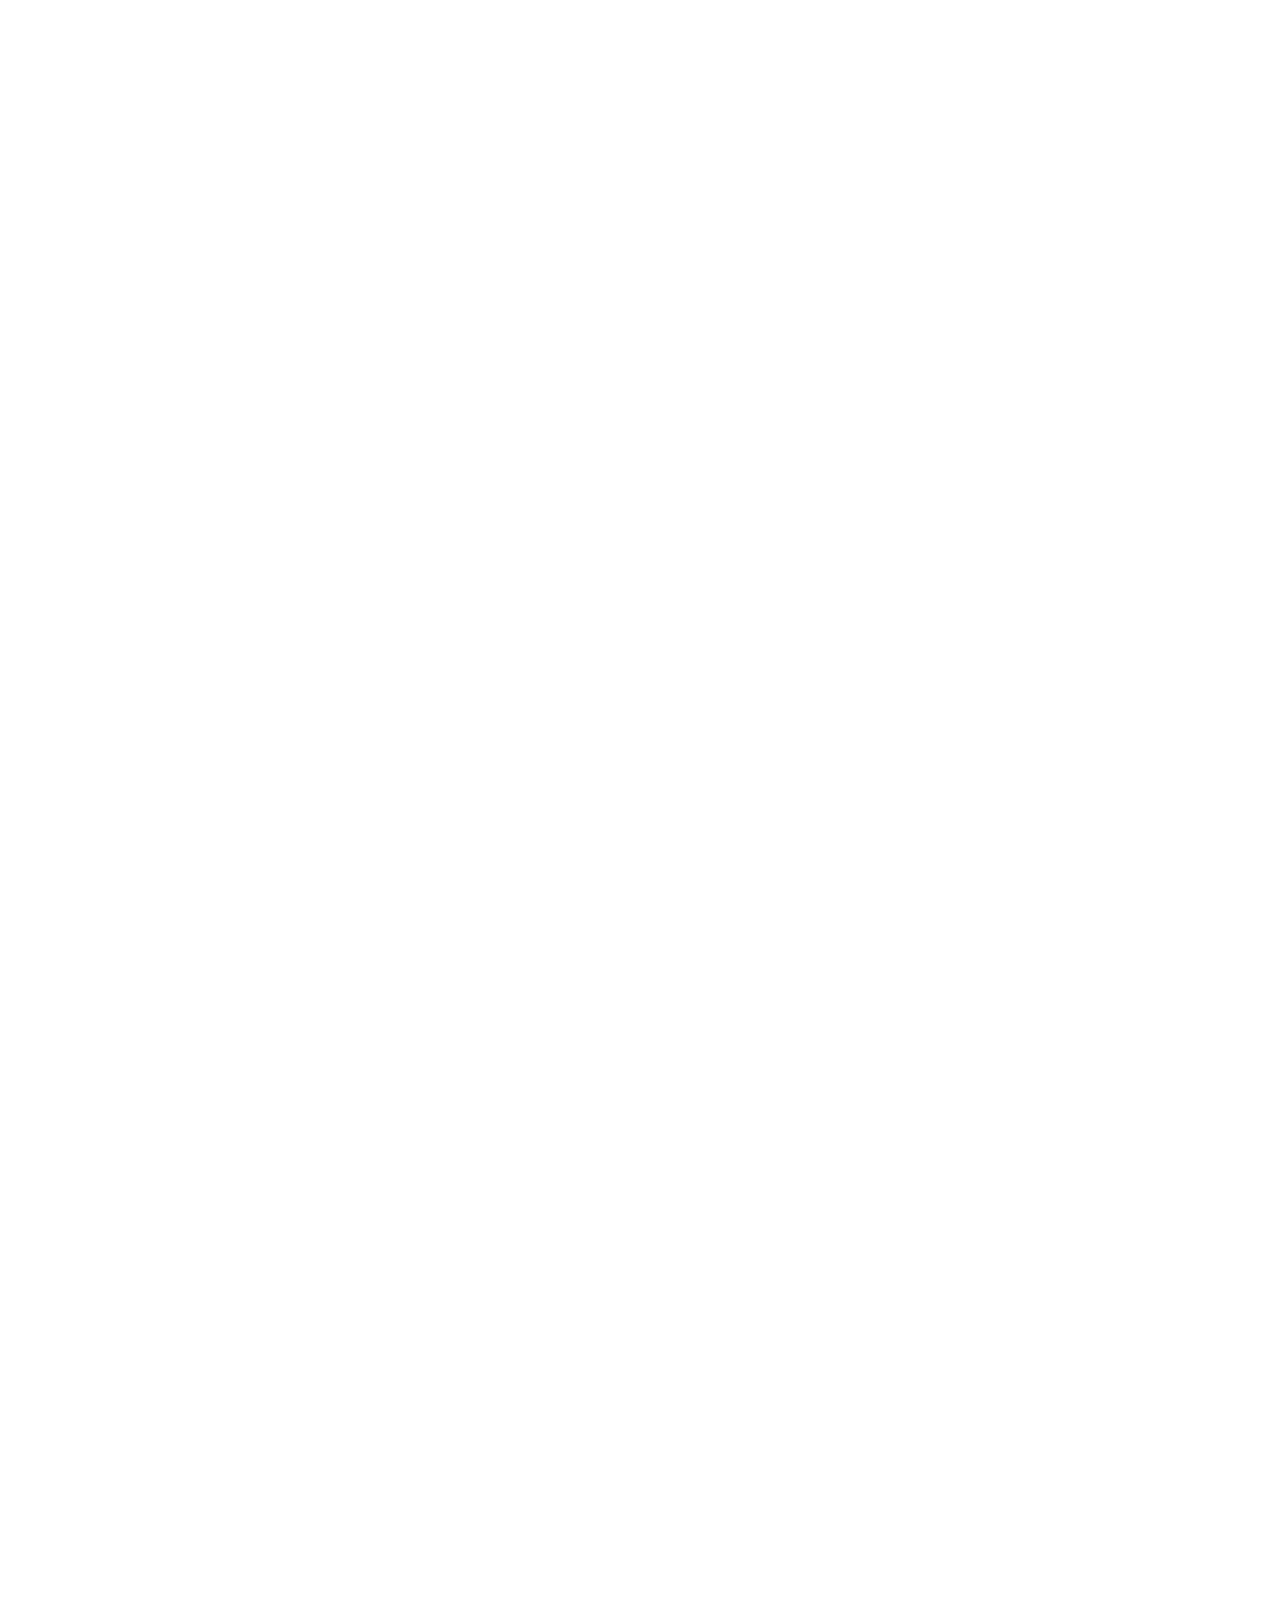
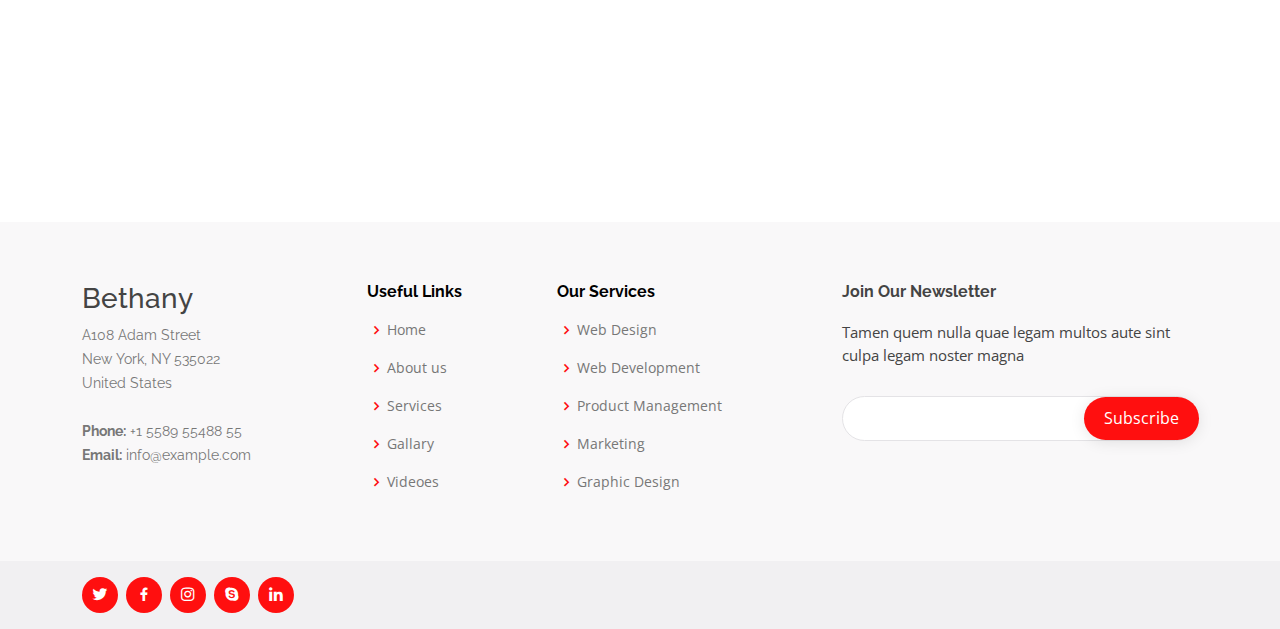
<file: gallary.html>
<!DOCTYPE html>
<html lang="en">

<head>
    <meta charset="utf-8">
    <meta content="width=device-width, initial-scale=1.0" name="viewport">

    <title>Jhi Pucha</title>
    <meta content="" name="description">
    <meta content="" name="keywords">

    <!-- Favicons -->
    <link href="assets/img/images/limg-removebg-preview.png" rel="icon">
    <!-- <link href="assets/img/apple-touch-icon.png" rel="apple-touch-icon"> -->

    <!-- Google Fonts -->
    <link
        href="https://fonts.googleapis.com/css?family=Open+Sans:300,300i,400,400i,600,600i,700,700i|Raleway:300,300i,400,400i,500,500i,600,600i,700,700i|Poppins:300,300i,400,400i,500,500i,600,600i,700,700i"
        rel="stylesheet">

    <!-- Vendor CSS Files -->
    <link href="assets/vendor/animate.css/animate.min.css" rel="stylesheet">
    <link href="assets/vendor/aos/aos.css" rel="stylesheet">
    <link href="assets/vendor/bootstrap/css/bootstrap.min.css" rel="stylesheet">
    <link href="assets/vendor/bootstrap-icons/bootstrap-icons.css" rel="stylesheet">
    <link href="assets/vendor/boxicons/css/boxicons.min.css" rel="stylesheet">
    <link href="assets/vendor/glightbox/css/glightbox.min.css" rel="stylesheet">
    <link href="assets/vendor/remixicon/remixicon.css" rel="stylesheet">
    <link href="assets/vendor/swiper/swiper-bundle.min.css" rel="stylesheet">

    <!-- Template Main CSS File -->
    <link href="assets/css/style.css" rel="stylesheet">
    <link rel="stylesheet" href="assets/css/main.style.css">
</head>

<body>
    <!-- ======= Header ======= -->
    <header id="header" class="fixed-top d-flex align-items-center px-2 w-100">
        <div class="container d-flex align-items-center justify-content-between">

            <div class="row logo">
                <h1 class="col-3"><a href="index.html"><img src="assets/img/images/logo.png" class="" alt=""></a>
                </h1>
                <!-- Uncomment below if you prefer to use an image logo -->
                <!-- <a href="index.html"><img src="assets/img/logo.png" alt="" class="img-fluid"></a>-->
            </div>

            <nav id="navbar" class="navbar">
                <ul>
                    <li><a class="nav-link scrollto active" href="index.html">Home</a></li>
                    <li><a class="nav-link scrollto" href="about.html">About</a></li>
                    <li><a class="nav-link scrollto" href="Service.html">Services</a></li>
                    <!-- <li><a class="nav-link scrollto " href="member.html">Members</a></li> -->

                    <li><a class="nav-link scrollto" href="news.html">News</a></li>
                    <li><a class="nav-link scrollto" href="blog.html">Blogs</a></li>
                    <li class="dropdown"><a href="#"><span>Gallary</span> <i class="bi bi-chevron-down"></i></a>
                        <ul>
                            <li><a href="gallary.html">Gallary</a></li>
                            <li><a href="video.html">Video</a></li>
                        </ul>
                    </li>
                    <li class="dropdown"><a href="#"><span>Members</span> <i class="bi bi-chevron-down"></i></a>
                        <ul>
                            <li><a href="present.html">Present Members</a></li>
                            <li><a href="current.html">Current Members</a></li>
                            <li><a href="pastmem.html">Past Members</a></li>
                        </ul>
                    </li>
                    <li><a class="nav-link scrollto" href="contact.html">Contact</a></li>
                </ul>
                <i class="bi bi-list mobile-nav-toggle"></i>
            </nav><!-- .navbar -->

        </div>
    </header><!-- End Header -->

    <!-- End Header -->
    <!-- ======= Blog Header ======= -->
    <div class="header-bg page-area">
        <div class="container position-relative">
            <div class="row">
                <div class="col-md-12 col-sm-12 col-xs-12">
                    <div class="slider-content text-center">
                        <div class="header-bottom">
                            <div class="layer2">
                                <h1 class="title2 animate__animated animate__backInLeft">Our Gallary</h1>
                            </div>
                            <div class="layer3">
                                <h2 class="title3 animate__animated animate__backInRight">Our Gallary Pages</h2>
                            </div>
                        </div>
                    </div>
                </div>
            </div>
        </div>
    </div>
    <!-- End Blog Header -->
    <!-- ======= Photo gallary Section ======= -->
    <section id="gallary" class="team">
        <div class="container">

            <div class="section-title" data-aos="zoom-out">
                <h2>Our Gallary</h2>
                <p>Our all Images</p>
            </div>

            <div class="row">

                <div class="col-lg-3 col-md-6 d-flex align-items-stretch">
                    <div class="member" data-aos="fade-up">
                        <div class="member-img">
                            <img src="assets/img/team/team-1.jpg" class="img-fluid" alt="">
                            <div class="social">
                                <a href=""><i class="bi bi-twitter"></i></a>
                                <a href=""><i class="bi bi-facebook"></i></a>
                                <a href=""><i class="bi bi-instagram"></i></a>
                                <a href=""><i class="bi bi-linkedin"></i></a>
                            </div>
                        </div>
                        <div class="member-info">
                            <h4>Walter White</h4>
                            <span>Chief Executive Officer</span>
                        </div>
                    </div>
                </div>

                <div class="col-lg-3 col-md-6 d-flex align-items-stretch">
                    <div class="member" data-aos="fade-up" data-aos-delay="100">
                        <div class="member-img">
                            <img src="assets/img/team/team-2.jpg" class="img-fluid" alt="">
                            <div class="social">
                                <a href=""><i class="bi bi-twitter"></i></a>
                                <a href=""><i class="bi bi-facebook"></i></a>
                                <a href=""><i class="bi bi-instagram"></i></a>
                                <a href=""><i class="bi bi-linkedin"></i></a>
                            </div>
                        </div>
                        <div class="member-info">
                            <h4>Sarah Jhonson</h4>
                            <span>Product Manager</span>
                        </div>
                    </div>
                </div>

                <div class="col-lg-3 col-md-6 d-flex align-items-stretch">
                    <div class="member" data-aos="fade-up" data-aos-delay="200">
                        <div class="member-img">
                            <img src="assets/img/team/team-3.jpg" class="img-fluid" alt="">
                            <div class="social">
                                <a href=""><i class="bi bi-twitter"></i></a>
                                <a href=""><i class="bi bi-facebook"></i></a>
                                <a href=""><i class="bi bi-instagram"></i></a>
                                <a href=""><i class="bi bi-linkedin"></i></a>
                            </div>
                        </div>
                        <div class="member-info">
                            <h4>William Anderson</h4>
                            <span>CTO</span>
                        </div>
                    </div>
                </div>

                <div class="col-lg-3 col-md-6 d-flex align-items-stretch">
                    <div class="member" data-aos="fade-up" data-aos-delay="300">
                        <div class="member-img">
                            <img src="assets/img/team/team-4.jpg" class="img-fluid" alt="">
                            <div class="social">
                                <a href=""><i class="bi bi-twitter"></i></a>
                                <a href=""><i class="bi bi-facebook"></i></a>
                                <a href=""><i class="bi bi-instagram"></i></a>
                                <a href=""><i class="bi bi-linkedin"></i></a>
                            </div>
                        </div>
                        <div class="member-info">
                            <h4>Amanda Jepson</h4>
                            <span>Accountant</span>
                        </div>
                    </div>
                </div>

            </div>
            <div class="row">

                <div class="col-lg-3 col-md-6 d-flex align-items-stretch">
                    <div class="member" data-aos="fade-up">
                        <div class="member-img">
                            <img src="assets/img/team/team-1.jpg" class="img-fluid" alt="">
                            <div class="social">
                                <a href=""><i class="bi bi-twitter"></i></a>
                                <a href=""><i class="bi bi-facebook"></i></a>
                                <a href=""><i class="bi bi-instagram"></i></a>
                                <a href=""><i class="bi bi-linkedin"></i></a>
                            </div>
                        </div>
                        <div class="member-info">
                            <h4>Walter White</h4>
                            <span>Chief Executive Officer</span>
                        </div>
                    </div>
                </div>

                <div class="col-lg-3 col-md-6 d-flex align-items-stretch">
                    <div class="member" data-aos="fade-up" data-aos-delay="100">
                        <div class="member-img">
                            <img src="assets/img/team/team-2.jpg" class="img-fluid" alt="">
                            <div class="social">
                                <a href=""><i class="bi bi-twitter"></i></a>
                                <a href=""><i class="bi bi-facebook"></i></a>
                                <a href=""><i class="bi bi-instagram"></i></a>
                                <a href=""><i class="bi bi-linkedin"></i></a>
                            </div>
                        </div>
                        <div class="member-info">
                            <h4>Sarah Jhonson</h4>
                            <span>Product Manager</span>
                        </div>
                    </div>
                </div>

                <div class="col-lg-3 col-md-6 d-flex align-items-stretch">
                    <div class="member" data-aos="fade-up" data-aos-delay="200">
                        <div class="member-img">
                            <img src="assets/img/team/team-3.jpg" class="img-fluid" alt="">
                            <div class="social">
                                <a href=""><i class="bi bi-twitter"></i></a>
                                <a href=""><i class="bi bi-facebook"></i></a>
                                <a href=""><i class="bi bi-instagram"></i></a>
                                <a href=""><i class="bi bi-linkedin"></i></a>
                            </div>
                        </div>
                        <div class="member-info">
                            <h4>William Anderson</h4>
                            <span>CTO</span>
                        </div>
                    </div>
                </div>

                <div class="col-lg-3 col-md-6 d-flex align-items-stretch">
                    <div class="member" data-aos="fade-up" data-aos-delay="300">
                        <div class="member-img">
                            <img src="assets/img/team/team-4.jpg" class="img-fluid" alt="">
                            <div class="social">
                                <a href=""><i class="bi bi-twitter"></i></a>
                                <a href=""><i class="bi bi-facebook"></i></a>
                                <a href=""><i class="bi bi-instagram"></i></a>
                                <a href=""><i class="bi bi-linkedin"></i></a>
                            </div>
                        </div>
                        <div class="member-info">
                            <h4>Amanda Jepson</h4>
                            <span>Accountant</span>
                        </div>
                    </div>
                </div>

            </div>
            <div class="row">

                <div class="col-lg-3 col-md-6 d-flex align-items-stretch">
                    <div class="member" data-aos="fade-up">
                        <div class="member-img">
                            <img src="assets/img/team/team-1.jpg" class="img-fluid" alt="">
                            <div class="social">
                                <a href=""><i class="bi bi-twitter"></i></a>
                                <a href=""><i class="bi bi-facebook"></i></a>
                                <a href=""><i class="bi bi-instagram"></i></a>
                                <a href=""><i class="bi bi-linkedin"></i></a>
                            </div>
                        </div>
                        <div class="member-info">
                            <h4>Walter White</h4>
                            <span>Chief Executive Officer</span>
                        </div>
                    </div>
                </div>

                <div class="col-lg-3 col-md-6 d-flex align-items-stretch">
                    <div class="member" data-aos="fade-up" data-aos-delay="100">
                        <div class="member-img">
                            <img src="assets/img/team/team-2.jpg" class="img-fluid" alt="">
                            <div class="social">
                                <a href=""><i class="bi bi-twitter"></i></a>
                                <a href=""><i class="bi bi-facebook"></i></a>
                                <a href=""><i class="bi bi-instagram"></i></a>
                                <a href=""><i class="bi bi-linkedin"></i></a>
                            </div>
                        </div>
                        <div class="member-info">
                            <h4>Sarah Jhonson</h4>
                            <span>Product Manager</span>
                        </div>
                    </div>
                </div>

                <div class="col-lg-3 col-md-6 d-flex align-items-stretch">
                    <div class="member" data-aos="fade-up" data-aos-delay="200">
                        <div class="member-img">
                            <img src="assets/img/team/team-3.jpg" class="img-fluid" alt="">
                            <div class="social">
                                <a href=""><i class="bi bi-twitter"></i></a>
                                <a href=""><i class="bi bi-facebook"></i></a>
                                <a href=""><i class="bi bi-instagram"></i></a>
                                <a href=""><i class="bi bi-linkedin"></i></a>
                            </div>
                        </div>
                        <div class="member-info">
                            <h4>William Anderson</h4>
                            <span>CTO</span>
                        </div>
                    </div>
                </div>

                <div class="col-lg-3 col-md-6 d-flex align-items-stretch">
                    <div class="member" data-aos="fade-up" data-aos-delay="300">
                        <div class="member-img">
                            <img src="assets/img/team/team-4.jpg" class="img-fluid" alt="">
                            <div class="social">
                                <a href=""><i class="bi bi-twitter"></i></a>
                                <a href=""><i class="bi bi-facebook"></i></a>
                                <a href=""><i class="bi bi-instagram"></i></a>
                                <a href=""><i class="bi bi-linkedin"></i></a>
                            </div>
                        </div>
                        <div class="member-info">
                            <h4>Amanda Jepson</h4>
                            <span>Accountant</span>
                        </div>
                    </div>
                </div>

            </div>
            <div class="row">

                <div class="col-lg-3 col-md-6 d-flex align-items-stretch">
                    <div class="member" data-aos="fade-up">
                        <div class="member-img">
                            <img src="assets/img/team/team-1.jpg" class="img-fluid" alt="">
                            <div class="social">
                                <a href=""><i class="bi bi-twitter"></i></a>
                                <a href=""><i class="bi bi-facebook"></i></a>
                                <a href=""><i class="bi bi-instagram"></i></a>
                                <a href=""><i class="bi bi-linkedin"></i></a>
                            </div>
                        </div>
                        <div class="member-info">
                            <h4>Walter White</h4>
                            <span>Chief Executive Officer</span>
                        </div>
                    </div>
                </div>

                <div class="col-lg-3 col-md-6 d-flex align-items-stretch">
                    <div class="member" data-aos="fade-up" data-aos-delay="100">
                        <div class="member-img">
                            <img src="assets/img/team/team-2.jpg" class="img-fluid" alt="">
                            <div class="social">
                                <a href=""><i class="bi bi-twitter"></i></a>
                                <a href=""><i class="bi bi-facebook"></i></a>
                                <a href=""><i class="bi bi-instagram"></i></a>
                                <a href=""><i class="bi bi-linkedin"></i></a>
                            </div>
                        </div>
                        <div class="member-info">
                            <h4>Sarah Jhonson</h4>
                            <span>Product Manager</span>
                        </div>
                    </div>
                </div>

                <div class="col-lg-3 col-md-6 d-flex align-items-stretch">
                    <div class="member" data-aos="fade-up" data-aos-delay="200">
                        <div class="member-img">
                            <img src="assets/img/team/team-3.jpg" class="img-fluid" alt="">
                            <div class="social">
                                <a href=""><i class="bi bi-twitter"></i></a>
                                <a href=""><i class="bi bi-facebook"></i></a>
                                <a href=""><i class="bi bi-instagram"></i></a>
                                <a href=""><i class="bi bi-linkedin"></i></a>
                            </div>
                        </div>
                        <div class="member-info">
                            <h4>William Anderson</h4>
                            <span>CTO</span>
                        </div>
                    </div>
                </div>

                <div class="col-lg-3 col-md-6 d-flex align-items-stretch">
                    <div class="member" data-aos="fade-up" data-aos-delay="300">
                        <div class="member-img">
                            <img src="assets/img/team/team-4.jpg" class="img-fluid" alt="">
                            <div class="social">
                                <a href=""><i class="bi bi-twitter"></i></a>
                                <a href=""><i class="bi bi-facebook"></i></a>
                                <a href=""><i class="bi bi-instagram"></i></a>
                                <a href=""><i class="bi bi-linkedin"></i></a>
                            </div>
                        </div>
                        <div class="member-info">
                            <h4>Amanda Jepson</h4>
                            <span>Accountant</span>
                        </div>
                    </div>
                </div>

            </div>
            <div class="row">

                <div class="col-lg-3 col-md-6 d-flex align-items-stretch">
                    <div class="member" data-aos="fade-up">
                        <div class="member-img">
                            <img src="assets/img/team/team-1.jpg" class="img-fluid" alt="">
                            <div class="social">
                                <a href=""><i class="bi bi-twitter"></i></a>
                                <a href=""><i class="bi bi-facebook"></i></a>
                                <a href=""><i class="bi bi-instagram"></i></a>
                                <a href=""><i class="bi bi-linkedin"></i></a>
                            </div>
                        </div>
                        <div class="member-info">
                            <h4>Walter White</h4>
                            <span>Chief Executive Officer</span>
                        </div>
                    </div>
                </div>

                <div class="col-lg-3 col-md-6 d-flex align-items-stretch">
                    <div class="member" data-aos="fade-up" data-aos-delay="100">
                        <div class="member-img">
                            <img src="assets/img/team/team-2.jpg" class="img-fluid" alt="">
                            <div class="social">
                                <a href=""><i class="bi bi-twitter"></i></a>
                                <a href=""><i class="bi bi-facebook"></i></a>
                                <a href=""><i class="bi bi-instagram"></i></a>
                                <a href=""><i class="bi bi-linkedin"></i></a>
                            </div>
                        </div>
                        <div class="member-info">
                            <h4>Sarah Jhonson</h4>
                            <span>Product Manager</span>
                        </div>
                    </div>
                </div>

                <div class="col-lg-3 col-md-6 d-flex align-items-stretch">
                    <div class="member" data-aos="fade-up" data-aos-delay="200">
                        <div class="member-img">
                            <img src="assets/img/team/team-3.jpg" class="img-fluid" alt="">
                            <div class="social">
                                <a href=""><i class="bi bi-twitter"></i></a>
                                <a href=""><i class="bi bi-facebook"></i></a>
                                <a href=""><i class="bi bi-instagram"></i></a>
                                <a href=""><i class="bi bi-linkedin"></i></a>
                            </div>
                        </div>
                        <div class="member-info">
                            <h4>William Anderson</h4>
                            <span>CTO</span>
                        </div>
                    </div>
                </div>

                <div class="col-lg-3 col-md-6 d-flex align-items-stretch">
                    <div class="member" data-aos="fade-up" data-aos-delay="300">
                        <div class="member-img">
                            <img src="assets/img/team/team-4.jpg" class="img-fluid" alt="">
                            <div class="social">
                                <a href=""><i class="bi bi-twitter"></i></a>
                                <a href=""><i class="bi bi-facebook"></i></a>
                                <a href=""><i class="bi bi-instagram"></i></a>
                                <a href=""><i class="bi bi-linkedin"></i></a>
                            </div>
                        </div>
                        <div class="member-info">
                            <h4>Amanda Jepson</h4>
                            <span>Accountant</span>
                        </div>
                    </div>
                </div>

            </div>
            <div class="row">

                <div class="col-lg-3 col-md-6 d-flex align-items-stretch">
                    <div class="member" data-aos="fade-up">
                        <div class="member-img">
                            <img src="assets/img/team/team-1.jpg" class="img-fluid" alt="">
                            <div class="social">
                                <a href=""><i class="bi bi-twitter"></i></a>
                                <a href=""><i class="bi bi-facebook"></i></a>
                                <a href=""><i class="bi bi-instagram"></i></a>
                                <a href=""><i class="bi bi-linkedin"></i></a>
                            </div>
                        </div>
                        <div class="member-info">
                            <h4>Walter White</h4>
                            <span>Chief Executive Officer</span>
                        </div>
                    </div>
                </div>

                <div class="col-lg-3 col-md-6 d-flex align-items-stretch">
                    <div class="member" data-aos="fade-up" data-aos-delay="100">
                        <div class="member-img">
                            <img src="assets/img/team/team-2.jpg" class="img-fluid" alt="">
                            <div class="social">
                                <a href=""><i class="bi bi-twitter"></i></a>
                                <a href=""><i class="bi bi-facebook"></i></a>
                                <a href=""><i class="bi bi-instagram"></i></a>
                                <a href=""><i class="bi bi-linkedin"></i></a>
                            </div>
                        </div>
                        <div class="member-info">
                            <h4>Sarah Jhonson</h4>
                            <span>Product Manager</span>
                        </div>
                    </div>
                </div>

                <div class="col-lg-3 col-md-6 d-flex align-items-stretch">
                    <div class="member" data-aos="fade-up" data-aos-delay="200">
                        <div class="member-img">
                            <img src="assets/img/team/team-3.jpg" class="img-fluid" alt="">
                            <div class="social">
                                <a href=""><i class="bi bi-twitter"></i></a>
                                <a href=""><i class="bi bi-facebook"></i></a>
                                <a href=""><i class="bi bi-instagram"></i></a>
                                <a href=""><i class="bi bi-linkedin"></i></a>
                            </div>
                        </div>
                        <div class="member-info">
                            <h4>William Anderson</h4>
                            <span>CTO</span>
                        </div>
                    </div>
                </div>

                <div class="col-lg-3 col-md-6 d-flex align-items-stretch">
                    <div class="member" data-aos="fade-up" data-aos-delay="300">
                        <div class="member-img">
                            <img src="assets/img/team/team-4.jpg" class="img-fluid" alt="">
                            <div class="social">
                                <a href=""><i class="bi bi-twitter"></i></a>
                                <a href=""><i class="bi bi-facebook"></i></a>
                                <a href=""><i class="bi bi-instagram"></i></a>
                                <a href=""><i class="bi bi-linkedin"></i></a>
                            </div>
                        </div>
                        <div class="member-info">
                            <h4>Amanda Jepson</h4>
                            <span>Accountant</span>
                        </div>
                    </div>
                </div>

            </div>
            <div class="row">

                <div class="col-lg-3 col-md-6 d-flex align-items-stretch">
                    <div class="member" data-aos="fade-up">
                        <div class="member-img">
                            <img src="assets/img/team/team-1.jpg" class="img-fluid" alt="">
                            <div class="social">
                                <a href=""><i class="bi bi-twitter"></i></a>
                                <a href=""><i class="bi bi-facebook"></i></a>
                                <a href=""><i class="bi bi-instagram"></i></a>
                                <a href=""><i class="bi bi-linkedin"></i></a>
                            </div>
                        </div>
                        <div class="member-info">
                            <h4>Walter White</h4>
                            <span>Chief Executive Officer</span>
                        </div>
                    </div>
                </div>

                <div class="col-lg-3 col-md-6 d-flex align-items-stretch">
                    <div class="member" data-aos="fade-up" data-aos-delay="100">
                        <div class="member-img">
                            <img src="assets/img/team/team-2.jpg" class="img-fluid" alt="">
                            <div class="social">
                                <a href=""><i class="bi bi-twitter"></i></a>
                                <a href=""><i class="bi bi-facebook"></i></a>
                                <a href=""><i class="bi bi-instagram"></i></a>
                                <a href=""><i class="bi bi-linkedin"></i></a>
                            </div>
                        </div>
                        <div class="member-info">
                            <h4>Sarah Jhonson</h4>
                            <span>Product Manager</span>
                        </div>
                    </div>
                </div>

                <div class="col-lg-3 col-md-6 d-flex align-items-stretch">
                    <div class="member" data-aos="fade-up" data-aos-delay="200">
                        <div class="member-img">
                            <img src="assets/img/team/team-3.jpg" class="img-fluid" alt="">
                            <div class="social">
                                <a href=""><i class="bi bi-twitter"></i></a>
                                <a href=""><i class="bi bi-facebook"></i></a>
                                <a href=""><i class="bi bi-instagram"></i></a>
                                <a href=""><i class="bi bi-linkedin"></i></a>
                            </div>
                        </div>
                        <div class="member-info">
                            <h4>William Anderson</h4>
                            <span>CTO</span>
                        </div>
                    </div>
                </div>

                <div class="col-lg-3 col-md-6 d-flex align-items-stretch">
                    <div class="member" data-aos="fade-up" data-aos-delay="300">
                        <div class="member-img">
                            <img src="assets/img/team/team-4.jpg" class="img-fluid" alt="">
                            <div class="social">
                                <a href=""><i class="bi bi-twitter"></i></a>
                                <a href=""><i class="bi bi-facebook"></i></a>
                                <a href=""><i class="bi bi-instagram"></i></a>
                                <a href=""><i class="bi bi-linkedin"></i></a>
                            </div>
                        </div>
                        <div class="member-info">
                            <h4>Amanda Jepson</h4>
                            <span>Accountant</span>
                        </div>
                    </div>
                </div>

            </div>
            <div class="row">

                <div class="col-lg-3 col-md-6 d-flex align-items-stretch">
                    <div class="member" data-aos="fade-up">
                        <div class="member-img">
                            <img src="assets/img/team/team-1.jpg" class="img-fluid" alt="">
                            <div class="social">
                                <a href=""><i class="bi bi-twitter"></i></a>
                                <a href=""><i class="bi bi-facebook"></i></a>
                                <a href=""><i class="bi bi-instagram"></i></a>
                                <a href=""><i class="bi bi-linkedin"></i></a>
                            </div>
                        </div>
                        <div class="member-info">
                            <h4>Walter White</h4>
                            <span>Chief Executive Officer</span>
                        </div>
                    </div>
                </div>

                <div class="col-lg-3 col-md-6 d-flex align-items-stretch">
                    <div class="member" data-aos="fade-up" data-aos-delay="100">
                        <div class="member-img">
                            <img src="assets/img/team/team-2.jpg" class="img-fluid" alt="">
                            <div class="social">
                                <a href=""><i class="bi bi-twitter"></i></a>
                                <a href=""><i class="bi bi-facebook"></i></a>
                                <a href=""><i class="bi bi-instagram"></i></a>
                                <a href=""><i class="bi bi-linkedin"></i></a>
                            </div>
                        </div>
                        <div class="member-info">
                            <h4>Sarah Jhonson</h4>
                            <span>Product Manager</span>
                        </div>
                    </div>
                </div>

                <div class="col-lg-3 col-md-6 d-flex align-items-stretch">
                    <div class="member" data-aos="fade-up" data-aos-delay="200">
                        <div class="member-img">
                            <img src="assets/img/team/team-3.jpg" class="img-fluid" alt="">
                            <div class="social">
                                <a href=""><i class="bi bi-twitter"></i></a>
                                <a href=""><i class="bi bi-facebook"></i></a>
                                <a href=""><i class="bi bi-instagram"></i></a>
                                <a href=""><i class="bi bi-linkedin"></i></a>
                            </div>
                        </div>
                        <div class="member-info">
                            <h4>William Anderson</h4>
                            <span>CTO</span>
                        </div>
                    </div>
                </div>

                <div class="col-lg-3 col-md-6 d-flex align-items-stretch">
                    <div class="member" data-aos="fade-up" data-aos-delay="300">
                        <div class="member-img">
                            <img src="assets/img/team/team-4.jpg" class="img-fluid" alt="">
                            <div class="social">
                                <a href=""><i class="bi bi-twitter"></i></a>
                                <a href=""><i class="bi bi-facebook"></i></a>
                                <a href=""><i class="bi bi-instagram"></i></a>
                                <a href=""><i class="bi bi-linkedin"></i></a>
                            </div>
                        </div>
                        <div class="member-info">
                            <h4>Amanda Jepson</h4>
                            <span>Accountant</span>
                        </div>
                    </div>
                </div>

            </div>
            <div class="row">

                <div class="col-lg-3 col-md-6 d-flex align-items-stretch">
                    <div class="member" data-aos="fade-up">
                        <div class="member-img">
                            <img src="assets/img/team/team-1.jpg" class="img-fluid" alt="">
                            <div class="social">
                                <a href=""><i class="bi bi-twitter"></i></a>
                                <a href=""><i class="bi bi-facebook"></i></a>
                                <a href=""><i class="bi bi-instagram"></i></a>
                                <a href=""><i class="bi bi-linkedin"></i></a>
                            </div>
                        </div>
                        <div class="member-info">
                            <h4>Walter White</h4>
                            <span>Chief Executive Officer</span>
                        </div>
                    </div>
                </div>

                <div class="col-lg-3 col-md-6 d-flex align-items-stretch">
                    <div class="member" data-aos="fade-up" data-aos-delay="100">
                        <div class="member-img">
                            <img src="assets/img/team/team-2.jpg" class="img-fluid" alt="">
                            <div class="social">
                                <a href=""><i class="bi bi-twitter"></i></a>
                                <a href=""><i class="bi bi-facebook"></i></a>
                                <a href=""><i class="bi bi-instagram"></i></a>
                                <a href=""><i class="bi bi-linkedin"></i></a>
                            </div>
                        </div>
                        <div class="member-info">
                            <h4>Sarah Jhonson</h4>
                            <span>Product Manager</span>
                        </div>
                    </div>
                </div>

                <div class="col-lg-3 col-md-6 d-flex align-items-stretch">
                    <div class="member" data-aos="fade-up" data-aos-delay="200">
                        <div class="member-img">
                            <img src="assets/img/team/team-3.jpg" class="img-fluid" alt="">
                            <div class="social">
                                <a href=""><i class="bi bi-twitter"></i></a>
                                <a href=""><i class="bi bi-facebook"></i></a>
                                <a href=""><i class="bi bi-instagram"></i></a>
                                <a href=""><i class="bi bi-linkedin"></i></a>
                            </div>
                        </div>
                        <div class="member-info">
                            <h4>William Anderson</h4>
                            <span>CTO</span>
                        </div>
                    </div>
                </div>

                <div class="col-lg-3 col-md-6 d-flex align-items-stretch">
                    <div class="member" data-aos="fade-up" data-aos-delay="300">
                        <div class="member-img">
                            <img src="assets/img/team/team-4.jpg" class="img-fluid" alt="">
                            <div class="social">
                                <a href=""><i class="bi bi-twitter"></i></a>
                                <a href=""><i class="bi bi-facebook"></i></a>
                                <a href=""><i class="bi bi-instagram"></i></a>
                                <a href=""><i class="bi bi-linkedin"></i></a>
                            </div>
                        </div>
                        <div class="member-info">
                            <h4>Amanda Jepson</h4>
                            <span>Accountant</span>
                        </div>
                    </div>
                </div>

            </div>
            <div class="row">

                <div class="col-lg-3 col-md-6 d-flex align-items-stretch">
                    <div class="member" data-aos="fade-up">
                        <div class="member-img">
                            <img src="assets/img/team/team-1.jpg" class="img-fluid" alt="">
                            <div class="social">
                                <a href=""><i class="bi bi-twitter"></i></a>
                                <a href=""><i class="bi bi-facebook"></i></a>
                                <a href=""><i class="bi bi-instagram"></i></a>
                                <a href=""><i class="bi bi-linkedin"></i></a>
                            </div>
                        </div>
                        <div class="member-info">
                            <h4>Walter White</h4>
                            <span>Chief Executive Officer</span>
                        </div>
                    </div>
                </div>

                <div class="col-lg-3 col-md-6 d-flex align-items-stretch">
                    <div class="member" data-aos="fade-up" data-aos-delay="100">
                        <div class="member-img">
                            <img src="assets/img/team/team-2.jpg" class="img-fluid" alt="">
                            <div class="social">
                                <a href=""><i class="bi bi-twitter"></i></a>
                                <a href=""><i class="bi bi-facebook"></i></a>
                                <a href=""><i class="bi bi-instagram"></i></a>
                                <a href=""><i class="bi bi-linkedin"></i></a>
                            </div>
                        </div>
                        <div class="member-info">
                            <h4>Sarah Jhonson</h4>
                            <span>Product Manager</span>
                        </div>
                    </div>
                </div>

                <div class="col-lg-3 col-md-6 d-flex align-items-stretch">
                    <div class="member" data-aos="fade-up" data-aos-delay="200">
                        <div class="member-img">
                            <img src="assets/img/team/team-3.jpg" class="img-fluid" alt="">
                            <div class="social">
                                <a href=""><i class="bi bi-twitter"></i></a>
                                <a href=""><i class="bi bi-facebook"></i></a>
                                <a href=""><i class="bi bi-instagram"></i></a>
                                <a href=""><i class="bi bi-linkedin"></i></a>
                            </div>
                        </div>
                        <div class="member-info">
                            <h4>William Anderson</h4>
                            <span>CTO</span>
                        </div>
                    </div>
                </div>

                <div class="col-lg-3 col-md-6 d-flex align-items-stretch">
                    <div class="member" data-aos="fade-up" data-aos-delay="300">
                        <div class="member-img">
                            <img src="assets/img/team/team-4.jpg" class="img-fluid" alt="">
                            <div class="social">
                                <a href=""><i class="bi bi-twitter"></i></a>
                                <a href=""><i class="bi bi-facebook"></i></a>
                                <a href=""><i class="bi bi-instagram"></i></a>
                                <a href=""><i class="bi bi-linkedin"></i></a>
                            </div>
                        </div>
                        <div class="member-info">
                            <h4>Amanda Jepson</h4>
                            <span>Accountant</span>
                        </div>
                    </div>
                </div>

            </div>
            <div class="row">

                <div class="col-lg-3 col-md-6 d-flex align-items-stretch">
                    <div class="member" data-aos="fade-up">
                        <div class="member-img">
                            <img src="assets/img/team/team-1.jpg" class="img-fluid" alt="">
                            <div class="social">
                                <a href=""><i class="bi bi-twitter"></i></a>
                                <a href=""><i class="bi bi-facebook"></i></a>
                                <a href=""><i class="bi bi-instagram"></i></a>
                                <a href=""><i class="bi bi-linkedin"></i></a>
                            </div>
                        </div>
                        <div class="member-info">
                            <h4>Walter White</h4>
                            <span>Chief Executive Officer</span>
                        </div>
                    </div>
                </div>

                <div class="col-lg-3 col-md-6 d-flex align-items-stretch">
                    <div class="member" data-aos="fade-up" data-aos-delay="100">
                        <div class="member-img">
                            <img src="assets/img/team/team-2.jpg" class="img-fluid" alt="">
                            <div class="social">
                                <a href=""><i class="bi bi-twitter"></i></a>
                                <a href=""><i class="bi bi-facebook"></i></a>
                                <a href=""><i class="bi bi-instagram"></i></a>
                                <a href=""><i class="bi bi-linkedin"></i></a>
                            </div>
                        </div>
                        <div class="member-info">
                            <h4>Sarah Jhonson</h4>
                            <span>Product Manager</span>
                        </div>
                    </div>
                </div>

                <div class="col-lg-3 col-md-6 d-flex align-items-stretch">
                    <div class="member" data-aos="fade-up" data-aos-delay="200">
                        <div class="member-img">
                            <img src="assets/img/team/team-3.jpg" class="img-fluid" alt="">
                            <div class="social">
                                <a href=""><i class="bi bi-twitter"></i></a>
                                <a href=""><i class="bi bi-facebook"></i></a>
                                <a href=""><i class="bi bi-instagram"></i></a>
                                <a href=""><i class="bi bi-linkedin"></i></a>
                            </div>
                        </div>
                        <div class="member-info">
                            <h4>William Anderson</h4>
                            <span>CTO</span>
                        </div>
                    </div>
                </div>

                <div class="col-lg-3 col-md-6 d-flex align-items-stretch">
                    <div class="member" data-aos="fade-up" data-aos-delay="300">
                        <div class="member-img">
                            <img src="assets/img/team/team-4.jpg" class="img-fluid" alt="">
                            <div class="social">
                                <a href=""><i class="bi bi-twitter"></i></a>
                                <a href=""><i class="bi bi-facebook"></i></a>
                                <a href=""><i class="bi bi-instagram"></i></a>
                                <a href=""><i class="bi bi-linkedin"></i></a>
                            </div>
                        </div>
                        <div class="member-info">
                            <h4>Amanda Jepson</h4>
                            <span>Accountant</span>
                        </div>
                    </div>
                </div>

            </div>
            <div class="row">

                <div class="col-lg-3 col-md-6 d-flex align-items-stretch">
                    <div class="member" data-aos="fade-up">
                        <div class="member-img">
                            <img src="assets/img/team/team-1.jpg" class="img-fluid" alt="">
                            <div class="social">
                                <a href=""><i class="bi bi-twitter"></i></a>
                                <a href=""><i class="bi bi-facebook"></i></a>
                                <a href=""><i class="bi bi-instagram"></i></a>
                                <a href=""><i class="bi bi-linkedin"></i></a>
                            </div>
                        </div>
                        <div class="member-info">
                            <h4>Walter White</h4>
                            <span>Chief Executive Officer</span>
                        </div>
                    </div>
                </div>

                <div class="col-lg-3 col-md-6 d-flex align-items-stretch">
                    <div class="member" data-aos="fade-up" data-aos-delay="100">
                        <div class="member-img">
                            <img src="assets/img/team/team-2.jpg" class="img-fluid" alt="">
                            <div class="social">
                                <a href=""><i class="bi bi-twitter"></i></a>
                                <a href=""><i class="bi bi-facebook"></i></a>
                                <a href=""><i class="bi bi-instagram"></i></a>
                                <a href=""><i class="bi bi-linkedin"></i></a>
                            </div>
                        </div>
                        <div class="member-info">
                            <h4>Sarah Jhonson</h4>
                            <span>Product Manager</span>
                        </div>
                    </div>
                </div>

                <div class="col-lg-3 col-md-6 d-flex align-items-stretch">
                    <div class="member" data-aos="fade-up" data-aos-delay="200">
                        <div class="member-img">
                            <img src="assets/img/team/team-3.jpg" class="img-fluid" alt="">
                            <div class="social">
                                <a href=""><i class="bi bi-twitter"></i></a>
                                <a href=""><i class="bi bi-facebook"></i></a>
                                <a href=""><i class="bi bi-instagram"></i></a>
                                <a href=""><i class="bi bi-linkedin"></i></a>
                            </div>
                        </div>
                        <div class="member-info">
                            <h4>William Anderson</h4>
                            <span>CTO</span>
                        </div>
                    </div>
                </div>

                <div class="col-lg-3 col-md-6 d-flex align-items-stretch">
                    <div class="member" data-aos="fade-up" data-aos-delay="300">
                        <div class="member-img">
                            <img src="assets/img/team/team-4.jpg" class="img-fluid" alt="">
                            <div class="social">
                                <a href=""><i class="bi bi-twitter"></i></a>
                                <a href=""><i class="bi bi-facebook"></i></a>
                                <a href=""><i class="bi bi-instagram"></i></a>
                                <a href=""><i class="bi bi-linkedin"></i></a>
                            </div>
                        </div>
                        <div class="member-info">
                            <h4>Amanda Jepson</h4>
                            <span>Accountant</span>
                        </div>
                    </div>
                </div>

            </div>
            <div class="row">

                <div class="col-lg-3 col-md-6 d-flex align-items-stretch">
                    <div class="member" data-aos="fade-up">
                        <div class="member-img">
                            <img src="assets/img/team/team-1.jpg" class="img-fluid" alt="">
                            <div class="social">
                                <a href=""><i class="bi bi-twitter"></i></a>
                                <a href=""><i class="bi bi-facebook"></i></a>
                                <a href=""><i class="bi bi-instagram"></i></a>
                                <a href=""><i class="bi bi-linkedin"></i></a>
                            </div>
                        </div>
                        <div class="member-info">
                            <h4>Walter White</h4>
                            <span>Chief Executive Officer</span>
                        </div>
                    </div>
                </div>

                <div class="col-lg-3 col-md-6 d-flex align-items-stretch">
                    <div class="member" data-aos="fade-up" data-aos-delay="100">
                        <div class="member-img">
                            <img src="assets/img/team/team-2.jpg" class="img-fluid" alt="">
                            <div class="social">
                                <a href=""><i class="bi bi-twitter"></i></a>
                                <a href=""><i class="bi bi-facebook"></i></a>
                                <a href=""><i class="bi bi-instagram"></i></a>
                                <a href=""><i class="bi bi-linkedin"></i></a>
                            </div>
                        </div>
                        <div class="member-info">
                            <h4>Sarah Jhonson</h4>
                            <span>Product Manager</span>
                        </div>
                    </div>
                </div>

                <div class="col-lg-3 col-md-6 d-flex align-items-stretch">
                    <div class="member" data-aos="fade-up" data-aos-delay="200">
                        <div class="member-img">
                            <img src="assets/img/team/team-3.jpg" class="img-fluid" alt="">
                            <div class="social">
                                <a href=""><i class="bi bi-twitter"></i></a>
                                <a href=""><i class="bi bi-facebook"></i></a>
                                <a href=""><i class="bi bi-instagram"></i></a>
                                <a href=""><i class="bi bi-linkedin"></i></a>
                            </div>
                        </div>
                        <div class="member-info">
                            <h4>William Anderson</h4>
                            <span>CTO</span>
                        </div>
                    </div>
                </div>

                <div class="col-lg-3 col-md-6 d-flex align-items-stretch">
                    <div class="member" data-aos="fade-up" data-aos-delay="300">
                        <div class="member-img">
                            <img src="assets/img/team/team-4.jpg" class="img-fluid" alt="">
                            <div class="social">
                                <a href=""><i class="bi bi-twitter"></i></a>
                                <a href=""><i class="bi bi-facebook"></i></a>
                                <a href=""><i class="bi bi-instagram"></i></a>
                                <a href=""><i class="bi bi-linkedin"></i></a>
                            </div>
                        </div>
                        <div class="member-info">
                            <h4>Amanda Jepson</h4>
                            <span>Accountant</span>
                        </div>
                    </div>
                </div>

            </div>
            <div class="row">

                <div class="col-lg-3 col-md-6 d-flex align-items-stretch">
                    <div class="member" data-aos="fade-up">
                        <div class="member-img">
                            <img src="assets/img/team/team-1.jpg" class="img-fluid" alt="">
                            <div class="social">
                                <a href=""><i class="bi bi-twitter"></i></a>
                                <a href=""><i class="bi bi-facebook"></i></a>
                                <a href=""><i class="bi bi-instagram"></i></a>
                                <a href=""><i class="bi bi-linkedin"></i></a>
                            </div>
                        </div>
                        <div class="member-info">
                            <h4>Walter White</h4>
                            <span>Chief Executive Officer</span>
                        </div>
                    </div>
                </div>

                <div class="col-lg-3 col-md-6 d-flex align-items-stretch">
                    <div class="member" data-aos="fade-up" data-aos-delay="100">
                        <div class="member-img">
                            <img src="assets/img/team/team-2.jpg" class="img-fluid" alt="">
                            <div class="social">
                                <a href=""><i class="bi bi-twitter"></i></a>
                                <a href=""><i class="bi bi-facebook"></i></a>
                                <a href=""><i class="bi bi-instagram"></i></a>
                                <a href=""><i class="bi bi-linkedin"></i></a>
                            </div>
                        </div>
                        <div class="member-info">
                            <h4>Sarah Jhonson</h4>
                            <span>Product Manager</span>
                        </div>
                    </div>
                </div>

                <div class="col-lg-3 col-md-6 d-flex align-items-stretch">
                    <div class="member" data-aos="fade-up" data-aos-delay="200">
                        <div class="member-img">
                            <img src="assets/img/team/team-3.jpg" class="img-fluid" alt="">
                            <div class="social">
                                <a href=""><i class="bi bi-twitter"></i></a>
                                <a href=""><i class="bi bi-facebook"></i></a>
                                <a href=""><i class="bi bi-instagram"></i></a>
                                <a href=""><i class="bi bi-linkedin"></i></a>
                            </div>
                        </div>
                        <div class="member-info">
                            <h4>William Anderson</h4>
                            <span>CTO</span>
                        </div>
                    </div>
                </div>

                <div class="col-lg-3 col-md-6 d-flex align-items-stretch">
                    <div class="member" data-aos="fade-up" data-aos-delay="300">
                        <div class="member-img">
                            <img src="assets/img/team/team-4.jpg" class="img-fluid" alt="">
                            <div class="social">
                                <a href=""><i class="bi bi-twitter"></i></a>
                                <a href=""><i class="bi bi-facebook"></i></a>
                                <a href=""><i class="bi bi-instagram"></i></a>
                                <a href=""><i class="bi bi-linkedin"></i></a>
                            </div>
                        </div>
                        <div class="member-info">
                            <h4>Amanda Jepson</h4>
                            <span>Accountant</span>
                        </div>
                    </div>
                </div>

            </div>
            <div class="row">

                <div class="col-lg-3 col-md-6 d-flex align-items-stretch">
                    <div class="member" data-aos="fade-up">
                        <div class="member-img">
                            <img src="assets/img/team/team-1.jpg" class="img-fluid" alt="">
                            <div class="social">
                                <a href=""><i class="bi bi-twitter"></i></a>
                                <a href=""><i class="bi bi-facebook"></i></a>
                                <a href=""><i class="bi bi-instagram"></i></a>
                                <a href=""><i class="bi bi-linkedin"></i></a>
                            </div>
                        </div>
                        <div class="member-info">
                            <h4>Walter White</h4>
                            <span>Chief Executive Officer</span>
                        </div>
                    </div>
                </div>

                <div class="col-lg-3 col-md-6 d-flex align-items-stretch">
                    <div class="member" data-aos="fade-up" data-aos-delay="100">
                        <div class="member-img">
                            <img src="assets/img/team/team-2.jpg" class="img-fluid" alt="">
                            <div class="social">
                                <a href=""><i class="bi bi-twitter"></i></a>
                                <a href=""><i class="bi bi-facebook"></i></a>
                                <a href=""><i class="bi bi-instagram"></i></a>
                                <a href=""><i class="bi bi-linkedin"></i></a>
                            </div>
                        </div>
                        <div class="member-info">
                            <h4>Sarah Jhonson</h4>
                            <span>Product Manager</span>
                        </div>
                    </div>
                </div>

                <div class="col-lg-3 col-md-6 d-flex align-items-stretch">
                    <div class="member" data-aos="fade-up" data-aos-delay="200">
                        <div class="member-img">
                            <img src="assets/img/team/team-3.jpg" class="img-fluid" alt="">
                            <div class="social">
                                <a href=""><i class="bi bi-twitter"></i></a>
                                <a href=""><i class="bi bi-facebook"></i></a>
                                <a href=""><i class="bi bi-instagram"></i></a>
                                <a href=""><i class="bi bi-linkedin"></i></a>
                            </div>
                        </div>
                        <div class="member-info">
                            <h4>William Anderson</h4>
                            <span>CTO</span>
                        </div>
                    </div>
                </div>

                <div class="col-lg-3 col-md-6 d-flex align-items-stretch">
                    <div class="member" data-aos="fade-up" data-aos-delay="300">
                        <div class="member-img">
                            <img src="assets/img/team/team-4.jpg" class="img-fluid" alt="">
                            <div class="social">
                                <a href=""><i class="bi bi-twitter"></i></a>
                                <a href=""><i class="bi bi-facebook"></i></a>
                                <a href=""><i class="bi bi-instagram"></i></a>
                                <a href=""><i class="bi bi-linkedin"></i></a>
                            </div>
                        </div>
                        <div class="member-info">
                            <h4>Amanda Jepson</h4>
                            <span>Accountant</span>
                        </div>
                    </div>
                </div>

            </div>
            <div class="row">

                <div class="col-lg-3 col-md-6 d-flex align-items-stretch">
                    <div class="member" data-aos="fade-up">
                        <div class="member-img">
                            <img src="assets/img/team/team-1.jpg" class="img-fluid" alt="">
                            <div class="social">
                                <a href=""><i class="bi bi-twitter"></i></a>
                                <a href=""><i class="bi bi-facebook"></i></a>
                                <a href=""><i class="bi bi-instagram"></i></a>
                                <a href=""><i class="bi bi-linkedin"></i></a>
                            </div>
                        </div>
                        <div class="member-info">
                            <h4>Walter White</h4>
                            <span>Chief Executive Officer</span>
                        </div>
                    </div>
                </div>

                <div class="col-lg-3 col-md-6 d-flex align-items-stretch">
                    <div class="member" data-aos="fade-up" data-aos-delay="100">
                        <div class="member-img">
                            <img src="assets/img/team/team-2.jpg" class="img-fluid" alt="">
                            <div class="social">
                                <a href=""><i class="bi bi-twitter"></i></a>
                                <a href=""><i class="bi bi-facebook"></i></a>
                                <a href=""><i class="bi bi-instagram"></i></a>
                                <a href=""><i class="bi bi-linkedin"></i></a>
                            </div>
                        </div>
                        <div class="member-info">
                            <h4>Sarah Jhonson</h4>
                            <span>Product Manager</span>
                        </div>
                    </div>
                </div>

                <div class="col-lg-3 col-md-6 d-flex align-items-stretch">
                    <div class="member" data-aos="fade-up" data-aos-delay="200">
                        <div class="member-img">
                            <img src="assets/img/team/team-3.jpg" class="img-fluid" alt="">
                            <div class="social">
                                <a href=""><i class="bi bi-twitter"></i></a>
                                <a href=""><i class="bi bi-facebook"></i></a>
                                <a href=""><i class="bi bi-instagram"></i></a>
                                <a href=""><i class="bi bi-linkedin"></i></a>
                            </div>
                        </div>
                        <div class="member-info">
                            <h4>William Anderson</h4>
                            <span>CTO</span>
                        </div>
                    </div>
                </div>

                <div class="col-lg-3 col-md-6 d-flex align-items-stretch">
                    <div class="member" data-aos="fade-up" data-aos-delay="300">
                        <div class="member-img">
                            <img src="assets/img/team/team-4.jpg" class="img-fluid" alt="">
                            <div class="social">
                                <a href=""><i class="bi bi-twitter"></i></a>
                                <a href=""><i class="bi bi-facebook"></i></a>
                                <a href=""><i class="bi bi-instagram"></i></a>
                                <a href=""><i class="bi bi-linkedin"></i></a>
                            </div>
                        </div>
                        <div class="member-info">
                            <h4>Amanda Jepson</h4>
                            <span>Accountant</span>
                        </div>
                    </div>
                </div>

            </div>

        </div>
    </section><!-- End Team Section -->

    <!-- ======= Footer ======= -->
    <footer id="footer">

        <div class="footer-top">
            <div class="container">
                <div class="row">

                    <div class="col-lg-3 col-md-6 footer-contact">
                        <h3>Bethany</h3>
                        <p>
                            A108 Adam Street <br>
                            New York, NY 535022<br>
                            United States <br><br>
                            <strong>Phone:</strong> +1 5589 55488 55<br>
                            <strong>Email:</strong> info@example.com<br>
                        </p>
                    </div>

                    <div class="col-lg-2 col-md-6 footer-links">
                        <h4>Useful Links</h4>
                        <ul>
                            <li><i class="bx bx-chevron-right"></i> <a href="#">Home</a></li>
                            <li><i class="bx bx-chevron-right"></i> <a href="#">About us</a></li>
                            <li><i class="bx bx-chevron-right"></i> <a href="#">Services</a></li>
                            <li><i class="bx bx-chevron-right"></i> <a href="#">Gallary</a></li>
                            <li><i class="bx bx-chevron-right"></i> <a href="#">Videoes</a></li>
                        </ul>
                    </div>

                    <div class="col-lg-3 col-md-6 footer-links">
                        <h4>Our Services</h4>
                        <ul>
                            <li><i class="bx bx-chevron-right"></i> <a href="#">Web Design</a></li>
                            <li><i class="bx bx-chevron-right"></i> <a href="#">Web Development</a></li>
                            <li><i class="bx bx-chevron-right"></i> <a href="#">Product Management</a></li>
                            <li><i class="bx bx-chevron-right"></i> <a href="#">Marketing</a></li>
                            <li><i class="bx bx-chevron-right"></i> <a href="#">Graphic Design</a></li>
                        </ul>
                    </div>

                    <div class="col-lg-4 col-md-6 footer-newsletter">
                        <h4>Join Our Newsletter</h4>
                        <p>Tamen quem nulla quae legam multos aute sint culpa legam noster magna</p>
                        <form action="" method="post">
                            <input type="email" name="email"><input type="submit" value="Subscribe">
                        </form>
                    </div>

                </div>
            </div>
        </div>

        <div class="container d-md-flex py-3">
            <div class="social-links text-center text-md-right pt-3 pt-md-0">
                <a href="#" class="twitter"><i class="bx bxl-twitter"></i></a>
                <a href="#" class="facebook"><i class="bx bxl-facebook"></i></a>
                <a href="#" class="instagram"><i class="bx bxl-instagram"></i></a>
                <a href="#" class="google-plus"><i class="bx bxl-skype"></i></a>
                <a href="#" class="linkedin"><i class="bx bxl-linkedin"></i></a>
            </div>
        </div>
    </footer><!-- End Footer -->
    <a href="#" class="back-to-top d-flex align-items-center justify-content-center"><i
            class="bi bi-arrow-up-short"></i></a>

    <!-- Vendor JS Files -->
    <script src="assets/vendor/aos/aos.js"></script>
    <script src="assets/vendor/bootstrap/js/bootstrap.bundle.min.js"></script>
    <script src="assets/vendor/glightbox/js/glightbox.min.js"></script>
    <script src="assets/vendor/isotope-layout/isotope.pkgd.min.js"></script>
    <script src="assets/vendor/swiper/swiper-bundle.min.js"></script>
    <script src="assets/vendor/php-email-form/validate.js"></script>

    <!-- Template Main JS File -->
    <script src="assets/js/main.js"></script>

</body>

</html>
</file>
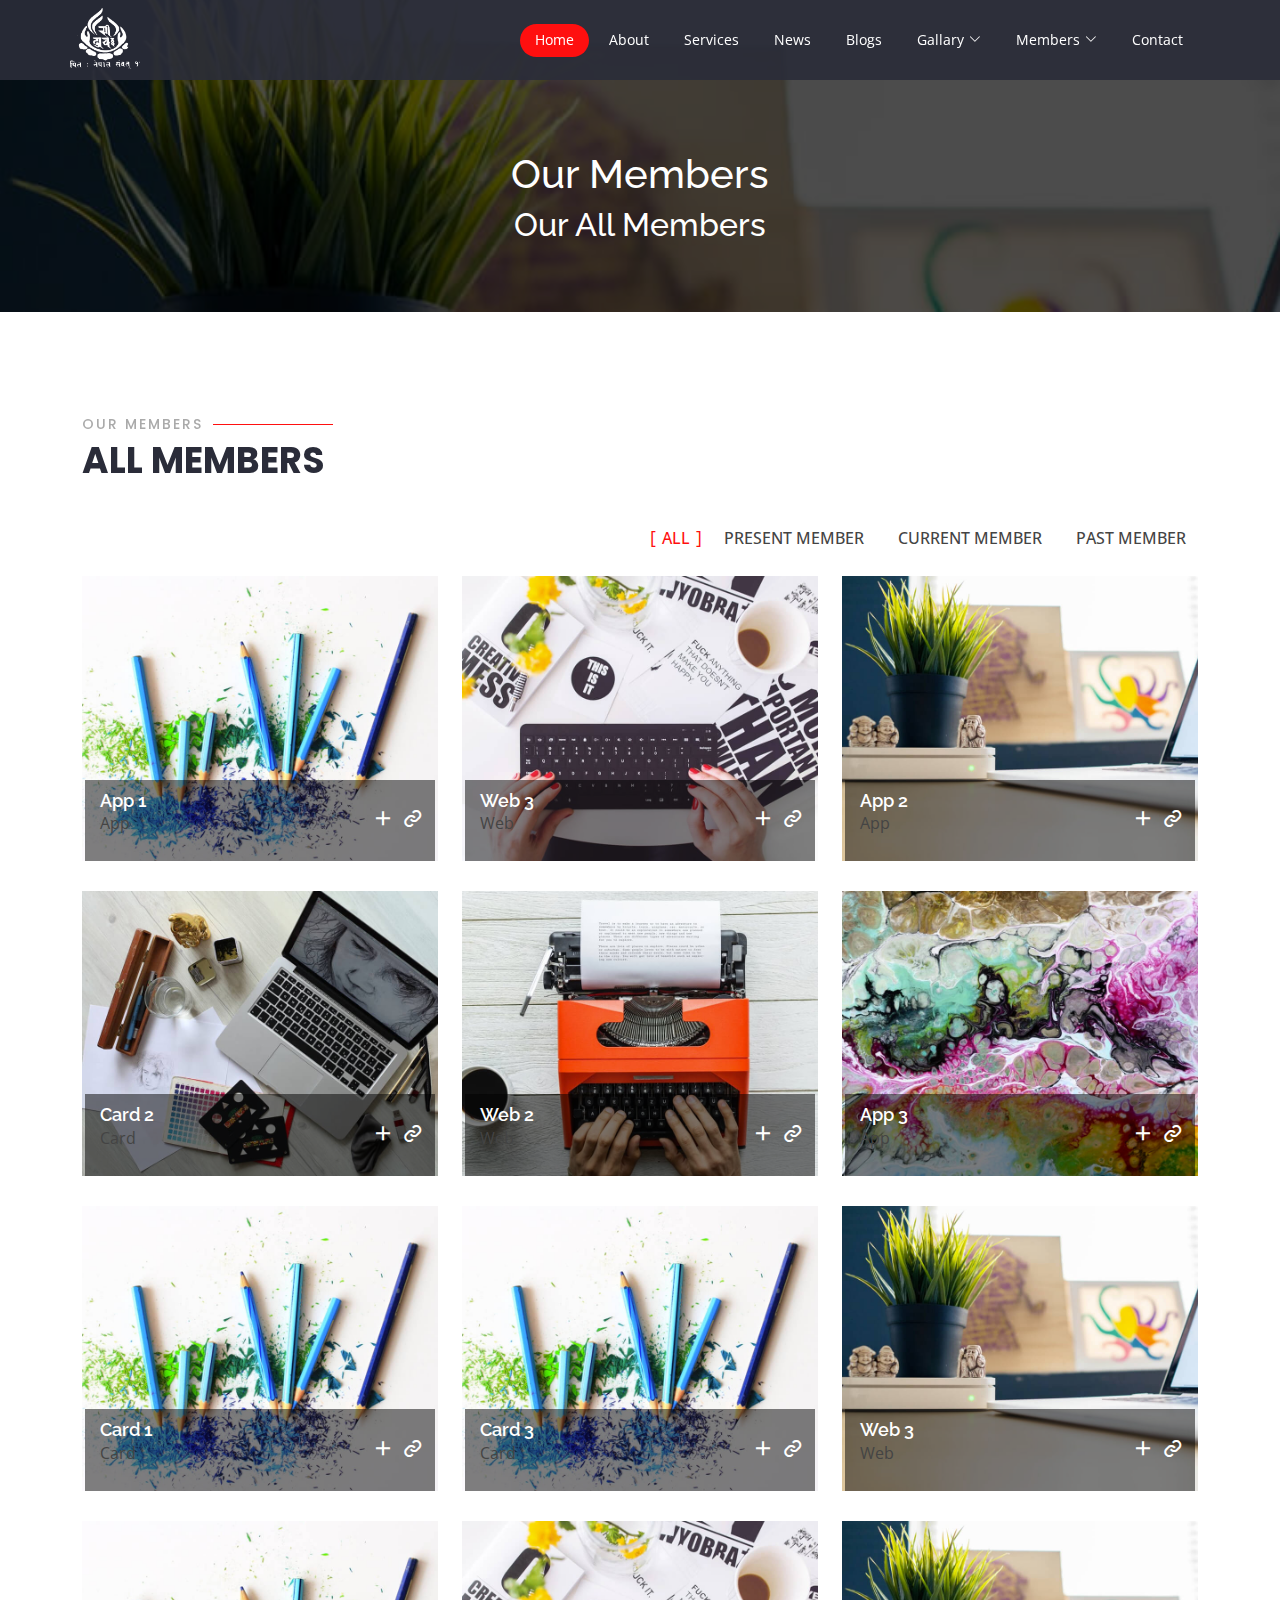
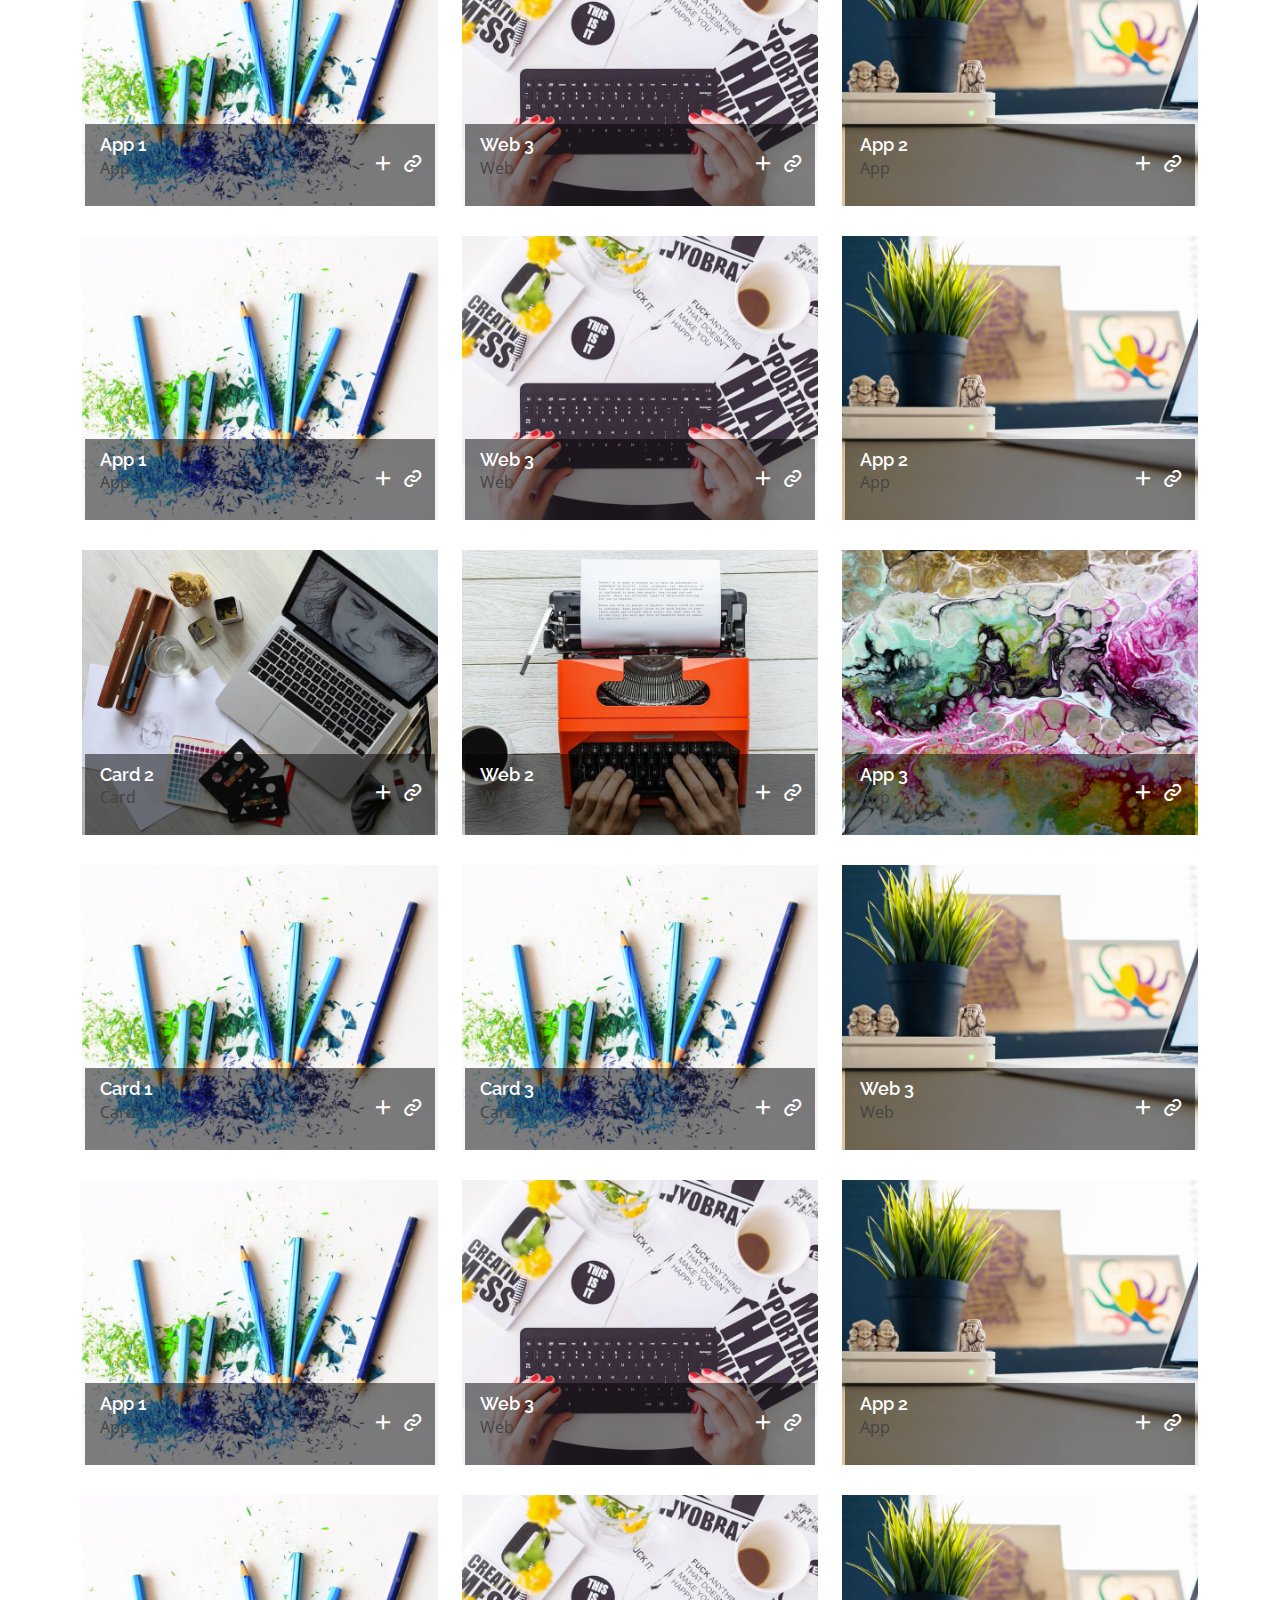
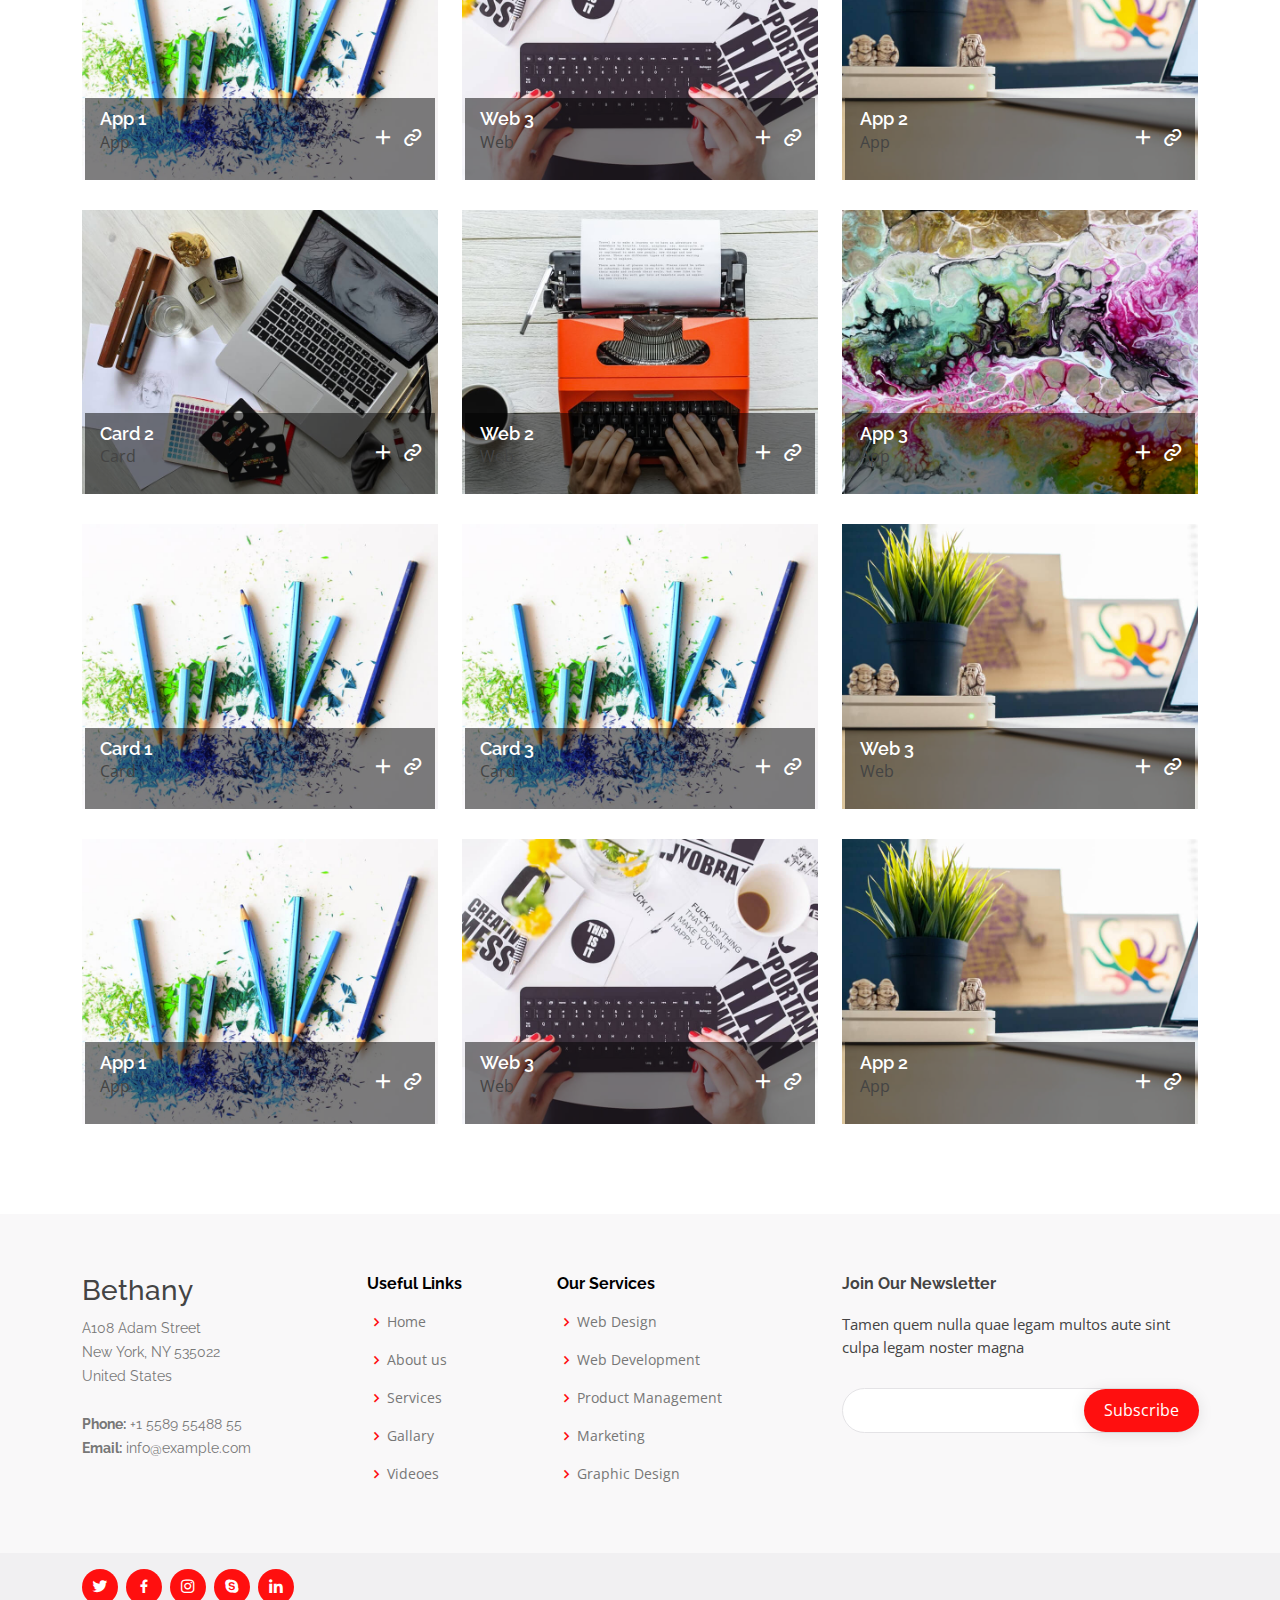
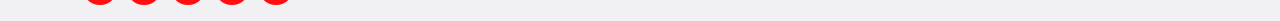
<file: member.html>
<!DOCTYPE html>
<html lang="en">

<head>
    <meta charset="utf-8">
    <meta content="width=device-width, initial-scale=1.0" name="viewport">

    <title>Jhi Pucha</title>
    <meta content="" name="description">
    <meta content="" name="keywords">

    <!-- Favicons -->
    <link href="assets/img/favicon.png" rel="icon">
    <link href="assets/img/apple-touch-icon.png" rel="apple-touch-icon">

    <!-- Google Fonts -->
    <link
        href="https://fonts.googleapis.com/css?family=Open+Sans:300,300i,400,400i,600,600i,700,700i|Raleway:300,300i,400,400i,500,500i,600,600i,700,700i|Poppins:300,300i,400,400i,500,500i,600,600i,700,700i"
        rel="stylesheet">

    <!-- Vendor CSS Files -->
    <link href="assets/vendor/animate.css/animate.min.css" rel="stylesheet">
    <link href="assets/vendor/aos/aos.css" rel="stylesheet">
    <link href="assets/vendor/bootstrap/css/bootstrap.min.css" rel="stylesheet">
    <link href="assets/vendor/bootstrap-icons/bootstrap-icons.css" rel="stylesheet">
    <link href="assets/vendor/boxicons/css/boxicons.min.css" rel="stylesheet">
    <link href="assets/vendor/glightbox/css/glightbox.min.css" rel="stylesheet">
    <link href="assets/vendor/remixicon/remixicon.css" rel="stylesheet">
    <link href="assets/vendor/swiper/swiper-bundle.min.css" rel="stylesheet">

    <!-- Template Main CSS File -->
    <link href="assets/css/style.css" rel="stylesheet">
    <link rel="stylesheet" href="assets/css/main.style.css">
</head>

<body>
    <!-- ======= Header ======= -->
    <header id="header" class="fixed-top d-flex align-items-center px-2 w-100">
        <div class="container d-flex align-items-center justify-content-between">

            <div class="row logo">
                <h1 class="col-3"><a href="index.html"><img src="assets/img/images/logo.png" class="" alt=""></a>
                </h1>
                <!-- Uncomment below if you prefer to use an image logo -->
                <!-- <a href="index.html"><img src="assets/img/logo.png" alt="" class="img-fluid"></a>-->
            </div>

            <nav id="navbar" class="navbar">
                <ul>
                    <li><a class="nav-link scrollto active" href="index.html">Home</a></li>
                    <li><a class="nav-link scrollto" href="about.html">About</a></li>
                    <li><a class="nav-link scrollto" href="Service.html">Services</a></li>
                    <!-- <li><a class="nav-link scrollto " href="member.html">Members</a></li> -->

                    <li><a class="nav-link scrollto" href="news.html">News</a></li>
                    <li><a class="nav-link scrollto" href="blog.html">Blogs</a></li>
                    <li class="dropdown"><a href="#"><span>Gallary</span> <i class="bi bi-chevron-down"></i></a>
                        <ul>
                            <li><a href="gallary.html">Gallary</a></li>
                            <li><a href="video.html">Video</a></li>
                        </ul>
                    </li>
                    <li class="dropdown"><a href="#"><span>Members</span> <i class="bi bi-chevron-down"></i></a>
                        <ul>
                            <li><a href="present.html">Present Members</a></li>
                            <li><a href="current.html">Current Members</a></li>
                            <li><a href="pastmem.html">Past Members</a></li>
                        </ul>
                    </li>
                    <li><a class="nav-link scrollto" href="contact.html">Contact</a></li>
                </ul>
                <i class="bi bi-list mobile-nav-toggle"></i>
            </nav><!-- .navbar -->

        </div>
    </header><!-- End Header -->

    <main id="main">

        <!-- ======= Blog Header ======= -->
        <div class="header-bg page-area">
            <div class="container position-relative">
                <div class="row">
                    <div class="col-md-12 col-sm-12 col-xs-12">
                        <div class="slider-content text-center">
                            <div class="header-bottom">
                                <div class="layer2">
                                    <h1 class="title2 animate__animated animate__backInLeft">Our Members</h1>
                                </div>
                                <div class="layer3">
                                    <h2 class="title3 animate__animated animate__backInRight">Our All Members</h2>
                                </div>
                            </div>
                        </div>
                    </div>
                </div>
            </div>
        </div>
        <!-- End Blog Header -->

        <!-- ======= Portfolio Section ======= -->
        <section id="member" class="portfolio">
            <div class="container">
                <div class="section-title" data-aos="zoom-out">
                    <h2>Our Members</h2>
                    <p>All members </p>
                </div>
                <ul id="portfolio-flters" class="d-flex justify-content-end" data-aos="fade-up">
                    <li data-filter="*" class="filter-active">All</li>
                    <li data-filter=".filter-app">Present member</li>
                    <li data-filter=".filter-card">Current member</li>
                    <li data-filter=".filter-web">past member</li>
                </ul>

                <div class="row portfolio-container" data-aos="fade-up">

                    <div class="col-lg-4 col-md-6 portfolio-item filter-app">
                        <div class="portfolio-img"><img src="assets/img/portfolio/1.jpg" class="img-fluid" alt=""></div>
                        <div class="portfolio-info">
                            <h4>App 1</h4>
                            <p>App</p>
                            <a href="assets/img/portfolio/1.jpg" data-gallery="portfolioGallery"
                                class="portfolio-lightbox preview-link" title="App 1"><i class="bx bx-plus"></i></a>
                            <a href="portfolio-details.html" class="details-link" title="More Details"><i
                                    class="bx bx-link"></i></a>
                        </div>
                    </div>

                    <div class="col-lg-4 col-md-6 portfolio-item filter-web">
                        <div class="portfolio-img"><img src="assets/img/portfolio/2.jpg" class="img-fluid" alt=""></div>
                        <div class="portfolio-info">
                            <h4>Web 3</h4>
                            <p>Web</p>
                            <a href="assets/img/portfolio/2.jpg" data-gallery="portfolioGallery"
                                class="portfolio-lightbox preview-link" title="Web 3"><i class="bx bx-plus"></i></a>
                            <a href="portfolio-details.html" class="details-link" title="More Details"><i
                                    class="bx bx-link"></i></a>
                        </div>
                    </div>

                    <div class="col-lg-4 col-md-6 portfolio-item filter-app">
                        <div class="portfolio-img"><img src="assets/img/portfolio/3.jpg" class="img-fluid" alt=""></div>
                        <div class="portfolio-info">
                            <h4>App 2</h4>
                            <p>App</p>
                            <a href="assets/img/portfolio/3" data-gallery="portfolioGallery"
                                class="portfolio-lightbox preview-link" title="App 2"><i class="bx bx-plus"></i></a>
                            <a href="portfolio-details.html" class="details-link" title="More Details"><i
                                    class="bx bx-link"></i></a>
                        </div>
                    </div>

                    <div class="col-lg-4 col-md-6 portfolio-item filter-card">
                        <div class="portfolio-img"><img src="assets/img/portfolio/4.jpg" class="img-fluid" alt=""></div>
                        <div class="portfolio-info">
                            <h4>Card 2</h4>
                            <p>Card</p>
                            <a href="assets/img/portfolio/4.jpg" data-gallery="portfolioGallery"
                                class="portfolio-lightbox preview-link" title="Card 2"><i class="bx bx-plus"></i></a>
                            <a href="portfolio-details.html" class="details-link" title="More Details"><i
                                    class="bx bx-link"></i></a>
                        </div>
                    </div>

                    <div class="col-lg-4 col-md-6 portfolio-item filter-web">
                        <div class="portfolio-img"><img src="assets/img/portfolio/5.jpg" class="img-fluid" alt=""></div>
                        <div class="portfolio-info">
                            <h4>Web 2</h4>
                            <p>Web</p>
                            <a href="assets/img/portfolio/5.jpg" data-gallery="portfolioGallery"
                                class="portfolio-lightbox preview-link" title="Web 2"><i class="bx bx-plus"></i></a>
                            <a href="portfolio-details.html" class="details-link" title="More Details"><i
                                    class="bx bx-link"></i></a>
                        </div>
                    </div>

                    <div class="col-lg-4 col-md-6 portfolio-item filter-app">
                        <div class="portfolio-img"><img src="assets/img/portfolio/6.jpg" class="img-fluid" alt=""></div>
                        <div class="portfolio-info">
                            <h4>App 3</h4>
                            <p>App</p>
                            <a href="assets/img/portfolio/6.jpg" data-gallery="portfolioGallery"
                                class="portfolio-lightbox preview-link" title="App 3"><i class="bx bx-plus"></i></a>
                            <a href="portfolio-details.html" class="details-link" title="More Details"><i
                                    class="bx bx-link"></i></a>
                        </div>
                    </div>

                    <div class="col-lg-4 col-md-6 portfolio-item filter-card">
                        <div class="portfolio-img"><img src="assets/img/portfolio/1.jpg" class="img-fluid" alt=""></div>
                        <div class="portfolio-info">
                            <h4>Card 1</h4>
                            <p>Card</p>
                            <a href="assets/img/portfolio/1.jpg" data-gallery="portfolioGallery"
                                class="portfolio-lightbox preview-link" title="Card 1"><i class="bx bx-plus"></i></a>
                            <a href="portfolio-details.html" class="details-link" title="More Details"><i
                                    class="bx bx-link"></i></a>
                        </div>
                    </div>

                    <div class="col-lg-4 col-md-6 portfolio-item filter-card">
                        <div class="portfolio-img"><img src="assets/img/portfolio/1.jpg" class="img-fluid" alt=""></div>
                        <div class="portfolio-info">
                            <h4>Card 3</h4>
                            <p>Card</p>
                            <a href="assets/img/portfolio/1.jpg" data-gallery="portfolioGallery"
                                class="portfolio-lightbox preview-link" title="Card 3"><i class="bx bx-plus"></i></a>
                            <a href="portfolio-details.html" class="details-link" title="More Details"><i
                                    class="bx bx-link"></i></a>
                        </div>
                    </div>

                    <div class="col-lg-4 col-md-6 portfolio-item filter-web">
                        <div class="portfolio-img"><img src="assets/img/portfolio/3.jpg" class="img-fluid" alt=""></div>
                        <div class="portfolio-info">
                            <h4>Web 3</h4>
                            <p>Web</p>
                            <a href="assets/img/portfolio/3.jpg" data-gallery="portfolioGallery"
                                class="portfolio-lightbox preview-link" title="Web 3"><i class="bx bx-plus"></i></a>
                            <a href="portfolio-details.html" class="details-link" title="More Details"><i
                                    class="bx bx-link"></i></a>
                        </div>
                    </div>
                    <div class="col-lg-4 col-md-6 portfolio-item filter-app">
                        <div class="portfolio-img"><img src="assets/img/portfolio/1.jpg" class="img-fluid" alt=""></div>
                        <div class="portfolio-info">
                            <h4>App 1</h4>
                            <p>App</p>
                            <a href="assets/img/portfolio/1.jpg" data-gallery="portfolioGallery"
                                class="portfolio-lightbox preview-link" title="App 1"><i class="bx bx-plus"></i></a>
                            <a href="portfolio-details.html" class="details-link" title="More Details"><i
                                    class="bx bx-link"></i></a>
                        </div>
                    </div>

                    <div class="col-lg-4 col-md-6 portfolio-item filter-web">
                        <div class="portfolio-img"><img src="assets/img/portfolio/2.jpg" class="img-fluid" alt=""></div>
                        <div class="portfolio-info">
                            <h4>Web 3</h4>
                            <p>Web</p>
                            <a href="assets/img/portfolio/2.jpg" data-gallery="portfolioGallery"
                                class="portfolio-lightbox preview-link" title="Web 3"><i class="bx bx-plus"></i></a>
                            <a href="portfolio-details.html" class="details-link" title="More Details"><i
                                    class="bx bx-link"></i></a>
                        </div>
                    </div>

                    <div class="col-lg-4 col-md-6 portfolio-item filter-app">
                        <div class="portfolio-img"><img src="assets/img/portfolio/3.jpg" class="img-fluid" alt=""></div>
                        <div class="portfolio-info">
                            <h4>App 2</h4>
                            <p>App</p>
                            <a href="assets/img/portfolio/3" data-gallery="portfolioGallery"
                                class="portfolio-lightbox preview-link" title="App 2"><i class="bx bx-plus"></i></a>
                            <a href="portfolio-details.html" class="details-link" title="More Details"><i
                                    class="bx bx-link"></i></a>
                        </div>
                    </div>
                    <div class="col-lg-4 col-md-6 portfolio-item filter-app">
                        <div class="portfolio-img"><img src="assets/img/portfolio/1.jpg" class="img-fluid" alt=""></div>
                        <div class="portfolio-info">
                            <h4>App 1</h4>
                            <p>App</p>
                            <a href="assets/img/portfolio/1.jpg" data-gallery="portfolioGallery"
                                class="portfolio-lightbox preview-link" title="App 1"><i class="bx bx-plus"></i></a>
                            <a href="portfolio-details.html" class="details-link" title="More Details"><i
                                    class="bx bx-link"></i></a>
                        </div>
                    </div>

                    <div class="col-lg-4 col-md-6 portfolio-item filter-web">
                        <div class="portfolio-img"><img src="assets/img/portfolio/2.jpg" class="img-fluid" alt=""></div>
                        <div class="portfolio-info">
                            <h4>Web 3</h4>
                            <p>Web</p>
                            <a href="assets/img/portfolio/2.jpg" data-gallery="portfolioGallery"
                                class="portfolio-lightbox preview-link" title="Web 3"><i class="bx bx-plus"></i></a>
                            <a href="portfolio-details.html" class="details-link" title="More Details"><i
                                    class="bx bx-link"></i></a>
                        </div>
                    </div>

                    <div class="col-lg-4 col-md-6 portfolio-item filter-app">
                        <div class="portfolio-img"><img src="assets/img/portfolio/3.jpg" class="img-fluid" alt=""></div>
                        <div class="portfolio-info">
                            <h4>App 2</h4>
                            <p>App</p>
                            <a href="assets/img/portfolio/3" data-gallery="portfolioGallery"
                                class="portfolio-lightbox preview-link" title="App 2"><i class="bx bx-plus"></i></a>
                            <a href="portfolio-details.html" class="details-link" title="More Details"><i
                                    class="bx bx-link"></i></a>
                        </div>
                    </div>

                    <div class="col-lg-4 col-md-6 portfolio-item filter-card">
                        <div class="portfolio-img"><img src="assets/img/portfolio/4.jpg" class="img-fluid" alt=""></div>
                        <div class="portfolio-info">
                            <h4>Card 2</h4>
                            <p>Card</p>
                            <a href="assets/img/portfolio/4.jpg" data-gallery="portfolioGallery"
                                class="portfolio-lightbox preview-link" title="Card 2"><i class="bx bx-plus"></i></a>
                            <a href="portfolio-details.html" class="details-link" title="More Details"><i
                                    class="bx bx-link"></i></a>
                        </div>
                    </div>

                    <div class="col-lg-4 col-md-6 portfolio-item filter-web">
                        <div class="portfolio-img"><img src="assets/img/portfolio/5.jpg" class="img-fluid" alt=""></div>
                        <div class="portfolio-info">
                            <h4>Web 2</h4>
                            <p>Web</p>
                            <a href="assets/img/portfolio/5.jpg" data-gallery="portfolioGallery"
                                class="portfolio-lightbox preview-link" title="Web 2"><i class="bx bx-plus"></i></a>
                            <a href="portfolio-details.html" class="details-link" title="More Details"><i
                                    class="bx bx-link"></i></a>
                        </div>
                    </div>

                    <div class="col-lg-4 col-md-6 portfolio-item filter-app">
                        <div class="portfolio-img"><img src="assets/img/portfolio/6.jpg" class="img-fluid" alt=""></div>
                        <div class="portfolio-info">
                            <h4>App 3</h4>
                            <p>App</p>
                            <a href="assets/img/portfolio/6.jpg" data-gallery="portfolioGallery"
                                class="portfolio-lightbox preview-link" title="App 3"><i class="bx bx-plus"></i></a>
                            <a href="portfolio-details.html" class="details-link" title="More Details"><i
                                    class="bx bx-link"></i></a>
                        </div>
                    </div>

                    <div class="col-lg-4 col-md-6 portfolio-item filter-card">
                        <div class="portfolio-img"><img src="assets/img/portfolio/1.jpg" class="img-fluid" alt=""></div>
                        <div class="portfolio-info">
                            <h4>Card 1</h4>
                            <p>Card</p>
                            <a href="assets/img/portfolio/1.jpg" data-gallery="portfolioGallery"
                                class="portfolio-lightbox preview-link" title="Card 1"><i class="bx bx-plus"></i></a>
                            <a href="portfolio-details.html" class="details-link" title="More Details"><i
                                    class="bx bx-link"></i></a>
                        </div>
                    </div>

                    <div class="col-lg-4 col-md-6 portfolio-item filter-card">
                        <div class="portfolio-img"><img src="assets/img/portfolio/1.jpg" class="img-fluid" alt=""></div>
                        <div class="portfolio-info">
                            <h4>Card 3</h4>
                            <p>Card</p>
                            <a href="assets/img/portfolio/1.jpg" data-gallery="portfolioGallery"
                                class="portfolio-lightbox preview-link" title="Card 3"><i class="bx bx-plus"></i></a>
                            <a href="portfolio-details.html" class="details-link" title="More Details"><i
                                    class="bx bx-link"></i></a>
                        </div>
                    </div>

                    <div class="col-lg-4 col-md-6 portfolio-item filter-web">
                        <div class="portfolio-img"><img src="assets/img/portfolio/3.jpg" class="img-fluid" alt=""></div>
                        <div class="portfolio-info">
                            <h4>Web 3</h4>
                            <p>Web</p>
                            <a href="assets/img/portfolio/3.jpg" data-gallery="portfolioGallery"
                                class="portfolio-lightbox preview-link" title="Web 3"><i class="bx bx-plus"></i></a>
                            <a href="portfolio-details.html" class="details-link" title="More Details"><i
                                    class="bx bx-link"></i></a>
                        </div>
                    </div>
                    <div class="col-lg-4 col-md-6 portfolio-item filter-app">
                        <div class="portfolio-img"><img src="assets/img/portfolio/1.jpg" class="img-fluid" alt=""></div>
                        <div class="portfolio-info">
                            <h4>App 1</h4>
                            <p>App</p>
                            <a href="assets/img/portfolio/1.jpg" data-gallery="portfolioGallery"
                                class="portfolio-lightbox preview-link" title="App 1"><i class="bx bx-plus"></i></a>
                            <a href="portfolio-details.html" class="details-link" title="More Details"><i
                                    class="bx bx-link"></i></a>
                        </div>
                    </div>

                    <div class="col-lg-4 col-md-6 portfolio-item filter-web">
                        <div class="portfolio-img"><img src="assets/img/portfolio/2.jpg" class="img-fluid" alt=""></div>
                        <div class="portfolio-info">
                            <h4>Web 3</h4>
                            <p>Web</p>
                            <a href="assets/img/portfolio/2.jpg" data-gallery="portfolioGallery"
                                class="portfolio-lightbox preview-link" title="Web 3"><i class="bx bx-plus"></i></a>
                            <a href="portfolio-details.html" class="details-link" title="More Details"><i
                                    class="bx bx-link"></i></a>
                        </div>
                    </div>

                    <div class="col-lg-4 col-md-6 portfolio-item filter-app">
                        <div class="portfolio-img"><img src="assets/img/portfolio/3.jpg" class="img-fluid" alt=""></div>
                        <div class="portfolio-info">
                            <h4>App 2</h4>
                            <p>App</p>
                            <a href="assets/img/portfolio/3" data-gallery="portfolioGallery"
                                class="portfolio-lightbox preview-link" title="App 2"><i class="bx bx-plus"></i></a>
                            <a href="portfolio-details.html" class="details-link" title="More Details"><i
                                    class="bx bx-link"></i></a>
                        </div>
                    </div>
                    <div class="col-lg-4 col-md-6 portfolio-item filter-app">
                        <div class="portfolio-img"><img src="assets/img/portfolio/1.jpg" class="img-fluid" alt=""></div>
                        <div class="portfolio-info">
                            <h4>App 1</h4>
                            <p>App</p>
                            <a href="assets/img/portfolio/1.jpg" data-gallery="portfolioGallery"
                                class="portfolio-lightbox preview-link" title="App 1"><i class="bx bx-plus"></i></a>
                            <a href="portfolio-details.html" class="details-link" title="More Details"><i
                                    class="bx bx-link"></i></a>
                        </div>
                    </div>

                    <div class="col-lg-4 col-md-6 portfolio-item filter-web">
                        <div class="portfolio-img"><img src="assets/img/portfolio/2.jpg" class="img-fluid" alt=""></div>
                        <div class="portfolio-info">
                            <h4>Web 3</h4>
                            <p>Web</p>
                            <a href="assets/img/portfolio/2.jpg" data-gallery="portfolioGallery"
                                class="portfolio-lightbox preview-link" title="Web 3"><i class="bx bx-plus"></i></a>
                            <a href="portfolio-details.html" class="details-link" title="More Details"><i
                                    class="bx bx-link"></i></a>
                        </div>
                    </div>

                    <div class="col-lg-4 col-md-6 portfolio-item filter-app">
                        <div class="portfolio-img"><img src="assets/img/portfolio/3.jpg" class="img-fluid" alt=""></div>
                        <div class="portfolio-info">
                            <h4>App 2</h4>
                            <p>App</p>
                            <a href="assets/img/portfolio/3" data-gallery="portfolioGallery"
                                class="portfolio-lightbox preview-link" title="App 2"><i class="bx bx-plus"></i></a>
                            <a href="portfolio-details.html" class="details-link" title="More Details"><i
                                    class="bx bx-link"></i></a>
                        </div>
                    </div>

                    <div class="col-lg-4 col-md-6 portfolio-item filter-card">
                        <div class="portfolio-img"><img src="assets/img/portfolio/4.jpg" class="img-fluid" alt=""></div>
                        <div class="portfolio-info">
                            <h4>Card 2</h4>
                            <p>Card</p>
                            <a href="assets/img/portfolio/4.jpg" data-gallery="portfolioGallery"
                                class="portfolio-lightbox preview-link" title="Card 2"><i class="bx bx-plus"></i></a>
                            <a href="portfolio-details.html" class="details-link" title="More Details"><i
                                    class="bx bx-link"></i></a>
                        </div>
                    </div>

                    <div class="col-lg-4 col-md-6 portfolio-item filter-web">
                        <div class="portfolio-img"><img src="assets/img/portfolio/5.jpg" class="img-fluid" alt=""></div>
                        <div class="portfolio-info">
                            <h4>Web 2</h4>
                            <p>Web</p>
                            <a href="assets/img/portfolio/5.jpg" data-gallery="portfolioGallery"
                                class="portfolio-lightbox preview-link" title="Web 2"><i class="bx bx-plus"></i></a>
                            <a href="portfolio-details.html" class="details-link" title="More Details"><i
                                    class="bx bx-link"></i></a>
                        </div>
                    </div>

                    <div class="col-lg-4 col-md-6 portfolio-item filter-app">
                        <div class="portfolio-img"><img src="assets/img/portfolio/6.jpg" class="img-fluid" alt=""></div>
                        <div class="portfolio-info">
                            <h4>App 3</h4>
                            <p>App</p>
                            <a href="assets/img/portfolio/6.jpg" data-gallery="portfolioGallery"
                                class="portfolio-lightbox preview-link" title="App 3"><i class="bx bx-plus"></i></a>
                            <a href="portfolio-details.html" class="details-link" title="More Details"><i
                                    class="bx bx-link"></i></a>
                        </div>
                    </div>

                    <div class="col-lg-4 col-md-6 portfolio-item filter-card">
                        <div class="portfolio-img"><img src="assets/img/portfolio/1.jpg" class="img-fluid" alt=""></div>
                        <div class="portfolio-info">
                            <h4>Card 1</h4>
                            <p>Card</p>
                            <a href="assets/img/portfolio/1.jpg" data-gallery="portfolioGallery"
                                class="portfolio-lightbox preview-link" title="Card 1"><i class="bx bx-plus"></i></a>
                            <a href="portfolio-details.html" class="details-link" title="More Details"><i
                                    class="bx bx-link"></i></a>
                        </div>
                    </div>

                    <div class="col-lg-4 col-md-6 portfolio-item filter-card">
                        <div class="portfolio-img"><img src="assets/img/portfolio/1.jpg" class="img-fluid" alt=""></div>
                        <div class="portfolio-info">
                            <h4>Card 3</h4>
                            <p>Card</p>
                            <a href="assets/img/portfolio/1.jpg" data-gallery="portfolioGallery"
                                class="portfolio-lightbox preview-link" title="Card 3"><i class="bx bx-plus"></i></a>
                            <a href="portfolio-details.html" class="details-link" title="More Details"><i
                                    class="bx bx-link"></i></a>
                        </div>
                    </div>

                    <div class="col-lg-4 col-md-6 portfolio-item filter-web">
                        <div class="portfolio-img"><img src="assets/img/portfolio/3.jpg" class="img-fluid" alt=""></div>
                        <div class="portfolio-info">
                            <h4>Web 3</h4>
                            <p>Web</p>
                            <a href="assets/img/portfolio/3.jpg" data-gallery="portfolioGallery"
                                class="portfolio-lightbox preview-link" title="Web 3"><i class="bx bx-plus"></i></a>
                            <a href="portfolio-details.html" class="details-link" title="More Details"><i
                                    class="bx bx-link"></i></a>
                        </div>
                    </div>
                    <div class="col-lg-4 col-md-6 portfolio-item filter-app">
                        <div class="portfolio-img"><img src="assets/img/portfolio/1.jpg" class="img-fluid" alt=""></div>
                        <div class="portfolio-info">
                            <h4>App 1</h4>
                            <p>App</p>
                            <a href="assets/img/portfolio/1.jpg" data-gallery="portfolioGallery"
                                class="portfolio-lightbox preview-link" title="App 1"><i class="bx bx-plus"></i></a>
                            <a href="portfolio-details.html" class="details-link" title="More Details"><i
                                    class="bx bx-link"></i></a>
                        </div>
                    </div>

                    <div class="col-lg-4 col-md-6 portfolio-item filter-web">
                        <div class="portfolio-img"><img src="assets/img/portfolio/2.jpg" class="img-fluid" alt=""></div>
                        <div class="portfolio-info">
                            <h4>Web 3</h4>
                            <p>Web</p>
                            <a href="assets/img/portfolio/2.jpg" data-gallery="portfolioGallery"
                                class="portfolio-lightbox preview-link" title="Web 3"><i class="bx bx-plus"></i></a>
                            <a href="portfolio-details.html" class="details-link" title="More Details"><i
                                    class="bx bx-link"></i></a>
                        </div>
                    </div>

                    <div class="col-lg-4 col-md-6 portfolio-item filter-app">
                        <div class="portfolio-img"><img src="assets/img/portfolio/3.jpg" class="img-fluid" alt=""></div>
                        <div class="portfolio-info">
                            <h4>App 2</h4>
                            <p>App</p>
                            <a href="assets/img/portfolio/3" data-gallery="portfolioGallery"
                                class="portfolio-lightbox preview-link" title="App 2"><i class="bx bx-plus"></i></a>
                            <a href="portfolio-details.html" class="details-link" title="More Details"><i
                                    class="bx bx-link"></i></a>
                        </div>
                    </div>

                </div>

            </div>
        </section>
        <!-- End Portfolio Section -->

        <!-- ======= Footer ======= -->
        <footer id="footer">

            <div class="footer-top">
                <div class="container">
                    <div class="row">

                        <div class="col-lg-3 col-md-6 footer-contact">
                            <h3>Bethany</h3>
                            <p>
                                A108 Adam Street <br>
                                New York, NY 535022<br>
                                United States <br><br>
                                <strong>Phone:</strong> +1 5589 55488 55<br>
                                <strong>Email:</strong> info@example.com<br>
                            </p>
                        </div>

                        <div class="col-lg-2 col-md-6 footer-links">
                            <h4>Useful Links</h4>
                            <ul>
                                <li><i class="bx bx-chevron-right"></i> <a href="#">Home</a></li>
                                <li><i class="bx bx-chevron-right"></i> <a href="#">About us</a></li>
                                <li><i class="bx bx-chevron-right"></i> <a href="#">Services</a></li>
                                <li><i class="bx bx-chevron-right"></i> <a href="#">Gallary</a></li>
                                <li><i class="bx bx-chevron-right"></i> <a href="#">Videoes</a></li>
                            </ul>
                        </div>

                        <div class="col-lg-3 col-md-6 footer-links">
                            <h4>Our Services</h4>
                            <ul>
                                <li><i class="bx bx-chevron-right"></i> <a href="#">Web Design</a></li>
                                <li><i class="bx bx-chevron-right"></i> <a href="#">Web Development</a></li>
                                <li><i class="bx bx-chevron-right"></i> <a href="#">Product Management</a></li>
                                <li><i class="bx bx-chevron-right"></i> <a href="#">Marketing</a></li>
                                <li><i class="bx bx-chevron-right"></i> <a href="#">Graphic Design</a></li>
                            </ul>
                        </div>

                        <div class="col-lg-4 col-md-6 footer-newsletter">
                            <h4>Join Our Newsletter</h4>
                            <p>Tamen quem nulla quae legam multos aute sint culpa legam noster magna</p>
                            <form action="" method="post">
                                <input type="email" name="email"><input type="submit" value="Subscribe">
                            </form>
                        </div>

                    </div>
                </div>
            </div>

            <div class="container d-md-flex py-3">
                <div class="social-links text-center text-md-right pt-3 pt-md-0">
                    <a href="#" class="twitter"><i class="bx bxl-twitter"></i></a>
                    <a href="#" class="facebook"><i class="bx bxl-facebook"></i></a>
                    <a href="#" class="instagram"><i class="bx bxl-instagram"></i></a>
                    <a href="#" class="google-plus"><i class="bx bxl-skype"></i></a>
                    <a href="#" class="linkedin"><i class="bx bxl-linkedin"></i></a>
                </div>
            </div>
        </footer><!-- End Footer -->
        <a href="#" class="back-to-top d-flex align-items-center justify-content-center"><i
                class="bi bi-arrow-up-short"></i></a>

        <!-- Vendor JS Files -->
        <script src="assets/vendor/aos/aos.js"></script>
        <script src="assets/vendor/bootstrap/js/bootstrap.bundle.min.js"></script>
        <script src="assets/vendor/glightbox/js/glightbox.min.js"></script>
        <script src="assets/vendor/isotope-layout/isotope.pkgd.min.js"></script>
        <script src="assets/vendor/swiper/swiper-bundle.min.js"></script>
        <script src="assets/vendor/php-email-form/validate.js"></script>

        <!-- Template Main JS File -->
        <script src="assets/js/main.js"></script>

</body>

</html>
</file>
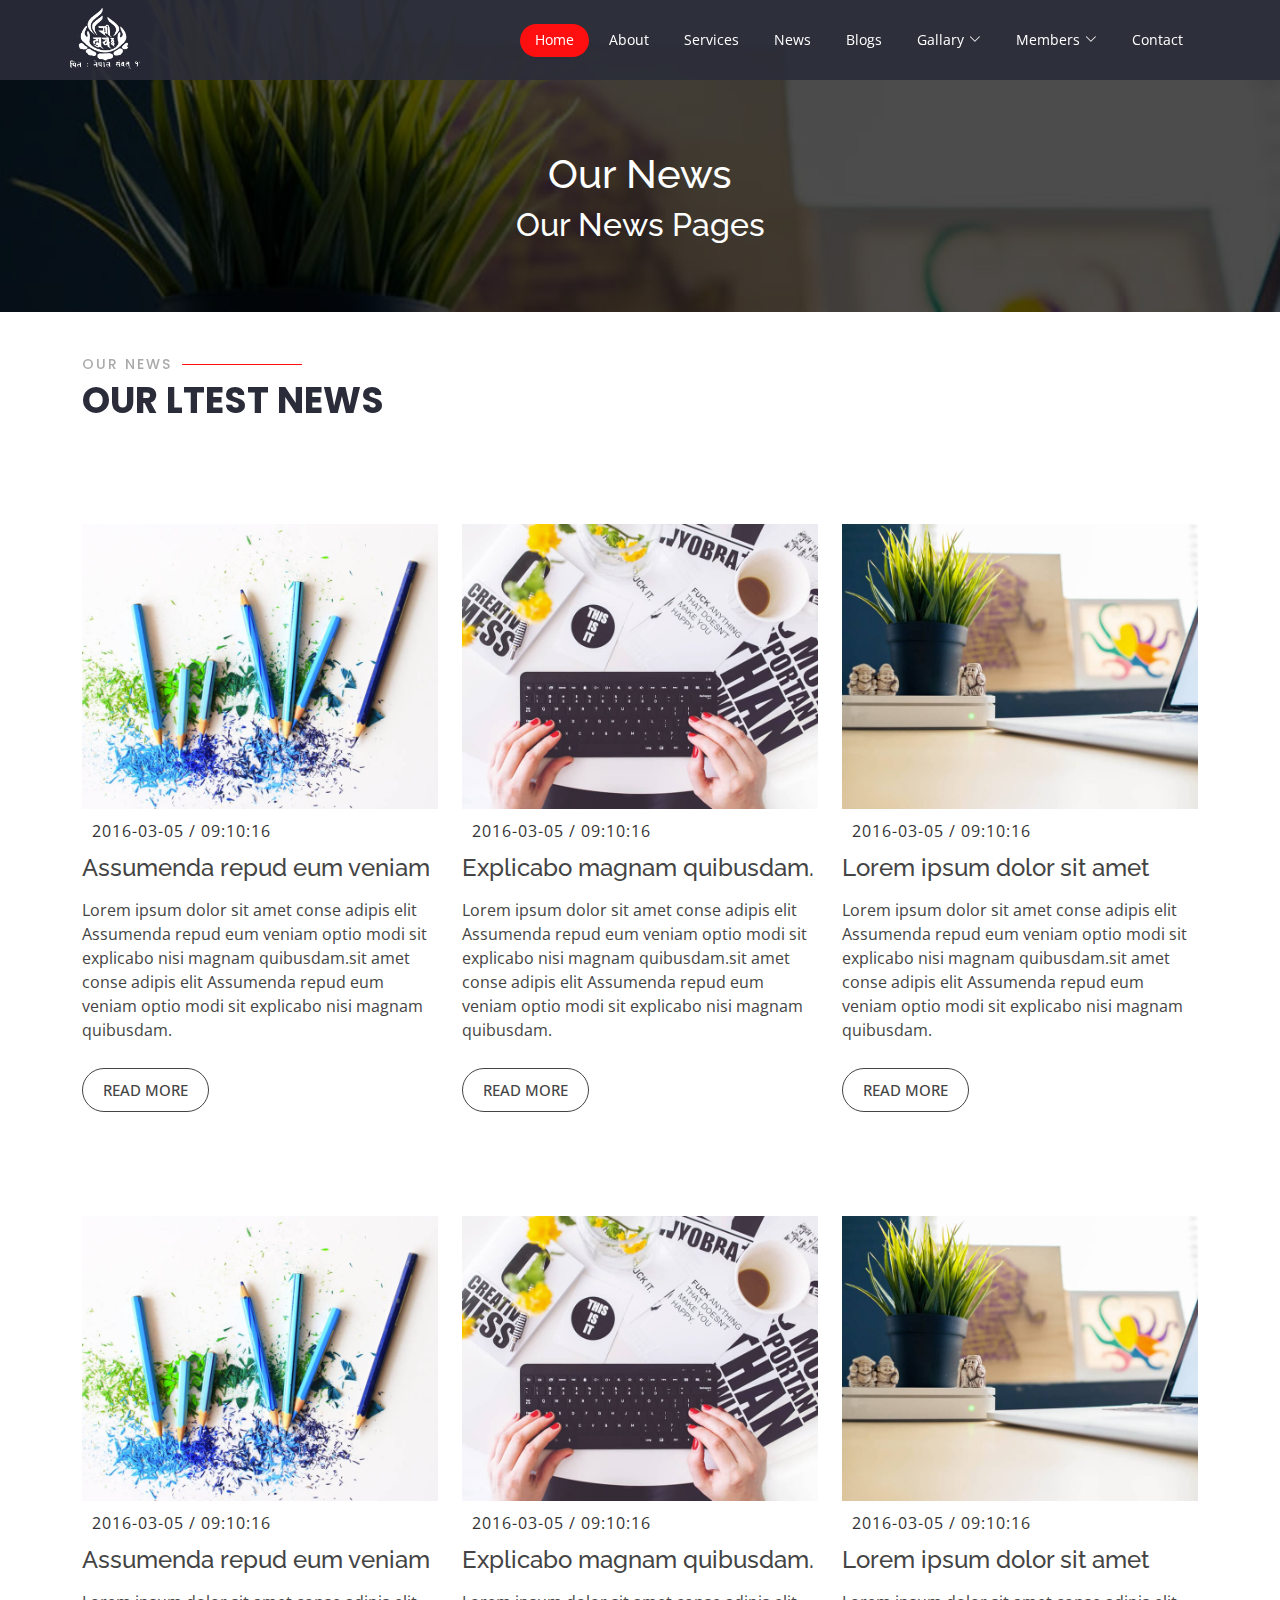
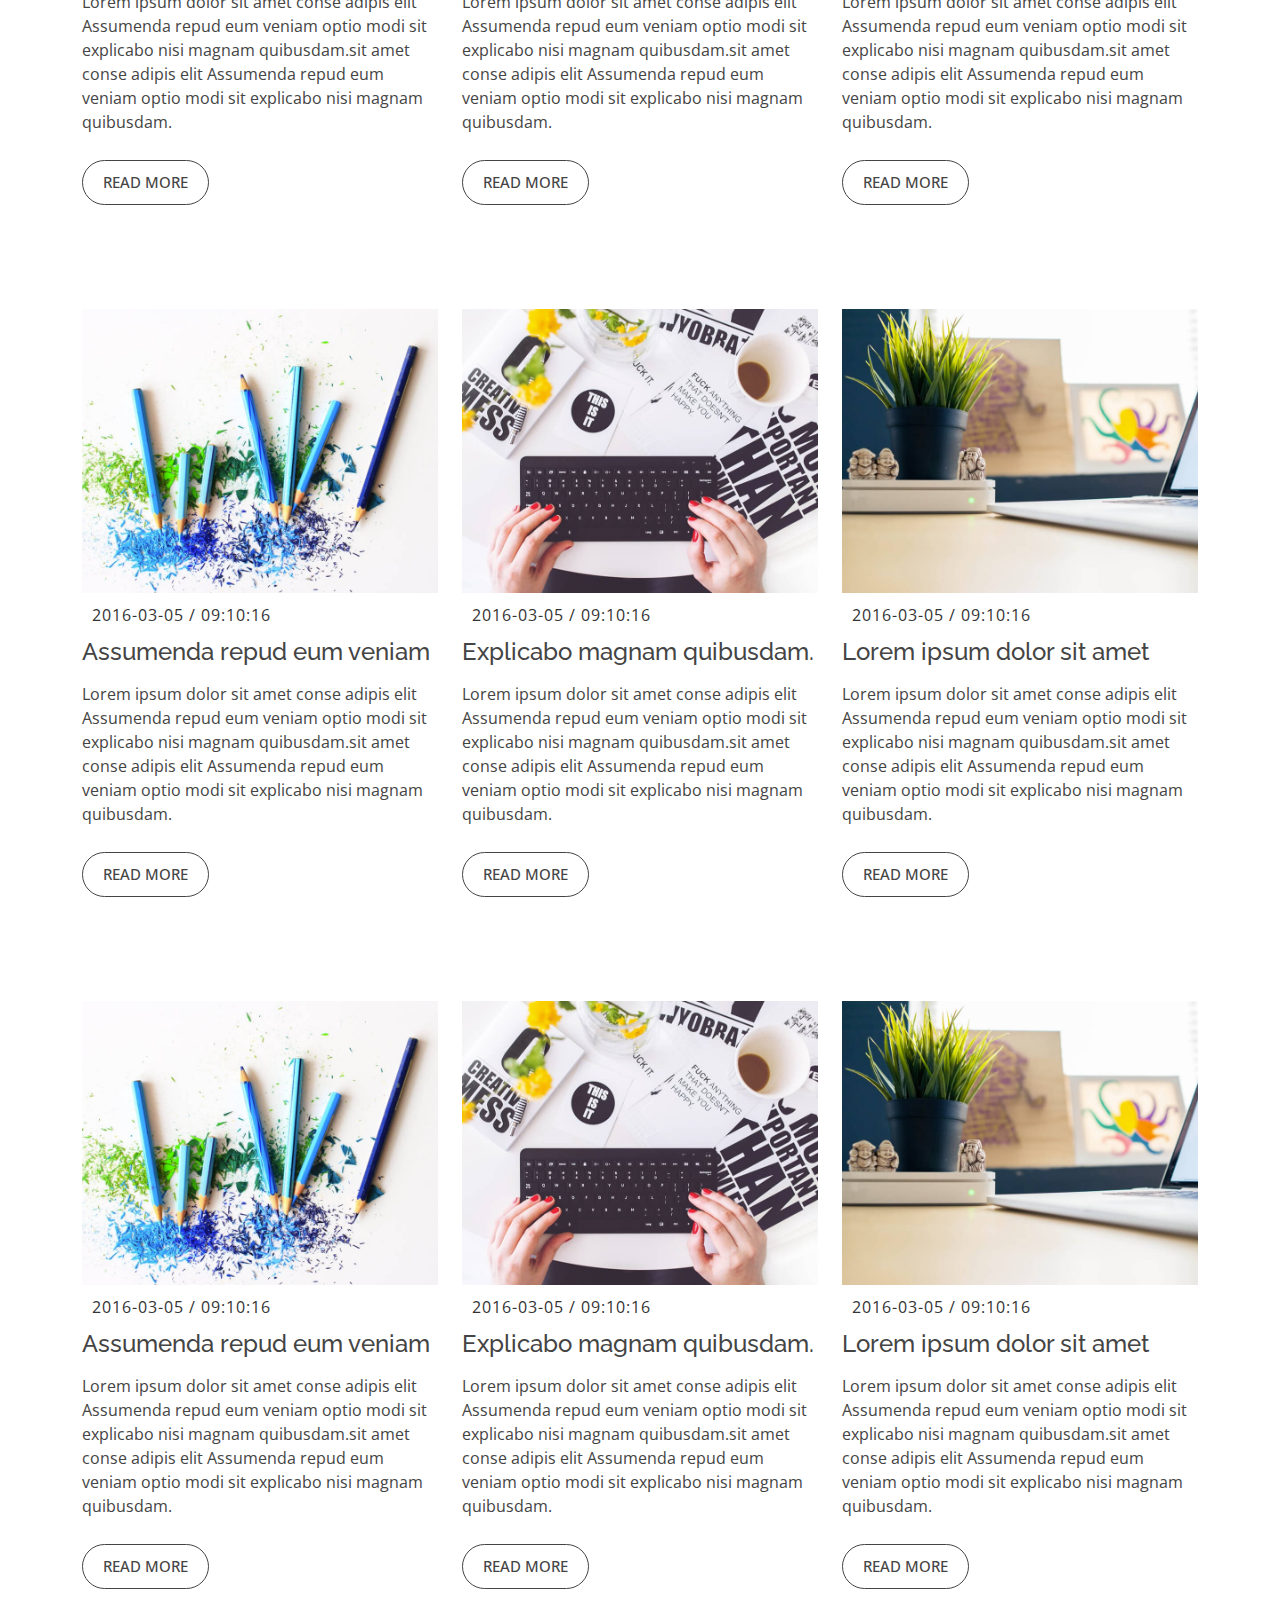
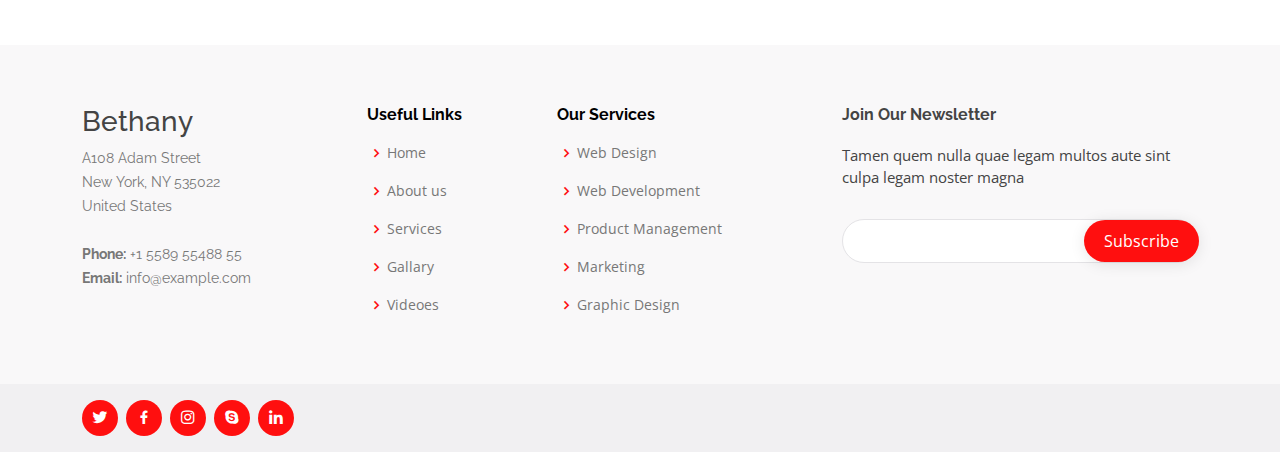
<file: news.html>
<!DOCTYPE html>
<html lang="en">

<head>
  <meta charset="utf-8">
  <meta content="width=device-width, initial-scale=1.0" name="viewport">

  <title>Jhi Pucha</title>
  <meta content="" name="description">
  <meta content="" name="keywords">

  <!-- Favicons -->
  <link href="assets/img/images/limg-removebg-preview.png" rel="icon">
  <!-- <link href="assets/img/apple-touch-icon.png" rel="apple-touch-icon"> -->

  <!-- Google Fonts -->
  <link
    href="https://fonts.googleapis.com/css?family=Open+Sans:300,300i,400,400i,600,600i,700,700i|Raleway:300,300i,400,400i,500,500i,600,600i,700,700i|Poppins:300,300i,400,400i,500,500i,600,600i,700,700i"
    rel="stylesheet">

  <!-- Vendor CSS Files -->
  <link href="assets/vendor/animate.css/animate.min.css" rel="stylesheet">
  <link href="assets/vendor/aos/aos.css" rel="stylesheet">
  <link href="assets/vendor/bootstrap/css/bootstrap.min.css" rel="stylesheet">
  <link href="assets/vendor/bootstrap-icons/bootstrap-icons.css" rel="stylesheet">
  <link href="assets/vendor/boxicons/css/boxicons.min.css" rel="stylesheet">
  <link href="assets/vendor/glightbox/css/glightbox.min.css" rel="stylesheet">
  <link href="assets/vendor/remixicon/remixicon.css" rel="stylesheet">
  <link href="assets/vendor/swiper/swiper-bundle.min.css" rel="stylesheet">

  <!-- Template Main CSS File -->
  <link href="assets/css/style.css" rel="stylesheet">
  <link rel="stylesheet" href="assets/css/main.style.css">
</head>

<body>
  <!-- ======= Header ======= -->
  <header id="header" class="fixed-top d-flex align-items-center px-2 w-100">
    <div class="container d-flex align-items-center justify-content-between">

      <div class="row logo">
        <h1 class="col-3"><a href="index.html"><img src="assets/img/images/logo.png" class="" alt=""></a>
        </h1>
        <!-- Uncomment below if you prefer to use an image logo -->
        <!-- <a href="index.html"><img src="assets/img/logo.png" alt="" class="img-fluid"></a>-->
      </div>

      <nav id="navbar" class="navbar">
        <ul>
          <li><a class="nav-link scrollto active" href="index.html">Home</a></li>
          <li><a class="nav-link scrollto" href="about.html">About</a></li>
          <li><a class="nav-link scrollto" href="Service.html">Services</a></li>
          <!-- <li><a class="nav-link scrollto " href="member.html">Members</a></li> -->

          <li><a class="nav-link scrollto" href="news.html">News</a></li>
          <li><a class="nav-link scrollto" href="blog.html">Blogs</a></li>
          <li class="dropdown"><a href="#"><span>Gallary</span> <i class="bi bi-chevron-down"></i></a>
            <ul>
              <li><a href="gallary.html">Gallary</a></li>
              <li><a href="video.html">Video</a></li>
            </ul>
          </li>
          <li class="dropdown"><a href="#"><span>Members</span> <i class="bi bi-chevron-down"></i></a>
            <ul>
              <li><a href="present.html">Present Members</a></li>
              <li><a href="current.html">Current Members</a></li>
              <li><a href="pastmem.html">Past Members</a></li>
            </ul>
          </li>
          <li><a class="nav-link scrollto" href="contact.html">Contact</a></li>
        </ul>
        <i class="bi bi-list mobile-nav-toggle"></i>
      </nav><!-- .navbar -->

    </div>
  </header><!-- End Header -->

  <!-- End Header -->
  <!-- ======= Blog Header ======= -->
  <div class="header-bg page-area">
    <div class="container position-relative">
      <div class="row">
        <div class="col-md-12 col-sm-12 col-xs-12">
          <div class="slider-content text-center">
            <div class="header-bottom">
              <div class="layer2">
                <h1 class="title2 animate__animated animate__backInLeft">Our News</h1>
              </div>
              <div class="layer3">
                <h2 class="title3 animate__animated animate__backInRight">Our News Pages</h2>
              </div>
            </div>
          </div>
        </div>
      </div>
    </div>
  </div>
  <main id="main">

    <!-- ======= Breadcrumbs ======= -->
    <!-- End Pricing Section -->
    <div id="news" class="blog-area">
      <div class="blog-inner area-padding">
        <div class="blog-overly"></div>
        <div class="container ">
          <div class="section-title" data-aos="zoom-out">
            <h2>Our News</h2>
            <p>Our Ltest News</p>
          </div>
          <div class="row my-2">
            <!-- Start Left Blog -->
            <div class="col-md-4 col-sm-4 col-xs-12 my-5">
              <div class="single-blog">
                <div class="single-blog-img">
                  <a href="blog.html">
                    <img src="assets/img/portfolio/1.jpg" class="img-fluid" alt="">
                  </a>
                </div>
                <div class="blog-meta">
                  <span class="date-type">
                    <i class="fa fa-calendar"></i>2016-03-05 / 09:10:16
                  </span>
                </div>
                <div class="blog-text">
                  <h4>
                    <a href="blog.html">Assumenda repud eum veniam</a>
                  </h4>
                  <p>
                    Lorem ipsum dolor sit amet conse adipis elit Assumenda repud eum veniam optio modi sit explicabo
                    nisi magnam quibusdam.sit amet conse adipis elit Assumenda repud eum veniam optio modi sit explicabo
                    nisi magnam quibusdam.
                  </p>
                </div>
                <span>
                  <a href="blog.html" class="ready-btn">Read more</a>
                </span>
              </div>
              <!-- Start single blog -->
            </div>
            <!-- End Left Blog-->
            <!-- Start Left Blog -->
            <div class="col-md-4 col-sm-4 col-xs-12 my-5">
              <div class="single-blog">
                <div class="single-blog-img">
                  <a href="blog.html">
                    <img src="assets/img/portfolio/2.jpg" class="img-fluid" alt="">
                  </a>
                </div>
                <div class=" blog-meta">
                  <span class="date-type">
                    <i class="fa fa-calendar"></i>2016-03-05 / 09:10:16
                  </span>
                </div>
                <div class="blog-text">
                  <h4>
                    <a href="blog.html">Explicabo magnam quibusdam.</a>
                  </h4>
                  <p>
                    Lorem ipsum dolor sit amet conse adipis elit Assumenda repud eum veniam optio modi sit explicabo
                    nisi magnam quibusdam.sit amet conse adipis elit Assumenda repud eum veniam optio modi sit explicabo
                    nisi magnam quibusdam.
                  </p>
                </div>
                <span>
                  <a href="blog.html" class="ready-btn">Read more</a>
                </span>
              </div>
              <!-- Start single blog -->
            </div>
            <!-- End Left Blog-->
            <!-- Start Right Blog-->
            <div class="col-md-4 col-sm-4 col-xs-12 my-5">
              <div class="single-blog">
                <div class="single-blog-img">
                  <a href="blog.html">
                    <img src="assets/img/portfolio/3.jpg" class="img-fluid" alt="">
                  </a>
                </div>
                <div class="blog-meta">
                  <span class="date-type">
                    <i class="fa fa-calendar"></i>2016-03-05 / 09:10:16
                  </span>
                </div>
                <div class="blog-text">
                  <h4>
                    <a href="blog.html">Lorem ipsum dolor sit amet</a>
                  </h4>
                  <p>
                    Lorem ipsum dolor sit amet conse adipis elit Assumenda repud eum veniam optio modi sit explicabo
                    nisi magnam quibusdam.sit amet conse adipis elit Assumenda repud eum veniam optio modi sit explicabo
                    nisi magnam quibusdam.
                  </p>
                </div>
                <span>
                  <a href="blog.html" class="ready-btn">Read more</a>
                </span>
              </div>
            </div>
            <!-- End Right Blog-->
          </div>
          <div class="row my-2">
            <!-- Start Left Blog -->
            <div class="col-md-4 col-sm-4 col-xs-12 my-5">
              <div class="single-blog">
                <div class="single-blog-img">
                  <a href="blog.html">
                    <img src="assets/img/portfolio/1.jpg" class="img-fluid" alt="">
                  </a>
                </div>
                <div class="blog-meta">
                  <span class="date-type">
                    <i class="fa fa-calendar"></i>2016-03-05 / 09:10:16
                  </span>
                </div>
                <div class="blog-text">
                  <h4>
                    <a href="blog.html">Assumenda repud eum veniam</a>
                  </h4>
                  <p>
                    Lorem ipsum dolor sit amet conse adipis elit Assumenda repud eum veniam optio modi sit explicabo
                    nisi magnam quibusdam.sit amet conse adipis elit Assumenda repud eum veniam optio modi sit explicabo
                    nisi magnam quibusdam.
                  </p>
                </div>
                <span>
                  <a href="blog.html" class="ready-btn">Read more</a>
                </span>
              </div>
              <!-- Start single blog -->
            </div>
            <!-- End Left Blog-->
            <!-- Start Left Blog -->
            <div class="col-md-4 col-sm-4 col-xs-12 my-5">
              <div class="single-blog">
                <div class="single-blog-img">
                  <a href="blog.html">
                    <img src="assets/img/portfolio/2.jpg" class="img-fluid" alt="">
                  </a>
                </div>
                <div class=" blog-meta">
                  <span class="date-type">
                    <i class="fa fa-calendar"></i>2016-03-05 / 09:10:16
                  </span>
                </div>
                <div class="blog-text">
                  <h4>
                    <a href="blog.html">Explicabo magnam quibusdam.</a>
                  </h4>
                  <p>
                    Lorem ipsum dolor sit amet conse adipis elit Assumenda repud eum veniam optio modi sit explicabo
                    nisi magnam quibusdam.sit amet conse adipis elit Assumenda repud eum veniam optio modi sit explicabo
                    nisi magnam quibusdam.
                  </p>
                </div>
                <span>
                  <a href="blog.html" class="ready-btn">Read more</a>
                </span>
              </div>
              <!-- Start single blog -->
            </div>
            <!-- End Left Blog-->
            <!-- Start Right Blog-->
            <div class="col-md-4 col-sm-4 col-xs-12 my-5">
              <div class="single-blog">
                <div class="single-blog-img">
                  <a href="blog.html">
                    <img src="assets/img/portfolio/3.jpg" class="img-fluid" alt="">
                  </a>
                </div>
                <div class="blog-meta">
                  <span class="date-type">
                    <i class="fa fa-calendar"></i>2016-03-05 / 09:10:16
                  </span>
                </div>
                <div class="blog-text">
                  <h4>
                    <a href="blog.html">Lorem ipsum dolor sit amet</a>
                  </h4>
                  <p>
                    Lorem ipsum dolor sit amet conse adipis elit Assumenda repud eum veniam optio modi sit explicabo
                    nisi magnam quibusdam.sit amet conse adipis elit Assumenda repud eum veniam optio modi sit explicabo
                    nisi magnam quibusdam.
                  </p>
                </div>
                <span>
                  <a href="blog.html" class="ready-btn">Read more</a>
                </span>
              </div>
            </div>
            <!-- End Right Blog-->
          </div>
          <div class="row my-2">
            <!-- Start Left Blog -->
            <div class="col-md-4 col-sm-4 col-xs-12 my-5">
              <div class="single-blog">
                <div class="single-blog-img">
                  <a href="blog.html">
                    <img src="assets/img/portfolio/1.jpg" class="img-fluid" alt="">
                  </a>
                </div>
                <div class="blog-meta">
                  <span class="date-type">
                    <i class="fa fa-calendar"></i>2016-03-05 / 09:10:16
                  </span>
                </div>
                <div class="blog-text">
                  <h4>
                    <a href="blog.html">Assumenda repud eum veniam</a>
                  </h4>
                  <p>
                    Lorem ipsum dolor sit amet conse adipis elit Assumenda repud eum veniam optio modi sit explicabo
                    nisi magnam quibusdam.sit amet conse adipis elit Assumenda repud eum veniam optio modi sit explicabo
                    nisi magnam quibusdam.
                  </p>
                </div>
                <span>
                  <a href="blog.html" class="ready-btn">Read more</a>
                </span>
              </div>
              <!-- Start single blog -->
            </div>
            <!-- End Left Blog-->
            <!-- Start Left Blog -->
            <div class="col-md-4 col-sm-4 col-xs-12 my-5">
              <div class="single-blog">
                <div class="single-blog-img">
                  <a href="blog.html">
                    <img src="assets/img/portfolio/2.jpg" class="img-fluid" alt="">
                  </a>
                </div>
                <div class=" blog-meta">
                  <span class="date-type">
                    <i class="fa fa-calendar"></i>2016-03-05 / 09:10:16
                  </span>
                </div>
                <div class="blog-text">
                  <h4>
                    <a href="blog.html">Explicabo magnam quibusdam.</a>
                  </h4>
                  <p>
                    Lorem ipsum dolor sit amet conse adipis elit Assumenda repud eum veniam optio modi sit explicabo
                    nisi magnam quibusdam.sit amet conse adipis elit Assumenda repud eum veniam optio modi sit explicabo
                    nisi magnam quibusdam.
                  </p>
                </div>
                <span>
                  <a href="blog.html" class="ready-btn">Read more</a>
                </span>
              </div>
              <!-- Start single blog -->
            </div>
            <!-- End Left Blog-->
            <!-- Start Right Blog-->
            <div class="col-md-4 col-sm-4 col-xs-12 my-5">
              <div class="single-blog">
                <div class="single-blog-img">
                  <a href="blog.html">
                    <img src="assets/img/portfolio/3.jpg" class="img-fluid" alt="">
                  </a>
                </div>
                <div class="blog-meta">
                  <span class="date-type">
                    <i class="fa fa-calendar"></i>2016-03-05 / 09:10:16
                  </span>
                </div>
                <div class="blog-text">
                  <h4>
                    <a href="blog.html">Lorem ipsum dolor sit amet</a>
                  </h4>
                  <p>
                    Lorem ipsum dolor sit amet conse adipis elit Assumenda repud eum veniam optio modi sit explicabo
                    nisi magnam quibusdam.sit amet conse adipis elit Assumenda repud eum veniam optio modi sit explicabo
                    nisi magnam quibusdam.
                  </p>
                </div>
                <span>
                  <a href="blog.html" class="ready-btn">Read more</a>
                </span>
              </div>
            </div>
            <!-- End Right Blog-->
          </div>
          <div class="row my-2">
            <!-- Start Left Blog -->
            <div class="col-md-4 col-sm-4 col-xs-12 my-5">
              <div class="single-blog">
                <div class="single-blog-img">
                  <a href="blog.html">
                    <img src="assets/img/portfolio/1.jpg" class="img-fluid" alt="">
                  </a>
                </div>
                <div class="blog-meta">
                  <span class="date-type">
                    <i class="fa fa-calendar"></i>2016-03-05 / 09:10:16
                  </span>
                </div>
                <div class="blog-text">
                  <h4>
                    <a href="blog.html">Assumenda repud eum veniam</a>
                  </h4>
                  <p>
                    Lorem ipsum dolor sit amet conse adipis elit Assumenda repud eum veniam optio modi sit explicabo
                    nisi magnam quibusdam.sit amet conse adipis elit Assumenda repud eum veniam optio modi sit explicabo
                    nisi magnam quibusdam.
                  </p>
                </div>
                <span>
                  <a href="blog.html" class="ready-btn">Read more</a>
                </span>
              </div>
              <!-- Start single blog -->
            </div>
            <!-- End Left Blog-->
            <!-- Start Left Blog -->
            <div class="col-md-4 col-sm-4 col-xs-12 my-5">
              <div class="single-blog">
                <div class="single-blog-img">
                  <a href="blog.html">
                    <img src="assets/img/portfolio/2.jpg" class="img-fluid" alt="">
                  </a>
                </div>
                <div class=" blog-meta">
                  <span class="date-type">
                    <i class="fa fa-calendar"></i>2016-03-05 / 09:10:16
                  </span>
                </div>
                <div class="blog-text">
                  <h4>
                    <a href="blog.html">Explicabo magnam quibusdam.</a>
                  </h4>
                  <p>
                    Lorem ipsum dolor sit amet conse adipis elit Assumenda repud eum veniam optio modi sit explicabo
                    nisi magnam quibusdam.sit amet conse adipis elit Assumenda repud eum veniam optio modi sit explicabo
                    nisi magnam quibusdam.
                  </p>
                </div>
                <span>
                  <a href="blog.html" class="ready-btn">Read more</a>
                </span>
              </div>
              <!-- Start single blog -->
            </div>
            <!-- End Left Blog-->
            <!-- Start Right Blog-->
            <div class="col-md-4 col-sm-4 col-xs-12 my-5">
              <div class="single-blog">
                <div class="single-blog-img">
                  <a href="blog.html">
                    <img src="assets/img/portfolio/3.jpg" class="img-fluid" alt="">
                  </a>
                </div>
                <div class="blog-meta">
                  <span class="date-type">
                    <i class="fa fa-calendar"></i>2016-03-05 / 09:10:16
                  </span>
                </div>
                <div class="blog-text">
                  <h4>
                    <a href="blog.html">Lorem ipsum dolor sit amet</a>
                  </h4>
                  <p>
                    Lorem ipsum dolor sit amet conse adipis elit Assumenda repud eum veniam optio modi sit explicabo
                    nisi magnam quibusdam.sit amet conse adipis elit Assumenda repud eum veniam optio modi sit explicabo
                    nisi magnam quibusdam.
                  </p>
                </div>
                <span>
                  <a href="blog.html" class="ready-btn">Read more</a>
                </span>
              </div>
            </div>
            <!-- End Right Blog-->
          </div>
        </div>
      </div>
    </div><!-- End Blog Section -->
  </main><!-- End #main -->
  <!-- ======= Footer ======= -->
  <footer id="footer">

    <div class="footer-top">
      <div class="container">
        <div class="row">

          <div class="col-lg-3 col-md-6 footer-contact">
            <h3>Bethany</h3>
            <p>
              A108 Adam Street <br>
              New York, NY 535022<br>
              United States <br><br>
              <strong>Phone:</strong> +1 5589 55488 55<br>
              <strong>Email:</strong> info@example.com<br>
            </p>
          </div>

          <div class="col-lg-2 col-md-6 footer-links">
            <h4>Useful Links</h4>
            <ul>
              <li><i class="bx bx-chevron-right"></i> <a href="#">Home</a></li>
              <li><i class="bx bx-chevron-right"></i> <a href="#">About us</a></li>
              <li><i class="bx bx-chevron-right"></i> <a href="#">Services</a></li>
              <li><i class="bx bx-chevron-right"></i> <a href="#">Gallary</a></li>
              <li><i class="bx bx-chevron-right"></i> <a href="#">Videoes</a></li>
            </ul>
          </div>

          <div class="col-lg-3 col-md-6 footer-links">
            <h4>Our Services</h4>
            <ul>
              <li><i class="bx bx-chevron-right"></i> <a href="#">Web Design</a></li>
              <li><i class="bx bx-chevron-right"></i> <a href="#">Web Development</a></li>
              <li><i class="bx bx-chevron-right"></i> <a href="#">Product Management</a></li>
              <li><i class="bx bx-chevron-right"></i> <a href="#">Marketing</a></li>
              <li><i class="bx bx-chevron-right"></i> <a href="#">Graphic Design</a></li>
            </ul>
          </div>

          <div class="col-lg-4 col-md-6 footer-newsletter">
            <h4>Join Our Newsletter</h4>
            <p>Tamen quem nulla quae legam multos aute sint culpa legam noster magna</p>
            <form action="" method="post">
              <input type="email" name="email"><input type="submit" value="Subscribe">
            </form>
          </div>

        </div>
      </div>
    </div>

    <div class="container d-md-flex py-3">
      <div class="social-links text-center text-md-right pt-3 pt-md-0">
        <a href="#" class="twitter"><i class="bx bxl-twitter"></i></a>
        <a href="#" class="facebook"><i class="bx bxl-facebook"></i></a>
        <a href="#" class="instagram"><i class="bx bxl-instagram"></i></a>
        <a href="#" class="google-plus"><i class="bx bxl-skype"></i></a>
        <a href="#" class="linkedin"><i class="bx bxl-linkedin"></i></a>
      </div>
    </div>
  </footer><!-- End Footer -->
  <a href="#" class="back-to-top d-flex align-items-center justify-content-center"><i
      class="bi bi-arrow-up-short"></i></a>

  <!-- Vendor JS Files -->
  <script src="assets/vendor/aos/aos.js"></script>
  <script src="assets/vendor/bootstrap/js/bootstrap.bundle.min.js"></script>
  <script src="assets/vendor/glightbox/js/glightbox.min.js"></script>
  <script src="assets/vendor/isotope-layout/isotope.pkgd.min.js"></script>
  <script src="assets/vendor/swiper/swiper-bundle.min.js"></script>
  <script src="assets/vendor/php-email-form/validate.js"></script>

  <!-- Template Main JS File -->
  <script src="assets/js/main.js"></script>

</body>

</html>
</file>
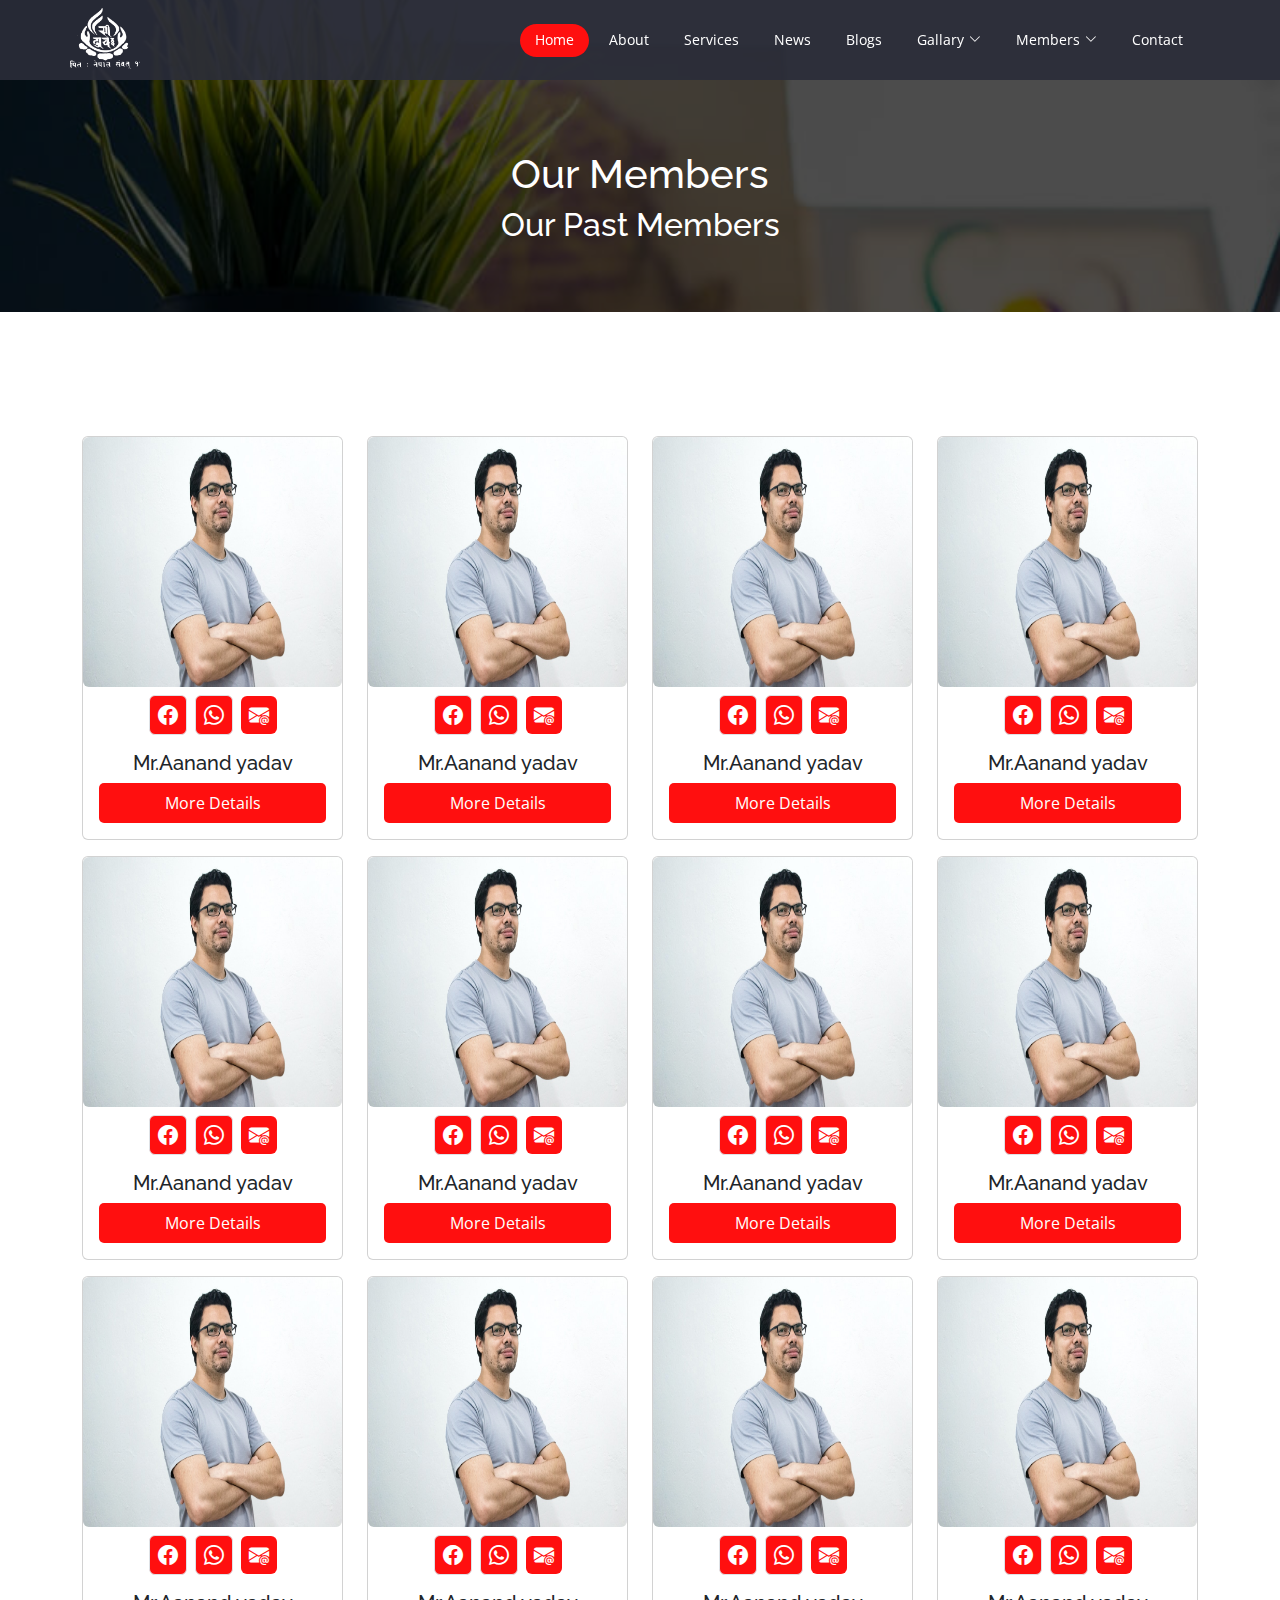
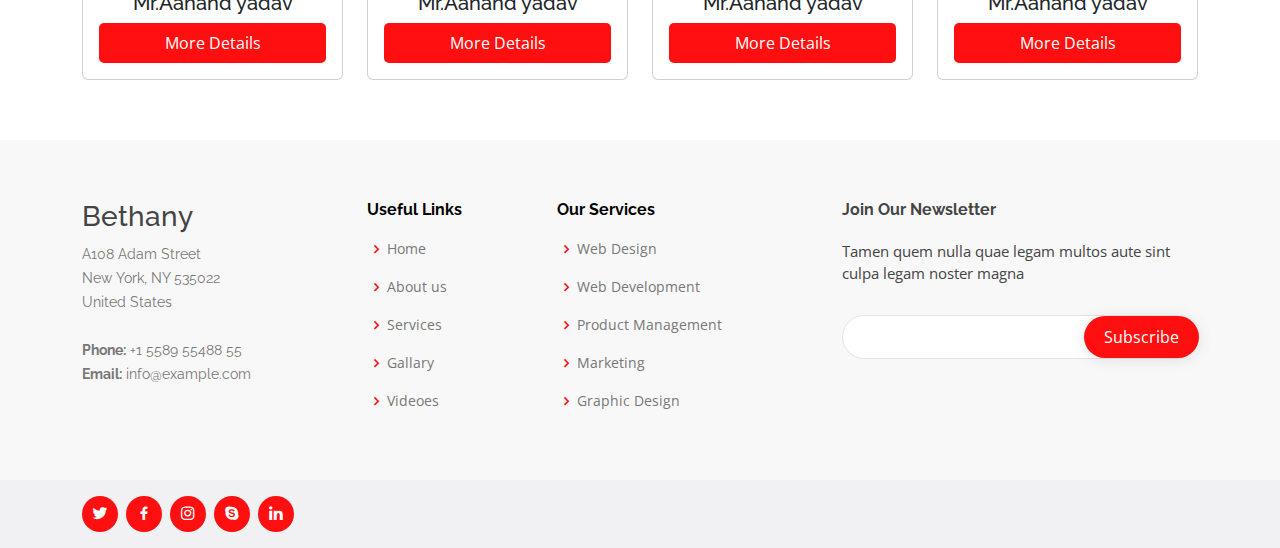
<file: pastmem.html>
<!DOCTYPE html>
<html lang="en">

<head>
    <meta charset="utf-8">
    <meta content="width=device-width, initial-scale=1.0" name="viewport">

    <title>Jhi Pucha</title>
    <meta content="" name="description">
    <meta content="" name="keywords">

    <!-- Favicons -->
    <link href="assets/img/images/limg-removebg-preview.png" rel="icon">
    <!-- <link href="assets/img/apple-touch-icon.png" rel="apple-touch-icon"> -->

    <!-- Google Fonts -->
    <link
        href="https://fonts.googleapis.com/css?family=Open+Sans:300,300i,400,400i,600,600i,700,700i|Raleway:300,300i,400,400i,500,500i,600,600i,700,700i|Poppins:300,300i,400,400i,500,500i,600,600i,700,700i"
        rel="stylesheet">

    <!-- Vendor CSS Files -->
    <link href="../assets/vendor/animate.css/animate.min.css" rel="stylesheet">
    <link href="../assets/vendor/aos/aos.css" rel="stylesheet">
    <link href="../assets/vendor/bootstrap/css/bootstrap.min.css" rel="stylesheet">
    <link href="../assets/vendor/bootstrap-icons/bootstrap-icons.css" rel="stylesheet">
    <link href="../assets/vendor/boxicons/css/boxicons.min.css" rel="stylesheet">
    <link href="../assets/vendor/glightbox/css/glightbox.min.css" rel="stylesheet">
    <link href="../assets/vendor/remixicon/remixicon.css" rel="stylesheet">
    <link href="../assets/vendor/swiper/swiper-bundle.min.css" rel="stylesheet">

    <!-- Template Main CSS File -->
    <link rel="stylesheet" href="../assets/css/style.css">
    <link rel="stylesheet" href="../assets/css/main.style.css">
</head>

<body>
    <!-- ======= Header ======= -->
    <header id="header" class="fixed-top d-flex align-items-center px-2 w-100">
        <div class="container d-flex align-items-center justify-content-between">

            <div class="row logo">
                <h1 class="col-3"><a href="index.html"><img src="assets/img/images/logo.png" class="" alt=""></a>
                </h1>
                <!-- Uncomment below if you prefer to use an image logo -->
                <!-- <a href="index.html"><img src="assets/img/logo.png" alt="" class="img-fluid"></a>-->
            </div>

            <nav id="navbar" class="navbar">
                <ul>
                    <li><a class="nav-link scrollto active" href="index.html">Home</a></li>
                    <li><a class="nav-link scrollto" href="about.html">About</a></li>
                    <li><a class="nav-link scrollto" href="Service.html">Services</a></li>
                    <!-- <li><a class="nav-link scrollto " href="member.html">Members</a></li> -->

                    <li><a class="nav-link scrollto" href="news.html">News</a></li>
                    <li><a class="nav-link scrollto" href="blog.html">Blogs</a></li>
                    <li class="dropdown"><a href="#"><span>Gallary</span> <i class="bi bi-chevron-down"></i></a>
                        <ul>
                            <li><a href="gallary.html">Gallary</a></li>
                            <li><a href="video.html">Video</a></li>
                        </ul>
                    </li>
                    <li class="dropdown"><a href="#"><span>Members</span> <i class="bi bi-chevron-down"></i></a>
                        <ul>
                            <li><a href="present.html">Present Members</a></li>
                            <li><a href="current.html">Current Members</a></li>
                            <li><a href="pastmem.html">Past Members</a></li>
                        </ul>
                    </li>
                    <li><a class="nav-link scrollto" href="contact.html">Contact</a></li>
                </ul>
                <i class="bi bi-list mobile-nav-toggle"></i>
            </nav><!-- .navbar -->

        </div>
    </header><!-- End Header -->

    <!-- End Header -->
    <!-- ======= Blog Header ======= -->
    <div class="header-bg page-area">
        <div class="container position-relative">
            <div class="row">
                <div class="col-md-12 col-sm-12 col-xs-12">
                    <div class="slider-content text-center">
                        <div class="header-bottom">
                            <div class="layer2">
                                <h1 class="title2 animate__animated animate__backInLeft">Our Members</h1>
                            </div>
                            <div class="layer3">
                                <h2 class="title3 animate__animated animate__backInRight">Our Past Members</h2>
                            </div>
                        </div>
                    </div>
                </div>
            </div>
        </div>
    </div>
    <!-- End Blog Header -->
    <!-- Members Start from here-->
    <section class="team">
        <div class="container">
            <div class="row d-flex justify-content-center align-items-center flex-wrap">
                <div class="col-lg-3 col-md-5 mt-3">
                    <div class="card">
                        <img src="assets/img/team/team-10.jpeg" class="img-height img-fluid rounded" alt="">
                        <div class=" d-flex justify-content-center align-items-center mt-2 gap-2">
                            <i class="bi bi-facebook fs-5 py-1 px-2 bg-color text-white border rounded cursor""></i>
                            <i class=" bi bi-whatsapp fs-5 py-1 px-2 bg-color text-white border rounded cursor"></i>
                            <i class="bi bi-envelope-at-fill fs-5 py-1 px-2 bg-color text-white rounded cursor"></i>
                        </div>
                        <div class="card-body">
                            <h5 class="card-title text-center ">Mr.Aanand yadav</h5>
                            <!-- Button trigger modal -->
                            <button type="button" class="my-btn border-0 w-100" data-bs-toggle="modal"
                                data-bs-target="#staticBackdrop">
                                More Details
                            </button>

                            <!-- Modal -->
                            <div class="modal fade" id="staticBackdrop" data-bs-backdrop="static"
                                data-bs-keyboard="false" tabindex="-1" aria-labelledby="staticBackdropLabel"
                                aria-hidden="true">
                                <div class="modal-dialog">
                                    <div class="modal-content">
                                        <div class="modal-header">
                                            <h1 class="modal-title fs-5" id="staticBackdropLabel">Mr. Aanand</h1>
                                            <button type="button" class="btn-close" data-bs-dismiss="modal"
                                                aria-label="Close"></button>
                                        </div>
                                        <div class="modal-body">
                                            <img src="assets/img/team/team-1.jpg" class="img-fluid mb-3" alt="">
                                            <div class="fs-5">
                                                <div>Name: Aanand yadav</div>
                                                <div>Date: 2080/09/20</div>
                                                <div>Location: Biratnagar</div>
                                                <div>phone No: 988957324875</div>
                                                <div class="mt-3 fs-5 text-justify">Lorem ipsum dolor sit amet
                                                    consectetur
                                                    adipisicing
                                                    elit. Eligendi
                                                    nisi consequuntur distinctio ducimus! Dolorum quis laudantium quam
                                                    amet, ab quas et, rem reiciendis nesciunt cupiditate illum excepturi
                                                    itaque non numquam.</div>

                                            </div>
                                        </div>
                                    </div>
                                </div>
                            </div>
                        </div>
                    </div>
                </div>
                <div class="col-lg-3 col-md-5 mt-3">
                    <div class="card">
                        <img src="assets/img/team/team-10.jpeg" class="img-height img-fluid rounded" alt="">
                        <div class=" d-flex justify-content-center align-items-center mt-2 gap-2">
                            <i class="bi bi-facebook fs-5 py-1 px-2 bg-color text-white border rounded cursor""></i>
                            <i class=" bi bi-whatsapp fs-5 py-1 px-2 bg-color text-white border rounded cursor"></i>
                            <i class="bi bi-envelope-at-fill fs-5 py-1 px-2 bg-color text-white rounded cursor"></i>
                        </div>
                        <div class="card-body">
                            <h5 class="card-title text-center ">Mr.Aanand yadav</h5>
                            <!-- Button trigger modal -->
                            <button type="button" class="my-btn border-0 w-100" data-bs-toggle="modal"
                                data-bs-target="#staticBackdrop">
                                More Details
                            </button>

                            <!-- Modal -->
                            <div class="modal fade" id="staticBackdrop" data-bs-backdrop="static"
                                data-bs-keyboard="false" tabindex="-1" aria-labelledby="staticBackdropLabel"
                                aria-hidden="true">
                                <div class="modal-dialog">
                                    <div class="modal-content">
                                        <div class="modal-header">
                                            <h1 class="modal-title fs-5" id="staticBackdropLabel">Mr. Aanand</h1>
                                            <button type="button" class="btn-close" data-bs-dismiss="modal"
                                                aria-label="Close"></button>
                                        </div>
                                        <div class="modal-body">
                                            <img src="assets/img/team/team-1.jpg" class="img-fluid mb-3" alt="">
                                            <div class="fs-5">
                                                <div>Name: Aanand yadav</div>
                                                <div>Date: 2080/09/20</div>
                                                <div>Location: Biratnagar</div>
                                                <div>phone No: 988957324875</div>
                                                <div class="mt-3 fs-5 text-justify">Lorem ipsum dolor sit amet
                                                    consectetur
                                                    adipisicing
                                                    elit. Eligendi
                                                    nisi consequuntur distinctio ducimus! Dolorum quis laudantium quam
                                                    amet, ab quas et, rem reiciendis nesciunt cupiditate illum excepturi
                                                    itaque non numquam.</div>

                                            </div>
                                        </div>
                                    </div>
                                </div>
                            </div>
                        </div>
                    </div>
                </div>
                <div class="col-lg-3 col-md-5 mt-3">
                    <div class="card">
                        <img src="assets/img/team/team-10.jpeg" class="img-height img-fluid rounded" alt="">
                        <div class=" d-flex justify-content-center align-items-center mt-2 gap-2">
                            <i class="bi bi-facebook fs-5 py-1 px-2 bg-color text-white border rounded cursor""></i>
                            <i class=" bi bi-whatsapp fs-5 py-1 px-2 bg-color text-white border rounded cursor"></i>
                            <i class="bi bi-envelope-at-fill fs-5 py-1 px-2 bg-color text-white rounded cursor"></i>
                        </div>
                        <div class="card-body">
                            <h5 class="card-title text-center ">Mr.Aanand yadav</h5>
                            <!-- Button trigger modal -->
                            <button type="button" class="my-btn border-0 w-100" data-bs-toggle="modal"
                                data-bs-target="#staticBackdrop">
                                More Details
                            </button>

                            <!-- Modal -->
                            <div class="modal fade" id="staticBackdrop" data-bs-backdrop="static"
                                data-bs-keyboard="false" tabindex="-1" aria-labelledby="staticBackdropLabel"
                                aria-hidden="true">
                                <div class="modal-dialog">
                                    <div class="modal-content">
                                        <div class="modal-header">
                                            <h1 class="modal-title fs-5" id="staticBackdropLabel">Mr. Aanand</h1>
                                            <button type="button" class="btn-close" data-bs-dismiss="modal"
                                                aria-label="Close"></button>
                                        </div>
                                        <div class="modal-body">
                                            <img src="assets/img/team/team-1.jpg" class="img-fluid mb-3" alt="">
                                            <div class="fs-5">
                                                <div>Name: Aanand yadav</div>
                                                <div>Date: 2080/09/20</div>
                                                <div>Location: Biratnagar</div>
                                                <div>phone No: 988957324875</div>
                                                <div class="mt-3 fs-5 text-justify">Lorem ipsum dolor sit amet
                                                    consectetur
                                                    adipisicing
                                                    elit. Eligendi
                                                    nisi consequuntur distinctio ducimus! Dolorum quis laudantium quam
                                                    amet, ab quas et, rem reiciendis nesciunt cupiditate illum excepturi
                                                    itaque non numquam.</div>

                                            </div>
                                        </div>
                                    </div>
                                </div>
                            </div>
                        </div>
                    </div>
                </div>
                <div class="col-lg-3 col-md-5 mt-3">
                    <div class="card">
                        <img src="assets/img/team/team-10.jpeg" class="img-height img-fluid rounded" alt="">
                        <div class=" d-flex justify-content-center align-items-center mt-2 gap-2">
                            <i class="bi bi-facebook fs-5 py-1 px-2 bg-color text-white border rounded cursor""></i>
                        <i class=" bi bi-whatsapp fs-5 py-1 px-2 bg-color text-white border rounded cursor"></i>
                            <i class="bi bi-envelope-at-fill fs-5 py-1 px-2 bg-color text-white rounded cursor"></i>
                        </div>
                        <div class="card-body">
                            <h5 class="card-title text-center ">Mr.Aanand yadav</h5>
                            <!-- Button trigger modal -->
                            <button type="button" class="my-btn border-0 w-100" data-bs-toggle="modal"
                                data-bs-target="#staticBackdrop">
                                More Details
                            </button>

                            <!-- Modal -->
                            <div class="modal fade" id="staticBackdrop" data-bs-backdrop="static"
                                data-bs-keyboard="false" tabindex="-1" aria-labelledby="staticBackdropLabel"
                                aria-hidden="true">
                                <div class="modal-dialog">
                                    <div class="modal-content">
                                        <div class="modal-header">
                                            <h1 class="modal-title fs-5" id="staticBackdropLabel">Mr. Aanand</h1>
                                            <button type="button" class="btn-close" data-bs-dismiss="modal"
                                                aria-label="Close"></button>
                                        </div>
                                        <div class="modal-body">
                                            <img src="assets/img/team/team-1.jpg" class="img-fluid mb-3" alt="">
                                            <div class="fs-5">
                                                <div>Name: Aanand yadav</div>
                                                <div>Date: 2080/09/20</div>
                                                <div>Location: Biratnagar</div>
                                                <div>phone No: 988957324875</div>
                                                <div class="mt-3 fs-5 text-justify">Lorem ipsum dolor sit amet
                                                    consectetur
                                                    adipisicing
                                                    elit. Eligendi
                                                    nisi consequuntur distinctio ducimus! Dolorum quis laudantium quam
                                                    amet, ab quas et, rem reiciendis nesciunt cupiditate illum excepturi
                                                    itaque non numquam.</div>

                                            </div>
                                        </div>
                                    </div>
                                </div>
                            </div>
                        </div>
                    </div>
                </div>
                <div class="col-lg-3 col-md-5 mt-3">
                    <div class="card">
                        <img src="assets/img/team/team-10.jpeg" class="img-height img-fluid rounded" alt="">
                        <div class=" d-flex justify-content-center align-items-center mt-2 gap-2">
                            <i class="bi bi-facebook fs-5 py-1 px-2 bg-color text-white border rounded cursor""></i>
                    <i class=" bi bi-whatsapp fs-5 py-1 px-2 bg-color text-white border rounded cursor"></i>
                            <i class="bi bi-envelope-at-fill fs-5 py-1 px-2 bg-color text-white rounded cursor"></i>
                        </div>
                        <div class="card-body">
                            <h5 class="card-title text-center ">Mr.Aanand yadav</h5>
                            <!-- Button trigger modal -->
                            <button type="button" class="my-btn border-0 w-100" data-bs-toggle="modal"
                                data-bs-target="#staticBackdrop">
                                More Details
                            </button>

                            <!-- Modal -->
                            <div class="modal fade" id="staticBackdrop" data-bs-backdrop="static"
                                data-bs-keyboard="false" tabindex="-1" aria-labelledby="staticBackdropLabel"
                                aria-hidden="true">
                                <div class="modal-dialog">
                                    <div class="modal-content">
                                        <div class="modal-header">
                                            <h1 class="modal-title fs-5" id="staticBackdropLabel">Mr. Aanand</h1>
                                            <button type="button" class="btn-close" data-bs-dismiss="modal"
                                                aria-label="Close"></button>
                                        </div>
                                        <div class="modal-body">
                                            <img src="assets/img/team/team-1.jpg" class="img-fluid mb-3" alt="">
                                            <div class="fs-5">
                                                <div>Name: Aanand yadav</div>
                                                <div>Date: 2080/09/20</div>
                                                <div>Location: Biratnagar</div>
                                                <div>phone No: 988957324875</div>
                                                <div class="mt-3 fs-5 text-justify">Lorem ipsum dolor sit amet
                                                    consectetur
                                                    adipisicing
                                                    elit. Eligendi
                                                    nisi consequuntur distinctio ducimus! Dolorum quis laudantium quam
                                                    amet, ab quas et, rem reiciendis nesciunt cupiditate illum excepturi
                                                    itaque non numquam.</div>

                                            </div>
                                        </div>
                                    </div>
                                </div>
                            </div>
                        </div>
                    </div>
                </div>
                <div class="col-lg-3 col-md-5 mt-3">
                    <div class="card">
                        <img src="assets/img/team/team-10.jpeg" class="img-height img-fluid rounded" alt="">
                        <div class=" d-flex justify-content-center align-items-center mt-2 gap-2">
                            <i class="bi bi-facebook fs-5 py-1 px-2 bg-color text-white border rounded cursor""></i>
                    <i class=" bi bi-whatsapp fs-5 py-1 px-2 bg-color text-white border rounded cursor"></i>
                            <i class="bi bi-envelope-at-fill fs-5 py-1 px-2 bg-color text-white rounded cursor"></i>
                        </div>
                        <div class="card-body">
                            <h5 class="card-title text-center ">Mr.Aanand yadav</h5>
                            <!-- Button trigger modal -->
                            <button type="button" class="my-btn border-0 w-100" data-bs-toggle="modal"
                                data-bs-target="#staticBackdrop">
                                More Details
                            </button>

                            <!-- Modal -->
                            <div class="modal fade" id="staticBackdrop" data-bs-backdrop="static"
                                data-bs-keyboard="false" tabindex="-1" aria-labelledby="staticBackdropLabel"
                                aria-hidden="true">
                                <div class="modal-dialog">
                                    <div class="modal-content">
                                        <div class="modal-header">
                                            <h1 class="modal-title fs-5" id="staticBackdropLabel">Mr. Aanand</h1>
                                            <button type="button" class="btn-close" data-bs-dismiss="modal"
                                                aria-label="Close"></button>
                                        </div>
                                        <div class="modal-body">
                                            <img src="assets/img/team/team-1.jpg" class="img-fluid mb-3" alt="">
                                            <div class="fs-5">
                                                <div>Name: Aanand yadav</div>
                                                <div>Date: 2080/09/20</div>
                                                <div>Location: Biratnagar</div>
                                                <div>phone No: 988957324875</div>
                                                <div class="mt-3 fs-5 text-justify">Lorem ipsum dolor sit amet
                                                    consectetur
                                                    adipisicing
                                                    elit. Eligendi
                                                    nisi consequuntur distinctio ducimus! Dolorum quis laudantium quam
                                                    amet, ab quas et, rem reiciendis nesciunt cupiditate illum excepturi
                                                    itaque non numquam.</div>

                                            </div>
                                        </div>
                                    </div>
                                </div>
                            </div>
                        </div>
                    </div>
                </div>
                <div class="col-lg-3 col-md-5 mt-3">
                    <div class="card">
                        <img src="assets/img/team/team-10.jpeg" class="img-height img-fluid rounded" alt="">
                        <div class=" d-flex justify-content-center align-items-center mt-2 gap-2">
                            <i class="bi bi-facebook fs-5 py-1 px-2 bg-color text-white border rounded cursor""></i>
                    <i class=" bi bi-whatsapp fs-5 py-1 px-2 bg-color text-white border rounded cursor"></i>
                            <i class="bi bi-envelope-at-fill fs-5 py-1 px-2 bg-color text-white rounded cursor"></i>
                        </div>
                        <div class="card-body">
                            <h5 class="card-title text-center ">Mr.Aanand yadav</h5>
                            <!-- Button trigger modal -->
                            <button type="button" class="my-btn border-0 w-100" data-bs-toggle="modal"
                                data-bs-target="#staticBackdrop">
                                More Details
                            </button>

                            <!-- Modal -->
                            <div class="modal fade" id="staticBackdrop" data-bs-backdrop="static"
                                data-bs-keyboard="false" tabindex="-1" aria-labelledby="staticBackdropLabel"
                                aria-hidden="true">
                                <div class="modal-dialog">
                                    <div class="modal-content">
                                        <div class="modal-header">
                                            <h1 class="modal-title fs-5" id="staticBackdropLabel">Mr. Aanand</h1>
                                            <button type="button" class="btn-close" data-bs-dismiss="modal"
                                                aria-label="Close"></button>
                                        </div>
                                        <div class="modal-body">
                                            <img src="assets/img/team/team-1.jpg" class="img-fluid mb-3" alt="">
                                            <div class="fs-5">
                                                <div>Name: Aanand yadav</div>
                                                <div>Date: 2080/09/20</div>
                                                <div>Location: Biratnagar</div>
                                                <div>phone No: 988957324875</div>
                                                <div class="mt-3 fs-5 text-justify">Lorem ipsum dolor sit amet
                                                    consectetur
                                                    adipisicing
                                                    elit. Eligendi
                                                    nisi consequuntur distinctio ducimus! Dolorum quis laudantium quam
                                                    amet, ab quas et, rem reiciendis nesciunt cupiditate illum excepturi
                                                    itaque non numquam.</div>

                                            </div>
                                        </div>
                                    </div>
                                </div>
                            </div>
                        </div>
                    </div>
                </div>
                <div class="col-lg-3 col-md-5 mt-3">
                    <div class="card">
                        <img src="assets/img/team/team-10.jpeg" class="img-height img-fluid rounded" alt="">
                        <div class=" d-flex justify-content-center align-items-center mt-2 gap-2">
                            <i class="bi bi-facebook fs-5 py-1 px-2 bg-color text-white border rounded cursor""></i>
                    <i class=" bi bi-whatsapp fs-5 py-1 px-2 bg-color text-white border rounded cursor"></i>
                            <i class="bi bi-envelope-at-fill fs-5 py-1 px-2 bg-color text-white rounded cursor"></i>
                        </div>
                        <div class="card-body">
                            <h5 class="card-title text-center ">Mr.Aanand yadav</h5>
                            <!-- Button trigger modal -->
                            <button type="button" class="my-btn border-0 w-100" data-bs-toggle="modal"
                                data-bs-target="#staticBackdrop">
                                More Details
                            </button>

                            <!-- Modal -->
                            <div class="modal fade" id="staticBackdrop" data-bs-backdrop="static"
                                data-bs-keyboard="false" tabindex="-1" aria-labelledby="staticBackdropLabel"
                                aria-hidden="true">
                                <div class="modal-dialog">
                                    <div class="modal-content">
                                        <div class="modal-header">
                                            <h1 class="modal-title fs-5" id="staticBackdropLabel">Mr. Aanand</h1>
                                            <button type="button" class="btn-close" data-bs-dismiss="modal"
                                                aria-label="Close"></button>
                                        </div>
                                        <div class="modal-body">
                                            <img src="assets/img/team/team-1.jpg" class="img-fluid mb-3" alt="">
                                            <div class="fs-5">
                                                <div>Name: Aanand yadav</div>
                                                <div>Date: 2080/09/20</div>
                                                <div>Location: Biratnagar</div>
                                                <div>phone No: 988957324875</div>
                                                <div class="mt-3 fs-5 text-justify">Lorem ipsum dolor sit amet
                                                    consectetur
                                                    adipisicing
                                                    elit. Eligendi
                                                    nisi consequuntur distinctio ducimus! Dolorum quis laudantium quam
                                                    amet, ab quas et, rem reiciendis nesciunt cupiditate illum excepturi
                                                    itaque non numquam.</div>

                                            </div>
                                        </div>
                                    </div>
                                </div>
                            </div>
                        </div>
                    </div>
                </div>
                <div class="col-lg-3 col-md-5 mt-3">
                    <div class="card">
                        <img src="assets/img/team/team-10.jpeg" class="img-height img-fluid rounded" alt="">
                        <div class=" d-flex justify-content-center align-items-center mt-2 gap-2">
                            <i class="bi bi-facebook fs-5 py-1 px-2 bg-color text-white border rounded cursor""></i>
                    <i class=" bi bi-whatsapp fs-5 py-1 px-2 bg-color text-white border rounded cursor"></i>
                            <i class="bi bi-envelope-at-fill fs-5 py-1 px-2 bg-color text-white rounded cursor"></i>
                        </div>
                        <div class="card-body">
                            <h5 class="card-title text-center ">Mr.Aanand yadav</h5>
                            <!-- Button trigger modal -->
                            <button type="button" class="my-btn border-0 w-100" data-bs-toggle="modal"
                                data-bs-target="#staticBackdrop">
                                More Details
                            </button>

                            <!-- Modal -->
                            <div class="modal fade" id="staticBackdrop" data-bs-backdrop="static"
                                data-bs-keyboard="false" tabindex="-1" aria-labelledby="staticBackdropLabel"
                                aria-hidden="true">
                                <div class="modal-dialog">
                                    <div class="modal-content">
                                        <div class="modal-header">
                                            <h1 class="modal-title fs-5" id="staticBackdropLabel">Mr. Aanand</h1>
                                            <button type="button" class="btn-close" data-bs-dismiss="modal"
                                                aria-label="Close"></button>
                                        </div>
                                        <div class="modal-body">
                                            <img src="assets/img/team/team-1.jpg" class="img-fluid mb-3" alt="">
                                            <div class="fs-5">
                                                <div>Name: Aanand yadav</div>
                                                <div>Date: 2080/09/20</div>
                                                <div>Location: Biratnagar</div>
                                                <div>phone No: 988957324875</div>
                                                <div class="mt-3 fs-5 text-justify">Lorem ipsum dolor sit amet
                                                    consectetur
                                                    adipisicing
                                                    elit. Eligendi
                                                    nisi consequuntur distinctio ducimus! Dolorum quis laudantium quam
                                                    amet, ab quas et, rem reiciendis nesciunt cupiditate illum excepturi
                                                    itaque non numquam.</div>

                                            </div>
                                        </div>
                                    </div>
                                </div>
                            </div>
                        </div>
                    </div>
                </div>
                <div class="col-lg-3 col-md-5 mt-3">
                    <div class="card">
                        <img src="assets/img/team/team-10.jpeg" class="img-height img-fluid rounded" alt="">
                        <div class=" d-flex justify-content-center align-items-center mt-2 gap-2">
                            <i class="bi bi-facebook fs-5 py-1 px-2 bg-color text-white border rounded cursor""></i>
                    <i class=" bi bi-whatsapp fs-5 py-1 px-2 bg-color text-white border rounded cursor"></i>
                            <i class="bi bi-envelope-at-fill fs-5 py-1 px-2 bg-color text-white rounded cursor"></i>
                        </div>
                        <div class="card-body">
                            <h5 class="card-title text-center ">Mr.Aanand yadav</h5>
                            <!-- Button trigger modal -->
                            <button type="button" class="my-btn border-0 w-100" data-bs-toggle="modal"
                                data-bs-target="#staticBackdrop">
                                More Details
                            </button>

                            <!-- Modal -->
                            <div class="modal fade" id="staticBackdrop" data-bs-backdrop="static"
                                data-bs-keyboard="false" tabindex="-1" aria-labelledby="staticBackdropLabel"
                                aria-hidden="true">
                                <div class="modal-dialog">
                                    <div class="modal-content">
                                        <div class="modal-header">
                                            <h1 class="modal-title fs-5" id="staticBackdropLabel">Mr. Aanand</h1>
                                            <button type="button" class="btn-close" data-bs-dismiss="modal"
                                                aria-label="Close"></button>
                                        </div>
                                        <div class="modal-body">
                                            <img src="assets/img/team/team-1.jpg" class="img-fluid mb-3" alt="">
                                            <div class="fs-5">
                                                <div>Name: Aanand yadav</div>
                                                <div>Date: 2080/09/20</div>
                                                <div>Location: Biratnagar</div>
                                                <div>phone No: 988957324875</div>
                                                <div class="mt-3 fs-5 text-justify">Lorem ipsum dolor sit amet
                                                    consectetur
                                                    adipisicing
                                                    elit. Eligendi
                                                    nisi consequuntur distinctio ducimus! Dolorum quis laudantium quam
                                                    amet, ab quas et, rem reiciendis nesciunt cupiditate illum excepturi
                                                    itaque non numquam.</div>

                                            </div>
                                        </div>
                                    </div>
                                </div>
                            </div>
                        </div>
                    </div>
                </div>
                <div class="col-lg-3 col-md-5 mt-3">
                    <div class="card">
                        <img src="assets/img/team/team-10.jpeg" class="img-height img-fluid rounded" alt="">
                        <div class=" d-flex justify-content-center align-items-center mt-2 gap-2">
                            <i class="bi bi-facebook fs-5 py-1 px-2 bg-color text-white border rounded cursor""></i>
                    <i class=" bi bi-whatsapp fs-5 py-1 px-2 bg-color text-white border rounded cursor"></i>
                            <i class="bi bi-envelope-at-fill fs-5 py-1 px-2 bg-color text-white rounded cursor"></i>
                        </div>
                        <div class="card-body">
                            <h5 class="card-title text-center ">Mr.Aanand yadav</h5>
                            <!-- Button trigger modal -->
                            <button type="button" class="my-btn border-0 w-100" data-bs-toggle="modal"
                                data-bs-target="#staticBackdrop">
                                More Details
                            </button>

                            <!-- Modal -->
                            <div class="modal fade" id="staticBackdrop" data-bs-backdrop="static"
                                data-bs-keyboard="false" tabindex="-1" aria-labelledby="staticBackdropLabel"
                                aria-hidden="true">
                                <div class="modal-dialog">
                                    <div class="modal-content">
                                        <div class="modal-header">
                                            <h1 class="modal-title fs-5" id="staticBackdropLabel">Mr. Aanand</h1>
                                            <button type="button" class="btn-close" data-bs-dismiss="modal"
                                                aria-label="Close"></button>
                                        </div>
                                        <div class="modal-body">
                                            <img src="assets/img/team/team-1.jpg" class="img-fluid mb-3" alt="">
                                            <div class="fs-5">
                                                <div>Name: Aanand yadav</div>
                                                <div>Date: 2080/09/20</div>
                                                <div>Location: Biratnagar</div>
                                                <div>phone No: 988957324875</div>
                                                <div class="mt-3 fs-5 text-justify">Lorem ipsum dolor sit amet
                                                    consectetur
                                                    adipisicing
                                                    elit. Eligendi
                                                    nisi consequuntur distinctio ducimus! Dolorum quis laudantium quam
                                                    amet, ab quas et, rem reiciendis nesciunt cupiditate illum excepturi
                                                    itaque non numquam.</div>

                                            </div>
                                        </div>
                                    </div>
                                </div>
                            </div>
                        </div>
                    </div>
                </div>
                <div class="col-lg-3 col-md-5 mt-3">
                    <div class="card">
                        <img src="assets/img/team/team-10.jpeg" class="img-height img-fluid rounded" alt="">
                        <div class=" d-flex justify-content-center align-items-center mt-2 gap-2">
                            <i class="bi bi-facebook fs-5 py-1 px-2 bg-color text-white border rounded cursor""></i>
                    <i class=" bi bi-whatsapp fs-5 py-1 px-2 bg-color text-white border rounded cursor"></i>
                            <i class="bi bi-envelope-at-fill fs-5 py-1 px-2 bg-color text-white rounded cursor"></i>
                        </div>
                        <div class="card-body">
                            <h5 class="card-title text-center ">Mr.Aanand yadav</h5>
                            <!-- Button trigger modal -->
                            <button type="button" class="my-btn border-0 w-100" data-bs-toggle="modal"
                                data-bs-target="#staticBackdrop">
                                More Details
                            </button>

                            <!-- Modal -->
                            <div class="modal fade" id="staticBackdrop" data-bs-backdrop="static"
                                data-bs-keyboard="false" tabindex="-1" aria-labelledby="staticBackdropLabel"
                                aria-hidden="true">
                                <div class="modal-dialog">
                                    <div class="modal-content">
                                        <div class="modal-header">
                                            <h1 class="modal-title fs-5" id="staticBackdropLabel">Mr. Aanand</h1>
                                            <button type="button" class="btn-close" data-bs-dismiss="modal"
                                                aria-label="Close"></button>
                                        </div>
                                        <div class="modal-body">
                                            <img src="assets/img/team/team-1.jpg" class="img-fluid mb-3" alt="">
                                            <div class="fs-5">
                                                <div>Name: Aanand yadav</div>
                                                <div>Date: 2080/09/20</div>
                                                <div>Location: Biratnagar</div>
                                                <div>phone No: 988957324875</div>
                                                <div class="mt-3 fs-5 text-justify">Lorem ipsum dolor sit amet
                                                    consectetur
                                                    adipisicing
                                                    elit. Eligendi
                                                    nisi consequuntur distinctio ducimus! Dolorum quis laudantium quam
                                                    amet, ab quas et, rem reiciendis nesciunt cupiditate illum excepturi
                                                    itaque non numquam.</div>

                                            </div>
                                        </div>
                                    </div>
                                </div>
                            </div>
                        </div>
                    </div>
                </div>
            </div>
        </div>

        </div>


    </section>

    <!-- Members End from here-->
    <!-- ======= Footer ======= -->
    <footer id="footer">

        <div class="footer-top">
            <div class="container">
                <div class="row">

                    <div class="col-lg-3 col-md-6 footer-contact">
                        <h3>Bethany</h3>
                        <p>
                            A108 Adam Street <br>
                            New York, NY 535022<br>
                            United States <br><br>
                            <strong>Phone:</strong> +1 5589 55488 55<br>
                            <strong>Email:</strong> info@example.com<br>
                        </p>
                    </div>

                    <div class="col-lg-2 col-md-6 footer-links">
                        <h4>Useful Links</h4>
                        <ul>
                            <li><i class="bx bx-chevron-right"></i> <a href="#">Home</a></li>
                            <li><i class="bx bx-chevron-right"></i> <a href="#">About us</a></li>
                            <li><i class="bx bx-chevron-right"></i> <a href="#">Services</a></li>
                            <li><i class="bx bx-chevron-right"></i> <a href="#">Gallary</a></li>
                            <li><i class="bx bx-chevron-right"></i> <a href="#">Videoes</a></li>
                        </ul>
                    </div>

                    <div class="col-lg-3 col-md-6 footer-links">
                        <h4>Our Services</h4>
                        <ul>
                            <li><i class="bx bx-chevron-right"></i> <a href="#">Web Design</a></li>
                            <li><i class="bx bx-chevron-right"></i> <a href="#">Web Development</a></li>
                            <li><i class="bx bx-chevron-right"></i> <a href="#">Product Management</a></li>
                            <li><i class="bx bx-chevron-right"></i> <a href="#">Marketing</a></li>
                            <li><i class="bx bx-chevron-right"></i> <a href="#">Graphic Design</a></li>
                        </ul>
                    </div>

                    <div class="col-lg-4 col-md-6 footer-newsletter">
                        <h4>Join Our Newsletter</h4>
                        <p>Tamen quem nulla quae legam multos aute sint culpa legam noster magna</p>
                        <form action="" method="post">
                            <input type="email" name="email"><input type="submit" value="Subscribe">
                        </form>
                    </div>

                </div>
            </div>
        </div>

        <div class="container d-md-flex py-3">
            <div class="social-links text-center text-md-right pt-3 pt-md-0">
                <a href="#" class="twitter"><i class="bx bxl-twitter"></i></a>
                <a href="#" class="facebook"><i class="bx bxl-facebook"></i></a>
                <a href="#" class="instagram"><i class="bx bxl-instagram"></i></a>
                <a href="#" class="google-plus"><i class="bx bxl-skype"></i></a>
                <a href="#" class="linkedin"><i class="bx bxl-linkedin"></i></a>
            </div>
        </div>
    </footer><!-- End Footer -->
    <a href="#" class="back-to-top d-flex align-items-center justify-content-center"><i
            class="bi bi-arrow-up-short"></i></a>

    <!-- Vendor JS Files -->
    <script src="assets/vendor/aos/aos.js"></script>
    <script src="assets/vendor/bootstrap/js/bootstrap.bundle.min.js"></script>
    <script src="assets/vendor/glightbox/js/glightbox.min.js"></script>
    <script src="assets/vendor/isotope-layout/isotope.pkgd.min.js"></script>
    <script src="assets/vendor/swiper/swiper-bundle.min.js"></script>
    <script src="assets/vendor/php-email-form/validate.js"></script>

    <!-- Template Main JS File -->
    <script src="assets/js/main.js"></script>

</body>

</html>
</file>
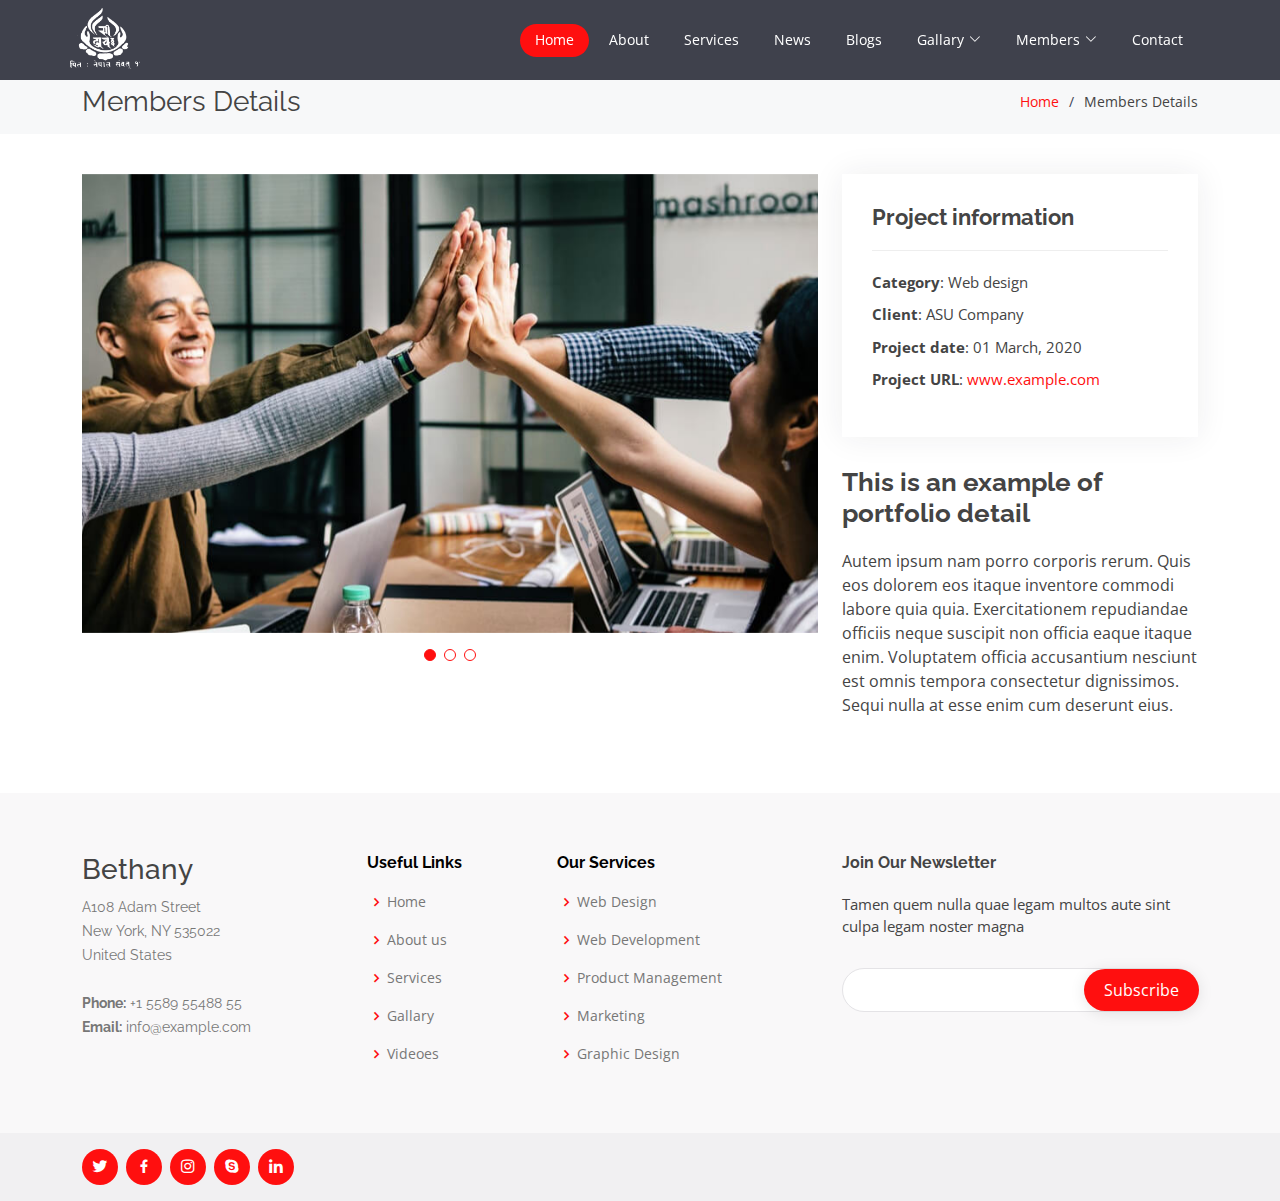
<file: portfolio-details.html>
<!DOCTYPE html>
<html lang="en">

<head>
  <meta charset="utf-8">
  <meta content="width=device-width, initial-scale=1.0" name="viewport">

  <title>Jhi Pucha</title>
  <meta content="" name="description">
  <meta content="" name="keywords">

  <!-- Favicons -->
  <link href="assets/img/images/limg-removebg-preview.png" rel="icon">
  <!-- <link href="assets/img/apple-touch-icon.png" rel="apple-touch-icon"> -->

  <!-- Google Fonts -->
  <link
    href="https://fonts.googleapis.com/css?family=Open+Sans:300,300i,400,400i,600,600i,700,700i|Raleway:300,300i,400,400i,500,500i,600,600i,700,700i|Poppins:300,300i,400,400i,500,500i,600,600i,700,700i"
    rel="stylesheet">

  <!-- Vendor CSS Files -->
  <link href="assets/vendor/animate.css/animate.min.css" rel="stylesheet">
  <link href="assets/vendor/aos/aos.css" rel="stylesheet">
  <link href="assets/vendor/bootstrap/css/bootstrap.min.css" rel="stylesheet">
  <link href="assets/vendor/bootstrap-icons/bootstrap-icons.css" rel="stylesheet">
  <link href="assets/vendor/boxicons/css/boxicons.min.css" rel="stylesheet">
  <link href="assets/vendor/glightbox/css/glightbox.min.css" rel="stylesheet">
  <link href="assets/vendor/remixicon/remixicon.css" rel="stylesheet">
  <link href="assets/vendor/swiper/swiper-bundle.min.css" rel="stylesheet">

  <!-- Template Main CSS File -->
  <link href="assets/css/style.css" rel="stylesheet">
  <link rel="stylesheet" href="assets/css/main.style.css">
</head>

<body>
  <!-- ======= Header ======= -->
  <header id="header" class="fixed-top d-flex align-items-center px-2 w-100">
    <div class="container d-flex align-items-center justify-content-between">

      <div class="row logo">
        <h1 class="col-3"><a href="index.html"><img src="assets/img/images/logo.png" class="" alt=""></a>
        </h1>
        <!-- Uncomment below if you prefer to use an image logo -->
        <!-- <a href="index.html"><img src="assets/img/logo.png" alt="" class="img-fluid"></a>-->
      </div>

      <nav id="navbar" class="navbar">
        <ul>
          <li><a class="nav-link scrollto active" href="index.html">Home</a></li>
          <li><a class="nav-link scrollto" href="about.html">About</a></li>
          <li><a class="nav-link scrollto" href="Service.html">Services</a></li>
          <!-- <li><a class="nav-link scrollto " href="member.html">Members</a></li> -->

          <li><a class="nav-link scrollto" href="news.html">News</a></li>
          <li><a class="nav-link scrollto" href="blog.html">Blogs</a></li>
          <li class="dropdown"><a href="#"><span>Gallary</span> <i class="bi bi-chevron-down"></i></a>
            <ul>
              <li><a href="gallary.html">Gallary</a></li>
              <li><a href="video.html">Video</a></li>
            </ul>
          </li>
          <li class="dropdown"><a href="#"><span>Members</span> <i class="bi bi-chevron-down"></i></a>
            <ul>
              <li><a href="present.html">Present Members</a></li>
              <li><a href="current.html">Current Members</a></li>
              <li><a href="pastmem.html">Past Members</a></li>
            </ul>
          </li>
          <li><a class="nav-link scrollto" href="contact.html">Contact</a></li>
        </ul>
        <i class="bi bi-list mobile-nav-toggle"></i>
      </nav><!-- .navbar -->

    </div>
  </header><!-- End Header -->

  <main id="main">

    <!-- ======= Breadcrumbs ======= -->
    <section id="breadcrumbs" class="breadcrumbs">
      <div class="container">

        <div class="d-flex justify-content-between align-items-center">
          <h2>Members Details</h2>
          <ol>
            <li><a href="index.html">Home</a></li>
            <li>Members Details</li>
          </ol>
        </div>

      </div>
    </section><!-- End Breadcrumbs -->

    <!-- ======= Portfolio Details Section ======= -->
    <section id="portfolio-details" class="portfolio-details">
      <div class="container">

        <div class="row gy-4">

          <div class="col-lg-8">
            <div class="portfolio-details-slider swiper">
              <div class="swiper-wrapper align-items-center">

                <div class="swiper-slide">
                  <img src="assets/img/blog/1.jpg" class="img-fluid" alt="">
                </div>

                <div class="swiper-slide">
                  <img src="assets/img/blog/1.jpg" class="img-fluid" alt="">
                </div>

                <div class="swiper-slide">
                  <img src="assets/img/blog/1.jpg" class="img-fluid" alt="">
                </div>

              </div>
              <div class="swiper-pagination"></div>
            </div>
          </div>

          <div class="col-lg-4">
            <div class="portfolio-info">
              <h3>Project information</h3>
              <ul>
                <li><strong>Category</strong>: Web design</li>
                <li><strong>Client</strong>: ASU Company</li>
                <li><strong>Project date</strong>: 01 March, 2020</li>
                <li><strong>Project URL</strong>: <a href="#">www.example.com</a></li>
              </ul>
            </div>
            <div class="portfolio-description">
              <h2>This is an example of portfolio detail</h2>
              <p>
                Autem ipsum nam porro corporis rerum. Quis eos dolorem eos itaque inventore commodi labore quia quia.
                Exercitationem repudiandae officiis neque suscipit non officia eaque itaque enim. Voluptatem officia
                accusantium nesciunt est omnis tempora consectetur dignissimos. Sequi nulla at esse enim cum deserunt
                eius.
              </p>
            </div>
          </div>

        </div>

      </div>
    </section><!-- End Portfolio Details Section -->

  </main><!-- End #main -->

  <!-- ======= Footer ======= -->
  <footer id="footer">

    <div class="footer-top">
      <div class="container">
        <div class="row">

          <div class="col-lg-3 col-md-6 footer-contact">
            <h3>Bethany</h3>
            <p>
              A108 Adam Street <br>
              New York, NY 535022<br>
              United States <br><br>
              <strong>Phone:</strong> +1 5589 55488 55<br>
              <strong>Email:</strong> info@example.com<br>
            </p>
          </div>

          <div class="col-lg-2 col-md-6 footer-links">
            <h4>Useful Links</h4>
            <ul>
              <li><i class="bx bx-chevron-right"></i> <a href="#">Home</a></li>
              <li><i class="bx bx-chevron-right"></i> <a href="#">About us</a></li>
              <li><i class="bx bx-chevron-right"></i> <a href="#">Services</a></li>
              <li><i class="bx bx-chevron-right"></i> <a href="#">Gallary</a></li>
              <li><i class="bx bx-chevron-right"></i> <a href="#">Videoes</a></li>
            </ul>
          </div>

          <div class="col-lg-3 col-md-6 footer-links">
            <h4>Our Services</h4>
            <ul>
              <li><i class="bx bx-chevron-right"></i> <a href="#">Web Design</a></li>
              <li><i class="bx bx-chevron-right"></i> <a href="#">Web Development</a></li>
              <li><i class="bx bx-chevron-right"></i> <a href="#">Product Management</a></li>
              <li><i class="bx bx-chevron-right"></i> <a href="#">Marketing</a></li>
              <li><i class="bx bx-chevron-right"></i> <a href="#">Graphic Design</a></li>
            </ul>
          </div>

          <div class="col-lg-4 col-md-6 footer-newsletter">
            <h4>Join Our Newsletter</h4>
            <p>Tamen quem nulla quae legam multos aute sint culpa legam noster magna</p>
            <form action="" method="post">
              <input type="email" name="email"><input type="submit" value="Subscribe">
            </form>
          </div>

        </div>
      </div>
    </div>

    <div class="container d-md-flex py-3">
      <div class="social-links text-center text-md-right pt-3 pt-md-0">
        <a href="#" class="twitter"><i class="bx bxl-twitter"></i></a>
        <a href="#" class="facebook"><i class="bx bxl-facebook"></i></a>
        <a href="#" class="instagram"><i class="bx bxl-instagram"></i></a>
        <a href="#" class="google-plus"><i class="bx bxl-skype"></i></a>
        <a href="#" class="linkedin"><i class="bx bxl-linkedin"></i></a>
      </div>
    </div>
  </footer><!-- End Footer -->
  <a href="#" class="back-to-top d-flex align-items-center justify-content-center"><i
      class="bi bi-arrow-up-short"></i></a>

  <!-- Vendor JS Files -->
  <script src="assets/vendor/aos/aos.js"></script>
  <script src="assets/vendor/bootstrap/js/bootstrap.bundle.min.js"></script>
  <script src="assets/vendor/glightbox/js/glightbox.min.js"></script>
  <script src="assets/vendor/isotope-layout/isotope.pkgd.min.js"></script>
  <script src="assets/vendor/swiper/swiper-bundle.min.js"></script>
  <script src="assets/vendor/php-email-form/validate.js"></script>

  <!-- Template Main JS File -->
  <script src="assets/js/main.js"></script>

</body>

</html>
</file>
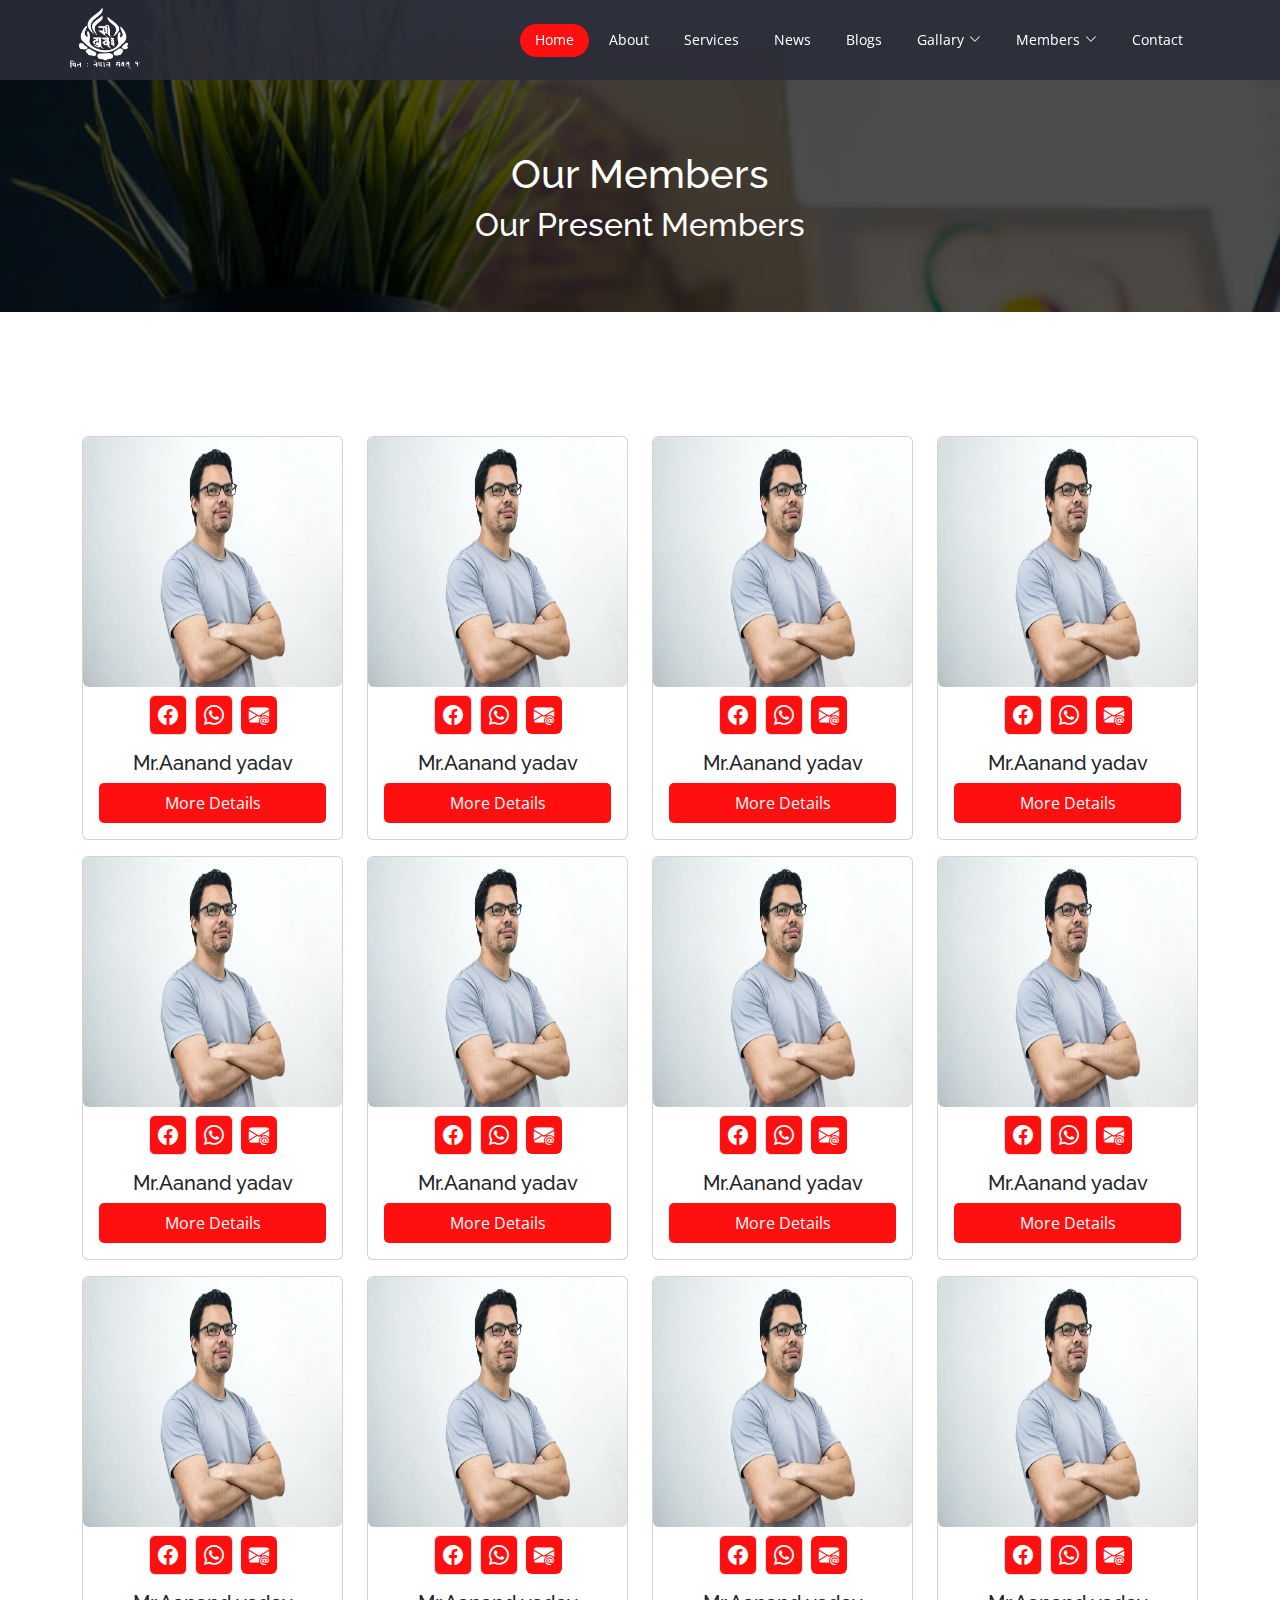
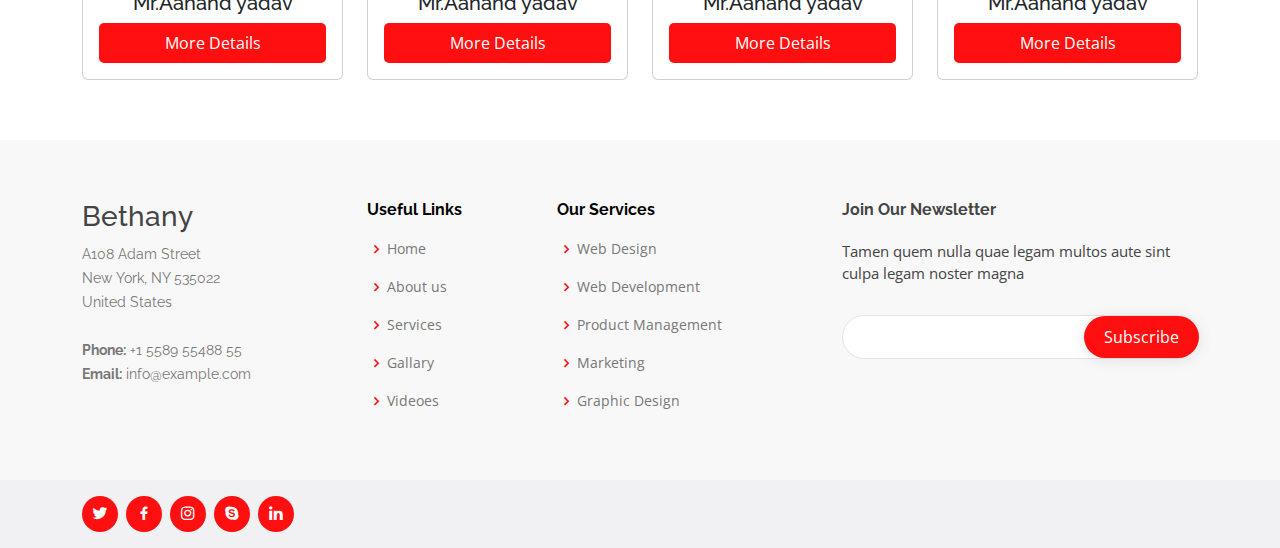
<file: present.html>
<!DOCTYPE html>
<html lang="en">

<head>
    <meta charset="utf-8">
    <meta content="width=device-width, initial-scale=1.0" name="viewport">

    <title>Jhi Pucha</title>
    <meta content="" name="description">
    <meta content="" name="keywords">

    <!-- Favicons -->
    <link href="assets/img/images/limg-removebg-preview.png" rel="icon">
    <!-- <link href="assets/img/apple-touch-icon.png" rel="apple-touch-icon"> -->

    <!-- Google Fonts -->
    <link
        href="https://fonts.googleapis.com/css?family=Open+Sans:300,300i,400,400i,600,600i,700,700i|Raleway:300,300i,400,400i,500,500i,600,600i,700,700i|Poppins:300,300i,400,400i,500,500i,600,600i,700,700i"
        rel="stylesheet">

    <!-- Vendor CSS Files -->
    <link href="../assets/vendor/animate.css/animate.min.css" rel="stylesheet">
    <link href="../assets/vendor/aos/aos.css" rel="stylesheet">
    <link href="../assets/vendor/bootstrap/css/bootstrap.min.css" rel="stylesheet">
    <link href="../assets/vendor/bootstrap-icons/bootstrap-icons.css" rel="stylesheet">
    <link href="../assets/vendor/boxicons/css/boxicons.min.css" rel="stylesheet">
    <link href="../assets/vendor/glightbox/css/glightbox.min.css" rel="stylesheet">
    <link href="../assets/vendor/remixicon/remixicon.css" rel="stylesheet">
    <link href="../assets/vendor/swiper/swiper-bundle.min.css" rel="stylesheet">

    <!-- Template Main CSS File -->
    <link rel="stylesheet" href="../assets/css/style.css">
    <link rel="stylesheet" href="../assets/css/main.style.css">
</head>

<body>
    <!-- ======= Header ======= -->
    <header id="header" class="fixed-top d-flex align-items-center px-2 w-100">
        <div class="container d-flex align-items-center justify-content-between">

            <div class="row logo">
                <h1 class="col-3"><a href="index.html"><img src="assets/img/images/logo.png" class="" alt=""></a>
                </h1>
                <!-- Uncomment below if you prefer to use an image logo -->
                <!-- <a href="index.html"><img src="assets/img/logo.png" alt="" class="img-fluid"></a>-->
            </div>

            <nav id="navbar" class="navbar">
                <ul>
                    <li><a class="nav-link scrollto active" href="index.html">Home</a></li>
                    <li><a class="nav-link scrollto" href="about.html">About</a></li>
                    <li><a class="nav-link scrollto" href="Service.html">Services</a></li>
                    <!-- <li><a class="nav-link scrollto " href="member.html">Members</a></li> -->

                    <li><a class="nav-link scrollto" href="news.html">News</a></li>
                    <li><a class="nav-link scrollto" href="blog.html">Blogs</a></li>
                    <li class="dropdown"><a href="#"><span>Gallary</span> <i class="bi bi-chevron-down"></i></a>
                        <ul>
                            <li><a href="gallary.html">Gallary</a></li>
                            <li><a href="video.html">Video</a></li>
                        </ul>
                    </li>
                    <li class="dropdown"><a href="#"><span>Members</span> <i class="bi bi-chevron-down"></i></a>
                        <ul>
                            <li><a href="present.html">Present Members</a></li>
                            <li><a href="current.html">Current Members</a></li>
                            <li><a href="pastmem.html">Past Members</a></li>
                        </ul>
                    </li>
                    <li><a class="nav-link scrollto" href="contact.html">Contact</a></li>
                </ul>
                <i class="bi bi-list mobile-nav-toggle"></i>
            </nav><!-- .navbar -->

        </div>
    </header><!-- End Header -->

    <!-- End Header -->
    <!-- ======= Blog Header ======= -->
    <div class="header-bg page-area">
        <div class="container position-relative">
            <div class="row">
                <div class="col-md-12 col-sm-12 col-xs-12">
                    <div class="slider-content text-center">
                        <div class="header-bottom">
                            <div class="layer2">
                                <h1 class="title2 animate__animated animate__backInLeft">Our Members</h1>
                            </div>
                            <div class="layer3">
                                <h2 class="title3 animate__animated animate__backInRight">Our Present Members</h2>
                            </div>
                        </div>
                    </div>
                </div>
            </div>
        </div>
    </div>
    <!-- End Blog Header -->
    <!-- Members Start from here-->
    <section class="team">
        <div class="container">
            <div class="row d-flex justify-content-center align-items-center flex-wrap">
                <div class="col-lg-3 col-md-5 mt-3">
                    <div class="card">
                        <img src="assets/img/team/team-10.jpeg" class="img-height img-fluid rounded" alt="">
                        <div class=" d-flex justify-content-center align-items-center mt-2 gap-2">
                            <i class="bi bi-facebook fs-5 py-1 px-2 bg-color text-white border rounded cursor""></i>
                            <i class=" bi bi-whatsapp fs-5 py-1 px-2 bg-color text-white border rounded cursor"></i>
                            <i class="bi bi-envelope-at-fill fs-5 py-1 px-2 bg-color text-white rounded cursor"></i>
                        </div>
                        <div class="card-body">
                            <h5 class="card-title text-center ">Mr.Aanand yadav</h5>
                            <!-- Button trigger modal -->
                            <button type="button" class="my-btn border-0 w-100" data-bs-toggle="modal"
                                data-bs-target="#staticBackdrop">
                                More Details
                            </button>

                            <!-- Modal -->
                            <div class="modal fade" id="staticBackdrop" data-bs-backdrop="static"
                                data-bs-keyboard="false" tabindex="-1" aria-labelledby="staticBackdropLabel"
                                aria-hidden="true">
                                <div class="modal-dialog">
                                    <div class="modal-content">
                                        <div class="modal-header">
                                            <h1 class="modal-title fs-5" id="staticBackdropLabel">Mr. Aanand</h1>
                                            <button type="button" class="btn-close" data-bs-dismiss="modal"
                                                aria-label="Close"></button>
                                        </div>
                                        <div class="modal-body">
                                            <img src="assets/img/team/team-1.jpg" class="img-fluid mb-3" alt="">
                                            <div class="fs-5">
                                                <div>Name: Aanand yadav</div>
                                                <div>Date: 2080/09/20</div>
                                                <div>Location: Biratnagar</div>
                                                <div>phone No: 988957324875</div>
                                                <div class="mt-3 fs-5 text-justify">Lorem ipsum dolor sit amet
                                                    consectetur
                                                    adipisicing
                                                    elit. Eligendi
                                                    nisi consequuntur distinctio ducimus! Dolorum quis laudantium quam
                                                    amet, ab quas et, rem reiciendis nesciunt cupiditate illum excepturi
                                                    itaque non numquam.</div>

                                            </div>
                                        </div>
                                    </div>
                                </div>
                            </div>
                        </div>
                    </div>
                </div>
                <div class="col-lg-3 col-md-5 mt-3">
                    <div class="card">
                        <img src="assets/img/team/team-10.jpeg" class="img-height img-fluid rounded" alt="">
                        <div class=" d-flex justify-content-center align-items-center mt-2 gap-2">
                            <i class="bi bi-facebook fs-5 py-1 px-2 bg-color text-white border rounded cursor""></i>
                            <i class=" bi bi-whatsapp fs-5 py-1 px-2 bg-color text-white border rounded cursor"></i>
                            <i class="bi bi-envelope-at-fill fs-5 py-1 px-2 bg-color text-white rounded cursor"></i>
                        </div>
                        <div class="card-body">
                            <h5 class="card-title text-center ">Mr.Aanand yadav</h5>
                            <!-- Button trigger modal -->
                            <button type="button" class="my-btn border-0 w-100" data-bs-toggle="modal"
                                data-bs-target="#staticBackdrop">
                                More Details
                            </button>

                            <!-- Modal -->
                            <div class="modal fade" id="staticBackdrop" data-bs-backdrop="static"
                                data-bs-keyboard="false" tabindex="-1" aria-labelledby="staticBackdropLabel"
                                aria-hidden="true">
                                <div class="modal-dialog">
                                    <div class="modal-content">
                                        <div class="modal-header">
                                            <h1 class="modal-title fs-5" id="staticBackdropLabel">Mr. Aanand</h1>
                                            <button type="button" class="btn-close" data-bs-dismiss="modal"
                                                aria-label="Close"></button>
                                        </div>
                                        <div class="modal-body">
                                            <img src="assets/img/team/team-1.jpg" class="img-fluid mb-3" alt="">
                                            <div class="fs-5">
                                                <div>Name: Aanand yadav</div>
                                                <div>Date: 2080/09/20</div>
                                                <div>Location: Biratnagar</div>
                                                <div>phone No: 988957324875</div>
                                                <div class="mt-3 fs-5 text-justify">Lorem ipsum dolor sit amet
                                                    consectetur
                                                    adipisicing
                                                    elit. Eligendi
                                                    nisi consequuntur distinctio ducimus! Dolorum quis laudantium quam
                                                    amet, ab quas et, rem reiciendis nesciunt cupiditate illum excepturi
                                                    itaque non numquam.</div>

                                            </div>
                                        </div>
                                    </div>
                                </div>
                            </div>
                        </div>
                    </div>
                </div>
                <div class="col-lg-3 col-md-5 mt-3">
                    <div class="card">
                        <img src="assets/img/team/team-10.jpeg" class="img-height img-fluid rounded" alt="">
                        <div class=" d-flex justify-content-center align-items-center mt-2 gap-2">
                            <i class="bi bi-facebook fs-5 py-1 px-2 bg-color text-white border rounded cursor""></i>
                            <i class=" bi bi-whatsapp fs-5 py-1 px-2 bg-color text-white border rounded cursor"></i>
                            <i class="bi bi-envelope-at-fill fs-5 py-1 px-2 bg-color text-white rounded cursor"></i>
                        </div>
                        <div class="card-body">
                            <h5 class="card-title text-center ">Mr.Aanand yadav</h5>
                            <!-- Button trigger modal -->
                            <button type="button" class="my-btn border-0 w-100" data-bs-toggle="modal"
                                data-bs-target="#staticBackdrop">
                                More Details
                            </button>

                            <!-- Modal -->
                            <div class="modal fade" id="staticBackdrop" data-bs-backdrop="static"
                                data-bs-keyboard="false" tabindex="-1" aria-labelledby="staticBackdropLabel"
                                aria-hidden="true">
                                <div class="modal-dialog">
                                    <div class="modal-content">
                                        <div class="modal-header">
                                            <h1 class="modal-title fs-5" id="staticBackdropLabel">Mr. Aanand</h1>
                                            <button type="button" class="btn-close" data-bs-dismiss="modal"
                                                aria-label="Close"></button>
                                        </div>
                                        <div class="modal-body">
                                            <img src="assets/img/team/team-1.jpg" class="img-fluid mb-3" alt="">
                                            <div class="fs-5">
                                                <div>Name: Aanand yadav</div>
                                                <div>Date: 2080/09/20</div>
                                                <div>Location: Biratnagar</div>
                                                <div>phone No: 988957324875</div>
                                                <div class="mt-3 fs-5 text-justify">Lorem ipsum dolor sit amet
                                                    consectetur
                                                    adipisicing
                                                    elit. Eligendi
                                                    nisi consequuntur distinctio ducimus! Dolorum quis laudantium quam
                                                    amet, ab quas et, rem reiciendis nesciunt cupiditate illum excepturi
                                                    itaque non numquam.</div>

                                            </div>
                                        </div>
                                    </div>
                                </div>
                            </div>
                        </div>
                    </div>
                </div>
                <div class="col-lg-3 col-md-5 mt-3">
                    <div class="card">
                        <img src="assets/img/team/team-10.jpeg" class="img-height img-fluid rounded" alt="">
                        <div class=" d-flex justify-content-center align-items-center mt-2 gap-2">
                            <i class="bi bi-facebook fs-5 py-1 px-2 bg-color text-white border rounded cursor""></i>
                        <i class=" bi bi-whatsapp fs-5 py-1 px-2 bg-color text-white border rounded cursor"></i>
                            <i class="bi bi-envelope-at-fill fs-5 py-1 px-2 bg-color text-white rounded cursor"></i>
                        </div>
                        <div class="card-body">
                            <h5 class="card-title text-center ">Mr.Aanand yadav</h5>
                            <!-- Button trigger modal -->
                            <button type="button" class="my-btn border-0 w-100" data-bs-toggle="modal"
                                data-bs-target="#staticBackdrop">
                                More Details
                            </button>

                            <!-- Modal -->
                            <div class="modal fade" id="staticBackdrop" data-bs-backdrop="static"
                                data-bs-keyboard="false" tabindex="-1" aria-labelledby="staticBackdropLabel"
                                aria-hidden="true">
                                <div class="modal-dialog">
                                    <div class="modal-content">
                                        <div class="modal-header">
                                            <h1 class="modal-title fs-5" id="staticBackdropLabel">Mr. Aanand</h1>
                                            <button type="button" class="btn-close" data-bs-dismiss="modal"
                                                aria-label="Close"></button>
                                        </div>
                                        <div class="modal-body">
                                            <img src="assets/img/team/team-1.jpg" class="img-fluid mb-3" alt="">
                                            <div class="fs-5">
                                                <div>Name: Aanand yadav</div>
                                                <div>Date: 2080/09/20</div>
                                                <div>Location: Biratnagar</div>
                                                <div>phone No: 988957324875</div>
                                                <div class="mt-3 fs-5 text-justify">Lorem ipsum dolor sit amet
                                                    consectetur
                                                    adipisicing
                                                    elit. Eligendi
                                                    nisi consequuntur distinctio ducimus! Dolorum quis laudantium quam
                                                    amet, ab quas et, rem reiciendis nesciunt cupiditate illum excepturi
                                                    itaque non numquam.</div>

                                            </div>
                                        </div>
                                    </div>
                                </div>
                            </div>
                        </div>
                    </div>
                </div>
                <div class="col-lg-3 col-md-5 mt-3">
                    <div class="card">
                        <img src="assets/img/team/team-10.jpeg" class="img-height img-fluid rounded" alt="">
                        <div class=" d-flex justify-content-center align-items-center mt-2 gap-2">
                            <i class="bi bi-facebook fs-5 py-1 px-2 bg-color text-white border rounded cursor""></i>
                    <i class=" bi bi-whatsapp fs-5 py-1 px-2 bg-color text-white border rounded cursor"></i>
                            <i class="bi bi-envelope-at-fill fs-5 py-1 px-2 bg-color text-white rounded cursor"></i>
                        </div>
                        <div class="card-body">
                            <h5 class="card-title text-center ">Mr.Aanand yadav</h5>
                            <!-- Button trigger modal -->
                            <button type="button" class="my-btn border-0 w-100" data-bs-toggle="modal"
                                data-bs-target="#staticBackdrop">
                                More Details
                            </button>

                            <!-- Modal -->
                            <div class="modal fade" id="staticBackdrop" data-bs-backdrop="static"
                                data-bs-keyboard="false" tabindex="-1" aria-labelledby="staticBackdropLabel"
                                aria-hidden="true">
                                <div class="modal-dialog">
                                    <div class="modal-content">
                                        <div class="modal-header">
                                            <h1 class="modal-title fs-5" id="staticBackdropLabel">Mr. Aanand</h1>
                                            <button type="button" class="btn-close" data-bs-dismiss="modal"
                                                aria-label="Close"></button>
                                        </div>
                                        <div class="modal-body">
                                            <img src="assets/img/team/team-1.jpg" class="img-fluid mb-3" alt="">
                                            <div class="fs-5">
                                                <div>Name: Aanand yadav</div>
                                                <div>Date: 2080/09/20</div>
                                                <div>Location: Biratnagar</div>
                                                <div>phone No: 988957324875</div>
                                                <div class="mt-3 fs-5 text-justify">Lorem ipsum dolor sit amet
                                                    consectetur
                                                    adipisicing
                                                    elit. Eligendi
                                                    nisi consequuntur distinctio ducimus! Dolorum quis laudantium quam
                                                    amet, ab quas et, rem reiciendis nesciunt cupiditate illum excepturi
                                                    itaque non numquam.</div>

                                            </div>
                                        </div>
                                    </div>
                                </div>
                            </div>
                        </div>
                    </div>
                </div>
                <div class="col-lg-3 col-md-5 mt-3">
                    <div class="card">
                        <img src="assets/img/team/team-10.jpeg" class="img-height img-fluid rounded" alt="">
                        <div class=" d-flex justify-content-center align-items-center mt-2 gap-2">
                            <i class="bi bi-facebook fs-5 py-1 px-2 bg-color text-white border rounded cursor""></i>
                    <i class=" bi bi-whatsapp fs-5 py-1 px-2 bg-color text-white border rounded cursor"></i>
                            <i class="bi bi-envelope-at-fill fs-5 py-1 px-2 bg-color text-white rounded cursor"></i>
                        </div>
                        <div class="card-body">
                            <h5 class="card-title text-center ">Mr.Aanand yadav</h5>
                            <!-- Button trigger modal -->
                            <button type="button" class="my-btn border-0 w-100" data-bs-toggle="modal"
                                data-bs-target="#staticBackdrop">
                                More Details
                            </button>

                            <!-- Modal -->
                            <div class="modal fade" id="staticBackdrop" data-bs-backdrop="static"
                                data-bs-keyboard="false" tabindex="-1" aria-labelledby="staticBackdropLabel"
                                aria-hidden="true">
                                <div class="modal-dialog">
                                    <div class="modal-content">
                                        <div class="modal-header">
                                            <h1 class="modal-title fs-5" id="staticBackdropLabel">Mr. Aanand</h1>
                                            <button type="button" class="btn-close" data-bs-dismiss="modal"
                                                aria-label="Close"></button>
                                        </div>
                                        <div class="modal-body">
                                            <img src="assets/img/team/team-1.jpg" class="img-fluid mb-3" alt="">
                                            <div class="fs-5">
                                                <div>Name: Aanand yadav</div>
                                                <div>Date: 2080/09/20</div>
                                                <div>Location: Biratnagar</div>
                                                <div>phone No: 988957324875</div>
                                                <div class="mt-3 fs-5 text-justify">Lorem ipsum dolor sit amet
                                                    consectetur
                                                    adipisicing
                                                    elit. Eligendi
                                                    nisi consequuntur distinctio ducimus! Dolorum quis laudantium quam
                                                    amet, ab quas et, rem reiciendis nesciunt cupiditate illum excepturi
                                                    itaque non numquam.</div>

                                            </div>
                                        </div>
                                    </div>
                                </div>
                            </div>
                        </div>
                    </div>
                </div>
                <div class="col-lg-3 col-md-5 mt-3">
                    <div class="card">
                        <img src="assets/img/team/team-10.jpeg" class="img-height img-fluid rounded" alt="">
                        <div class=" d-flex justify-content-center align-items-center mt-2 gap-2">
                            <i class="bi bi-facebook fs-5 py-1 px-2 bg-color text-white border rounded cursor""></i>
                    <i class=" bi bi-whatsapp fs-5 py-1 px-2 bg-color text-white border rounded cursor"></i>
                            <i class="bi bi-envelope-at-fill fs-5 py-1 px-2 bg-color text-white rounded cursor"></i>
                        </div>
                        <div class="card-body">
                            <h5 class="card-title text-center ">Mr.Aanand yadav</h5>
                            <!-- Button trigger modal -->
                            <button type="button" class="my-btn border-0 w-100" data-bs-toggle="modal"
                                data-bs-target="#staticBackdrop">
                                More Details
                            </button>

                            <!-- Modal -->
                            <div class="modal fade" id="staticBackdrop" data-bs-backdrop="static"
                                data-bs-keyboard="false" tabindex="-1" aria-labelledby="staticBackdropLabel"
                                aria-hidden="true">
                                <div class="modal-dialog">
                                    <div class="modal-content">
                                        <div class="modal-header">
                                            <h1 class="modal-title fs-5" id="staticBackdropLabel">Mr. Aanand</h1>
                                            <button type="button" class="btn-close" data-bs-dismiss="modal"
                                                aria-label="Close"></button>
                                        </div>
                                        <div class="modal-body">
                                            <img src="assets/img/team/team-1.jpg" class="img-fluid mb-3" alt="">
                                            <div class="fs-5">
                                                <div>Name: Aanand yadav</div>
                                                <div>Date: 2080/09/20</div>
                                                <div>Location: Biratnagar</div>
                                                <div>phone No: 988957324875</div>
                                                <div class="mt-3 fs-5 text-justify">Lorem ipsum dolor sit amet
                                                    consectetur
                                                    adipisicing
                                                    elit. Eligendi
                                                    nisi consequuntur distinctio ducimus! Dolorum quis laudantium quam
                                                    amet, ab quas et, rem reiciendis nesciunt cupiditate illum excepturi
                                                    itaque non numquam.</div>

                                            </div>
                                        </div>
                                    </div>
                                </div>
                            </div>
                        </div>
                    </div>
                </div>
                <div class="col-lg-3 col-md-5 mt-3">
                    <div class="card">
                        <img src="assets/img/team/team-10.jpeg" class="img-height img-fluid rounded" alt="">
                        <div class=" d-flex justify-content-center align-items-center mt-2 gap-2">
                            <i class="bi bi-facebook fs-5 py-1 px-2 bg-color text-white border rounded cursor""></i>
                    <i class=" bi bi-whatsapp fs-5 py-1 px-2 bg-color text-white border rounded cursor"></i>
                            <i class="bi bi-envelope-at-fill fs-5 py-1 px-2 bg-color text-white rounded cursor"></i>
                        </div>
                        <div class="card-body">
                            <h5 class="card-title text-center ">Mr.Aanand yadav</h5>
                            <!-- Button trigger modal -->
                            <button type="button" class="my-btn border-0 w-100" data-bs-toggle="modal"
                                data-bs-target="#staticBackdrop">
                                More Details
                            </button>

                            <!-- Modal -->
                            <div class="modal fade" id="staticBackdrop" data-bs-backdrop="static"
                                data-bs-keyboard="false" tabindex="-1" aria-labelledby="staticBackdropLabel"
                                aria-hidden="true">
                                <div class="modal-dialog">
                                    <div class="modal-content">
                                        <div class="modal-header">
                                            <h1 class="modal-title fs-5" id="staticBackdropLabel">Mr. Aanand</h1>
                                            <button type="button" class="btn-close" data-bs-dismiss="modal"
                                                aria-label="Close"></button>
                                        </div>
                                        <div class="modal-body">
                                            <img src="assets/img/team/team-1.jpg" class="img-fluid mb-3" alt="">
                                            <div class="fs-5">
                                                <div>Name: Aanand yadav</div>
                                                <div>Date: 2080/09/20</div>
                                                <div>Location: Biratnagar</div>
                                                <div>phone No: 988957324875</div>
                                                <div class="mt-3 fs-5 text-justify">Lorem ipsum dolor sit amet
                                                    consectetur
                                                    adipisicing
                                                    elit. Eligendi
                                                    nisi consequuntur distinctio ducimus! Dolorum quis laudantium quam
                                                    amet, ab quas et, rem reiciendis nesciunt cupiditate illum excepturi
                                                    itaque non numquam.</div>

                                            </div>
                                        </div>
                                    </div>
                                </div>
                            </div>
                        </div>
                    </div>
                </div>
                <div class="col-lg-3 col-md-5 mt-3">
                    <div class="card">
                        <img src="assets/img/team/team-10.jpeg" class="img-height img-fluid rounded" alt="">
                        <div class=" d-flex justify-content-center align-items-center mt-2 gap-2">
                            <i class="bi bi-facebook fs-5 py-1 px-2 bg-color text-white border rounded cursor""></i>
                    <i class=" bi bi-whatsapp fs-5 py-1 px-2 bg-color text-white border rounded cursor"></i>
                            <i class="bi bi-envelope-at-fill fs-5 py-1 px-2 bg-color text-white rounded cursor"></i>
                        </div>
                        <div class="card-body">
                            <h5 class="card-title text-center ">Mr.Aanand yadav</h5>
                            <!-- Button trigger modal -->
                            <button type="button" class="my-btn border-0 w-100" data-bs-toggle="modal"
                                data-bs-target="#staticBackdrop">
                                More Details
                            </button>

                            <!-- Modal -->
                            <div class="modal fade" id="staticBackdrop" data-bs-backdrop="static"
                                data-bs-keyboard="false" tabindex="-1" aria-labelledby="staticBackdropLabel"
                                aria-hidden="true">
                                <div class="modal-dialog">
                                    <div class="modal-content">
                                        <div class="modal-header">
                                            <h1 class="modal-title fs-5" id="staticBackdropLabel">Mr. Aanand</h1>
                                            <button type="button" class="btn-close" data-bs-dismiss="modal"
                                                aria-label="Close"></button>
                                        </div>
                                        <div class="modal-body">
                                            <img src="assets/img/team/team-1.jpg" class="img-fluid mb-3" alt="">
                                            <div class="fs-5">
                                                <div>Name: Aanand yadav</div>
                                                <div>Date: 2080/09/20</div>
                                                <div>Location: Biratnagar</div>
                                                <div>phone No: 988957324875</div>
                                                <div class="mt-3 fs-5 text-justify">Lorem ipsum dolor sit amet
                                                    consectetur
                                                    adipisicing
                                                    elit. Eligendi
                                                    nisi consequuntur distinctio ducimus! Dolorum quis laudantium quam
                                                    amet, ab quas et, rem reiciendis nesciunt cupiditate illum excepturi
                                                    itaque non numquam.</div>

                                            </div>
                                        </div>
                                    </div>
                                </div>
                            </div>
                        </div>
                    </div>
                </div>
                <div class="col-lg-3 col-md-5 mt-3">
                    <div class="card">
                        <img src="assets/img/team/team-10.jpeg" class="img-height img-fluid rounded" alt="">
                        <div class=" d-flex justify-content-center align-items-center mt-2 gap-2">
                            <i class="bi bi-facebook fs-5 py-1 px-2 bg-color text-white border rounded cursor""></i>
                    <i class=" bi bi-whatsapp fs-5 py-1 px-2 bg-color text-white border rounded cursor"></i>
                            <i class="bi bi-envelope-at-fill fs-5 py-1 px-2 bg-color text-white rounded cursor"></i>
                        </div>
                        <div class="card-body">
                            <h5 class="card-title text-center ">Mr.Aanand yadav</h5>
                            <!-- Button trigger modal -->
                            <button type="button" class="my-btn border-0 w-100" data-bs-toggle="modal"
                                data-bs-target="#staticBackdrop">
                                More Details
                            </button>

                            <!-- Modal -->
                            <div class="modal fade" id="staticBackdrop" data-bs-backdrop="static"
                                data-bs-keyboard="false" tabindex="-1" aria-labelledby="staticBackdropLabel"
                                aria-hidden="true">
                                <div class="modal-dialog">
                                    <div class="modal-content">
                                        <div class="modal-header">
                                            <h1 class="modal-title fs-5" id="staticBackdropLabel">Mr. Aanand</h1>
                                            <button type="button" class="btn-close" data-bs-dismiss="modal"
                                                aria-label="Close"></button>
                                        </div>
                                        <div class="modal-body">
                                            <img src="assets/img/team/team-1.jpg" class="img-fluid mb-3" alt="">
                                            <div class="fs-5">
                                                <div>Name: Aanand yadav</div>
                                                <div>Date: 2080/09/20</div>
                                                <div>Location: Biratnagar</div>
                                                <div>phone No: 988957324875</div>
                                                <div class="mt-3 fs-5 text-justify">Lorem ipsum dolor sit amet
                                                    consectetur
                                                    adipisicing
                                                    elit. Eligendi
                                                    nisi consequuntur distinctio ducimus! Dolorum quis laudantium quam
                                                    amet, ab quas et, rem reiciendis nesciunt cupiditate illum excepturi
                                                    itaque non numquam.</div>

                                            </div>
                                        </div>
                                    </div>
                                </div>
                            </div>
                        </div>
                    </div>
                </div>
                <div class="col-lg-3 col-md-5 mt-3">
                    <div class="card">
                        <img src="assets/img/team/team-10.jpeg" class="img-height img-fluid rounded" alt="">
                        <div class=" d-flex justify-content-center align-items-center mt-2 gap-2">
                            <i class="bi bi-facebook fs-5 py-1 px-2 bg-color text-white border rounded cursor""></i>
                    <i class=" bi bi-whatsapp fs-5 py-1 px-2 bg-color text-white border rounded cursor"></i>
                            <i class="bi bi-envelope-at-fill fs-5 py-1 px-2 bg-color text-white rounded cursor"></i>
                        </div>
                        <div class="card-body">
                            <h5 class="card-title text-center ">Mr.Aanand yadav</h5>
                            <!-- Button trigger modal -->
                            <button type="button" class="my-btn border-0 w-100" data-bs-toggle="modal"
                                data-bs-target="#staticBackdrop">
                                More Details
                            </button>

                            <!-- Modal -->
                            <div class="modal fade" id="staticBackdrop" data-bs-backdrop="static"
                                data-bs-keyboard="false" tabindex="-1" aria-labelledby="staticBackdropLabel"
                                aria-hidden="true">
                                <div class="modal-dialog">
                                    <div class="modal-content">
                                        <div class="modal-header">
                                            <h1 class="modal-title fs-5" id="staticBackdropLabel">Mr. Aanand</h1>
                                            <button type="button" class="btn-close" data-bs-dismiss="modal"
                                                aria-label="Close"></button>
                                        </div>
                                        <div class="modal-body">
                                            <img src="assets/img/team/team-1.jpg" class="img-fluid mb-3" alt="">
                                            <div class="fs-5">
                                                <div>Name: Aanand yadav</div>
                                                <div>Date: 2080/09/20</div>
                                                <div>Location: Biratnagar</div>
                                                <div>phone No: 988957324875</div>
                                                <div class="mt-3 fs-5 text-justify">Lorem ipsum dolor sit amet
                                                    consectetur
                                                    adipisicing
                                                    elit. Eligendi
                                                    nisi consequuntur distinctio ducimus! Dolorum quis laudantium quam
                                                    amet, ab quas et, rem reiciendis nesciunt cupiditate illum excepturi
                                                    itaque non numquam.</div>

                                            </div>
                                        </div>
                                    </div>
                                </div>
                            </div>
                        </div>
                    </div>
                </div>
                <div class="col-lg-3 col-md-5 mt-3">
                    <div class="card">
                        <img src="assets/img/team/team-10.jpeg" class="img-height img-fluid rounded" alt="">
                        <div class=" d-flex justify-content-center align-items-center mt-2 gap-2">
                            <i class="bi bi-facebook fs-5 py-1 px-2 bg-color text-white border rounded cursor""></i>
                    <i class=" bi bi-whatsapp fs-5 py-1 px-2 bg-color text-white border rounded cursor"></i>
                            <i class="bi bi-envelope-at-fill fs-5 py-1 px-2 bg-color text-white rounded cursor"></i>
                        </div>
                        <div class="card-body">
                            <h5 class="card-title text-center ">Mr.Aanand yadav</h5>
                            <!-- Button trigger modal -->
                            <button type="button" class="my-btn border-0 w-100" data-bs-toggle="modal"
                                data-bs-target="#staticBackdrop">
                                More Details
                            </button>

                            <!-- Modal -->
                            <div class="modal fade" id="staticBackdrop" data-bs-backdrop="static"
                                data-bs-keyboard="false" tabindex="-1" aria-labelledby="staticBackdropLabel"
                                aria-hidden="true">
                                <div class="modal-dialog">
                                    <div class="modal-content">
                                        <div class="modal-header">
                                            <h1 class="modal-title fs-5" id="staticBackdropLabel">Mr. Aanand</h1>
                                            <button type="button" class="btn-close" data-bs-dismiss="modal"
                                                aria-label="Close"></button>
                                        </div>
                                        <div class="modal-body">
                                            <img src="assets/img/team/team-1.jpg" class="img-fluid mb-3" alt="">
                                            <div class="fs-5">
                                                <div>Name: Aanand yadav</div>
                                                <div>Date: 2080/09/20</div>
                                                <div>Location: Biratnagar</div>
                                                <div>phone No: 988957324875</div>
                                                <div class="mt-3 fs-5 text-justify">Lorem ipsum dolor sit amet
                                                    consectetur
                                                    adipisicing
                                                    elit. Eligendi
                                                    nisi consequuntur distinctio ducimus! Dolorum quis laudantium quam
                                                    amet, ab quas et, rem reiciendis nesciunt cupiditate illum excepturi
                                                    itaque non numquam.</div>

                                            </div>
                                        </div>
                                    </div>
                                </div>
                            </div>
                        </div>
                    </div>
                </div>
            </div>
        </div>

        </div>


    </section>

    <!-- Members End from here-->
    <!-- ======= Footer ======= -->
    <footer id="footer">

        <div class="footer-top">
            <div class="container">
                <div class="row">

                    <div class="col-lg-3 col-md-6 footer-contact">
                        <h3>Bethany</h3>
                        <p>
                            A108 Adam Street <br>
                            New York, NY 535022<br>
                            United States <br><br>
                            <strong>Phone:</strong> +1 5589 55488 55<br>
                            <strong>Email:</strong> info@example.com<br>
                        </p>
                    </div>

                    <div class="col-lg-2 col-md-6 footer-links">
                        <h4>Useful Links</h4>
                        <ul>
                            <li><i class="bx bx-chevron-right"></i> <a href="#">Home</a></li>
                            <li><i class="bx bx-chevron-right"></i> <a href="#">About us</a></li>
                            <li><i class="bx bx-chevron-right"></i> <a href="#">Services</a></li>
                            <li><i class="bx bx-chevron-right"></i> <a href="#">Gallary</a></li>
                            <li><i class="bx bx-chevron-right"></i> <a href="#">Videoes</a></li>
                        </ul>
                    </div>

                    <div class="col-lg-3 col-md-6 footer-links">
                        <h4>Our Services</h4>
                        <ul>
                            <li><i class="bx bx-chevron-right"></i> <a href="#">Web Design</a></li>
                            <li><i class="bx bx-chevron-right"></i> <a href="#">Web Development</a></li>
                            <li><i class="bx bx-chevron-right"></i> <a href="#">Product Management</a></li>
                            <li><i class="bx bx-chevron-right"></i> <a href="#">Marketing</a></li>
                            <li><i class="bx bx-chevron-right"></i> <a href="#">Graphic Design</a></li>
                        </ul>
                    </div>

                    <div class="col-lg-4 col-md-6 footer-newsletter">
                        <h4>Join Our Newsletter</h4>
                        <p>Tamen quem nulla quae legam multos aute sint culpa legam noster magna</p>
                        <form action="" method="post">
                            <input type="email" name="email"><input type="submit" value="Subscribe">
                        </form>
                    </div>

                </div>
            </div>
        </div>

        <div class="container d-md-flex py-3">
            <div class="social-links text-center text-md-right pt-3 pt-md-0">
                <a href="#" class="twitter"><i class="bx bxl-twitter"></i></a>
                <a href="#" class="facebook"><i class="bx bxl-facebook"></i></a>
                <a href="#" class="instagram"><i class="bx bxl-instagram"></i></a>
                <a href="#" class="google-plus"><i class="bx bxl-skype"></i></a>
                <a href="#" class="linkedin"><i class="bx bxl-linkedin"></i></a>
            </div>
        </div>
    </footer><!-- End Footer -->
    <a href="#" class="back-to-top d-flex align-items-center justify-content-center"><i
            class="bi bi-arrow-up-short"></i></a>

    <!-- Vendor JS Files -->
    <script src="assets/vendor/aos/aos.js"></script>
    <script src="assets/vendor/bootstrap/js/bootstrap.bundle.min.js"></script>
    <script src="assets/vendor/glightbox/js/glightbox.min.js"></script>
    <script src="assets/vendor/isotope-layout/isotope.pkgd.min.js"></script>
    <script src="assets/vendor/swiper/swiper-bundle.min.js"></script>
    <script src="assets/vendor/php-email-form/validate.js"></script>

    <!-- Template Main JS File -->
    <script src="assets/js/main.js"></script>

</body>

</html>
</file>
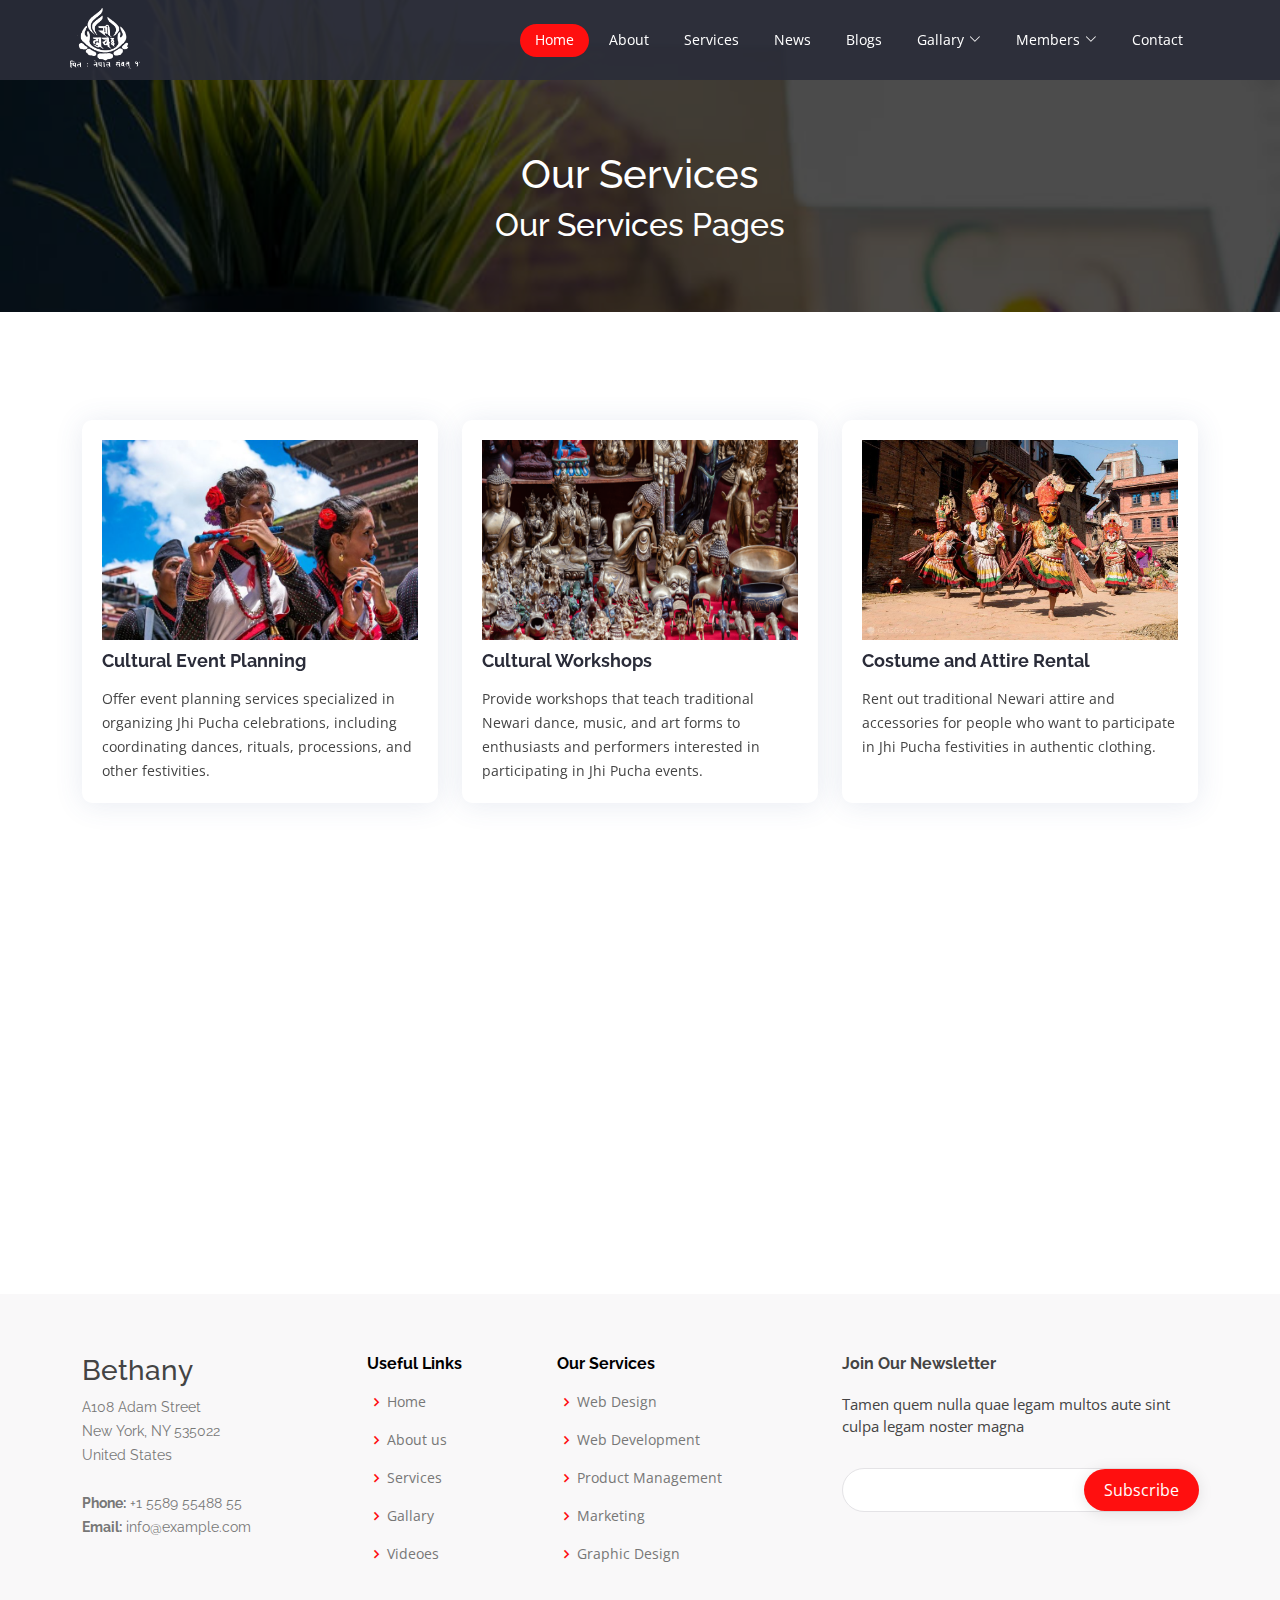
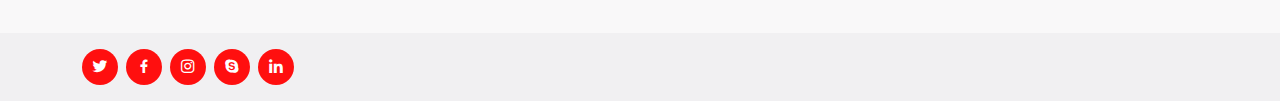
<file: Service.html>
<!DOCTYPE html>
<html lang="en">

<head>
    <meta charset="utf-8">
    <meta content="width=device-width, initial-scale=1.0" name="viewport">

    <title>Jhi Pucha</title>
    <meta content="" name="description">
    <meta content="" name="keywords">

    <!-- Favicons -->
    <link href="assets/img/images/limg-removebg-preview.png" rel="icon">
    <!-- <link href="assets/img/apple-touch-icon.png" rel="apple-touch-icon"> -->

    <!-- Google Fonts -->
    <link
        href="https://fonts.googleapis.com/css?family=Open+Sans:300,300i,400,400i,600,600i,700,700i|Raleway:300,300i,400,400i,500,500i,600,600i,700,700i|Poppins:300,300i,400,400i,500,500i,600,600i,700,700i"
        rel="stylesheet">

    <!-- Vendor CSS Files -->
    <link href="assets/vendor/animate.css/animate.min.css" rel="stylesheet">
    <link href="assets/vendor/aos/aos.css" rel="stylesheet">
    <link href="assets/vendor/bootstrap/css/bootstrap.min.css" rel="stylesheet">
    <link href="assets/vendor/bootstrap-icons/bootstrap-icons.css" rel="stylesheet">
    <link href="assets/vendor/boxicons/css/boxicons.min.css" rel="stylesheet">
    <link href="assets/vendor/glightbox/css/glightbox.min.css" rel="stylesheet">
    <link href="assets/vendor/remixicon/remixicon.css" rel="stylesheet">
    <link href="assets/vendor/swiper/swiper-bundle.min.css" rel="stylesheet">

    <!-- Template Main CSS File -->
    <link href="assets/css/style.css" rel="stylesheet">
    <link rel="stylesheet" href="assets/css/main.style.css">
</head>

<body>
    <!-- ======= Header ======= -->
    <header id="header" class="fixed-top d-flex align-items-center px-2 w-100">
        <div class="container d-flex align-items-center justify-content-between">

            <div class="row logo">
                <h1 class="col-3"><a href="index.html"><img src="assets/img/images/logo.png" class="" alt=""></a>
                </h1>
                <!-- Uncomment below if you prefer to use an image logo -->
                <!-- <a href="index.html"><img src="assets/img/logo.png" alt="" class="img-fluid"></a>-->
            </div>

            <nav id="navbar" class="navbar">
                <ul>
                    <li><a class="nav-link scrollto active" href="index.html">Home</a></li>
                    <li><a class="nav-link scrollto" href="about.html">About</a></li>
                    <li><a class="nav-link scrollto" href="Service.html">Services</a></li>
                    <!-- <li><a class="nav-link scrollto " href="member.html">Members</a></li> -->

                    <li><a class="nav-link scrollto" href="news.html">News</a></li>
                    <li><a class="nav-link scrollto" href="blog.html">Blogs</a></li>
                    <li class="dropdown"><a href="#"><span>Gallary</span> <i class="bi bi-chevron-down"></i></a>
                        <ul>
                            <li><a href="gallary.html">Gallary</a></li>
                            <li><a href="video.html">Video</a></li>
                        </ul>
                    </li>
                    <li class="dropdown"><a href="#"><span>Members</span> <i class="bi bi-chevron-down"></i></a>
                        <ul>
                            <li><a href="present.html">Present Members</a></li>
                            <li><a href="current.html">Current Members</a></li>
                            <li><a href="pastmem.html">Past Members</a></li>
                        </ul>
                    </li>
                    <li><a class="nav-link scrollto" href="contact.html">Contact</a></li>
                </ul>
                <i class="bi bi-list mobile-nav-toggle"></i>
            </nav><!-- .navbar -->

        </div>
    </header><!-- End Header -->
    <!-- End Header -->
    <!-- ======= Blog Header ======= -->
    <div class="header-bg page-area">
        <div class="container position-relative">
            <div class="row">
                <div class="col-md-12 col-sm-12 col-xs-12">
                    <div class="slider-content text-center">
                        <div class="header-bottom">
                            <div class="layer2">
                                <h1 class="title2 animate__animated animate__backInLeft">Our Services</h1>
                            </div>
                            <div class="layer3">
                                <h2 class="title3 animate__animated animate__backInRight">Our Services Pages</h2>
                            </div>
                        </div>
                    </div>
                </div>
            </div>
        </div>
    </div>
    <!-- End Blog Header -->
    <!-- ======= Services Section ======= -->
    <section id="services" class="services">
        <div class="container">
            <div class="row">
                <div class="col-lg-4 col-md-6">
                    <div class="icon-box" data-aos="zoom-in-left">
                        <div class="icon"><img src="assets/img/service/1.jpg" class="img-fluid" alt=""></div>
                        <h4 class="title"><a href="">Cultural Event Planning</a></h4>
                        <p class="description"> Offer event planning services specialized in organizing Jhi Pucha
                            celebrations, including coordinating dances, rituals, processions, and other festivities.
                        </p>
                    </div>
                </div>
                <div class="col-lg-4 col-md-6 mt-5 mt-md-0">
                    <div class="icon-box" data-aos="zoom-in-left" data-aos-delay="100">
                        <div class="icon"><img src="assets/img/service/2.png" class="img-fluid" alt=""></div>
                        <h4 class="title"><a href="">Cultural Workshops</a></h4>
                        <p class="description">Provide workshops that teach traditional Newari dance, music, and art
                            forms to enthusiasts and performers interested in participating in Jhi Pucha events.</p>
                    </div>
                </div>

                <div class="col-lg-4 col-md-6 mt-5 mt-lg-0 ">
                    <div class="icon-box" data-aos="zoom-in-left" data-aos-delay="200">
                        <div class="icon"><img src="assets/img/service/3.jpg" class="img-fluid" alt=""></div>
                        <h4 class="title"><a href="">Costume and Attire Rental</a></h4>
                        <p class="description">Rent out traditional Newari attire and accessories for people who want to
                            participate in Jhi Pucha festivities in authentic clothing.</p>
                    </div>
                </div>
                <div class="col-lg-4 col-md-6 mt-5">
                    <div class="icon-box" data-aos="zoom-in-left" data-aos-delay="300">
                        <div class="icon"><img src="assets/img/service/4.jpg" class="img-fluid" alt=""></div>
                        <h4 class="title"><a href="">Dance Troupe Management</a></h4>
                        <p class="description">Assemble and manage a dance troupe that can perform traditional Newari
                            dances during Jhi Pucha events.</p>
                    </div>
                </div>

                <div class="col-lg-4 col-md-6 mt-5">
                    <div class="icon-box" data-aos="zoom-in-left" data-aos-delay="400">
                        <div class="icon"><img src="assets/img/service/5.jpg" class="img-fluid" alt=""></div>
                        <h4 class="title"><a href="">Cultural Consulting</a></h4>
                        <p class="description">Offer consultation services to individuals or organizations looking to
                            understand the significance and customs of Jhi Pucha, ensuring respectful participation.</p>
                    </div>
                </div>
                <div class="col-lg-4 col-md-6 mt-5">
                    <div class="icon-box" data-aos="zoom-in-left" data-aos-delay="500">
                        <div class="icon"><img src="assets/img/service/6.jpg" class="img-fluid" alt=""></div>
                        <h4 class="title"><a href="">Cultural Merchandise</a></h4>
                        <p class="description">Create and sell merchandise related to Jhi Pucha, such as traditional
                            Newari crafts, accessories, and decorations.</p>
                    </div>
                </div>
            </div>

        </div>
    </section><!-- End Services Section -->
    <!-- ======= Footer ======= -->
    <footer id="footer">

        <div class="footer-top">
            <div class="container">
                <div class="row">

                    <div class="col-lg-3 col-md-6 footer-contact">
                        <h3>Bethany</h3>
                        <p>
                            A108 Adam Street <br>
                            New York, NY 535022<br>
                            United States <br><br>
                            <strong>Phone:</strong> +1 5589 55488 55<br>
                            <strong>Email:</strong> info@example.com<br>
                        </p>
                    </div>

                    <div class="col-lg-2 col-md-6 footer-links">
                        <h4>Useful Links</h4>
                        <ul>
                            <li><i class="bx bx-chevron-right"></i> <a href="#">Home</a></li>
                            <li><i class="bx bx-chevron-right"></i> <a href="#">About us</a></li>
                            <li><i class="bx bx-chevron-right"></i> <a href="#">Services</a></li>
                            <li><i class="bx bx-chevron-right"></i> <a href="#">Gallary</a></li>
                            <li><i class="bx bx-chevron-right"></i> <a href="#">Videoes</a></li>
                        </ul>
                    </div>

                    <div class="col-lg-3 col-md-6 footer-links">
                        <h4>Our Services</h4>
                        <ul>
                            <li><i class="bx bx-chevron-right"></i> <a href="#">Web Design</a></li>
                            <li><i class="bx bx-chevron-right"></i> <a href="#">Web Development</a></li>
                            <li><i class="bx bx-chevron-right"></i> <a href="#">Product Management</a></li>
                            <li><i class="bx bx-chevron-right"></i> <a href="#">Marketing</a></li>
                            <li><i class="bx bx-chevron-right"></i> <a href="#">Graphic Design</a></li>
                        </ul>
                    </div>

                    <div class="col-lg-4 col-md-6 footer-newsletter">
                        <h4>Join Our Newsletter</h4>
                        <p>Tamen quem nulla quae legam multos aute sint culpa legam noster magna</p>
                        <form action="" method="post">
                            <input type="email" name="email"><input type="submit" value="Subscribe">
                        </form>
                    </div>

                </div>
            </div>
        </div>

        <div class="container d-md-flex py-3">
            <div class="social-links text-center text-md-right pt-3 pt-md-0">
                <a href="#" class="twitter"><i class="bx bxl-twitter"></i></a>
                <a href="#" class="facebook"><i class="bx bxl-facebook"></i></a>
                <a href="#" class="instagram"><i class="bx bxl-instagram"></i></a>
                <a href="#" class="google-plus"><i class="bx bxl-skype"></i></a>
                <a href="#" class="linkedin"><i class="bx bxl-linkedin"></i></a>
            </div>
        </div>
    </footer><!-- End Footer -->
    <a href="#" class="back-to-top d-flex align-items-center justify-content-center"><i
            class="bi bi-arrow-up-short"></i></a>

    <!-- Vendor JS Files -->
    <script src="assets/vendor/aos/aos.js"></script>
    <script src="assets/vendor/bootstrap/js/bootstrap.bundle.min.js"></script>
    <script src="assets/vendor/glightbox/js/glightbox.min.js"></script>
    <script src="assets/vendor/isotope-layout/isotope.pkgd.min.js"></script>
    <script src="assets/vendor/swiper/swiper-bundle.min.js"></script>
    <script src="assets/vendor/php-email-form/validate.js"></script>

    <!-- Template Main JS File -->
    <script src="assets/js/main.js"></script>

</body>

</html>
</file>
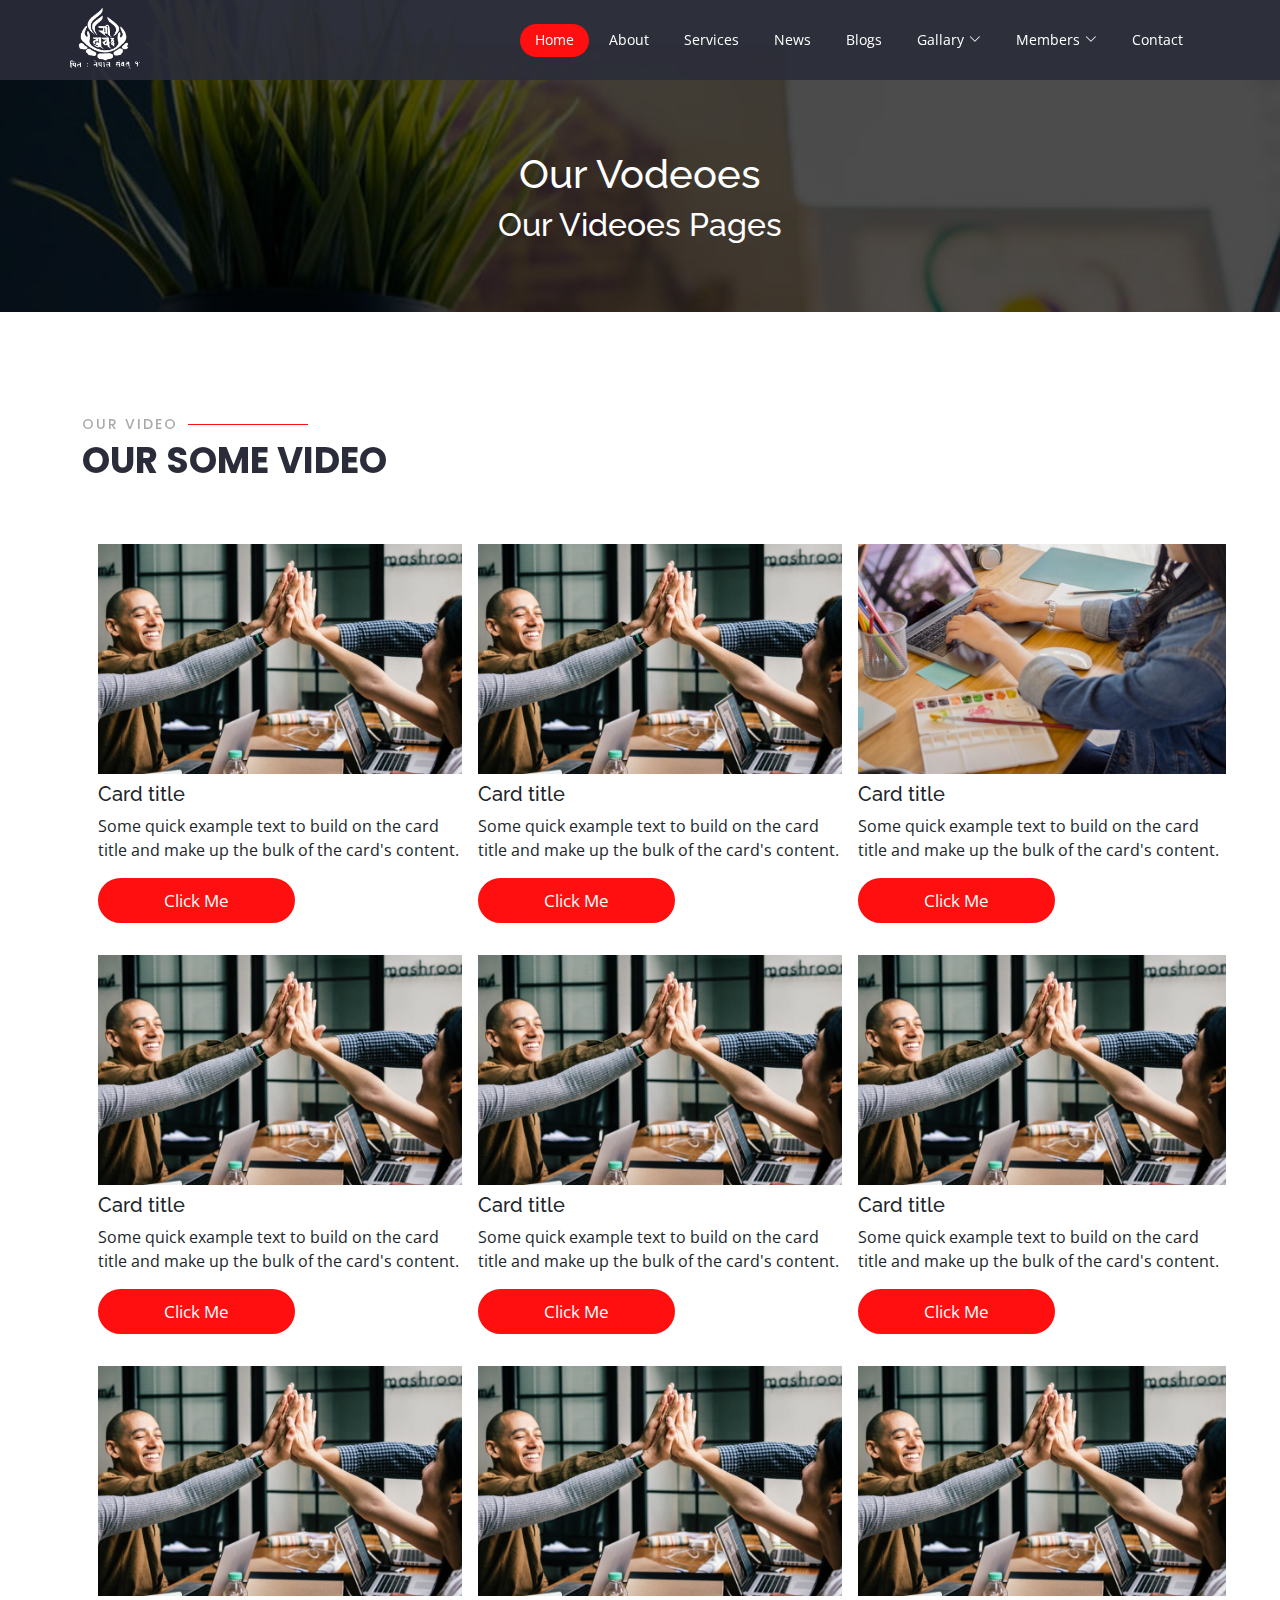
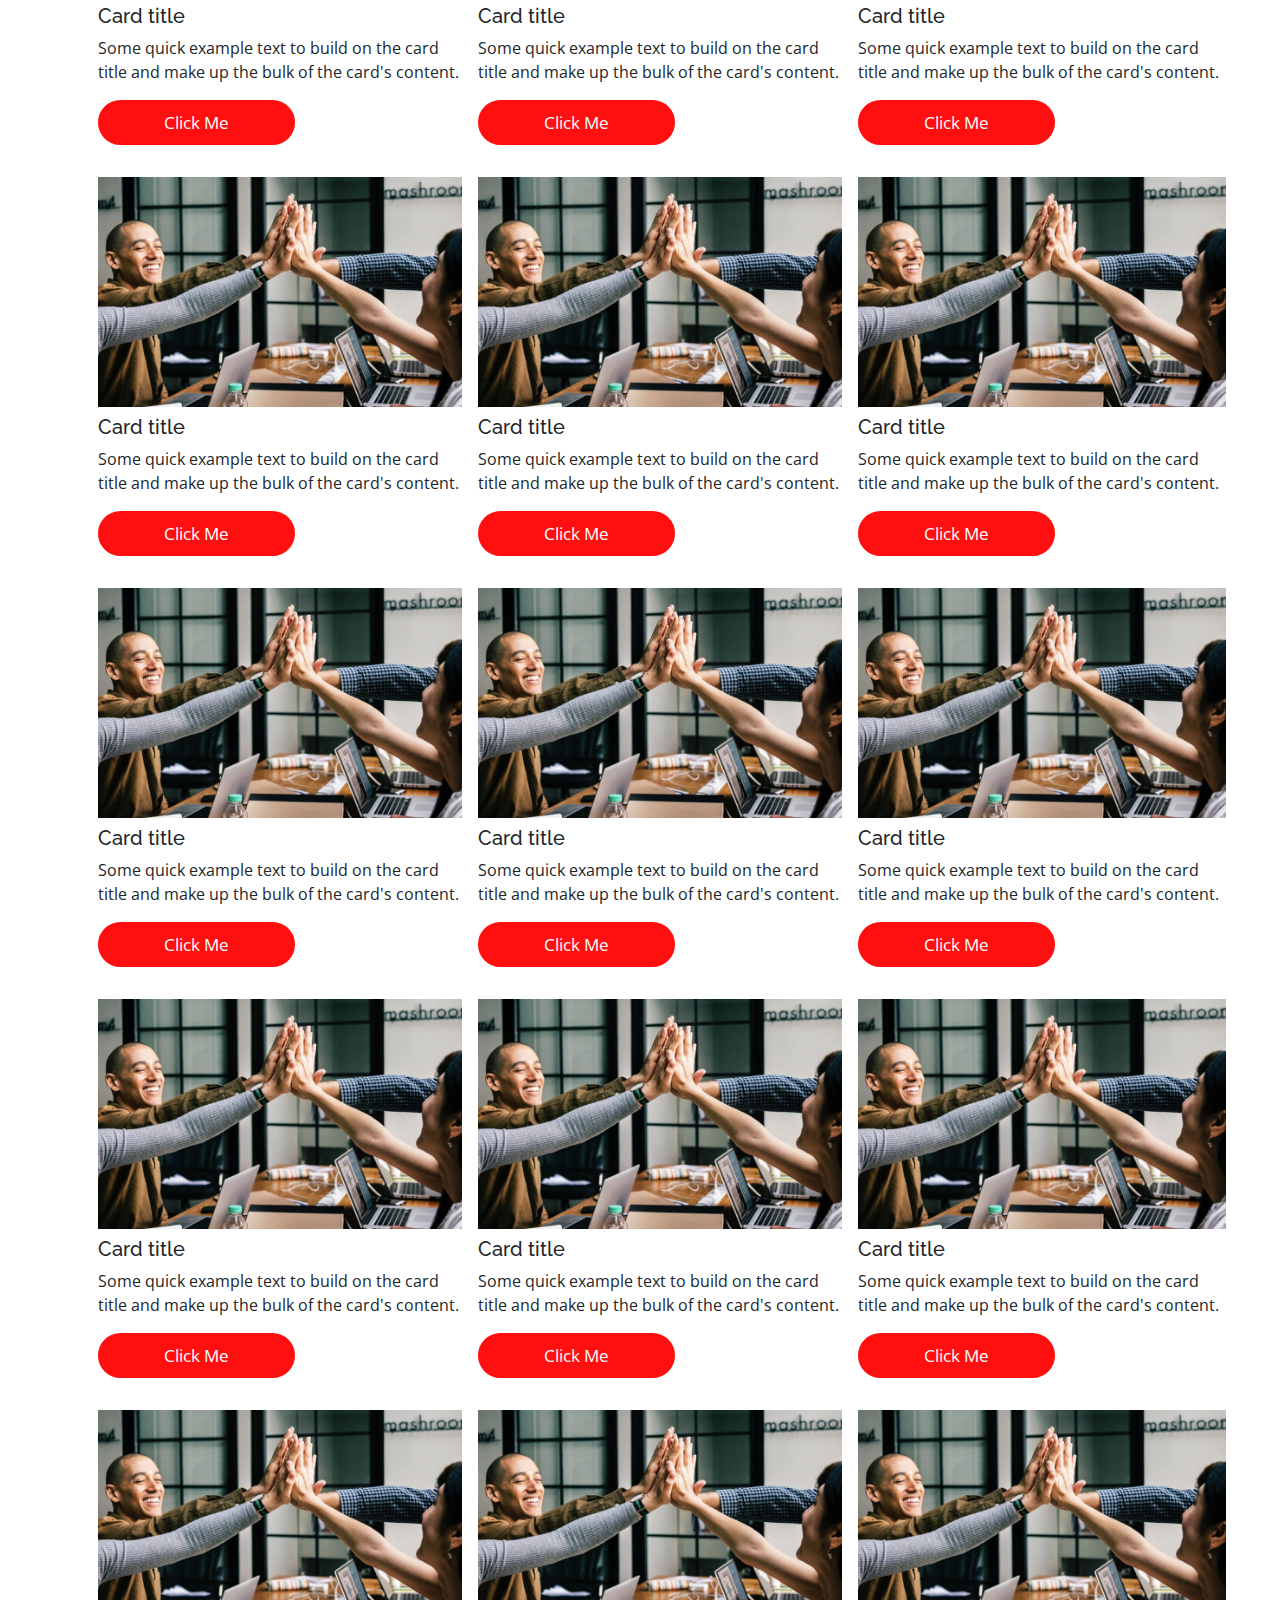
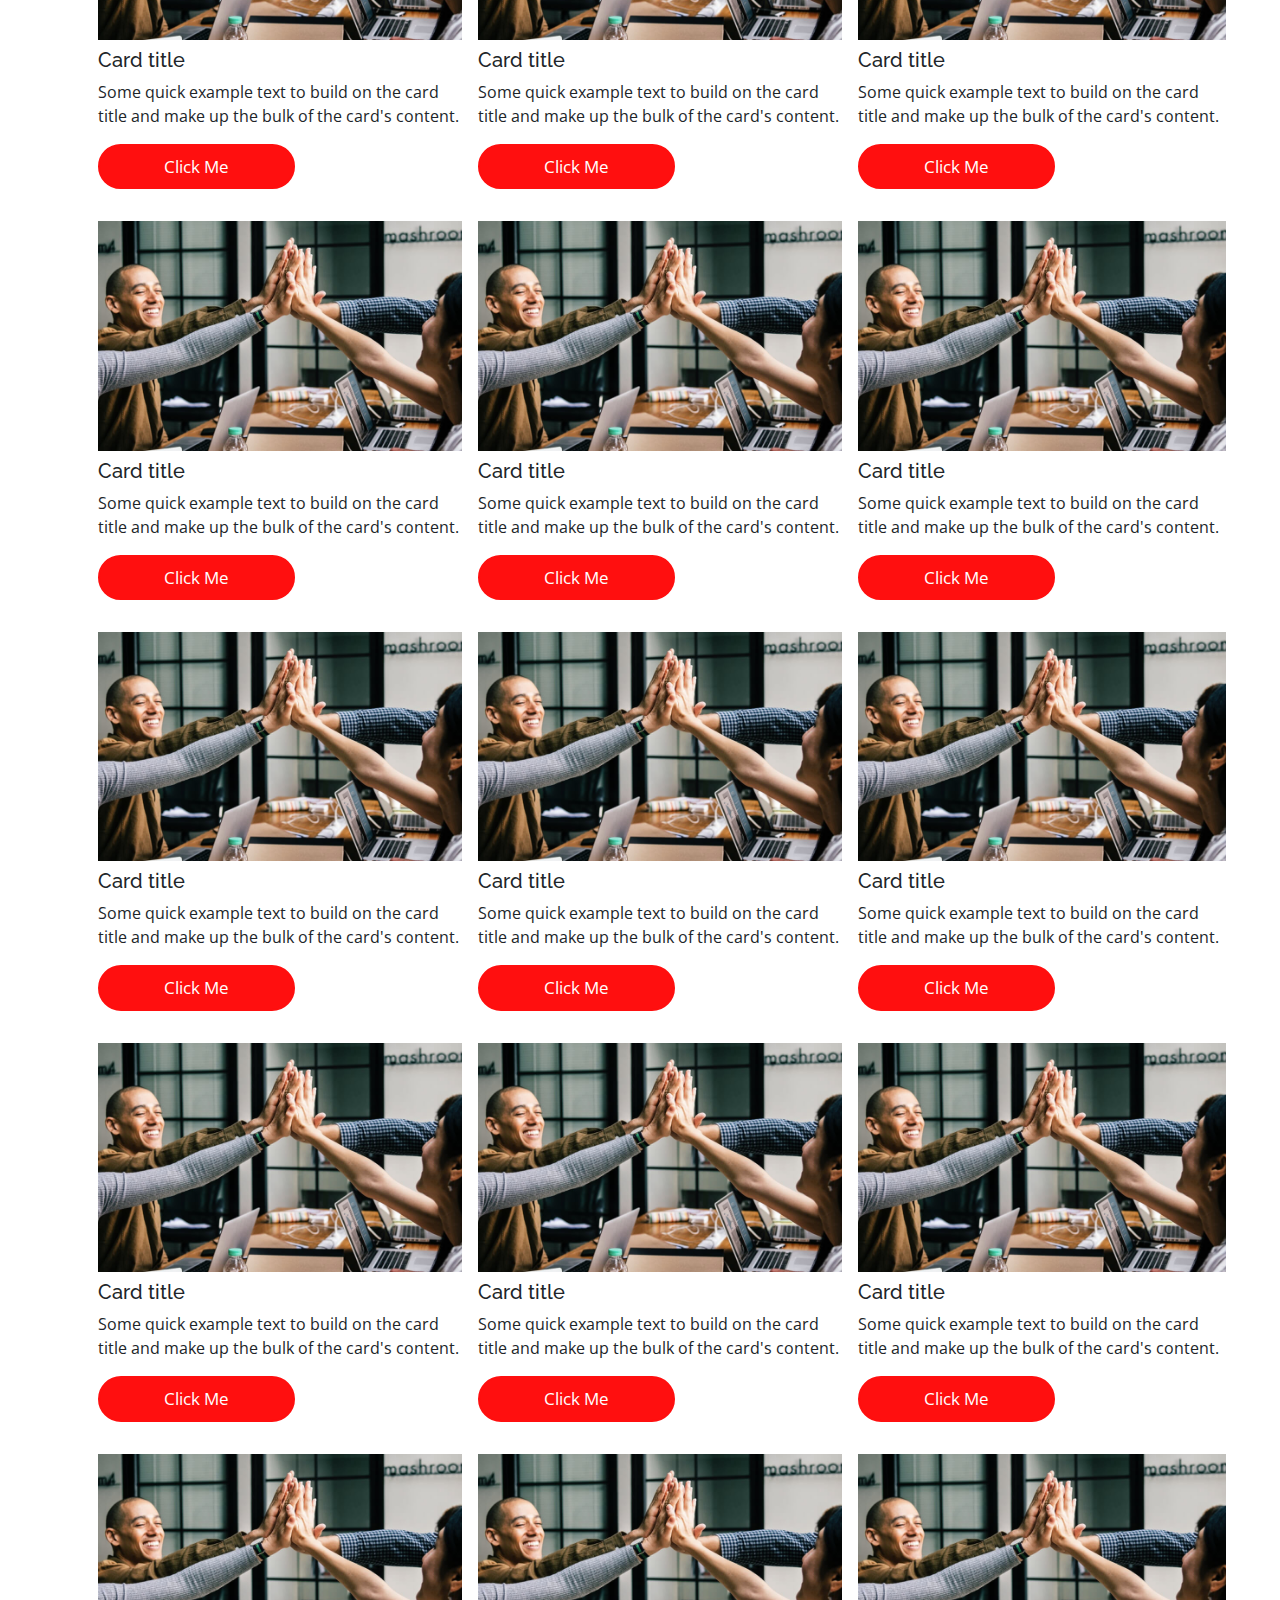
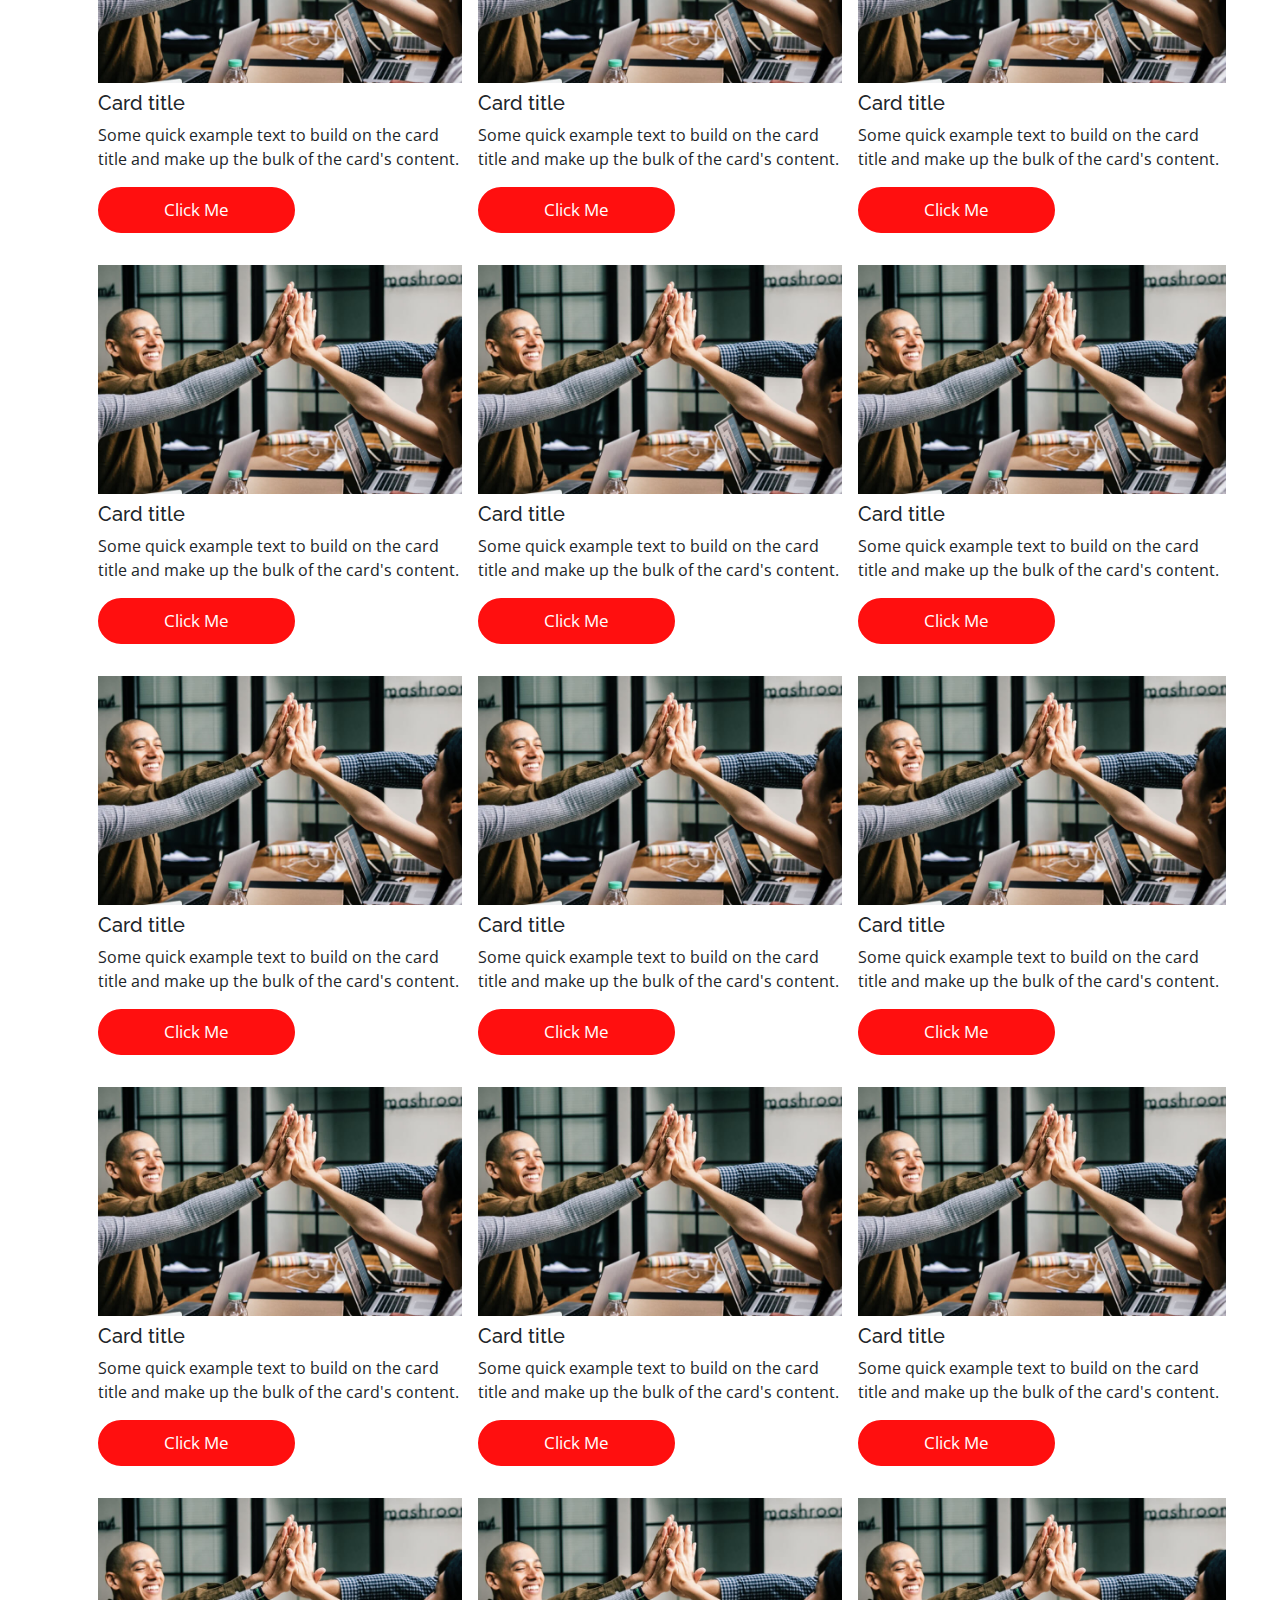
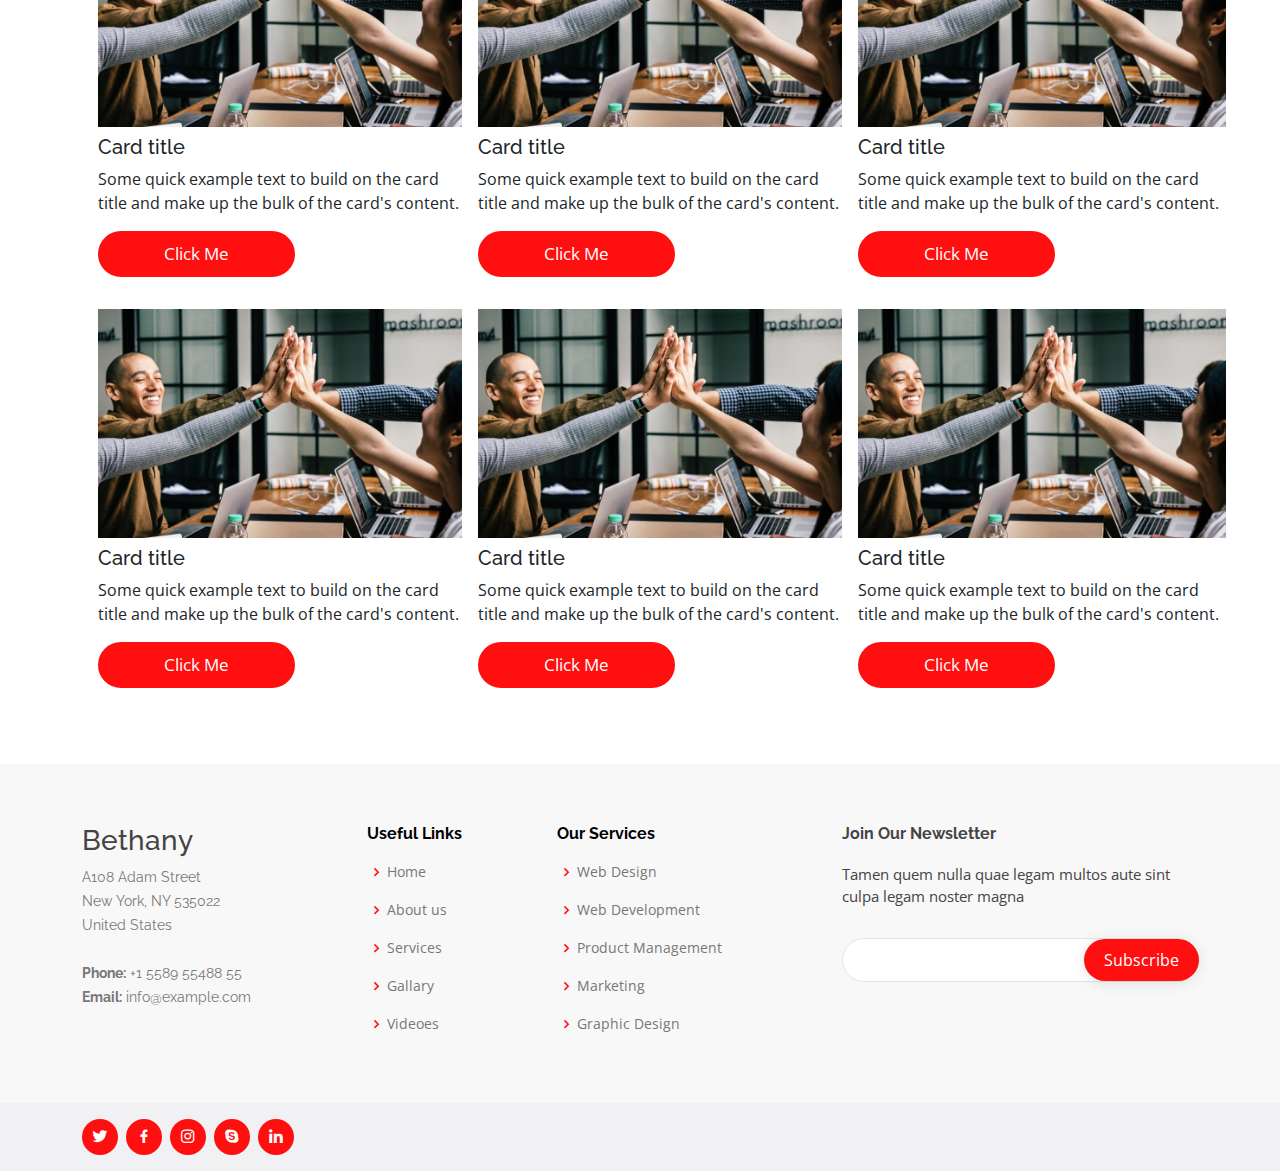
<file: video.html>
<!DOCTYPE html>
<html lang="en">

<head>
    <meta charset="utf-8">
    <meta content="width=device-width, initial-scale=1.0" name="viewport">

    <title>Jhi Pucha</title>
    <meta content="" name="description">
    <meta content="" name="keywords">

    <!-- Favicons -->
    <link href="assets/img/images/limg-removebg-preview.png" rel="icon">
    <!-- <link href="assets/img/apple-touch-icon.png" rel="apple-touch-icon"> -->

    <!-- Google Fonts -->
    <link
        href="https://fonts.googleapis.com/css?family=Open+Sans:300,300i,400,400i,600,600i,700,700i|Raleway:300,300i,400,400i,500,500i,600,600i,700,700i|Poppins:300,300i,400,400i,500,500i,600,600i,700,700i"
        rel="stylesheet">

    <!-- Vendor CSS Files -->
    <link href="assets/vendor/animate.css/animate.min.css" rel="stylesheet">
    <link href="assets/vendor/aos/aos.css" rel="stylesheet">
    <link href="assets/vendor/bootstrap/css/bootstrap.min.css" rel="stylesheet">
    <link href="assets/vendor/bootstrap-icons/bootstrap-icons.css" rel="stylesheet">
    <link href="assets/vendor/boxicons/css/boxicons.min.css" rel="stylesheet">
    <link href="assets/vendor/glightbox/css/glightbox.min.css" rel="stylesheet">
    <link href="assets/vendor/remixicon/remixicon.css" rel="stylesheet">
    <link href="assets/vendor/swiper/swiper-bundle.min.css" rel="stylesheet">

    <!-- Template Main CSS File -->
    <link href="assets/css/style.css" rel="stylesheet">
    <link rel="stylesheet" href="assets/css/main.style.css">
</head>

<body>
    <!-- ======= Header ======= -->
    <header id="header" class="fixed-top d-flex align-items-center px-2 w-100">
        <div class="container d-flex align-items-center justify-content-between">

            <div class="row logo">
                <h1 class="col-3"><a href="index.html"><img src="assets/img/images/logo.png" class="" alt=""></a>
                </h1>
                <!-- Uncomment below if you prefer to use an image logo -->
                <!-- <a href="index.html"><img src="assets/img/logo.png" alt="" class="img-fluid"></a>-->
            </div>

            <nav id="navbar" class="navbar">
                <ul>
                    <li><a class="nav-link scrollto active" href="index.html">Home</a></li>
                    <li><a class="nav-link scrollto" href="about.html">About</a></li>
                    <li><a class="nav-link scrollto" href="Service.html">Services</a></li>
                    <!-- <li><a class="nav-link scrollto " href="member.html">Members</a></li> -->

                    <li><a class="nav-link scrollto" href="news.html">News</a></li>
                    <li><a class="nav-link scrollto" href="blog.html">Blogs</a></li>
                    <li class="dropdown"><a href="#"><span>Gallary</span> <i class="bi bi-chevron-down"></i></a>
                        <ul>
                            <li><a href="gallary.html">Gallary</a></li>
                            <li><a href="video.html">Video</a></li>
                        </ul>
                    </li>
                    <li class="dropdown"><a href="#"><span>Members</span> <i class="bi bi-chevron-down"></i></a>
                        <ul>
                            <li><a href="present.html">Present Members</a></li>
                            <li><a href="current.html">Current Members</a></li>
                            <li><a href="pastmem.html">Past Members</a></li>
                        </ul>
                    </li>
                    <li><a class="nav-link scrollto" href="contact.html">Contact</a></li>
                </ul>
                <i class="bi bi-list mobile-nav-toggle"></i>
            </nav><!-- .navbar -->

        </div>
    </header><!-- End Header -->
    <!-- End Header -->
    <!-- ======= Blog Header ======= -->
    <div class="header-bg page-area">
        <div class="container position-relative">
            <div class="row">
                <div class="col-md-12 col-sm-12 col-xs-12">
                    <div class="slider-content text-center">
                        <div class="header-bottom">
                            <div class="layer2">
                                <h1 class="title2 animate__animated animate__backInLeft">Our Vodeoes</h1>
                            </div>
                            <div class="layer3">
                                <h2 class="title3 animate__animated animate__backInRight">Our Videoes Pages</h2>
                            </div>
                        </div>
                    </div>
                </div>
            </div>
        </div>
    </div>
    <!-- End Blog Header -->
    <!-- ======= Video gallary Section ======= -->
    <section id="video">
        <div class="container">
            <div class="section-title" data-aos="zoom-out">
                <h2>Our Video</h2>
                <p>Our Some Video</p>
            </div>
            <div class="row">
                <div class="col-4">
                    <div class="card border-0" style="width: 25rem;">
                        <div class="card-body">
                            <img src="assets/img/blog/1.jpg" class="img-fluid" alt="">
                            <h5 class="card-title my-2">Card title</h5>
                            <p class="card-text">Some quick example text to build on the card title and make up the bulk
                                of the
                                card's content.</p>
                            <button type="button" class="card-btn" data-bs-toggle="modal"
                                data-bs-target="#staticBackdrop">
                                Click Me
                            </button>
                            <div class="modal fade col-10" id="staticBackdrop" data-bs-backdrop="static"
                                data-bs-keyboard="false" tabindex="-1" aria-labelledby="staticBackdropLabel"
                                aria-hidden="true">
                                <div class="modal-dialog">
                                    <div class="modal-content">
                                        <div class="modal-header">
                                            <h5 class="modal-title" id="staticBackdropLabel">video</h5>
                                            <button type="button" class="btn-close" data-bs-dismiss="modal"
                                                aria-label="Close"></button>
                                        </div>
                                        <div class="modal-body">
                                            <img src="assets/img/portfolio/2.jpg" class="img-fluid" alt="">
                                            <h5 class="card-title fs-3 my-3">Card title</h5>
                                            <div class="pera text-justify"> Lorem ipsum dolor sit amet consectetur
                                                adipisicing elit. Natus
                                                voluptatum est
                                                reprehenderit
                                                veritatis modi fuga aliquam delectus amet necessitatibus rerum ducimus
                                                ratione cupiditate
                                                illum,
                                                ad harum reiciendis explicabo ipsam distinctio. Velit excepturi quos
                                                illum. Ut consequatur
                                                asperiores corporis, saepe veritatis excepturi amet necessitatibus
                                                ducimus doloribus,
                                            </div>

                                        </div>
                                        <div class="modal-footer">
                                            <button type="button" class="btn btn-secondary"
                                                data-bs-dismiss="modal">Close</button>
                                        </div>
                                    </div>
                                </div>
                            </div>
                        </div>
                    </div>
                </div>
                <div class="col-4">
                    <div class="card border-0" style="width: 25rem;">
                        <div class="card-body">
                            <img src="assets/img/blog/1.jpg" class="img-fluid" alt="">
                            <h5 class="card-title my-2">Card title</h5>
                            <p class="card-text">Some quick example text to build on the card title and make up the bulk
                                of the
                                card's content.</p>
                            <button type="button" class="card-btn" data-bs-toggle="modal"
                                data-bs-target="#staticBackdrop">
                                Click Me
                            </button>
                            <div class="modal fade col-10" id="staticBackdrop" data-bs-backdrop="static"
                                data-bs-keyboard="false" tabindex="-1" aria-labelledby="staticBackdropLabel"
                                aria-hidden="true">
                                <div class="modal-dialog">
                                    <div class="modal-content">
                                        <div class="modal-header">
                                            <h5 class="modal-title" id="staticBackdropLabel">video</h5>
                                            <button type="button" class="btn-close" data-bs-dismiss="modal"
                                                aria-label="Close"></button>
                                        </div>
                                        <div class="modal-body">
                                            <img src="assets/img/portfolio/2.jpg" class="img-fluid" alt="">
                                            <h5 class="card-title fs-3 my-3">Card title</h5>
                                            <div class="pera text-justify"> Lorem ipsum dolor sit amet consectetur
                                                adipisicing elit. Natus
                                                voluptatum est
                                                reprehenderit
                                                veritatis modi fuga aliquam delectus amet necessitatibus rerum ducimus
                                                ratione cupiditate
                                                illum,
                                                ad harum reiciendis explicabo ipsam distinctio. Velit excepturi quos
                                                illum. Ut consequatur
                                                asperiores corporis, saepe veritatis excepturi amet necessitatibus
                                                ducimus doloribus,
                                            </div>

                                        </div>
                                        <div class="modal-footer">
                                            <button type="button" class="btn btn-secondary"
                                                data-bs-dismiss="modal">Close</button>
                                        </div>
                                    </div>
                                </div>
                            </div>
                        </div>
                    </div>
                </div>
                <div class="col-4">
                    <div class="card border-0" style="width: 25rem;">
                        <div class="card-body">
                            <img src="assets/img/blog/3.jpg" class="img-fluid" alt="">
                            <h5 class="card-title my-2">Card title</h5>
                            <p class="card-text">Some quick example text to build on the card title and make up the bulk
                                of the
                                card's content.</p>
                            <button type="button" class="card-btn" data-bs-toggle="modal"
                                data-bs-target="#staticBackdrop">
                                Click Me
                            </button>
                            <div class="modal fade col-10" id="staticBackdrop" data-bs-backdrop="static"
                                data-bs-keyboard="false" tabindex="-1" aria-labelledby="staticBackdropLabel"
                                aria-hidden="true">
                                <div class="modal-dialog">
                                    <div class="modal-content">
                                        <div class="modal-header">
                                            <h5 class="modal-title" id="staticBackdropLabel">video</h5>
                                            <button type="button" class="btn-close" data-bs-dismiss="modal"
                                                aria-label="Close"></button>
                                        </div>
                                        <div class="modal-body">
                                            <img src="assets/img/portfolio/2.jpg" class="img-fluid" alt="">
                                            <h5 class="card-title fs-3 my-3">Card title</h5>
                                            <div class="pera text-justify"> Lorem ipsum dolor sit amet consectetur
                                                adipisicing elit. Natus
                                                voluptatum est
                                                reprehenderit
                                                veritatis modi fuga aliquam delectus amet necessitatibus rerum ducimus
                                                ratione cupiditate
                                                illum,
                                                ad harum reiciendis explicabo ipsam distinctio. Velit excepturi quos
                                                illum. Ut consequatur
                                                asperiores corporis, saepe veritatis excepturi amet necessitatibus
                                                ducimus doloribus,
                                            </div>

                                        </div>
                                        <div class="modal-footer">
                                            <button type="button" class="btn btn-secondary"
                                                data-bs-dismiss="modal">Close</button>
                                        </div>
                                    </div>
                                </div>
                            </div>
                        </div>
                    </div>
                </div>
                <div class="col-4">
                    <div class="card border-0" style="width: 25rem;">
                        <div class="card-body">
                            <img src="assets/img/blog/1.jpg" class="img-fluid" alt="">
                            <h5 class="card-title my-2">Card title</h5>
                            <p class="card-text">Some quick example text to build on the card title and make up the bulk
                                of the
                                card's content.</p>
                            <button type="button" class="card-btn" data-bs-toggle="modal"
                                data-bs-target="#staticBackdrop">
                                Click Me
                            </button>
                            <div class="modal fade col-10" id="staticBackdrop" data-bs-backdrop="static"
                                data-bs-keyboard="false" tabindex="-1" aria-labelledby="staticBackdropLabel"
                                aria-hidden="true">
                                <div class="modal-dialog">
                                    <div class="modal-content">
                                        <div class="modal-header">
                                            <h5 class="modal-title" id="staticBackdropLabel">video</h5>
                                            <button type="button" class="btn-close" data-bs-dismiss="modal"
                                                aria-label="Close"></button>
                                        </div>
                                        <div class="modal-body">
                                            <img src="assets/img/portfolio/2.jpg" class="img-fluid" alt="">
                                            <h5 class="card-title fs-3 my-3">Card title</h5>
                                            <div class="pera text-justify"> Lorem ipsum dolor sit amet consectetur
                                                adipisicing elit. Natus
                                                voluptatum est
                                                reprehenderit
                                                veritatis modi fuga aliquam delectus amet necessitatibus rerum ducimus
                                                ratione cupiditate
                                                illum,
                                                ad harum reiciendis explicabo ipsam distinctio. Velit excepturi quos
                                                illum. Ut consequatur
                                                asperiores corporis, saepe veritatis excepturi amet necessitatibus
                                                ducimus doloribus,
                                            </div>

                                        </div>
                                        <div class="modal-footer">
                                            <button type="button" class="btn btn-secondary"
                                                data-bs-dismiss="modal">Close</button>
                                        </div>
                                    </div>
                                </div>
                            </div>
                        </div>
                    </div>
                </div>
                <div class="col-4">
                    <div class="card border-0" style="width: 25rem;">
                        <div class="card-body">
                            <img src="assets/img/blog/1.jpg" class="img-fluid" alt="">
                            <h5 class="card-title my-2">Card title</h5>
                            <p class="card-text">Some quick example text to build on the card title and make up the bulk
                                of the
                                card's content.</p>
                            <button type="button" class="card-btn" data-bs-toggle="modal"
                                data-bs-target="#staticBackdrop">
                                Click Me
                            </button>
                            <div class="modal fade col-10" id="staticBackdrop" data-bs-backdrop="static"
                                data-bs-keyboard="false" tabindex="-1" aria-labelledby="staticBackdropLabel"
                                aria-hidden="true">
                                <div class="modal-dialog">
                                    <div class="modal-content">
                                        <div class="modal-header">
                                            <h5 class="modal-title" id="staticBackdropLabel">video</h5>
                                            <button type="button" class="btn-close" data-bs-dismiss="modal"
                                                aria-label="Close"></button>
                                        </div>
                                        <div class="modal-body">
                                            <img src="assets/img/portfolio/2.jpg" class="img-fluid" alt="">
                                            <h5 class="card-title fs-3 my-3">Card title</h5>
                                            <div class="pera text-justify"> Lorem ipsum dolor sit amet consectetur
                                                adipisicing elit. Natus
                                                voluptatum est
                                                reprehenderit
                                                veritatis modi fuga aliquam delectus amet necessitatibus rerum ducimus
                                                ratione cupiditate
                                                illum,
                                                ad harum reiciendis explicabo ipsam distinctio. Velit excepturi quos
                                                illum. Ut consequatur
                                                asperiores corporis, saepe veritatis excepturi amet necessitatibus
                                                ducimus doloribus,
                                            </div>

                                        </div>
                                        <div class="modal-footer">
                                            <button type="button" class="btn btn-secondary"
                                                data-bs-dismiss="modal">Close</button>
                                        </div>
                                    </div>
                                </div>
                            </div>
                        </div>
                    </div>
                </div>
                <div class="col-4">
                    <div class="card border-0" style="width: 25rem;">
                        <div class="card-body">
                            <img src="assets/img/blog/1.jpg" class="img-fluid" alt="">
                            <h5 class="card-title my-2">Card title</h5>
                            <p class="card-text">Some quick example text to build on the card title and make up the bulk
                                of the
                                card's content.</p>
                            <button type="button" class="card-btn" data-bs-toggle="modal"
                                data-bs-target="#staticBackdrop">
                                Click Me
                            </button>
                            <div class="modal fade col-10" id="staticBackdrop" data-bs-backdrop="static"
                                data-bs-keyboard="false" tabindex="-1" aria-labelledby="staticBackdropLabel"
                                aria-hidden="true">
                                <div class="modal-dialog">
                                    <div class="modal-content">
                                        <div class="modal-header">
                                            <h5 class="modal-title" id="staticBackdropLabel">video</h5>
                                            <button type="button" class="btn-close" data-bs-dismiss="modal"
                                                aria-label="Close"></button>
                                        </div>
                                        <div class="modal-body">
                                            <img src="assets/img/portfolio/2.jpg" class="img-fluid" alt="">
                                            <h5 class="card-title fs-3 my-3">Card title</h5>
                                            <div class="pera text-justify"> Lorem ipsum dolor sit amet consectetur
                                                adipisicing elit. Natus
                                                voluptatum est
                                                reprehenderit
                                                veritatis modi fuga aliquam delectus amet necessitatibus rerum ducimus
                                                ratione cupiditate
                                                illum,
                                                ad harum reiciendis explicabo ipsam distinctio. Velit excepturi quos
                                                illum. Ut consequatur
                                                asperiores corporis, saepe veritatis excepturi amet necessitatibus
                                                ducimus doloribus,
                                            </div>

                                        </div>
                                        <div class="modal-footer">
                                            <button type="button" class="btn btn-secondary"
                                                data-bs-dismiss="modal">Close</button>
                                        </div>
                                    </div>
                                </div>
                            </div>
                        </div>
                    </div>
                </div>

            </div>
            <div class="row">
                <div class="col-4">
                    <div class="card border-0" style="width: 25rem;">
                        <div class="card-body">
                            <img src="assets/img/blog/1.jpg" class="img-fluid" alt="">
                            <h5 class="card-title my-2">Card title</h5>
                            <p class="card-text">Some quick example text to build on the card title and make up the bulk
                                of the
                                card's content.</p>
                            <button type="button" class="card-btn" data-bs-toggle="modal"
                                data-bs-target="#staticBackdrop">
                                Click Me
                            </button>
                            <div class="modal fade col-10" id="staticBackdrop" data-bs-backdrop="static"
                                data-bs-keyboard="false" tabindex="-1" aria-labelledby="staticBackdropLabel"
                                aria-hidden="true">
                                <div class="modal-dialog">
                                    <div class="modal-content">
                                        <div class="modal-header">
                                            <h5 class="modal-title" id="staticBackdropLabel">video</h5>
                                            <button type="button" class="btn-close" data-bs-dismiss="modal"
                                                aria-label="Close"></button>
                                        </div>
                                        <div class="modal-body">
                                            <img src="assets/img/portfolio/2.jpg" class="img-fluid" alt="">
                                            <h5 class="card-title fs-3 my-3">Card title</h5>
                                            <div class="pera text-justify"> Lorem ipsum dolor sit amet consectetur
                                                adipisicing elit. Natus
                                                voluptatum est
                                                reprehenderit
                                                veritatis modi fuga aliquam delectus amet necessitatibus rerum ducimus
                                                ratione cupiditate
                                                illum,
                                                ad harum reiciendis explicabo ipsam distinctio. Velit excepturi quos
                                                illum. Ut consequatur
                                                asperiores corporis, saepe veritatis excepturi amet necessitatibus
                                                ducimus doloribus,
                                            </div>

                                        </div>
                                        <div class="modal-footer">
                                            <button type="button" class="btn btn-secondary"
                                                data-bs-dismiss="modal">Close</button>
                                        </div>
                                    </div>
                                </div>
                            </div>
                        </div>
                    </div>
                </div>
                <div class="col-4">
                    <div class="card border-0" style="width: 25rem;">
                        <div class="card-body">
                            <img src="assets/img/blog/1.jpg" class="img-fluid" alt="">
                            <h5 class="card-title my-2">Card title</h5>
                            <p class="card-text">Some quick example text to build on the card title and make up the bulk
                                of the
                                card's content.</p>
                            <button type="button" class="card-btn" data-bs-toggle="modal"
                                data-bs-target="#staticBackdrop">
                                Click Me
                            </button>
                            <div class="modal fade col-10" id="staticBackdrop" data-bs-backdrop="static"
                                data-bs-keyboard="false" tabindex="-1" aria-labelledby="staticBackdropLabel"
                                aria-hidden="true">
                                <div class="modal-dialog">
                                    <div class="modal-content">
                                        <div class="modal-header">
                                            <h5 class="modal-title" id="staticBackdropLabel">video</h5>
                                            <button type="button" class="btn-close" data-bs-dismiss="modal"
                                                aria-label="Close"></button>
                                        </div>
                                        <div class="modal-body">
                                            <img src="assets/img/portfolio/2.jpg" class="img-fluid" alt="">
                                            <h5 class="card-title fs-3 my-3">Card title</h5>
                                            <div class="pera text-justify"> Lorem ipsum dolor sit amet consectetur
                                                adipisicing elit. Natus
                                                voluptatum est
                                                reprehenderit
                                                veritatis modi fuga aliquam delectus amet necessitatibus rerum ducimus
                                                ratione cupiditate
                                                illum,
                                                ad harum reiciendis explicabo ipsam distinctio. Velit excepturi quos
                                                illum. Ut consequatur
                                                asperiores corporis, saepe veritatis excepturi amet necessitatibus
                                                ducimus doloribus,
                                            </div>

                                        </div>
                                        <div class="modal-footer">
                                            <button type="button" class="btn btn-secondary"
                                                data-bs-dismiss="modal">Close</button>
                                        </div>
                                    </div>
                                </div>
                            </div>
                        </div>
                    </div>
                </div>
                <div class="col-4">
                    <div class="card border-0" style="width: 25rem;">
                        <div class="card-body">
                            <img src="assets/img/blog/1.jpg" class="img-fluid" alt="">
                            <h5 class="card-title my-2">Card title</h5>
                            <p class="card-text">Some quick example text to build on the card title and make up the bulk
                                of the
                                card's content.</p>
                            <button type="button" class="card-btn" data-bs-toggle="modal"
                                data-bs-target="#staticBackdrop">
                                Click Me
                            </button>
                            <div class="modal fade col-10" id="staticBackdrop" data-bs-backdrop="static"
                                data-bs-keyboard="false" tabindex="-1" aria-labelledby="staticBackdropLabel"
                                aria-hidden="true">
                                <div class="modal-dialog">
                                    <div class="modal-content">
                                        <div class="modal-header">
                                            <h5 class="modal-title" id="staticBackdropLabel">video</h5>
                                            <button type="button" class="btn-close" data-bs-dismiss="modal"
                                                aria-label="Close"></button>
                                        </div>
                                        <div class="modal-body">
                                            <img src="assets/img/portfolio/2.jpg" class="img-fluid" alt="">
                                            <h5 class="card-title fs-3 my-3">Card title</h5>
                                            <div class="pera text-justify"> Lorem ipsum dolor sit amet consectetur
                                                adipisicing elit. Natus
                                                voluptatum est
                                                reprehenderit
                                                veritatis modi fuga aliquam delectus amet necessitatibus rerum ducimus
                                                ratione cupiditate
                                                illum,
                                                ad harum reiciendis explicabo ipsam distinctio. Velit excepturi quos
                                                illum. Ut consequatur
                                                asperiores corporis, saepe veritatis excepturi amet necessitatibus
                                                ducimus doloribus,
                                            </div>

                                        </div>
                                        <div class="modal-footer">
                                            <button type="button" class="btn btn-secondary"
                                                data-bs-dismiss="modal">Close</button>
                                        </div>
                                    </div>
                                </div>
                            </div>
                        </div>
                    </div>
                </div>
                <div class="col-4">
                    <div class="card border-0" style="width: 25rem;">
                        <div class="card-body">
                            <img src="assets/img/blog/1.jpg" class="img-fluid" alt="">
                            <h5 class="card-title my-2">Card title</h5>
                            <p class="card-text">Some quick example text to build on the card title and make up the bulk
                                of the
                                card's content.</p>
                            <button type="button" class="card-btn" data-bs-toggle="modal"
                                data-bs-target="#staticBackdrop">
                                Click Me
                            </button>
                            <div class="modal fade col-10" id="staticBackdrop" data-bs-backdrop="static"
                                data-bs-keyboard="false" tabindex="-1" aria-labelledby="staticBackdropLabel"
                                aria-hidden="true">
                                <div class="modal-dialog">
                                    <div class="modal-content">
                                        <div class="modal-header">
                                            <h5 class="modal-title" id="staticBackdropLabel">video</h5>
                                            <button type="button" class="btn-close" data-bs-dismiss="modal"
                                                aria-label="Close"></button>
                                        </div>
                                        <div class="modal-body">
                                            <img src="assets/img/portfolio/2.jpg" class="img-fluid" alt="">
                                            <h5 class="card-title fs-3 my-3">Card title</h5>
                                            <div class="pera text-justify"> Lorem ipsum dolor sit amet consectetur
                                                adipisicing elit. Natus
                                                voluptatum est
                                                reprehenderit
                                                veritatis modi fuga aliquam delectus amet necessitatibus rerum ducimus
                                                ratione cupiditate
                                                illum,
                                                ad harum reiciendis explicabo ipsam distinctio. Velit excepturi quos
                                                illum. Ut consequatur
                                                asperiores corporis, saepe veritatis excepturi amet necessitatibus
                                                ducimus doloribus,
                                            </div>

                                        </div>
                                        <div class="modal-footer">
                                            <button type="button" class="btn btn-secondary"
                                                data-bs-dismiss="modal">Close</button>
                                        </div>
                                    </div>
                                </div>
                            </div>
                        </div>
                    </div>
                </div>
                <div class="col-4">
                    <div class="card border-0" style="width: 25rem;">
                        <div class="card-body">
                            <img src="assets/img/blog/1.jpg" class="img-fluid" alt="">
                            <h5 class="card-title my-2">Card title</h5>
                            <p class="card-text">Some quick example text to build on the card title and make up the bulk
                                of the
                                card's content.</p>
                            <button type="button" class="card-btn" data-bs-toggle="modal"
                                data-bs-target="#staticBackdrop">
                                Click Me
                            </button>
                            <div class="modal fade col-10" id="staticBackdrop" data-bs-backdrop="static"
                                data-bs-keyboard="false" tabindex="-1" aria-labelledby="staticBackdropLabel"
                                aria-hidden="true">
                                <div class="modal-dialog">
                                    <div class="modal-content">
                                        <div class="modal-header">
                                            <h5 class="modal-title" id="staticBackdropLabel">video</h5>
                                            <button type="button" class="btn-close" data-bs-dismiss="modal"
                                                aria-label="Close"></button>
                                        </div>
                                        <div class="modal-body">
                                            <img src="assets/img/portfolio/2.jpg" class="img-fluid" alt="">
                                            <h5 class="card-title fs-3 my-3">Card title</h5>
                                            <div class="pera text-justify"> Lorem ipsum dolor sit amet consectetur
                                                adipisicing elit. Natus
                                                voluptatum est
                                                reprehenderit
                                                veritatis modi fuga aliquam delectus amet necessitatibus rerum ducimus
                                                ratione cupiditate
                                                illum,
                                                ad harum reiciendis explicabo ipsam distinctio. Velit excepturi quos
                                                illum. Ut consequatur
                                                asperiores corporis, saepe veritatis excepturi amet necessitatibus
                                                ducimus doloribus,
                                            </div>

                                        </div>
                                        <div class="modal-footer">
                                            <button type="button" class="btn btn-secondary"
                                                data-bs-dismiss="modal">Close</button>
                                        </div>
                                    </div>
                                </div>
                            </div>
                        </div>
                    </div>
                </div>
                <div class="col-4">
                    <div class="card border-0" style="width: 25rem;">
                        <div class="card-body">
                            <img src="assets/img/blog/1.jpg" class="img-fluid" alt="">
                            <h5 class="card-title my-2">Card title</h5>
                            <p class="card-text">Some quick example text to build on the card title and make up the bulk
                                of the
                                card's content.</p>
                            <button type="button" class="card-btn" data-bs-toggle="modal"
                                data-bs-target="#staticBackdrop">
                                Click Me
                            </button>
                            <div class="modal fade col-10" id="staticBackdrop" data-bs-backdrop="static"
                                data-bs-keyboard="false" tabindex="-1" aria-labelledby="staticBackdropLabel"
                                aria-hidden="true">
                                <div class="modal-dialog">
                                    <div class="modal-content">
                                        <div class="modal-header">
                                            <h5 class="modal-title" id="staticBackdropLabel">video</h5>
                                            <button type="button" class="btn-close" data-bs-dismiss="modal"
                                                aria-label="Close"></button>
                                        </div>
                                        <div class="modal-body">
                                            <img src="assets/img/portfolio/2.jpg" class="img-fluid" alt="">
                                            <h5 class="card-title fs-3 my-3">Card title</h5>
                                            <div class="pera text-justify"> Lorem ipsum dolor sit amet consectetur
                                                adipisicing elit. Natus
                                                voluptatum est
                                                reprehenderit
                                                veritatis modi fuga aliquam delectus amet necessitatibus rerum ducimus
                                                ratione cupiditate
                                                illum,
                                                ad harum reiciendis explicabo ipsam distinctio. Velit excepturi quos
                                                illum. Ut consequatur
                                                asperiores corporis, saepe veritatis excepturi amet necessitatibus
                                                ducimus doloribus,
                                            </div>

                                        </div>
                                        <div class="modal-footer">
                                            <button type="button" class="btn btn-secondary"
                                                data-bs-dismiss="modal">Close</button>
                                        </div>
                                    </div>
                                </div>
                            </div>
                        </div>
                    </div>
                </div>

            </div>
            <div class="row">
                <div class="col-4">
                    <div class="card border-0" style="width: 25rem;">
                        <div class="card-body">
                            <img src="assets/img/blog/1.jpg" class="img-fluid" alt="">
                            <h5 class="card-title my-2">Card title</h5>
                            <p class="card-text">Some quick example text to build on the card title and make up the bulk
                                of the
                                card's content.</p>
                            <button type="button" class="card-btn" data-bs-toggle="modal"
                                data-bs-target="#staticBackdrop">
                                Click Me
                            </button>
                            <div class="modal fade col-10" id="staticBackdrop" data-bs-backdrop="static"
                                data-bs-keyboard="false" tabindex="-1" aria-labelledby="staticBackdropLabel"
                                aria-hidden="true">
                                <div class="modal-dialog">
                                    <div class="modal-content">
                                        <div class="modal-header">
                                            <h5 class="modal-title" id="staticBackdropLabel">video</h5>
                                            <button type="button" class="btn-close" data-bs-dismiss="modal"
                                                aria-label="Close"></button>
                                        </div>
                                        <div class="modal-body">
                                            <img src="assets/img/portfolio/2.jpg" class="img-fluid" alt="">
                                            <h5 class="card-title fs-3 my-3">Card title</h5>
                                            <div class="pera text-justify"> Lorem ipsum dolor sit amet consectetur
                                                adipisicing elit. Natus
                                                voluptatum est
                                                reprehenderit
                                                veritatis modi fuga aliquam delectus amet necessitatibus rerum ducimus
                                                ratione cupiditate
                                                illum,
                                                ad harum reiciendis explicabo ipsam distinctio. Velit excepturi quos
                                                illum. Ut consequatur
                                                asperiores corporis, saepe veritatis excepturi amet necessitatibus
                                                ducimus doloribus,
                                            </div>

                                        </div>
                                        <div class="modal-footer">
                                            <button type="button" class="btn btn-secondary"
                                                data-bs-dismiss="modal">Close</button>
                                        </div>
                                    </div>
                                </div>
                            </div>
                        </div>
                    </div>
                </div>
                <div class="col-4">
                    <div class="card border-0" style="width: 25rem;">
                        <div class="card-body">
                            <img src="assets/img/blog/1.jpg" class="img-fluid" alt="">
                            <h5 class="card-title my-2">Card title</h5>
                            <p class="card-text">Some quick example text to build on the card title and make up the bulk
                                of the
                                card's content.</p>
                            <button type="button" class="card-btn" data-bs-toggle="modal"
                                data-bs-target="#staticBackdrop">
                                Click Me
                            </button>
                            <div class="modal fade col-10" id="staticBackdrop" data-bs-backdrop="static"
                                data-bs-keyboard="false" tabindex="-1" aria-labelledby="staticBackdropLabel"
                                aria-hidden="true">
                                <div class="modal-dialog">
                                    <div class="modal-content">
                                        <div class="modal-header">
                                            <h5 class="modal-title" id="staticBackdropLabel">video</h5>
                                            <button type="button" class="btn-close" data-bs-dismiss="modal"
                                                aria-label="Close"></button>
                                        </div>
                                        <div class="modal-body">
                                            <img src="assets/img/portfolio/2.jpg" class="img-fluid" alt="">
                                            <h5 class="card-title fs-3 my-3">Card title</h5>
                                            <div class="pera text-justify"> Lorem ipsum dolor sit amet consectetur
                                                adipisicing elit. Natus
                                                voluptatum est
                                                reprehenderit
                                                veritatis modi fuga aliquam delectus amet necessitatibus rerum ducimus
                                                ratione cupiditate
                                                illum,
                                                ad harum reiciendis explicabo ipsam distinctio. Velit excepturi quos
                                                illum. Ut consequatur
                                                asperiores corporis, saepe veritatis excepturi amet necessitatibus
                                                ducimus doloribus,
                                            </div>

                                        </div>
                                        <div class="modal-footer">
                                            <button type="button" class="btn btn-secondary"
                                                data-bs-dismiss="modal">Close</button>
                                        </div>
                                    </div>
                                </div>
                            </div>
                        </div>
                    </div>
                </div>
                <div class="col-4">
                    <div class="card border-0" style="width: 25rem;">
                        <div class="card-body">
                            <img src="assets/img/blog/1.jpg" class="img-fluid" alt="">
                            <h5 class="card-title my-2">Card title</h5>
                            <p class="card-text">Some quick example text to build on the card title and make up the bulk
                                of the
                                card's content.</p>
                            <button type="button" class="card-btn" data-bs-toggle="modal"
                                data-bs-target="#staticBackdrop">
                                Click Me
                            </button>
                            <div class="modal fade col-10" id="staticBackdrop" data-bs-backdrop="static"
                                data-bs-keyboard="false" tabindex="-1" aria-labelledby="staticBackdropLabel"
                                aria-hidden="true">
                                <div class="modal-dialog">
                                    <div class="modal-content">
                                        <div class="modal-header">
                                            <h5 class="modal-title" id="staticBackdropLabel">video</h5>
                                            <button type="button" class="btn-close" data-bs-dismiss="modal"
                                                aria-label="Close"></button>
                                        </div>
                                        <div class="modal-body">
                                            <img src="assets/img/portfolio/2.jpg" class="img-fluid" alt="">
                                            <h5 class="card-title fs-3 my-3">Card title</h5>
                                            <div class="pera text-justify"> Lorem ipsum dolor sit amet consectetur
                                                adipisicing elit. Natus
                                                voluptatum est
                                                reprehenderit
                                                veritatis modi fuga aliquam delectus amet necessitatibus rerum ducimus
                                                ratione cupiditate
                                                illum,
                                                ad harum reiciendis explicabo ipsam distinctio. Velit excepturi quos
                                                illum. Ut consequatur
                                                asperiores corporis, saepe veritatis excepturi amet necessitatibus
                                                ducimus doloribus,
                                            </div>

                                        </div>
                                        <div class="modal-footer">
                                            <button type="button" class="btn btn-secondary"
                                                data-bs-dismiss="modal">Close</button>
                                        </div>
                                    </div>
                                </div>
                            </div>
                        </div>
                    </div>
                </div>
                <div class="col-4">
                    <div class="card border-0" style="width: 25rem;">
                        <div class="card-body">
                            <img src="assets/img/blog/1.jpg" class="img-fluid" alt="">
                            <h5 class="card-title my-2">Card title</h5>
                            <p class="card-text">Some quick example text to build on the card title and make up the bulk
                                of the
                                card's content.</p>
                            <button type="button" class="card-btn" data-bs-toggle="modal"
                                data-bs-target="#staticBackdrop">
                                Click Me
                            </button>
                            <div class="modal fade col-10" id="staticBackdrop" data-bs-backdrop="static"
                                data-bs-keyboard="false" tabindex="-1" aria-labelledby="staticBackdropLabel"
                                aria-hidden="true">
                                <div class="modal-dialog">
                                    <div class="modal-content">
                                        <div class="modal-header">
                                            <h5 class="modal-title" id="staticBackdropLabel">video</h5>
                                            <button type="button" class="btn-close" data-bs-dismiss="modal"
                                                aria-label="Close"></button>
                                        </div>
                                        <div class="modal-body">
                                            <img src="assets/img/portfolio/2.jpg" class="img-fluid" alt="">
                                            <h5 class="card-title fs-3 my-3">Card title</h5>
                                            <div class="pera text-justify"> Lorem ipsum dolor sit amet consectetur
                                                adipisicing elit. Natus
                                                voluptatum est
                                                reprehenderit
                                                veritatis modi fuga aliquam delectus amet necessitatibus rerum ducimus
                                                ratione cupiditate
                                                illum,
                                                ad harum reiciendis explicabo ipsam distinctio. Velit excepturi quos
                                                illum. Ut consequatur
                                                asperiores corporis, saepe veritatis excepturi amet necessitatibus
                                                ducimus doloribus,
                                            </div>

                                        </div>
                                        <div class="modal-footer">
                                            <button type="button" class="btn btn-secondary"
                                                data-bs-dismiss="modal">Close</button>
                                        </div>
                                    </div>
                                </div>
                            </div>
                        </div>
                    </div>
                </div>
                <div class="col-4">
                    <div class="card border-0" style="width: 25rem;">
                        <div class="card-body">
                            <img src="assets/img/blog/1.jpg" class="img-fluid" alt="">
                            <h5 class="card-title my-2">Card title</h5>
                            <p class="card-text">Some quick example text to build on the card title and make up the bulk
                                of the
                                card's content.</p>
                            <button type="button" class="card-btn" data-bs-toggle="modal"
                                data-bs-target="#staticBackdrop">
                                Click Me
                            </button>
                            <div class="modal fade col-10" id="staticBackdrop" data-bs-backdrop="static"
                                data-bs-keyboard="false" tabindex="-1" aria-labelledby="staticBackdropLabel"
                                aria-hidden="true">
                                <div class="modal-dialog">
                                    <div class="modal-content">
                                        <div class="modal-header">
                                            <h5 class="modal-title" id="staticBackdropLabel">video</h5>
                                            <button type="button" class="btn-close" data-bs-dismiss="modal"
                                                aria-label="Close"></button>
                                        </div>
                                        <div class="modal-body">
                                            <img src="assets/img/portfolio/2.jpg" class="img-fluid" alt="">
                                            <h5 class="card-title fs-3 my-3">Card title</h5>
                                            <div class="pera text-justify"> Lorem ipsum dolor sit amet consectetur
                                                adipisicing elit. Natus
                                                voluptatum est
                                                reprehenderit
                                                veritatis modi fuga aliquam delectus amet necessitatibus rerum ducimus
                                                ratione cupiditate
                                                illum,
                                                ad harum reiciendis explicabo ipsam distinctio. Velit excepturi quos
                                                illum. Ut consequatur
                                                asperiores corporis, saepe veritatis excepturi amet necessitatibus
                                                ducimus doloribus,
                                            </div>

                                        </div>
                                        <div class="modal-footer">
                                            <button type="button" class="btn btn-secondary"
                                                data-bs-dismiss="modal">Close</button>
                                        </div>
                                    </div>
                                </div>
                            </div>
                        </div>
                    </div>
                </div>
                <div class="col-4">
                    <div class="card border-0" style="width: 25rem;">
                        <div class="card-body">
                            <img src="assets/img/blog/1.jpg" class="img-fluid" alt="">
                            <h5 class="card-title my-2">Card title</h5>
                            <p class="card-text">Some quick example text to build on the card title and make up the bulk
                                of the
                                card's content.</p>
                            <button type="button" class="card-btn" data-bs-toggle="modal"
                                data-bs-target="#staticBackdrop">
                                Click Me
                            </button>
                            <div class="modal fade col-10" id="staticBackdrop" data-bs-backdrop="static"
                                data-bs-keyboard="false" tabindex="-1" aria-labelledby="staticBackdropLabel"
                                aria-hidden="true">
                                <div class="modal-dialog">
                                    <div class="modal-content">
                                        <div class="modal-header">
                                            <h5 class="modal-title" id="staticBackdropLabel">video</h5>
                                            <button type="button" class="btn-close" data-bs-dismiss="modal"
                                                aria-label="Close"></button>
                                        </div>
                                        <div class="modal-body">
                                            <img src="assets/img/portfolio/2.jpg" class="img-fluid" alt="">
                                            <h5 class="card-title fs-3 my-3">Card title</h5>
                                            <div class="pera text-justify"> Lorem ipsum dolor sit amet consectetur
                                                adipisicing elit. Natus
                                                voluptatum est
                                                reprehenderit
                                                veritatis modi fuga aliquam delectus amet necessitatibus rerum ducimus
                                                ratione cupiditate
                                                illum,
                                                ad harum reiciendis explicabo ipsam distinctio. Velit excepturi quos
                                                illum. Ut consequatur
                                                asperiores corporis, saepe veritatis excepturi amet necessitatibus
                                                ducimus doloribus,
                                            </div>

                                        </div>
                                        <div class="modal-footer">
                                            <button type="button" class="btn btn-secondary"
                                                data-bs-dismiss="modal">Close</button>
                                        </div>
                                    </div>
                                </div>
                            </div>
                        </div>
                    </div>
                </div>

            </div>
            <div class="row">
                <div class="col-4">
                    <div class="card border-0" style="width: 25rem;">
                        <div class="card-body">
                            <img src="assets/img/blog/1.jpg" class="img-fluid" alt="">
                            <h5 class="card-title my-2">Card title</h5>
                            <p class="card-text">Some quick example text to build on the card title and make up the bulk
                                of the
                                card's content.</p>
                            <button type="button" class="card-btn" data-bs-toggle="modal"
                                data-bs-target="#staticBackdrop">
                                Click Me
                            </button>
                            <div class="modal fade col-10" id="staticBackdrop" data-bs-backdrop="static"
                                data-bs-keyboard="false" tabindex="-1" aria-labelledby="staticBackdropLabel"
                                aria-hidden="true">
                                <div class="modal-dialog">
                                    <div class="modal-content">
                                        <div class="modal-header">
                                            <h5 class="modal-title" id="staticBackdropLabel">video</h5>
                                            <button type="button" class="btn-close" data-bs-dismiss="modal"
                                                aria-label="Close"></button>
                                        </div>
                                        <div class="modal-body">
                                            <img src="assets/img/portfolio/2.jpg" class="img-fluid" alt="">
                                            <h5 class="card-title fs-3 my-3">Card title</h5>
                                            <div class="pera text-justify"> Lorem ipsum dolor sit amet consectetur
                                                adipisicing elit. Natus
                                                voluptatum est
                                                reprehenderit
                                                veritatis modi fuga aliquam delectus amet necessitatibus rerum ducimus
                                                ratione cupiditate
                                                illum,
                                                ad harum reiciendis explicabo ipsam distinctio. Velit excepturi quos
                                                illum. Ut consequatur
                                                asperiores corporis, saepe veritatis excepturi amet necessitatibus
                                                ducimus doloribus,
                                            </div>

                                        </div>
                                        <div class="modal-footer">
                                            <button type="button" class="btn btn-secondary"
                                                data-bs-dismiss="modal">Close</button>
                                        </div>
                                    </div>
                                </div>
                            </div>
                        </div>
                    </div>
                </div>
                <div class="col-4">
                    <div class="card border-0" style="width: 25rem;">
                        <div class="card-body">
                            <img src="assets/img/blog/1.jpg" class="img-fluid" alt="">
                            <h5 class="card-title my-2">Card title</h5>
                            <p class="card-text">Some quick example text to build on the card title and make up the bulk
                                of the
                                card's content.</p>
                            <button type="button" class="card-btn" data-bs-toggle="modal"
                                data-bs-target="#staticBackdrop">
                                Click Me
                            </button>
                            <div class="modal fade col-10" id="staticBackdrop" data-bs-backdrop="static"
                                data-bs-keyboard="false" tabindex="-1" aria-labelledby="staticBackdropLabel"
                                aria-hidden="true">
                                <div class="modal-dialog">
                                    <div class="modal-content">
                                        <div class="modal-header">
                                            <h5 class="modal-title" id="staticBackdropLabel">video</h5>
                                            <button type="button" class="btn-close" data-bs-dismiss="modal"
                                                aria-label="Close"></button>
                                        </div>
                                        <div class="modal-body">
                                            <img src="assets/img/portfolio/2.jpg" class="img-fluid" alt="">
                                            <h5 class="card-title fs-3 my-3">Card title</h5>
                                            <div class="pera text-justify"> Lorem ipsum dolor sit amet consectetur
                                                adipisicing elit. Natus
                                                voluptatum est
                                                reprehenderit
                                                veritatis modi fuga aliquam delectus amet necessitatibus rerum ducimus
                                                ratione cupiditate
                                                illum,
                                                ad harum reiciendis explicabo ipsam distinctio. Velit excepturi quos
                                                illum. Ut consequatur
                                                asperiores corporis, saepe veritatis excepturi amet necessitatibus
                                                ducimus doloribus,
                                            </div>

                                        </div>
                                        <div class="modal-footer">
                                            <button type="button" class="btn btn-secondary"
                                                data-bs-dismiss="modal">Close</button>
                                        </div>
                                    </div>
                                </div>
                            </div>
                        </div>
                    </div>
                </div>
                <div class="col-4">
                    <div class="card border-0" style="width: 25rem;">
                        <div class="card-body">
                            <img src="assets/img/blog/1.jpg" class="img-fluid" alt="">
                            <h5 class="card-title my-2">Card title</h5>
                            <p class="card-text">Some quick example text to build on the card title and make up the bulk
                                of the
                                card's content.</p>
                            <button type="button" class="card-btn" data-bs-toggle="modal"
                                data-bs-target="#staticBackdrop">
                                Click Me
                            </button>
                            <div class="modal fade col-10" id="staticBackdrop" data-bs-backdrop="static"
                                data-bs-keyboard="false" tabindex="-1" aria-labelledby="staticBackdropLabel"
                                aria-hidden="true">
                                <div class="modal-dialog">
                                    <div class="modal-content">
                                        <div class="modal-header">
                                            <h5 class="modal-title" id="staticBackdropLabel">video</h5>
                                            <button type="button" class="btn-close" data-bs-dismiss="modal"
                                                aria-label="Close"></button>
                                        </div>
                                        <div class="modal-body">
                                            <img src="assets/img/portfolio/2.jpg" class="img-fluid" alt="">
                                            <h5 class="card-title fs-3 my-3">Card title</h5>
                                            <div class="pera text-justify"> Lorem ipsum dolor sit amet consectetur
                                                adipisicing elit. Natus
                                                voluptatum est
                                                reprehenderit
                                                veritatis modi fuga aliquam delectus amet necessitatibus rerum ducimus
                                                ratione cupiditate
                                                illum,
                                                ad harum reiciendis explicabo ipsam distinctio. Velit excepturi quos
                                                illum. Ut consequatur
                                                asperiores corporis, saepe veritatis excepturi amet necessitatibus
                                                ducimus doloribus,
                                            </div>

                                        </div>
                                        <div class="modal-footer">
                                            <button type="button" class="btn btn-secondary"
                                                data-bs-dismiss="modal">Close</button>
                                        </div>
                                    </div>
                                </div>
                            </div>
                        </div>
                    </div>
                </div>
                <div class="col-4">
                    <div class="card border-0" style="width: 25rem;">
                        <div class="card-body">
                            <img src="assets/img/blog/1.jpg" class="img-fluid" alt="">
                            <h5 class="card-title my-2">Card title</h5>
                            <p class="card-text">Some quick example text to build on the card title and make up the bulk
                                of the
                                card's content.</p>
                            <button type="button" class="card-btn" data-bs-toggle="modal"
                                data-bs-target="#staticBackdrop">
                                Click Me
                            </button>
                            <div class="modal fade col-10" id="staticBackdrop" data-bs-backdrop="static"
                                data-bs-keyboard="false" tabindex="-1" aria-labelledby="staticBackdropLabel"
                                aria-hidden="true">
                                <div class="modal-dialog">
                                    <div class="modal-content">
                                        <div class="modal-header">
                                            <h5 class="modal-title" id="staticBackdropLabel">video</h5>
                                            <button type="button" class="btn-close" data-bs-dismiss="modal"
                                                aria-label="Close"></button>
                                        </div>
                                        <div class="modal-body">
                                            <img src="assets/img/portfolio/2.jpg" class="img-fluid" alt="">
                                            <h5 class="card-title fs-3 my-3">Card title</h5>
                                            <div class="pera text-justify"> Lorem ipsum dolor sit amet consectetur
                                                adipisicing elit. Natus
                                                voluptatum est
                                                reprehenderit
                                                veritatis modi fuga aliquam delectus amet necessitatibus rerum ducimus
                                                ratione cupiditate
                                                illum,
                                                ad harum reiciendis explicabo ipsam distinctio. Velit excepturi quos
                                                illum. Ut consequatur
                                                asperiores corporis, saepe veritatis excepturi amet necessitatibus
                                                ducimus doloribus,
                                            </div>

                                        </div>
                                        <div class="modal-footer">
                                            <button type="button" class="btn btn-secondary"
                                                data-bs-dismiss="modal">Close</button>
                                        </div>
                                    </div>
                                </div>
                            </div>
                        </div>
                    </div>
                </div>
                <div class="col-4">
                    <div class="card border-0" style="width: 25rem;">
                        <div class="card-body">
                            <img src="assets/img/blog/1.jpg" class="img-fluid" alt="">
                            <h5 class="card-title my-2">Card title</h5>
                            <p class="card-text">Some quick example text to build on the card title and make up the bulk
                                of the
                                card's content.</p>
                            <button type="button" class="card-btn" data-bs-toggle="modal"
                                data-bs-target="#staticBackdrop">
                                Click Me
                            </button>
                            <div class="modal fade col-10" id="staticBackdrop" data-bs-backdrop="static"
                                data-bs-keyboard="false" tabindex="-1" aria-labelledby="staticBackdropLabel"
                                aria-hidden="true">
                                <div class="modal-dialog">
                                    <div class="modal-content">
                                        <div class="modal-header">
                                            <h5 class="modal-title" id="staticBackdropLabel">video</h5>
                                            <button type="button" class="btn-close" data-bs-dismiss="modal"
                                                aria-label="Close"></button>
                                        </div>
                                        <div class="modal-body">
                                            <img src="assets/img/portfolio/2.jpg" class="img-fluid" alt="">
                                            <h5 class="card-title fs-3 my-3">Card title</h5>
                                            <div class="pera text-justify"> Lorem ipsum dolor sit amet consectetur
                                                adipisicing elit. Natus
                                                voluptatum est
                                                reprehenderit
                                                veritatis modi fuga aliquam delectus amet necessitatibus rerum ducimus
                                                ratione cupiditate
                                                illum,
                                                ad harum reiciendis explicabo ipsam distinctio. Velit excepturi quos
                                                illum. Ut consequatur
                                                asperiores corporis, saepe veritatis excepturi amet necessitatibus
                                                ducimus doloribus,
                                            </div>

                                        </div>
                                        <div class="modal-footer">
                                            <button type="button" class="btn btn-secondary"
                                                data-bs-dismiss="modal">Close</button>
                                        </div>
                                    </div>
                                </div>
                            </div>
                        </div>
                    </div>
                </div>
                <div class="col-4">
                    <div class="card border-0" style="width: 25rem;">
                        <div class="card-body">
                            <img src="assets/img/blog/1.jpg" class="img-fluid" alt="">
                            <h5 class="card-title my-2">Card title</h5>
                            <p class="card-text">Some quick example text to build on the card title and make up the bulk
                                of the
                                card's content.</p>
                            <button type="button" class="card-btn" data-bs-toggle="modal"
                                data-bs-target="#staticBackdrop">
                                Click Me
                            </button>
                            <div class="modal fade col-10" id="staticBackdrop" data-bs-backdrop="static"
                                data-bs-keyboard="false" tabindex="-1" aria-labelledby="staticBackdropLabel"
                                aria-hidden="true">
                                <div class="modal-dialog">
                                    <div class="modal-content">
                                        <div class="modal-header">
                                            <h5 class="modal-title" id="staticBackdropLabel">video</h5>
                                            <button type="button" class="btn-close" data-bs-dismiss="modal"
                                                aria-label="Close"></button>
                                        </div>
                                        <div class="modal-body">
                                            <img src="assets/img/portfolio/2.jpg" class="img-fluid" alt="">
                                            <h5 class="card-title fs-3 my-3">Card title</h5>
                                            <div class="pera text-justify"> Lorem ipsum dolor sit amet consectetur
                                                adipisicing elit. Natus
                                                voluptatum est
                                                reprehenderit
                                                veritatis modi fuga aliquam delectus amet necessitatibus rerum ducimus
                                                ratione cupiditate
                                                illum,
                                                ad harum reiciendis explicabo ipsam distinctio. Velit excepturi quos
                                                illum. Ut consequatur
                                                asperiores corporis, saepe veritatis excepturi amet necessitatibus
                                                ducimus doloribus,
                                            </div>

                                        </div>
                                        <div class="modal-footer">
                                            <button type="button" class="btn btn-secondary"
                                                data-bs-dismiss="modal">Close</button>
                                        </div>
                                    </div>
                                </div>
                            </div>
                        </div>
                    </div>
                </div>

            </div>
            <div class="row">
                <div class="col-4">
                    <div class="card border-0" style="width: 25rem;">
                        <div class="card-body">
                            <img src="assets/img/blog/1.jpg" class="img-fluid" alt="">
                            <h5 class="card-title my-2">Card title</h5>
                            <p class="card-text">Some quick example text to build on the card title and make up the bulk
                                of the
                                card's content.</p>
                            <button type="button" class="card-btn" data-bs-toggle="modal"
                                data-bs-target="#staticBackdrop">
                                Click Me
                            </button>
                            <div class="modal fade col-10" id="staticBackdrop" data-bs-backdrop="static"
                                data-bs-keyboard="false" tabindex="-1" aria-labelledby="staticBackdropLabel"
                                aria-hidden="true">
                                <div class="modal-dialog">
                                    <div class="modal-content">
                                        <div class="modal-header">
                                            <h5 class="modal-title" id="staticBackdropLabel">video</h5>
                                            <button type="button" class="btn-close" data-bs-dismiss="modal"
                                                aria-label="Close"></button>
                                        </div>
                                        <div class="modal-body">
                                            <img src="assets/img/portfolio/2.jpg" class="img-fluid" alt="">
                                            <h5 class="card-title fs-3 my-3">Card title</h5>
                                            <div class="pera text-justify"> Lorem ipsum dolor sit amet consectetur
                                                adipisicing elit. Natus
                                                voluptatum est
                                                reprehenderit
                                                veritatis modi fuga aliquam delectus amet necessitatibus rerum ducimus
                                                ratione cupiditate
                                                illum,
                                                ad harum reiciendis explicabo ipsam distinctio. Velit excepturi quos
                                                illum. Ut consequatur
                                                asperiores corporis, saepe veritatis excepturi amet necessitatibus
                                                ducimus doloribus,
                                            </div>

                                        </div>
                                        <div class="modal-footer">
                                            <button type="button" class="btn btn-secondary"
                                                data-bs-dismiss="modal">Close</button>
                                        </div>
                                    </div>
                                </div>
                            </div>
                        </div>
                    </div>
                </div>
                <div class="col-4">
                    <div class="card border-0" style="width: 25rem;">
                        <div class="card-body">
                            <img src="assets/img/blog/1.jpg" class="img-fluid" alt="">
                            <h5 class="card-title my-2">Card title</h5>
                            <p class="card-text">Some quick example text to build on the card title and make up the bulk
                                of the
                                card's content.</p>
                            <button type="button" class="card-btn" data-bs-toggle="modal"
                                data-bs-target="#staticBackdrop">
                                Click Me
                            </button>
                            <div class="modal fade col-10" id="staticBackdrop" data-bs-backdrop="static"
                                data-bs-keyboard="false" tabindex="-1" aria-labelledby="staticBackdropLabel"
                                aria-hidden="true">
                                <div class="modal-dialog">
                                    <div class="modal-content">
                                        <div class="modal-header">
                                            <h5 class="modal-title" id="staticBackdropLabel">video</h5>
                                            <button type="button" class="btn-close" data-bs-dismiss="modal"
                                                aria-label="Close"></button>
                                        </div>
                                        <div class="modal-body">
                                            <img src="assets/img/portfolio/2.jpg" class="img-fluid" alt="">
                                            <h5 class="card-title fs-3 my-3">Card title</h5>
                                            <div class="pera text-justify"> Lorem ipsum dolor sit amet consectetur
                                                adipisicing elit. Natus
                                                voluptatum est
                                                reprehenderit
                                                veritatis modi fuga aliquam delectus amet necessitatibus rerum ducimus
                                                ratione cupiditate
                                                illum,
                                                ad harum reiciendis explicabo ipsam distinctio. Velit excepturi quos
                                                illum. Ut consequatur
                                                asperiores corporis, saepe veritatis excepturi amet necessitatibus
                                                ducimus doloribus,
                                            </div>

                                        </div>
                                        <div class="modal-footer">
                                            <button type="button" class="btn btn-secondary"
                                                data-bs-dismiss="modal">Close</button>
                                        </div>
                                    </div>
                                </div>
                            </div>
                        </div>
                    </div>
                </div>
                <div class="col-4">
                    <div class="card border-0" style="width: 25rem;">
                        <div class="card-body">
                            <img src="assets/img/blog/1.jpg" class="img-fluid" alt="">
                            <h5 class="card-title my-2">Card title</h5>
                            <p class="card-text">Some quick example text to build on the card title and make up the bulk
                                of the
                                card's content.</p>
                            <button type="button" class="card-btn" data-bs-toggle="modal"
                                data-bs-target="#staticBackdrop">
                                Click Me
                            </button>
                            <div class="modal fade col-10" id="staticBackdrop" data-bs-backdrop="static"
                                data-bs-keyboard="false" tabindex="-1" aria-labelledby="staticBackdropLabel"
                                aria-hidden="true">
                                <div class="modal-dialog">
                                    <div class="modal-content">
                                        <div class="modal-header">
                                            <h5 class="modal-title" id="staticBackdropLabel">video</h5>
                                            <button type="button" class="btn-close" data-bs-dismiss="modal"
                                                aria-label="Close"></button>
                                        </div>
                                        <div class="modal-body">
                                            <img src="assets/img/portfolio/2.jpg" class="img-fluid" alt="">
                                            <h5 class="card-title fs-3 my-3">Card title</h5>
                                            <div class="pera text-justify"> Lorem ipsum dolor sit amet consectetur
                                                adipisicing elit. Natus
                                                voluptatum est
                                                reprehenderit
                                                veritatis modi fuga aliquam delectus amet necessitatibus rerum ducimus
                                                ratione cupiditate
                                                illum,
                                                ad harum reiciendis explicabo ipsam distinctio. Velit excepturi quos
                                                illum. Ut consequatur
                                                asperiores corporis, saepe veritatis excepturi amet necessitatibus
                                                ducimus doloribus,
                                            </div>

                                        </div>
                                        <div class="modal-footer">
                                            <button type="button" class="btn btn-secondary"
                                                data-bs-dismiss="modal">Close</button>
                                        </div>
                                    </div>
                                </div>
                            </div>
                        </div>
                    </div>
                </div>
                <div class="col-4">
                    <div class="card border-0" style="width: 25rem;">
                        <div class="card-body">
                            <img src="assets/img/blog/1.jpg" class="img-fluid" alt="">
                            <h5 class="card-title my-2">Card title</h5>
                            <p class="card-text">Some quick example text to build on the card title and make up the bulk
                                of the
                                card's content.</p>
                            <button type="button" class="card-btn" data-bs-toggle="modal"
                                data-bs-target="#staticBackdrop">
                                Click Me
                            </button>
                            <div class="modal fade col-10" id="staticBackdrop" data-bs-backdrop="static"
                                data-bs-keyboard="false" tabindex="-1" aria-labelledby="staticBackdropLabel"
                                aria-hidden="true">
                                <div class="modal-dialog">
                                    <div class="modal-content">
                                        <div class="modal-header">
                                            <h5 class="modal-title" id="staticBackdropLabel">video</h5>
                                            <button type="button" class="btn-close" data-bs-dismiss="modal"
                                                aria-label="Close"></button>
                                        </div>
                                        <div class="modal-body">
                                            <img src="assets/img/portfolio/2.jpg" class="img-fluid" alt="">
                                            <h5 class="card-title fs-3 my-3">Card title</h5>
                                            <div class="pera text-justify"> Lorem ipsum dolor sit amet consectetur
                                                adipisicing elit. Natus
                                                voluptatum est
                                                reprehenderit
                                                veritatis modi fuga aliquam delectus amet necessitatibus rerum ducimus
                                                ratione cupiditate
                                                illum,
                                                ad harum reiciendis explicabo ipsam distinctio. Velit excepturi quos
                                                illum. Ut consequatur
                                                asperiores corporis, saepe veritatis excepturi amet necessitatibus
                                                ducimus doloribus,
                                            </div>

                                        </div>
                                        <div class="modal-footer">
                                            <button type="button" class="btn btn-secondary"
                                                data-bs-dismiss="modal">Close</button>
                                        </div>
                                    </div>
                                </div>
                            </div>
                        </div>
                    </div>
                </div>
                <div class="col-4">
                    <div class="card border-0" style="width: 25rem;">
                        <div class="card-body">
                            <img src="assets/img/blog/1.jpg" class="img-fluid" alt="">
                            <h5 class="card-title my-2">Card title</h5>
                            <p class="card-text">Some quick example text to build on the card title and make up the bulk
                                of the
                                card's content.</p>
                            <button type="button" class="card-btn" data-bs-toggle="modal"
                                data-bs-target="#staticBackdrop">
                                Click Me
                            </button>
                            <div class="modal fade col-10" id="staticBackdrop" data-bs-backdrop="static"
                                data-bs-keyboard="false" tabindex="-1" aria-labelledby="staticBackdropLabel"
                                aria-hidden="true">
                                <div class="modal-dialog">
                                    <div class="modal-content">
                                        <div class="modal-header">
                                            <h5 class="modal-title" id="staticBackdropLabel">video</h5>
                                            <button type="button" class="btn-close" data-bs-dismiss="modal"
                                                aria-label="Close"></button>
                                        </div>
                                        <div class="modal-body">
                                            <img src="assets/img/portfolio/2.jpg" class="img-fluid" alt="">
                                            <h5 class="card-title fs-3 my-3">Card title</h5>
                                            <div class="pera text-justify"> Lorem ipsum dolor sit amet consectetur
                                                adipisicing elit. Natus
                                                voluptatum est
                                                reprehenderit
                                                veritatis modi fuga aliquam delectus amet necessitatibus rerum ducimus
                                                ratione cupiditate
                                                illum,
                                                ad harum reiciendis explicabo ipsam distinctio. Velit excepturi quos
                                                illum. Ut consequatur
                                                asperiores corporis, saepe veritatis excepturi amet necessitatibus
                                                ducimus doloribus,
                                            </div>

                                        </div>
                                        <div class="modal-footer">
                                            <button type="button" class="btn btn-secondary"
                                                data-bs-dismiss="modal">Close</button>
                                        </div>
                                    </div>
                                </div>
                            </div>
                        </div>
                    </div>
                </div>
                <div class="col-4">
                    <div class="card border-0" style="width: 25rem;">
                        <div class="card-body">
                            <img src="assets/img/blog/1.jpg" class="img-fluid" alt="">
                            <h5 class="card-title my-2">Card title</h5>
                            <p class="card-text">Some quick example text to build on the card title and make up the bulk
                                of the
                                card's content.</p>
                            <button type="button" class="card-btn" data-bs-toggle="modal"
                                data-bs-target="#staticBackdrop">
                                Click Me
                            </button>
                            <div class="modal fade col-10" id="staticBackdrop" data-bs-backdrop="static"
                                data-bs-keyboard="false" tabindex="-1" aria-labelledby="staticBackdropLabel"
                                aria-hidden="true">
                                <div class="modal-dialog">
                                    <div class="modal-content">
                                        <div class="modal-header">
                                            <h5 class="modal-title" id="staticBackdropLabel">video</h5>
                                            <button type="button" class="btn-close" data-bs-dismiss="modal"
                                                aria-label="Close"></button>
                                        </div>
                                        <div class="modal-body">
                                            <img src="assets/img/portfolio/2.jpg" class="img-fluid" alt="">
                                            <h5 class="card-title fs-3 my-3">Card title</h5>
                                            <div class="pera text-justify"> Lorem ipsum dolor sit amet consectetur
                                                adipisicing elit. Natus
                                                voluptatum est
                                                reprehenderit
                                                veritatis modi fuga aliquam delectus amet necessitatibus rerum ducimus
                                                ratione cupiditate
                                                illum,
                                                ad harum reiciendis explicabo ipsam distinctio. Velit excepturi quos
                                                illum. Ut consequatur
                                                asperiores corporis, saepe veritatis excepturi amet necessitatibus
                                                ducimus doloribus,
                                            </div>

                                        </div>
                                        <div class="modal-footer">
                                            <button type="button" class="btn btn-secondary"
                                                data-bs-dismiss="modal">Close</button>
                                        </div>
                                    </div>
                                </div>
                            </div>
                        </div>
                    </div>
                </div>

            </div>
            <div class="row">
                <div class="col-4">
                    <div class="card border-0" style="width: 25rem;">
                        <div class="card-body">
                            <img src="assets/img/blog/1.jpg" class="img-fluid" alt="">
                            <h5 class="card-title my-2">Card title</h5>
                            <p class="card-text">Some quick example text to build on the card title and make up the bulk
                                of the
                                card's content.</p>
                            <button type="button" class="card-btn" data-bs-toggle="modal"
                                data-bs-target="#staticBackdrop">
                                Click Me
                            </button>
                            <div class="modal fade col-10" id="staticBackdrop" data-bs-backdrop="static"
                                data-bs-keyboard="false" tabindex="-1" aria-labelledby="staticBackdropLabel"
                                aria-hidden="true">
                                <div class="modal-dialog">
                                    <div class="modal-content">
                                        <div class="modal-header">
                                            <h5 class="modal-title" id="staticBackdropLabel">video</h5>
                                            <button type="button" class="btn-close" data-bs-dismiss="modal"
                                                aria-label="Close"></button>
                                        </div>
                                        <div class="modal-body">
                                            <img src="assets/img/portfolio/2.jpg" class="img-fluid" alt="">
                                            <h5 class="card-title fs-3 my-3">Card title</h5>
                                            <div class="pera text-justify"> Lorem ipsum dolor sit amet consectetur
                                                adipisicing elit. Natus
                                                voluptatum est
                                                reprehenderit
                                                veritatis modi fuga aliquam delectus amet necessitatibus rerum ducimus
                                                ratione cupiditate
                                                illum,
                                                ad harum reiciendis explicabo ipsam distinctio. Velit excepturi quos
                                                illum. Ut consequatur
                                                asperiores corporis, saepe veritatis excepturi amet necessitatibus
                                                ducimus doloribus,
                                            </div>

                                        </div>
                                        <div class="modal-footer">
                                            <button type="button" class="btn btn-secondary"
                                                data-bs-dismiss="modal">Close</button>
                                        </div>
                                    </div>
                                </div>
                            </div>
                        </div>
                    </div>
                </div>
                <div class="col-4">
                    <div class="card border-0" style="width: 25rem;">
                        <div class="card-body">
                            <img src="assets/img/blog/1.jpg" class="img-fluid" alt="">
                            <h5 class="card-title my-2">Card title</h5>
                            <p class="card-text">Some quick example text to build on the card title and make up the bulk
                                of the
                                card's content.</p>
                            <button type="button" class="card-btn" data-bs-toggle="modal"
                                data-bs-target="#staticBackdrop">
                                Click Me
                            </button>
                            <div class="modal fade col-10" id="staticBackdrop" data-bs-backdrop="static"
                                data-bs-keyboard="false" tabindex="-1" aria-labelledby="staticBackdropLabel"
                                aria-hidden="true">
                                <div class="modal-dialog">
                                    <div class="modal-content">
                                        <div class="modal-header">
                                            <h5 class="modal-title" id="staticBackdropLabel">video</h5>
                                            <button type="button" class="btn-close" data-bs-dismiss="modal"
                                                aria-label="Close"></button>
                                        </div>
                                        <div class="modal-body">
                                            <img src="assets/img/portfolio/2.jpg" class="img-fluid" alt="">
                                            <h5 class="card-title fs-3 my-3">Card title</h5>
                                            <div class="pera text-justify"> Lorem ipsum dolor sit amet consectetur
                                                adipisicing elit. Natus
                                                voluptatum est
                                                reprehenderit
                                                veritatis modi fuga aliquam delectus amet necessitatibus rerum ducimus
                                                ratione cupiditate
                                                illum,
                                                ad harum reiciendis explicabo ipsam distinctio. Velit excepturi quos
                                                illum. Ut consequatur
                                                asperiores corporis, saepe veritatis excepturi amet necessitatibus
                                                ducimus doloribus,
                                            </div>

                                        </div>
                                        <div class="modal-footer">
                                            <button type="button" class="btn btn-secondary"
                                                data-bs-dismiss="modal">Close</button>
                                        </div>
                                    </div>
                                </div>
                            </div>
                        </div>
                    </div>
                </div>
                <div class="col-4">
                    <div class="card border-0" style="width: 25rem;">
                        <div class="card-body">
                            <img src="assets/img/blog/1.jpg" class="img-fluid" alt="">
                            <h5 class="card-title my-2">Card title</h5>
                            <p class="card-text">Some quick example text to build on the card title and make up the bulk
                                of the
                                card's content.</p>
                            <button type="button" class="card-btn" data-bs-toggle="modal"
                                data-bs-target="#staticBackdrop">
                                Click Me
                            </button>
                            <div class="modal fade col-10" id="staticBackdrop" data-bs-backdrop="static"
                                data-bs-keyboard="false" tabindex="-1" aria-labelledby="staticBackdropLabel"
                                aria-hidden="true">
                                <div class="modal-dialog">
                                    <div class="modal-content">
                                        <div class="modal-header">
                                            <h5 class="modal-title" id="staticBackdropLabel">video</h5>
                                            <button type="button" class="btn-close" data-bs-dismiss="modal"
                                                aria-label="Close"></button>
                                        </div>
                                        <div class="modal-body">
                                            <img src="assets/img/portfolio/2.jpg" class="img-fluid" alt="">
                                            <h5 class="card-title fs-3 my-3">Card title</h5>
                                            <div class="pera text-justify"> Lorem ipsum dolor sit amet consectetur
                                                adipisicing elit. Natus
                                                voluptatum est
                                                reprehenderit
                                                veritatis modi fuga aliquam delectus amet necessitatibus rerum ducimus
                                                ratione cupiditate
                                                illum,
                                                ad harum reiciendis explicabo ipsam distinctio. Velit excepturi quos
                                                illum. Ut consequatur
                                                asperiores corporis, saepe veritatis excepturi amet necessitatibus
                                                ducimus doloribus,
                                            </div>

                                        </div>
                                        <div class="modal-footer">
                                            <button type="button" class="btn btn-secondary"
                                                data-bs-dismiss="modal">Close</button>
                                        </div>
                                    </div>
                                </div>
                            </div>
                        </div>
                    </div>
                </div>
                <div class="col-4">
                    <div class="card border-0" style="width: 25rem;">
                        <div class="card-body">
                            <img src="assets/img/blog/1.jpg" class="img-fluid" alt="">
                            <h5 class="card-title my-2">Card title</h5>
                            <p class="card-text">Some quick example text to build on the card title and make up the bulk
                                of the
                                card's content.</p>
                            <button type="button" class="card-btn" data-bs-toggle="modal"
                                data-bs-target="#staticBackdrop">
                                Click Me
                            </button>
                            <div class="modal fade col-10" id="staticBackdrop" data-bs-backdrop="static"
                                data-bs-keyboard="false" tabindex="-1" aria-labelledby="staticBackdropLabel"
                                aria-hidden="true">
                                <div class="modal-dialog">
                                    <div class="modal-content">
                                        <div class="modal-header">
                                            <h5 class="modal-title" id="staticBackdropLabel">video</h5>
                                            <button type="button" class="btn-close" data-bs-dismiss="modal"
                                                aria-label="Close"></button>
                                        </div>
                                        <div class="modal-body">
                                            <img src="assets/img/portfolio/2.jpg" class="img-fluid" alt="">
                                            <h5 class="card-title fs-3 my-3">Card title</h5>
                                            <div class="pera text-justify"> Lorem ipsum dolor sit amet consectetur
                                                adipisicing elit. Natus
                                                voluptatum est
                                                reprehenderit
                                                veritatis modi fuga aliquam delectus amet necessitatibus rerum ducimus
                                                ratione cupiditate
                                                illum,
                                                ad harum reiciendis explicabo ipsam distinctio. Velit excepturi quos
                                                illum. Ut consequatur
                                                asperiores corporis, saepe veritatis excepturi amet necessitatibus
                                                ducimus doloribus,
                                            </div>

                                        </div>
                                        <div class="modal-footer">
                                            <button type="button" class="btn btn-secondary"
                                                data-bs-dismiss="modal">Close</button>
                                        </div>
                                    </div>
                                </div>
                            </div>
                        </div>
                    </div>
                </div>
                <div class="col-4">
                    <div class="card border-0" style="width: 25rem;">
                        <div class="card-body">
                            <img src="assets/img/blog/1.jpg" class="img-fluid" alt="">
                            <h5 class="card-title my-2">Card title</h5>
                            <p class="card-text">Some quick example text to build on the card title and make up the bulk
                                of the
                                card's content.</p>
                            <button type="button" class="card-btn" data-bs-toggle="modal"
                                data-bs-target="#staticBackdrop">
                                Click Me
                            </button>
                            <div class="modal fade col-10" id="staticBackdrop" data-bs-backdrop="static"
                                data-bs-keyboard="false" tabindex="-1" aria-labelledby="staticBackdropLabel"
                                aria-hidden="true">
                                <div class="modal-dialog">
                                    <div class="modal-content">
                                        <div class="modal-header">
                                            <h5 class="modal-title" id="staticBackdropLabel">video</h5>
                                            <button type="button" class="btn-close" data-bs-dismiss="modal"
                                                aria-label="Close"></button>
                                        </div>
                                        <div class="modal-body">
                                            <img src="assets/img/portfolio/2.jpg" class="img-fluid" alt="">
                                            <h5 class="card-title fs-3 my-3">Card title</h5>
                                            <div class="pera text-justify"> Lorem ipsum dolor sit amet consectetur
                                                adipisicing elit. Natus
                                                voluptatum est
                                                reprehenderit
                                                veritatis modi fuga aliquam delectus amet necessitatibus rerum ducimus
                                                ratione cupiditate
                                                illum,
                                                ad harum reiciendis explicabo ipsam distinctio. Velit excepturi quos
                                                illum. Ut consequatur
                                                asperiores corporis, saepe veritatis excepturi amet necessitatibus
                                                ducimus doloribus,
                                            </div>

                                        </div>
                                        <div class="modal-footer">
                                            <button type="button" class="btn btn-secondary"
                                                data-bs-dismiss="modal">Close</button>
                                        </div>
                                    </div>
                                </div>
                            </div>
                        </div>
                    </div>
                </div>
                <div class="col-4">
                    <div class="card border-0" style="width: 25rem;">
                        <div class="card-body">
                            <img src="assets/img/blog/1.jpg" class="img-fluid" alt="">
                            <h5 class="card-title my-2">Card title</h5>
                            <p class="card-text">Some quick example text to build on the card title and make up the bulk
                                of the
                                card's content.</p>
                            <button type="button" class="card-btn" data-bs-toggle="modal"
                                data-bs-target="#staticBackdrop">
                                Click Me
                            </button>
                            <div class="modal fade col-10" id="staticBackdrop" data-bs-backdrop="static"
                                data-bs-keyboard="false" tabindex="-1" aria-labelledby="staticBackdropLabel"
                                aria-hidden="true">
                                <div class="modal-dialog">
                                    <div class="modal-content">
                                        <div class="modal-header">
                                            <h5 class="modal-title" id="staticBackdropLabel">video</h5>
                                            <button type="button" class="btn-close" data-bs-dismiss="modal"
                                                aria-label="Close"></button>
                                        </div>
                                        <div class="modal-body">
                                            <img src="assets/img/portfolio/2.jpg" class="img-fluid" alt="">
                                            <h5 class="card-title fs-3 my-3">Card title</h5>
                                            <div class="pera text-justify"> Lorem ipsum dolor sit amet consectetur
                                                adipisicing elit. Natus
                                                voluptatum est
                                                reprehenderit
                                                veritatis modi fuga aliquam delectus amet necessitatibus rerum ducimus
                                                ratione cupiditate
                                                illum,
                                                ad harum reiciendis explicabo ipsam distinctio. Velit excepturi quos
                                                illum. Ut consequatur
                                                asperiores corporis, saepe veritatis excepturi amet necessitatibus
                                                ducimus doloribus,
                                            </div>

                                        </div>
                                        <div class="modal-footer">
                                            <button type="button" class="btn btn-secondary"
                                                data-bs-dismiss="modal">Close</button>
                                        </div>
                                    </div>
                                </div>
                            </div>
                        </div>
                    </div>
                </div>

            </div>
            <div class="row">
                <div class="col-4">
                    <div class="card border-0" style="width: 25rem;">
                        <div class="card-body">
                            <img src="assets/img/blog/1.jpg" class="img-fluid" alt="">
                            <h5 class="card-title my-2">Card title</h5>
                            <p class="card-text">Some quick example text to build on the card title and make up the bulk
                                of the
                                card's content.</p>
                            <button type="button" class="card-btn" data-bs-toggle="modal"
                                data-bs-target="#staticBackdrop">
                                Click Me
                            </button>
                            <div class="modal fade col-10" id="staticBackdrop" data-bs-backdrop="static"
                                data-bs-keyboard="false" tabindex="-1" aria-labelledby="staticBackdropLabel"
                                aria-hidden="true">
                                <div class="modal-dialog">
                                    <div class="modal-content">
                                        <div class="modal-header">
                                            <h5 class="modal-title" id="staticBackdropLabel">video</h5>
                                            <button type="button" class="btn-close" data-bs-dismiss="modal"
                                                aria-label="Close"></button>
                                        </div>
                                        <div class="modal-body">
                                            <img src="assets/img/portfolio/2.jpg" class="img-fluid" alt="">
                                            <h5 class="card-title fs-3 my-3">Card title</h5>
                                            <div class="pera text-justify"> Lorem ipsum dolor sit amet consectetur
                                                adipisicing elit. Natus
                                                voluptatum est
                                                reprehenderit
                                                veritatis modi fuga aliquam delectus amet necessitatibus rerum ducimus
                                                ratione cupiditate
                                                illum,
                                                ad harum reiciendis explicabo ipsam distinctio. Velit excepturi quos
                                                illum. Ut consequatur
                                                asperiores corporis, saepe veritatis excepturi amet necessitatibus
                                                ducimus doloribus,
                                            </div>

                                        </div>
                                        <div class="modal-footer">
                                            <button type="button" class="btn btn-secondary"
                                                data-bs-dismiss="modal">Close</button>
                                        </div>
                                    </div>
                                </div>
                            </div>
                        </div>
                    </div>
                </div>
                <div class="col-4">
                    <div class="card border-0" style="width: 25rem;">
                        <div class="card-body">
                            <img src="assets/img/blog/1.jpg" class="img-fluid" alt="">
                            <h5 class="card-title my-2">Card title</h5>
                            <p class="card-text">Some quick example text to build on the card title and make up the bulk
                                of the
                                card's content.</p>
                            <button type="button" class="card-btn" data-bs-toggle="modal"
                                data-bs-target="#staticBackdrop">
                                Click Me
                            </button>
                            <div class="modal fade col-10" id="staticBackdrop" data-bs-backdrop="static"
                                data-bs-keyboard="false" tabindex="-1" aria-labelledby="staticBackdropLabel"
                                aria-hidden="true">
                                <div class="modal-dialog">
                                    <div class="modal-content">
                                        <div class="modal-header">
                                            <h5 class="modal-title" id="staticBackdropLabel">video</h5>
                                            <button type="button" class="btn-close" data-bs-dismiss="modal"
                                                aria-label="Close"></button>
                                        </div>
                                        <div class="modal-body">
                                            <img src="assets/img/portfolio/2.jpg" class="img-fluid" alt="">
                                            <h5 class="card-title fs-3 my-3">Card title</h5>
                                            <div class="pera text-justify"> Lorem ipsum dolor sit amet consectetur
                                                adipisicing elit. Natus
                                                voluptatum est
                                                reprehenderit
                                                veritatis modi fuga aliquam delectus amet necessitatibus rerum ducimus
                                                ratione cupiditate
                                                illum,
                                                ad harum reiciendis explicabo ipsam distinctio. Velit excepturi quos
                                                illum. Ut consequatur
                                                asperiores corporis, saepe veritatis excepturi amet necessitatibus
                                                ducimus doloribus,
                                            </div>

                                        </div>
                                        <div class="modal-footer">
                                            <button type="button" class="btn btn-secondary"
                                                data-bs-dismiss="modal">Close</button>
                                        </div>
                                    </div>
                                </div>
                            </div>
                        </div>
                    </div>
                </div>
                <div class="col-4">
                    <div class="card border-0" style="width: 25rem;">
                        <div class="card-body">
                            <img src="assets/img/blog/1.jpg" class="img-fluid" alt="">
                            <h5 class="card-title my-2">Card title</h5>
                            <p class="card-text">Some quick example text to build on the card title and make up the bulk
                                of the
                                card's content.</p>
                            <button type="button" class="card-btn" data-bs-toggle="modal"
                                data-bs-target="#staticBackdrop">
                                Click Me
                            </button>
                            <div class="modal fade col-10" id="staticBackdrop" data-bs-backdrop="static"
                                data-bs-keyboard="false" tabindex="-1" aria-labelledby="staticBackdropLabel"
                                aria-hidden="true">
                                <div class="modal-dialog">
                                    <div class="modal-content">
                                        <div class="modal-header">
                                            <h5 class="modal-title" id="staticBackdropLabel">video</h5>
                                            <button type="button" class="btn-close" data-bs-dismiss="modal"
                                                aria-label="Close"></button>
                                        </div>
                                        <div class="modal-body">
                                            <img src="assets/img/portfolio/2.jpg" class="img-fluid" alt="">
                                            <h5 class="card-title fs-3 my-3">Card title</h5>
                                            <div class="pera text-justify"> Lorem ipsum dolor sit amet consectetur
                                                adipisicing elit. Natus
                                                voluptatum est
                                                reprehenderit
                                                veritatis modi fuga aliquam delectus amet necessitatibus rerum ducimus
                                                ratione cupiditate
                                                illum,
                                                ad harum reiciendis explicabo ipsam distinctio. Velit excepturi quos
                                                illum. Ut consequatur
                                                asperiores corporis, saepe veritatis excepturi amet necessitatibus
                                                ducimus doloribus,
                                            </div>

                                        </div>
                                        <div class="modal-footer">
                                            <button type="button" class="btn btn-secondary"
                                                data-bs-dismiss="modal">Close</button>
                                        </div>
                                    </div>
                                </div>
                            </div>
                        </div>
                    </div>
                </div>
                <div class="col-4">
                    <div class="card border-0" style="width: 25rem;">
                        <div class="card-body">
                            <img src="assets/img/blog/1.jpg" class="img-fluid" alt="">
                            <h5 class="card-title my-2">Card title</h5>
                            <p class="card-text">Some quick example text to build on the card title and make up the bulk
                                of the
                                card's content.</p>
                            <button type="button" class="card-btn" data-bs-toggle="modal"
                                data-bs-target="#staticBackdrop">
                                Click Me
                            </button>
                            <div class="modal fade col-10" id="staticBackdrop" data-bs-backdrop="static"
                                data-bs-keyboard="false" tabindex="-1" aria-labelledby="staticBackdropLabel"
                                aria-hidden="true">
                                <div class="modal-dialog">
                                    <div class="modal-content">
                                        <div class="modal-header">
                                            <h5 class="modal-title" id="staticBackdropLabel">video</h5>
                                            <button type="button" class="btn-close" data-bs-dismiss="modal"
                                                aria-label="Close"></button>
                                        </div>
                                        <div class="modal-body">
                                            <img src="assets/img/portfolio/2.jpg" class="img-fluid" alt="">
                                            <h5 class="card-title fs-3 my-3">Card title</h5>
                                            <div class="pera text-justify"> Lorem ipsum dolor sit amet consectetur
                                                adipisicing elit. Natus
                                                voluptatum est
                                                reprehenderit
                                                veritatis modi fuga aliquam delectus amet necessitatibus rerum ducimus
                                                ratione cupiditate
                                                illum,
                                                ad harum reiciendis explicabo ipsam distinctio. Velit excepturi quos
                                                illum. Ut consequatur
                                                asperiores corporis, saepe veritatis excepturi amet necessitatibus
                                                ducimus doloribus,
                                            </div>

                                        </div>
                                        <div class="modal-footer">
                                            <button type="button" class="btn btn-secondary"
                                                data-bs-dismiss="modal">Close</button>
                                        </div>
                                    </div>
                                </div>
                            </div>
                        </div>
                    </div>
                </div>
                <div class="col-4">
                    <div class="card border-0" style="width: 25rem;">
                        <div class="card-body">
                            <img src="assets/img/blog/1.jpg" class="img-fluid" alt="">
                            <h5 class="card-title my-2">Card title</h5>
                            <p class="card-text">Some quick example text to build on the card title and make up the bulk
                                of the
                                card's content.</p>
                            <button type="button" class="card-btn" data-bs-toggle="modal"
                                data-bs-target="#staticBackdrop">
                                Click Me
                            </button>
                            <div class="modal fade col-10" id="staticBackdrop" data-bs-backdrop="static"
                                data-bs-keyboard="false" tabindex="-1" aria-labelledby="staticBackdropLabel"
                                aria-hidden="true">
                                <div class="modal-dialog">
                                    <div class="modal-content">
                                        <div class="modal-header">
                                            <h5 class="modal-title" id="staticBackdropLabel">video</h5>
                                            <button type="button" class="btn-close" data-bs-dismiss="modal"
                                                aria-label="Close"></button>
                                        </div>
                                        <div class="modal-body">
                                            <img src="assets/img/portfolio/2.jpg" class="img-fluid" alt="">
                                            <h5 class="card-title fs-3 my-3">Card title</h5>
                                            <div class="pera text-justify"> Lorem ipsum dolor sit amet consectetur
                                                adipisicing elit. Natus
                                                voluptatum est
                                                reprehenderit
                                                veritatis modi fuga aliquam delectus amet necessitatibus rerum ducimus
                                                ratione cupiditate
                                                illum,
                                                ad harum reiciendis explicabo ipsam distinctio. Velit excepturi quos
                                                illum. Ut consequatur
                                                asperiores corporis, saepe veritatis excepturi amet necessitatibus
                                                ducimus doloribus,
                                            </div>

                                        </div>
                                        <div class="modal-footer">
                                            <button type="button" class="btn btn-secondary"
                                                data-bs-dismiss="modal">Close</button>
                                        </div>
                                    </div>
                                </div>
                            </div>
                        </div>
                    </div>
                </div>
                <div class="col-4">
                    <div class="card border-0" style="width: 25rem;">
                        <div class="card-body">
                            <img src="assets/img/blog/1.jpg" class="img-fluid" alt="">
                            <h5 class="card-title my-2">Card title</h5>
                            <p class="card-text">Some quick example text to build on the card title and make up the bulk
                                of the
                                card's content.</p>
                            <button type="button" class="card-btn" data-bs-toggle="modal"
                                data-bs-target="#staticBackdrop">
                                Click Me
                            </button>
                            <div class="modal fade col-10" id="staticBackdrop" data-bs-backdrop="static"
                                data-bs-keyboard="false" tabindex="-1" aria-labelledby="staticBackdropLabel"
                                aria-hidden="true">
                                <div class="modal-dialog">
                                    <div class="modal-content">
                                        <div class="modal-header">
                                            <h5 class="modal-title" id="staticBackdropLabel">video</h5>
                                            <button type="button" class="btn-close" data-bs-dismiss="modal"
                                                aria-label="Close"></button>
                                        </div>
                                        <div class="modal-body">
                                            <img src="assets/img/portfolio/2.jpg" class="img-fluid" alt="">
                                            <h5 class="card-title fs-3 my-3">Card title</h5>
                                            <div class="pera text-justify"> Lorem ipsum dolor sit amet consectetur
                                                adipisicing elit. Natus
                                                voluptatum est
                                                reprehenderit
                                                veritatis modi fuga aliquam delectus amet necessitatibus rerum ducimus
                                                ratione cupiditate
                                                illum,
                                                ad harum reiciendis explicabo ipsam distinctio. Velit excepturi quos
                                                illum. Ut consequatur
                                                asperiores corporis, saepe veritatis excepturi amet necessitatibus
                                                ducimus doloribus,
                                            </div>

                                        </div>
                                        <div class="modal-footer">
                                            <button type="button" class="btn btn-secondary"
                                                data-bs-dismiss="modal">Close</button>
                                        </div>
                                    </div>
                                </div>
                            </div>
                        </div>
                    </div>
                </div>

            </div>
            <div class="row">
                <div class="col-4">
                    <div class="card border-0" style="width: 25rem;">
                        <div class="card-body">
                            <img src="assets/img/blog/1.jpg" class="img-fluid" alt="">
                            <h5 class="card-title my-2">Card title</h5>
                            <p class="card-text">Some quick example text to build on the card title and make up the bulk
                                of the
                                card's content.</p>
                            <button type="button" class="card-btn" data-bs-toggle="modal"
                                data-bs-target="#staticBackdrop">
                                Click Me
                            </button>
                            <div class="modal fade col-10" id="staticBackdrop" data-bs-backdrop="static"
                                data-bs-keyboard="false" tabindex="-1" aria-labelledby="staticBackdropLabel"
                                aria-hidden="true">
                                <div class="modal-dialog">
                                    <div class="modal-content">
                                        <div class="modal-header">
                                            <h5 class="modal-title" id="staticBackdropLabel">video</h5>
                                            <button type="button" class="btn-close" data-bs-dismiss="modal"
                                                aria-label="Close"></button>
                                        </div>
                                        <div class="modal-body">
                                            <img src="assets/img/portfolio/2.jpg" class="img-fluid" alt="">
                                            <h5 class="card-title fs-3 my-3">Card title</h5>
                                            <div class="pera text-justify"> Lorem ipsum dolor sit amet consectetur
                                                adipisicing elit. Natus
                                                voluptatum est
                                                reprehenderit
                                                veritatis modi fuga aliquam delectus amet necessitatibus rerum ducimus
                                                ratione cupiditate
                                                illum,
                                                ad harum reiciendis explicabo ipsam distinctio. Velit excepturi quos
                                                illum. Ut consequatur
                                                asperiores corporis, saepe veritatis excepturi amet necessitatibus
                                                ducimus doloribus,
                                            </div>

                                        </div>
                                        <div class="modal-footer">
                                            <button type="button" class="btn btn-secondary"
                                                data-bs-dismiss="modal">Close</button>
                                        </div>
                                    </div>
                                </div>
                            </div>
                        </div>
                    </div>
                </div>
                <div class="col-4">
                    <div class="card border-0" style="width: 25rem;">
                        <div class="card-body">
                            <img src="assets/img/blog/1.jpg" class="img-fluid" alt="">
                            <h5 class="card-title my-2">Card title</h5>
                            <p class="card-text">Some quick example text to build on the card title and make up the bulk
                                of the
                                card's content.</p>
                            <button type="button" class="card-btn" data-bs-toggle="modal"
                                data-bs-target="#staticBackdrop">
                                Click Me
                            </button>
                            <div class="modal fade col-10" id="staticBackdrop" data-bs-backdrop="static"
                                data-bs-keyboard="false" tabindex="-1" aria-labelledby="staticBackdropLabel"
                                aria-hidden="true">
                                <div class="modal-dialog">
                                    <div class="modal-content">
                                        <div class="modal-header">
                                            <h5 class="modal-title" id="staticBackdropLabel">video</h5>
                                            <button type="button" class="btn-close" data-bs-dismiss="modal"
                                                aria-label="Close"></button>
                                        </div>
                                        <div class="modal-body">
                                            <img src="assets/img/portfolio/2.jpg" class="img-fluid" alt="">
                                            <h5 class="card-title fs-3 my-3">Card title</h5>
                                            <div class="pera text-justify"> Lorem ipsum dolor sit amet consectetur
                                                adipisicing elit. Natus
                                                voluptatum est
                                                reprehenderit
                                                veritatis modi fuga aliquam delectus amet necessitatibus rerum ducimus
                                                ratione cupiditate
                                                illum,
                                                ad harum reiciendis explicabo ipsam distinctio. Velit excepturi quos
                                                illum. Ut consequatur
                                                asperiores corporis, saepe veritatis excepturi amet necessitatibus
                                                ducimus doloribus,
                                            </div>

                                        </div>
                                        <div class="modal-footer">
                                            <button type="button" class="btn btn-secondary"
                                                data-bs-dismiss="modal">Close</button>
                                        </div>
                                    </div>
                                </div>
                            </div>
                        </div>
                    </div>
                </div>
                <div class="col-4">
                    <div class="card border-0" style="width: 25rem;">
                        <div class="card-body">
                            <img src="assets/img/blog/1.jpg" class="img-fluid" alt="">
                            <h5 class="card-title my-2">Card title</h5>
                            <p class="card-text">Some quick example text to build on the card title and make up the bulk
                                of the
                                card's content.</p>
                            <button type="button" class="card-btn" data-bs-toggle="modal"
                                data-bs-target="#staticBackdrop">
                                Click Me
                            </button>
                            <div class="modal fade col-10" id="staticBackdrop" data-bs-backdrop="static"
                                data-bs-keyboard="false" tabindex="-1" aria-labelledby="staticBackdropLabel"
                                aria-hidden="true">
                                <div class="modal-dialog">
                                    <div class="modal-content">
                                        <div class="modal-header">
                                            <h5 class="modal-title" id="staticBackdropLabel">video</h5>
                                            <button type="button" class="btn-close" data-bs-dismiss="modal"
                                                aria-label="Close"></button>
                                        </div>
                                        <div class="modal-body">
                                            <img src="assets/img/portfolio/2.jpg" class="img-fluid" alt="">
                                            <h5 class="card-title fs-3 my-3">Card title</h5>
                                            <div class="pera text-justify"> Lorem ipsum dolor sit amet consectetur
                                                adipisicing elit. Natus
                                                voluptatum est
                                                reprehenderit
                                                veritatis modi fuga aliquam delectus amet necessitatibus rerum ducimus
                                                ratione cupiditate
                                                illum,
                                                ad harum reiciendis explicabo ipsam distinctio. Velit excepturi quos
                                                illum. Ut consequatur
                                                asperiores corporis, saepe veritatis excepturi amet necessitatibus
                                                ducimus doloribus,
                                            </div>

                                        </div>
                                        <div class="modal-footer">
                                            <button type="button" class="btn btn-secondary"
                                                data-bs-dismiss="modal">Close</button>
                                        </div>
                                    </div>
                                </div>
                            </div>
                        </div>
                    </div>
                </div>
                <div class="col-4">
                    <div class="card border-0" style="width: 25rem;">
                        <div class="card-body">
                            <img src="assets/img/blog/1.jpg" class="img-fluid" alt="">
                            <h5 class="card-title my-2">Card title</h5>
                            <p class="card-text">Some quick example text to build on the card title and make up the bulk
                                of the
                                card's content.</p>
                            <button type="button" class="card-btn" data-bs-toggle="modal"
                                data-bs-target="#staticBackdrop">
                                Click Me
                            </button>
                            <div class="modal fade col-10" id="staticBackdrop" data-bs-backdrop="static"
                                data-bs-keyboard="false" tabindex="-1" aria-labelledby="staticBackdropLabel"
                                aria-hidden="true">
                                <div class="modal-dialog">
                                    <div class="modal-content">
                                        <div class="modal-header">
                                            <h5 class="modal-title" id="staticBackdropLabel">video</h5>
                                            <button type="button" class="btn-close" data-bs-dismiss="modal"
                                                aria-label="Close"></button>
                                        </div>
                                        <div class="modal-body">
                                            <img src="assets/img/portfolio/2.jpg" class="img-fluid" alt="">
                                            <h5 class="card-title fs-3 my-3">Card title</h5>
                                            <div class="pera text-justify"> Lorem ipsum dolor sit amet consectetur
                                                adipisicing elit. Natus
                                                voluptatum est
                                                reprehenderit
                                                veritatis modi fuga aliquam delectus amet necessitatibus rerum ducimus
                                                ratione cupiditate
                                                illum,
                                                ad harum reiciendis explicabo ipsam distinctio. Velit excepturi quos
                                                illum. Ut consequatur
                                                asperiores corporis, saepe veritatis excepturi amet necessitatibus
                                                ducimus doloribus,
                                            </div>

                                        </div>
                                        <div class="modal-footer">
                                            <button type="button" class="btn btn-secondary"
                                                data-bs-dismiss="modal">Close</button>
                                        </div>
                                    </div>
                                </div>
                            </div>
                        </div>
                    </div>
                </div>
                <div class="col-4">
                    <div class="card border-0" style="width: 25rem;">
                        <div class="card-body">
                            <img src="assets/img/blog/1.jpg" class="img-fluid" alt="">
                            <h5 class="card-title my-2">Card title</h5>
                            <p class="card-text">Some quick example text to build on the card title and make up the bulk
                                of the
                                card's content.</p>
                            <button type="button" class="card-btn" data-bs-toggle="modal"
                                data-bs-target="#staticBackdrop">
                                Click Me
                            </button>
                            <div class="modal fade col-10" id="staticBackdrop" data-bs-backdrop="static"
                                data-bs-keyboard="false" tabindex="-1" aria-labelledby="staticBackdropLabel"
                                aria-hidden="true">
                                <div class="modal-dialog">
                                    <div class="modal-content">
                                        <div class="modal-header">
                                            <h5 class="modal-title" id="staticBackdropLabel">video</h5>
                                            <button type="button" class="btn-close" data-bs-dismiss="modal"
                                                aria-label="Close"></button>
                                        </div>
                                        <div class="modal-body">
                                            <img src="assets/img/portfolio/2.jpg" class="img-fluid" alt="">
                                            <h5 class="card-title fs-3 my-3">Card title</h5>
                                            <div class="pera text-justify"> Lorem ipsum dolor sit amet consectetur
                                                adipisicing elit. Natus
                                                voluptatum est
                                                reprehenderit
                                                veritatis modi fuga aliquam delectus amet necessitatibus rerum ducimus
                                                ratione cupiditate
                                                illum,
                                                ad harum reiciendis explicabo ipsam distinctio. Velit excepturi quos
                                                illum. Ut consequatur
                                                asperiores corporis, saepe veritatis excepturi amet necessitatibus
                                                ducimus doloribus,
                                            </div>

                                        </div>
                                        <div class="modal-footer">
                                            <button type="button" class="btn btn-secondary"
                                                data-bs-dismiss="modal">Close</button>
                                        </div>
                                    </div>
                                </div>
                            </div>
                        </div>
                    </div>
                </div>
                <div class="col-4">
                    <div class="card border-0" style="width: 25rem;">
                        <div class="card-body">
                            <img src="assets/img/blog/1.jpg" class="img-fluid" alt="">
                            <h5 class="card-title my-2">Card title</h5>
                            <p class="card-text">Some quick example text to build on the card title and make up the bulk
                                of the
                                card's content.</p>
                            <button type="button" class="card-btn" data-bs-toggle="modal"
                                data-bs-target="#staticBackdrop">
                                Click Me
                            </button>
                            <div class="modal fade col-10" id="staticBackdrop" data-bs-backdrop="static"
                                data-bs-keyboard="false" tabindex="-1" aria-labelledby="staticBackdropLabel"
                                aria-hidden="true">
                                <div class="modal-dialog">
                                    <div class="modal-content">
                                        <div class="modal-header">
                                            <h5 class="modal-title" id="staticBackdropLabel">video</h5>
                                            <button type="button" class="btn-close" data-bs-dismiss="modal"
                                                aria-label="Close"></button>
                                        </div>
                                        <div class="modal-body">
                                            <img src="assets/img/portfolio/2.jpg" class="img-fluid" alt="">
                                            <h5 class="card-title fs-3 my-3">Card title</h5>
                                            <div class="pera text-justify"> Lorem ipsum dolor sit amet consectetur
                                                adipisicing elit. Natus
                                                voluptatum est
                                                reprehenderit
                                                veritatis modi fuga aliquam delectus amet necessitatibus rerum ducimus
                                                ratione cupiditate
                                                illum,
                                                ad harum reiciendis explicabo ipsam distinctio. Velit excepturi quos
                                                illum. Ut consequatur
                                                asperiores corporis, saepe veritatis excepturi amet necessitatibus
                                                ducimus doloribus,
                                            </div>


                                        </div>
                                        <div class="modal-footer">
                                            <button type="button" class="btn btn-secondary"
                                                data-bs-dismiss="modal">Close</button>
                                        </div>
                                    </div>
                                </div>
                            </div>
                        </div>
                    </div>
                </div>

            </div>
        </div>
    </section><!-- End Team Section -->
    <!-- ======= Footer ======= -->
    <footer id="footer">
        <div class="footer-top">
            <div class="container">
                <div class="row">

                    <div class="col-lg-3 col-md-6 footer-contact">
                        <h3>Bethany</h3>
                        <p>
                            A108 Adam Street <br>
                            New York, NY 535022<br>
                            United States <br><br>
                            <strong>Phone:</strong> +1 5589 55488 55<br>
                            <strong>Email:</strong> info@example.com<br>
                        </p>
                    </div>

                    <div class="col-lg-2 col-md-6 footer-links">
                        <h4>Useful Links</h4>
                        <ul>
                            <li><i class="bx bx-chevron-right"></i> <a href="#">Home</a></li>
                            <li><i class="bx bx-chevron-right"></i> <a href="#">About us</a></li>
                            <li><i class="bx bx-chevron-right"></i> <a href="#">Services</a></li>
                            <li><i class="bx bx-chevron-right"></i> <a href="#">Gallary</a></li>
                            <li><i class="bx bx-chevron-right"></i> <a href="#">Videoes</a></li>
                        </ul>
                    </div>

                    <div class="col-lg-3 col-md-6 footer-links">
                        <h4>Our Services</h4>
                        <ul>
                            <li><i class="bx bx-chevron-right"></i> <a href="#">Web Design</a></li>
                            <li><i class="bx bx-chevron-right"></i> <a href="#">Web Development</a></li>
                            <li><i class="bx bx-chevron-right"></i> <a href="#">Product Management</a></li>
                            <li><i class="bx bx-chevron-right"></i> <a href="#">Marketing</a></li>
                            <li><i class="bx bx-chevron-right"></i> <a href="#">Graphic Design</a></li>
                        </ul>
                    </div>

                    <div class="col-lg-4 col-md-6 footer-newsletter">
                        <h4>Join Our Newsletter</h4>
                        <p>Tamen quem nulla quae legam multos aute sint culpa legam noster magna</p>
                        <form action="" method="post">
                            <input type="email" name="email"><input type="submit" value="Subscribe">
                        </form>
                    </div>

                </div>
            </div>
        </div>

        <div class="container d-md-flex py-3">
            <div class="social-links text-center text-md-right pt-3 pt-md-0">
                <a href="#" class="twitter"><i class="bx bxl-twitter"></i></a>
                <a href="#" class="facebook"><i class="bx bxl-facebook"></i></a>
                <a href="#" class="instagram"><i class="bx bxl-instagram"></i></a>
                <a href="#" class="google-plus"><i class="bx bxl-skype"></i></a>
                <a href="#" class="linkedin"><i class="bx bxl-linkedin"></i></a>
            </div>
        </div>
    </footer><!-- End Footer -->
    <a href="#" class="back-to-top d-flex align-items-center justify-content-center"><i
            class="bi bi-arrow-up-short"></i></a>

    <!-- Vendor JS Files -->
    <script src="assets/vendor/aos/aos.js"></script>
    <script src="assets/vendor/bootstrap/js/bootstrap.bundle.min.js"></script>
    <script src="assets/vendor/glightbox/js/glightbox.min.js"></script>
    <script src="assets/vendor/isotope-layout/isotope.pkgd.min.js"></script>
    <script src="assets/vendor/swiper/swiper-bundle.min.js"></script>
    <script src="assets/vendor/php-email-form/validate.js"></script>

    <!-- Template Main JS File -->
    <script src="assets/js/main.js"></script>

</body>

</html>
</file>
<file: assets/css/style.css>
/*--------------------------------------------------------------
# General
--------------------------------------------------------------*/
body {
  font-family: "Open Sans", sans-serif;
  color: #444444;
}

a {
  color: #ff0f0f;
  text-decoration: none;
}

a:hover {
  color: #ff0f0f;
  text-decoration: none;
}

h1,
h2,
h3,
h4,
h5,
h6 {
  font-family: "Raleway", sans-serif;
}

/*--------------------------------------------------------------
# Back to top button
--------------------------------------------------------------*/
.back-to-top {
  position: fixed;
  visibility: hidden;
  opacity: 0;
  right: 15px;
  bottom: 15px;
  z-index: 996;
  background: #ff0f0f;
  width: 40px;
  height: 40px;
  border-radius: 50px;
  transition: all 0.4s;
}

.back-to-top i {
  font-size: 28px;
  color: #fff;
  line-height: 0;
}

.back-to-top:hover {
  background: #ff0f0f;
  color: #fff;
}

.back-to-top.active {
  visibility: visible;
  opacity: 1;
}

/*--------------------------------------------------------------
# Disable AOS delay on mobile
--------------------------------------------------------------*/
@media screen and (max-width: 768px) {
  [data-aos-delay] {
    transition-delay: 0 !important;
  }
}

/*--------------------------------------------------------------
# Header
--------------------------------------------------------------*/
#header {
  height: 80px;
  transition: all 0.5s;
  z-index: 997;
  transition: all 0.5s;
  background: rgba(42, 44, 57, 0.9);
}

#header.header-transparent {
  background: transparent;
}

#header.header-scrolled {
  background: rgba(42, 44, 57, 0.9);
}

#header .logo h1 {
  font-size: 28px;
  margin: 0;
  padding: 0;
  line-height: 1;
  font-weight: 700;
  letter-spacing: 1px;
}

#header .logo h1 a,
#header .logo h1 a:hover {
  color: #fff;
  text-decoration: none;
}

#header .logo img {
  padding: 0;
  margin: 0;
  max-height: 70px;
}

/*--------------------------------------------------------------
# Navigation Menu
--------------------------------------------------------------*/
/**
* Desktop Navigation 
*/
.navbar {
  padding: 0;
}

.navbar ul {
  margin: 0;
  padding: 0;
  display: flex;
  list-style: none;
  align-items: center;
}

.navbar li {
  position: relative;
}

.navbar a,
.navbar a:focus {
  display: flex;
  align-items: center;
  justify-content: space-between;
  padding: 5px 15px 7px 15px;
  margin-left: 5px;
  font-size: 14px;
  color: #fff;
  white-space: nowrap;
  transition: 0.3s;
  border-radius: 50px;
}

.navbar a i,
.navbar a:focus i {
  font-size: 12px;
  line-height: 0;
  margin-left: 5px;
}

.navbar a:hover,
.navbar .active,
.navbar .active:focus,
.navbar li:hover>a {
  background: #ff0f0f;
}

.navbar .dropdown ul {
  display: block;
  position: absolute;
  left: 5px;
  top: calc(100% + 30px);
  margin: 5px 0 0 0;
  padding: 10px 0;
  z-index: 99;
  opacity: 0;
  visibility: hidden;
  background: #fff;
  box-shadow: 0px 0px 30px rgba(127, 137, 161, 0.25);
  transition: 0.3s;
  border-radius: 15px;
}

.navbar .dropdown ul li {
  min-width: 200px;
}

.navbar .dropdown ul a {
  padding: 10px 20px;
  color: #2a2c39;
  margin: 0 5px;
  font-size: 14px;
}

.navbar .dropdown ul a i {
  font-size: 12px;
}

.navbar .dropdown ul a:hover,
.navbar .dropdown ul .active:hover,
.navbar .dropdown ul li:hover>a {
  color: #fff;
}

.navbar .dropdown:hover>ul {
  opacity: 1;
  top: 100%;
  visibility: visible;
}

.navbar .dropdown .dropdown ul {
  top: 0;
  left: calc(100% - 30px);
  visibility: hidden;
}

.navbar .dropdown .dropdown:hover>ul {
  opacity: 1;
  top: 0;
  left: 100%;
  visibility: visible;
}

@media (max-width: 1366px) {
  .navbar .dropdown .dropdown ul {
    left: -90%;
  }

  .navbar .dropdown .dropdown:hover>ul {
    left: -100%;
  }
}

/**
* Mobile Navigation 
*/
.mobile-nav-toggle {
  color: #fff;
  font-size: 28px;
  cursor: pointer;
  display: none;
  line-height: 0;
  transition: 0.5s;
}

@media (max-width: 991px) {
  .mobile-nav-toggle {
    display: block;
  }

  .navbar ul {
    display: none;
  }
}

.navbar-mobile {
  position: fixed;
  overflow: hidden;
  top: 0;
  right: 0;
  left: 0;
  bottom: 0;
  background: rgba(20, 21, 28, 0.9);
  transition: 0.3s;
  z-index: 999;
}

.navbar-mobile .mobile-nav-toggle {
  position: absolute;
  top: 15px;
  right: 15px;
}

.navbar-mobile ul {
  display: block;
  position: absolute;
  top: 55px;
  right: 15px;
  bottom: 15px;
  left: 15px;
  padding: 10px 0;
  border-radius: 10px;
  background-color: #fff;
  overflow-y: auto;
  transition: 0.3s;
}

.navbar-mobile a,
.navbar-mobile a:focus {
  padding: 10px 20px;
  margin: 5px;
  font-size: 15px;
  color: #2a2c39;
}

.navbar-mobile a:hover,
.navbar-mobile .active,
.navbar-mobile li:hover>a {
  color: #fff;
}

.navbar-mobile .getstarted,
.navbar-mobile .getstarted:focus {
  margin: 15px;
}

.navbar-mobile .dropdown ul {
  position: static;
  display: none;
  margin: 10px 20px;
  padding: 10px 0;
  z-index: 99;
  opacity: 1;
  visibility: visible;
  background: #fff;
  box-shadow: 0px 0px 30px rgba(127, 137, 161, 0.25);
}

.navbar-mobile .dropdown ul li {
  min-width: 200px;
}

.navbar-mobile .dropdown ul a {
  padding: 10px 20px;
}

.navbar-mobile .dropdown ul a i {
  font-size: 12px;
}

.navbar-mobile .dropdown ul a:hover,
.navbar-mobile .dropdown ul .active:hover,
.navbar-mobile .dropdown ul li:hover>a {
  color: #fff;
}

.navbar-mobile .dropdown>.dropdown-active {
  display: block;
}

/*--------------------------------------------------------------
# Hero Section
--------------------------------------------------------------*/
#hero {
  width: 100%;
  overflow: hidden;
  position: relative;
  background: linear-gradient(0deg, rgb(150, 152, 166) 0%, rgb(51, 54, 74) 100%);
  padding: 0;
}

#hero .carousel-container {
  display: flex;
  justify-content: center;
  align-items: center;
  flex-direction: column;
  text-align: center;
  position: relative;
  height: 70vh;
  padding-top: 60px;
}

#hero h2 {
  color: #fff;
  margin-bottom: 30px;
  font-size: 48px;
  font-weight: 700;
}

#hero p {
  width: 80%;
  animation-delay: 0.4s;
  margin: 0 auto 30px auto;
  color: #fff;
}

#hero .carousel-control-prev,
#hero .carousel-control-next {
  width: 10%;
}

#hero .carousel-control-next-icon,
#hero .carousel-control-prev-icon {
  background: red;
  font-size: 138px;
  line-height: 1;
  width: auto;
  height: auto;
}

#hero .btn-get-started {
  font-family: "Raleway", sans-serif;
  font-weight: 500;
  font-size: 14px;
  letter-spacing: 1px;
  display: inline-block;
  padding: 12px 32px;
  border-radius: 50px;
  transition: 0.5s;
  line-height: 1;
  margin: 10px;
  color: #fff;
  animation-delay: 0.8s;
  border: 2px solid #ff0f0f;
}

#hero .btn-get-started:hover {
  background: #ff0f0f;
  color: #fff;
  text-decoration: none;
}

@media (min-width: 1024px) {
  #hero p {
    width: 60%;
  }

  #hero .carousel-control-prev,
  #hero .carousel-control-next {
    width: 5%;
  }
}

@media (max-width: 768px) {
  #hero .carousel-container {
    height: 90vh;
  }

  #hero h2 {
    font-size: 28px;
  }
}

.hero-waves {
  display: block;
  width: 100%;
  height: 60px;
  position: relative;
}

.wave1 use {
  animation: move-forever1 10s linear infinite;
  animation-delay: -2s;
}

.wave2 use {
  animation: move-forever2 8s linear infinite;
  animation-delay: -2s;
}

.wave3 use {
  animation: move-forever3 6s linear infinite;
  animation-delay: -2s;
}

@keyframes move-forever1 {
  0% {
    transform: translate(85px, 0%);
  }

  100% {
    transform: translate(-90px, 0%);
  }
}

@keyframes move-forever2 {
  0% {
    transform: translate(-90px, 0%);
  }

  100% {
    transform: translate(85px, 0%);
  }
}

@keyframes move-forever3 {
  0% {
    transform: translate(-90px, 0%);
  }

  100% {
    transform: translate(85px, 0%);
  }
}

/*--------------------------------------------------------------
# Sections General
--------------------------------------------------------------*/
section {
  padding: 60px 0;
  overflow: hidden;
}

.section-title {
  padding-bottom: 40px;
}

.section-title h2 {
  font-size: 14px;
  font-weight: 500;
  padding: 0;
  line-height: 1px;
  margin: 0 0 5px 0;
  letter-spacing: 2px;
  text-transform: uppercase;
  color: #aaaaaa;
  font-family: "Poppins", sans-serif;
}

.section-title h2::after {
  content: "";
  width: 120px;
  height: 1px;
  display: inline-block;
  background: #ff0f0f;
  margin: 4px 10px;
}

.section-title p {
  margin: 0;
  margin: 0;
  font-size: 36px;
  font-weight: 700;
  text-transform: uppercase;
  font-family: "Poppins", sans-serif;
  color: #2a2c39;
}

/*--------------------------------------------------------------
# About
--------------------------------------------------------------*/
.about {
  padding-top: 80px;
}

.about .content h3 {
  font-weight: 600;
  font-size: 26px;
}

.about .content ul {
  list-style: none;
  padding: 0;
}

.about .content ul li {
  padding-left: 28px;
  position: relative;
}

.about .content ul li+li {
  margin-top: 10px;
}

.about .content ul i {
  position: absolute;
  left: 0;
  top: 2px;
  font-size: 20px;
  color: #ff0f0f;
  line-height: 1;
}

.about .content p:last-child {
  margin-bottom: 0;
}

.about .content .btn-learn-more {
  font-family: "Raleway", sans-serif;
  font-weight: 600;
  font-size: 14px;
  letter-spacing: 1px;
  display: inline-block;
  padding: 12px 32px;
  border-radius: 5px;
  transition: 0.3s;
  line-height: 1;
  color: #ff0f0f;
  animation-delay: 0.8s;
  margin-top: 6px;
  border: 2px solid #ff0f0f;
}

.about .content .btn-learn-more:hover {
  background: #ff0f0f;
  color: #fff;
  text-decoration: none;
}

/*--------------------------------------------------------------
# Features
--------------------------------------------------------------*/
.features .nav-tabs {
  border: 0;
}

.features .nav-link {
  border: 1px solid #d4d6df;
  padding: 15px;
  transition: 0.3s;
  color: #2a2c39;
  border-radius: 0;
  display: flex;
  align-items: center;
  justify-content: center;
}

.features .nav-link i {
  padding-right: 15px;
  font-size: 48px;
}

.features .nav-link h4 {
  font-size: 18px;
  font-weight: 600;
  margin: 0;
}

.features .nav-link:hover {
  color: #ff0f0f;
}

.features .nav-link.active {
  background: #ff0f0f;
  color: #fff;
  border-color: #ff0f0f;
}

@media (max-width: 768px) {
  .features .nav-link i {
    padding: 0;
    line-height: 1;
    font-size: 36px;
  }
}

@media (max-width: 575px) {
  .features .nav-link {
    padding: 15px;
  }

  .features .nav-link i {
    font-size: 24px;
  }
}

.features .tab-content {
  margin-top: 30px;
}

.features .tab-pane h3 {
  font-weight: 600;
  font-size: 26px;
}

.features .tab-pane ul {
  list-style: none;
  padding: 0;
}

.features .tab-pane ul li {
  padding-bottom: 10px;
}

.features .tab-pane ul i {
  font-size: 20px;
  padding-right: 4px;
  color: #ff0f0f;
}

.features .tab-pane p:last-child {
  margin-bottom: 0;
}

/*--------------------------------------------------------------
# Cta
--------------------------------------------------------------*/
.cta {
  background: #2a2c39;
  padding: 80px 0;
}

.cta h3 {
  color: #fff;
  font-size: 28px;
  font-weight: 700;
}

.cta p {
  color: #fff;
}

.cta .cta-btn {
  font-family: "Raleway", sans-serif;
  text-transform: uppercase;
  font-weight: 700;
  font-size: 14px;
  letter-spacing: 1px;
  display: inline-block;
  padding: 12px 30px;
  border-radius: 50px;
  transition: 0.5s;
  margin: 10px;
  color: #fff;
  background: #ff0f0f;
}

.cta .cta-btn:hover {
  background: #fff;
  color: #ff0f0f;
}

@media (max-width: 1024px) {
  .cta {
    background-attachment: scroll;
  }
}

@media (min-width: 769px) {
  .cta .cta-btn-container {
    display: flex;
    align-items: center;
    justify-content: flex-end;
  }
}

/*--------------------------------------------------------------
# Services
--------------------------------------------------------------*/
.services .icon-box {
  padding: 20px;
  position: relative;
  overflow: hidden;
  border-radius: 10px;
  background: #fff;
  box-shadow: 0 2px 29px 0 rgba(68, 88, 144, 0.12);
  transition: all 0.4s ease-in-out;
  width: 100%;
  height: 100%;
}

.services .icon-box:hover {
  transform: translateY(-10px);
  box-shadow: 0 2px 35px 0 rgba(68, 88, 144, 0.2);
}

.services .icon {
  width: 100%;
  height: auto;
  margin-bottom: 10px;
}

.services .icon img {
  width: 100%;
  height: 200px;
}

/* .services .icon i {
  font-size: 64px;
  line-height: 1;
  transition: 0.5s;
} */

.services .title {
  font-weight: 700;
  margin-bottom: 15px;
  font-size: 18px;
}

.services .title a {
  color: #2a2c39;
  transition: ease-in-out 0.3s;
}

.services .title a:hover {
  color: #ff2424;
}

.services .description {
  font-size: 14px;
  line-height: 24px;
  margin-bottom: 0;
}

/*--------------------------------------------------------------
# Portfolio
--------------------------------------------------------------*/
.portfolio #portfolio-flters {
  list-style: none;
  margin-bottom: 20px;
}

.portfolio #portfolio-flters li {
  cursor: pointer;
  display: inline-block;
  margin: 0 0 10px 10px;
  font-size: 16px;
  font-weight: 500;
  line-height: 1;
  text-transform: uppercase;
  color: #444444;
  transition: all 0.3s ease-in-out;
}

.portfolio #portfolio-flters li::before {
  content: "[";
  margin-right: 6px;
  color: #fff;
  font-size: 18px;
  font-weight: 400;
  transition: all 0.3s ease-in-out;
}

.portfolio #portfolio-flters li::after {
  content: "]";
  margin-left: 6px;
  color: #fff;
  font-size: 18px;
  font-weight: 400;
  transition: all 0.3s ease-in-out;
}

.portfolio #portfolio-flters li:hover,
.portfolio #portfolio-flters li.filter-active {
  color: #ff0f0f;
}

.portfolio #portfolio-flters li.filter-active::before,
.portfolio #portfolio-flters li.filter-active::after {
  color: #ff0f0f;
}

.portfolio .portfolio-item {
  margin-bottom: 30px;
}

.portfolio .portfolio-item .portfolio-img {
  overflow: hidden;
}

.portfolio .portfolio-item .portfolio-img img {
  transition: all 0.8s ease-in-out;
}

.portfolio .portfolio-item .portfolio-info {
  opacity: 1;
  position: absolute;
  left: 15px;
  bottom: 0;
  z-index: 3;
  right: 15px;
  transition: all ease-in-out 0.3s;
  background: rgba(0, 0, 0, 0.5);
  padding: 10px 15px;
}


.portfolio .portfolio-item .portfolio-info h4 {
  font-size: 18px;
  color: #fff;
  font-weight: 600;
  color: #fff;
  margin-bottom: 0px;
}

.portfolio .portfolio-item .portfolio-info .preview-link,
.portfolio .portfolio-item .portfolio-info .details-link {
  position: absolute;
  right: 40px;
  font-size: 24px;
  top: calc(50% - 18px);
  color: #fff;
  transition: 0.3s;
}

.portfolio .portfolio-item .portfolio-info .preview-link:hover,
.portfolio .portfolio-item .portfolio-info .details-link:hover {
  color: #ff0f0f;
}

.portfolio .portfolio-item .portfolio-info .details-link {
  right: 10px;
}

.portfolio .portfolio-item .portfolio-links {
  opacity: 0;
  left: 0;
  right: 0;
  text-align: center;
  z-index: 3;
  position: absolute;
  transition: all ease-in-out 0.3s;
}

.portfolio .portfolio-item .portfolio-links a {
  color: #fff;
  margin: 0 2px;
  font-size: 28px;
  display: inline-block;
  transition: 0.3s;
}

.portfolio .portfolio-item .portfolio-links a:hover {
  color: #ff0f0f;
}

.portfolio .portfolio-item:hover .portfolio-img img {
  transform: scale(1.2);
}

.portfolio .portfolio-item:hover .portfolio-info {
  opacity: 1;
}

/*--------------------------------------------------------------
# Portfolio Details
--------------------------------------------------------------*/
.portfolio-details {
  padding-top: 40px;
}

.portfolio-details .portfolio-details-slider img {
  width: 100%;
}

.portfolio-details .portfolio-details-slider .swiper-pagination {
  margin-top: 20px;
  position: relative;
}

.portfolio-details .portfolio-details-slider .swiper-pagination .swiper-pagination-bullet {
  width: 12px;
  height: 12px;
  background-color: #fff;
  opacity: 1;
  border: 1px solid #ff0f0f;
}

.portfolio-details .portfolio-details-slider .swiper-pagination .swiper-pagination-bullet-active {
  background-color: #ff0f0f;
}

.portfolio-details .portfolio-info {
  padding: 30px;
  box-shadow: 0px 0 30px rgba(42, 44, 57, 0.08);
}

.portfolio-details .portfolio-info h3 {
  font-size: 22px;
  font-weight: 700;
  margin-bottom: 20px;
  padding-bottom: 20px;
  border-bottom: 1px solid #eee;
}

.portfolio-details .portfolio-info ul {
  list-style: none;
  padding: 0;
  font-size: 15px;
}

.portfolio-details .portfolio-info ul li+li {
  margin-top: 10px;
}

.portfolio-details .portfolio-description {
  padding-top: 30px;
}

.portfolio-details .portfolio-description h2 {
  font-size: 26px;
  font-weight: 700;
  margin-bottom: 20px;
}

.portfolio-details .portfolio-description p {
  padding: 0;
}

/*--------------------------------------------------------------
# Testimonials
--------------------------------------------------------------*/
.testimonials .testimonials-carousel,
.testimonials .testimonials-slider {
  overflow: hidden;
}

.testimonials .testimonial-item {
  box-sizing: content-box;
  padding: 30px 30px 0 30px;
  margin: 30px 15px;
  text-align: center;
  min-height: 350px;
  box-shadow: 0px 2px 12px rgba(0, 0, 0, 0.08);
}

.testimonials .testimonial-item .testimonial-img {
  width: 90px;
  border-radius: 50%;
  border: 4px solid #fff;
  margin: 0 auto;
}

.testimonials .testimonial-item h3 {
  font-size: 18px;
  font-weight: bold;
  margin: 10px 0 5px 0;
  color: #111;
}

.testimonials .testimonial-item h4 {
  font-size: 14px;
  color: #999;
  margin: 0;
}

.testimonials .testimonial-item .quote-icon-left,
.testimonials .testimonial-item .quote-icon-right {
  color: #fedac0;
  font-size: 26px;
}

.testimonials .testimonial-item .quote-icon-left {
  display: inline-block;
  left: -5px;
  position: relative;
}

.testimonials .testimonial-item .quote-icon-right {
  display: inline-block;
  right: -5px;
  position: relative;
  top: 10px;
}

.testimonials .testimonial-item p {
  font-style: italic;
  margin: 0 auto 15px auto;
}

.testimonials .swiper-pagination {
  margin-top: 20px;
  position: relative;
}

.testimonials .swiper-pagination .swiper-pagination-bullet {
  width: 12px;
  height: 12px;
  background-color: #fff;
  opacity: 1;
  border: 1px solid #ff0f0f;
}

.testimonials .swiper-pagination .swiper-pagination-bullet-active {
  background-color: #ff0f0f;
}

/*--------------------------------------------------------------
# Pricing
--------------------------------------------------------------*/
.pricing .box {
  padding: 20px;
  background: #fff;
  text-align: center;
  box-shadow: 0px 0px 4px rgba(0, 0, 0, 0.12);
  border-radius: 5px;
  position: relative;
  overflow: hidden;
}

.pricing h3 {
  font-weight: 400;
  margin: -20px -20px 25px -20px;
  padding: 30px 15px;
  font-size: 18px;
  font-weight: 600;
  color: #777777;
  background: #f8f8f8;
}

.pricing h4 {
  font-size: 36px;
  color: #ff0f0f;
  font-weight: 600;
  font-family: "Poppins", sans-serif;
  margin-bottom: 20px;
}

.pricing h4 sup {
  font-size: 20px;
  top: -15px;
  left: -3px;
}

.pricing h4 span {
  color: #bababa;
  font-size: 16px;
  font-weight: 300;
}

.pricing ul {
  padding: 0;
  list-style: none;
  color: #444444;
  text-align: center;
  line-height: 20px;
  font-size: 14px;
}

.pricing ul li {
  padding-bottom: 16px;
}

.pricing ul i {
  color: #ff0f0f;
  font-size: 18px;
  padding-right: 4px;
}

.pricing ul .na {
  color: #ccc;
  text-decoration: line-through;
}

.pricing .btn-wrap {
  margin: 20px -20px -20px -20px;
  padding: 20px 15px;
  background: #f8f8f8;
  text-align: center;
}

.pricing .btn-buy {
  background: #ff0f0f;
  display: inline-block;
  padding: 8px 35px 10px 35px;
  border-radius: 50px;
  color: #fff;
  transition: none;
  font-size: 14px;
  font-weight: 400;
  font-family: "Raleway", sans-serif;
  font-weight: 600;
  transition: 0.3s;
}

.pricing .btn-buy:hover {
  background: #ff0f0f;
}

.pricing .featured {
  border: 2px solid #ff0f0f;
}

.pricing .featured h3 {
  color: #fff;
  background: #ff0f0f;
}

.pricing .advanced {
  width: 200px;
  position: absolute;
  top: 18px;
  right: -68px;
  transform: rotate(45deg);
  z-index: 1;
  font-size: 14px;
  padding: 1px 0 3px 0;
  background: #ff0f0f;
  color: #fff;
}

.text-justify {
  text-align: justify;
}

.card-w-h {
  width: 360px;
  height: 200px;
}

/*--------------------------------------------------------------
# Team
--------------------------------------------------------------*/
.team {
  background: #fff;
  padding: 60px 0;
}

.team .member {
  margin-bottom: 20px;
  overflow: hidden;
  border-radius: 5px;
  background: #fff;
  box-shadow: 0px 2px 15px rgba(0, 0, 0, 0.1);
}

.team .member .member-img {
  position: relative;
  overflow: hidden;
}

.team .member .social {
  position: absolute;
  left: 0;
  bottom: 30px;
  right: 0;
  opacity: 0;
  transition: ease-in-out 0.3s;
  display: flex;
  align-items: center;
  justify-content: center;
}

.team .member .social a {
  transition: color 0.3s;
  margin: 0 3px;
  border-radius: 50px;
  width: 36px;
  height: 36px;
  background: #ff0f0f;
  transition: ease-in-out 0.3s;
  color: #fff;
  display: inline-flex;
  align-items: center;
  justify-content: center;
}

.team .member .social a:hover {
  background: #ff0f0f;
}

.team .member .social i {
  font-size: 18px;
  line-height: 0;
}

.team .member .member-info {
  padding: 25px 15px;
}

.team .member .member-info h4 {
  font-weight: 700;
  margin-bottom: 5px;
  font-size: 18px;
  color: #2a2c39;
}

.team .member .member-info span {
  display: block;
  font-size: 13px;
  font-weight: 400;
  color: #aaaaaa;
}

.team .member .member-info p {
  font-style: italic;
  font-size: 14px;
  line-height: 26px;
  color: #777777;
}

.team .member:hover .social {
  opacity: 1;
  bottom: 15px;
}

/*--------------------------------------------------------------
# Contact
--------------------------------------------------------------*/
.contact .info {
  width: 100%;
  background: #fff;
}

.contact .info i {
  font-size: 20px;
  color: #ff1717;
  float: left;
  width: 44px;
  height: 44px;
  background: #ffecde;
  display: flex;
  justify-content: center;
  align-items: center;
  border-radius: 50px;
  transition: all 0.3s ease-in-out;
}

.contact .info h4 {
  padding: 0 0 0 60px;
  font-size: 22px;
  font-weight: 600;
  margin-bottom: 5px;
  color: #2a2c39;
}

.contact .info p {
  padding: 0 0 0 60px;
  margin-bottom: 0;
  font-size: 14px;
  color: #555974;
}

.contact .info .email,
.contact .info .phone {
  margin-top: 40px;

}

.contact .info .email:hover i,
.contact .info .address:hover i,
.contact .info .phone:hover i {
  background: #ff0808;
  color: #fff;
}

.contact iframe {
  width: 100%;
  height: 100%;
  background: #fff;
}

@keyframes animate-loading {
  0% {
    transform: rotate(0deg);
  }

  100% {
    transform: rotate(360deg);
  }
}

/*--------------------------------------------------------------
# Breadcrumbs
--------------------------------------------------------------*/
.breadcrumbs {
  padding: 15px 0;
  margin-top: 70px;
  background: #f7f8f9;
  min-height: 40px;
}

.breadcrumbs h2 {
  font-size: 28px;
  font-weight: 400;
  margin: 0;
}

.breadcrumbs ol {
  display: flex;
  flex-wrap: wrap;
  list-style: none;
  padding: 0;
  margin: 0;
  font-size: 14px;
}

@media (max-width: 992px) {
  .breadcrumbs ol {
    margin-top: 10px;
  }
}

.breadcrumbs ol li+li {
  padding-left: 10px;
}

.breadcrumbs ol li+li::before {
  display: inline-block;
  padding-right: 10px;
  color: #404356;
  content: "/";
}

@media (max-width: 768px) {
  .breadcrumbs .d-flex {
    display: block !important;
  }

  .breadcrumbs ol {
    display: block;
  }

  .breadcrumbs ol li {
    display: inline-block;
  }
}

/*--------------------------------------------------------------
# Footer
--------------------------------------------------------------*/
#footer {
  color: #444444;
  font-size: 14px;
  background: #f1f0f2;
}

#footer .footer-top {
  padding: 60px 0 30px 0;
  background: #f9f8f9;
}

#footer .footer-top .footer-contact {
  margin-bottom: 30px;
}

#footer .footer-top .footer-contact h4 {
  font-size: 22px;
  margin: 0 0 30px 0;
  padding: 2px 0 2px 0;
  line-height: 1;
  font-weight: 700;
  color: #000000;
}

#footer .footer-top .footer-contact p {
  font-size: 14px;
  line-height: 24px;
  margin-bottom: 0;
  font-family: "Raleway", sans-serif;
  color: #777777;
}

#footer .footer-top h4 {
  font-size: 16px;
  font-weight: bold;
  color: #000000;
  position: relative;
  padding-bottom: 12px;
}

#footer .footer-top .footer-links {
  margin-bottom: 30px;
}

#footer .footer-top .footer-links ul {
  list-style: none;
  padding: 0;
  margin: 0;
}

#footer .footer-top .footer-links ul i {
  padding-right: 2px;
  color: #ff0f0f;
  font-size: 18px;
  line-height: 1;
}

#footer .footer-top .footer-links ul li {
  padding: 10px 0;
  display: flex;
  align-items: center;
}

#footer .footer-top .footer-links ul li:first-child {
  padding-top: 0;
}

#footer .footer-top .footer-links ul a {
  color: #777777;
  transition: 0.3s;
  display: inline-block;
  line-height: 1;
}

#footer .footer-top .footer-links ul a:hover {
  text-decoration: none;
  color: #ff0f0f;
}

#footer .footer-newsletter {
  font-size: 15px;
}

#footer .footer-newsletter h4 {
  font-size: 16px;
  font-weight: bold;
  color: #444444;
  position: relative;
  padding-bottom: 12px;
}

#footer .footer-newsletter form {
  margin-top: 30px;
  background: #fff;
  padding: 6px 10px;
  position: relative;
  border-radius: 50px;
  text-align: left;
  border: 1px solid #e4e3e6;
}

#footer .footer-newsletter form input[type=email] {
  border: 0;
  padding: 4px 8px;
  width: calc(100% - 100px);
  outline: none;
}

#footer .footer-newsletter form input[type=submit] {
  position: absolute;
  top: 0;
  right: -2px;
  bottom: 0;
  border: 0;
  background: none;
  font-size: 16px;
  padding: 0 20px;
  background: #ff0f0f;
  color: #fff;
  transition: 0.3s;
  border-radius: 50px;
  box-shadow: 0px 2px 15px rgba(0, 0, 0, 0.1);
}

#footer .footer-newsletter form input[type=submit]:hover {
  background: #ff0f0f;
}

#footer .credits {
  padding-top: 5px;
  font-size: 13px;
  color: #444444;
}

#footer .social-links a {
  font-size: 18px;
  display: inline-block;
  background: #ff0f0f;
  color: #fff;
  line-height: 1;
  padding: 8px 0;
  margin-right: 4px;
  border-radius: 50%;
  text-align: center;
  width: 36px;
  height: 36px;
  transition: 0.3s;
}

#footer .social-links a:hover {
  background: #ff0f0f;
  color: #fff;
  text-decoration: none;
}

/* blog pages  */

/*--------------------------------------------------------------
# Blog
--------------------------------------------------------------*/
.blog-area {
  height: auto;
  width: 100%;
}

.blog-text h4 a {
  color: #444;
  text-decoration: none;
}

.blog-text h4 {
  color: #444;
  margin-bottom: 15px;
}

.blog-btn {
  border-bottom: 1px dotted #444;
  color: #444;
  text-decoration: none;
}

.blog-btn {
  border-bottom: 1px dotted #444;
  color: #444;
  display: inline-block;
  padding: 0 1px 5px 0;
  position: relative;
  text-decoration: none;
}

.blog-btn {
  position: relative;
}

.blog-btn::after {
  content: "\f178";
  font-family: fontawesome;
  position: absolute;
  right: -20px;
  top: 1px;
  transition: all 0.3s ease 0s;
}

.blog-btn:hover::after {
  right: -30px;
}

.blog-btn:hover {
  color: #333;
  text-decoration: none;
}

.blog_meta span.date_type i {
  margin-left: 5px;
}

.blog-meta span.comments-type {
  margin-left: 5px;
}

.blog-meta span i {
  padding-right: 10px;
}

.blog-content .blog-meta {
  border-bottom: 1px dotted #333;
}

.blog-meta {
  border-bottom: 1px dotted #fff;
  padding: 10px 0;
}

.comments-type>a,
.date-type,
.blog-meta span.comments-type {
  color: #333;
  letter-spacing: 1px;
  margin-right: 5px;
}

.blog-meta .comments-type i {
  padding-right: 0 !important;
}

.blog-content-right .comments-type>a,
.blog-content-right .date-type,
.blog-content-right .blog-meta span.comments-type,
.blog-content-right .blog-text p {
  color: #fff;
  letter-spacing: 1px;
}

.single-blog .ready-btn {
  border: 1px solid #444;
  border-radius: 30px;
  color: #444;
  cursor: pointer;
  display: inline-block;
  font-size: 15px;
  font-weight: 500;
  margin-top: 10px;
  padding: 10px 20px;
  text-align: center;
  text-transform: uppercase;
  transition: all 0.4s ease 0s;
}

.single-blog .ready-btn:hover {
  border: 1px solid #ff0f0f;
  color: #fff;
}

/*--------------------------------------------------------------
# Blog page
--------------------------------------------------------------*/
.page-area {
  position: relative;
}

.blog-page .banner-box {
  margin-bottom: 40px;
}

.search-option input {
  border: medium none;
  padding: 6px 15px;
  width: 80%;
}

.search-option {
  border: 1px solid #ccc;
  height: 42px;
  margin-bottom: 30px;
}

.search-option button {
  background: transparent none repeat scroll 0 0;
  border: medium none;
  font-size: 20px;
  padding: 8px 23px;
}

.search-option button:hover {
  color: #3ec1d5;
}

.left-blog h4 {
  border-bottom: 1px solid #ddd;
  color: #444;
  font-size: 17px;
  font-weight: 500;
  margin-bottom: 0;
  padding: 15px 10px;
  text-transform: uppercase;
}

.left-blog {
  background: #f9f9f9 none repeat scroll 0 0;
  margin-bottom: 30px;
  overflow: hidden;
  padding-bottom: 20px;
}

.left-blog li {
  border-bottom: 1px solid #ddd;
  display: block;
}

.left-blog ul li a {
  color: #444;
  display: block;
  font-size: 14px;
  padding: 10px;
  text-transform: capitalize;
}

.left-blog ul li a:hover {
  color: #ff0f0f\
}

.recent-single-post {
  border-bottom: 1px solid #ddd;
  display: block;
  overflow: hidden;
  padding: 15px 10px;
}

.ready-btn {
  border: 1px solid #fff;
  border-radius: 30px;
  color: #fff;
  cursor: pointer;
  display: inline-block;
  font-size: 17px;
  font-weight: 600;
  margin-top: 30px;
  padding: 12px 40px;
  text-align: center;
  text-transform: uppercase;
  transition: all 0.4s ease 0s;
  z-index: 222;
}

.ready-btn:hover {
  color: #fff;
  background: #ff0f0f;
  border: 1px solid #ff0f0f;
  text-decoration: none;
}

.post-img {
  display: inline-block;
  float: left;
  padding: 0 5px;
  width: 35%;
}

.pst-content {
  display: inline-block;
  float: left;
  width: 65%;
}

.pst-content p a:hover,
.left-blog ul li a:hover {
  color: #ff0f0f;
}

.blog-page .single-blog {
  margin-bottom: 40px;
}

.pst-content p a {
  color: #444;
  font-size: 15px;
}

.header-bottom h1,
.header-bottom h2 {
  color: #fff;
}

.blog-tags {
  padding: 1px 0;
}

.left-blog li:last-child {
  border-bottom: 0;
}

.popular-tag.left-blog ul li a:hover {
  color: #fff;
}

.popular-tag.left-side-tags.left-blog ul {
  padding: 0 10px;
}

.blog-1 .banner-box {
  margin-bottom: 30px;
}

.left-tags .left-side-tags ul li {
  border-bottom: 0;
}

.left-tags .left-side-tags ul li a {
  padding: 3px 10px;
  width: auto;
}

.left-side-tags h4 {
  margin-bottom: 15px;
}

/*--------------------------------------------------------------
# Blog Details
--------------------------------------------------------------*/
.post-information h2 {
  color: #363636;
  font-size: 22px;
  text-transform: uppercase;
}

.post-information {
  padding: 20px 0;
}

.post-information .entry-meta span a {
  color: #444;
  display: inline-block;
  padding: 10px 0;
}

.entry-meta span a:hover {
  color: #ff0f0f;
}

.post-information .entry-meta {
  border-bottom: 1px solid #ccc;
  margin: 20px 0;
}

.post-information .entry-meta span i {
  padding: 0 10px;
}

.entry-content>p {
  color: #444;
}

.entry-meta>span {
  color: #444;
}

.entry-content blockquote {
  background: #fff none repeat scroll 0 0;
  border-left: 5px solid #ff0f0f;
  font-size: 17.5px;
  font-style: italic;
  margin: 0 0 20px 40px;
  padding: 22px 20px;
}

.pagination>.active>a,
.pagination>.active>span,
.pagination>.active>a:hover,
.pagination>.active>span:hover,
.pagination>.active>a:focus,
.pagination>.active>span:focus {
  background-color: #ff0f0f;
  border-color: #ff0f0f;
  color: #fff;
  cursor: default;
  z-index: 3;
}

.social-sharing {
  background: #fff none repeat scroll 0 0;
  border: 1px solid #ccc;
  display: block;
  margin: 30px 0;
}

.social-sharing>h3 {
  display: inline-block;
  font-size: 18px;
  margin: 0;
  padding: 20px 10px;
}

.sharing-icon {
  display: inline-block;
  float: right;
  padding: 13px 10px;
}

.sharing-icon a {
  border: 1px solid #444;
  color: #444;
  display: block;
  float: left;
  font-size: 18px;
  height: 34px;
  line-height: 30px;
  margin-left: 10px;
  text-align: center;
  width: 34px;
}

.sharing-icon a:hover {
  color: #ff0f0f;
  border: 1px solid #ff0f0f;
}

.single-blog .author-avatar {
  float: left;
  margin-right: 10px;
}

.single-blog .author-description h2 {
  font-size: 18px;
  margin: 0;
  padding: 0 0 5px;
}

.author-info {
  background: #fff none repeat scroll 0 0;
  float: left;
  margin: 30px 0;
  padding: 15px;
  width: 100%;
}

.single-post-comments {
  margin-bottom: 60px;
  max-width: 650px;
}

.comments-heading h3,
h3.comment-reply-title {
  border-bottom: 1px solid #e8e8e9;
  color: #444;
  font-size: 18px;
  margin: 0 0 20px;
  padding: 0 0 5px;
  text-transform: uppercase;
}

.comments-list ul li {
  margin-bottom: 25px;
}

.comments-list-img {
  float: left;
  margin-right: 15px;
}

.comments-content-wrap {
  color: #42414f;
  font-size: 12px;
  line-height: 1;
  margin: 0 0 15px 80px;
  padding: 10px;
  position: relative;
}

.author-avatar {
  display: inline-block;
  float: left;
  width: 10%;
}

.author-description h2 {
  color: #777;
  font-size: 20px;
  text-transform: uppercase;
}

.author-description h2 a {
  color: #000;
}

.comments-content-wrap span b {
  margin-right: 5px;
}

span.post-time {
  margin-right: 5px;
}

.comments-content-wrap p {
  color: #909295;
  line-height: 18px;
  margin-bottom: 5px;
  margin-top: 15px;
}

li.threaded-comments {
  margin-left: 50px;
}

.comment-respond {
  margin-top: 60px;
}

span.email-notes {
  color: #42414f;
  display: block;
  font-size: 12px;
  margin-bottom: 10px;
}

.comment-respond p {
  color: #444;
  margin-bottom: 5px;
}

.comment-respond input[type=text],
.comment-respond input[type=email] {
  border: 1px solid #e5e5e5;
  border-radius: 0;
  height: 32px;
  margin-bottom: 15px;
  padding: 0 0 0 10px;
  width: 100%;
}

.comment-respond textarea#message-box {
  border: 1px solid #e5e5e5;
  border-radius: 0;
  max-width: 100%;
  padding: 10px;
  height: 130px;
  width: 100%;
}

.comment-respond input[type=submit] {
  background: rgba(0, 0, 0, 0) none repeat scroll 0 0;
  border: 1px solid #ff0f0f;
  border-radius: 20px;
  box-shadow: none;
  color: #444;
  display: inline-block;
  font-size: 12px;
  font-weight: 700;
  height: 40px;
  line-height: 14px;
  margin-top: 20px;
  padding: 10px 15px;
  text-shadow: none;
  text-transform: uppercase;
  transition: all 0.3s ease 0s;
  white-space: nowrap;
}

.comments-content-wrap span a {
  color: #000;
}

.comments-content-wrap span a:hover {
  color: #ff0f0f;
}

.comment-respond input[type=submit]:hover {
  border: 1px solid #ff0f0f;
  color: #fff;
  background: #ff0f0f;
}

.single-blog .blog-pagination {
  border-top: 1px solid #e5e5e5;
  margin: 0;
  padding-top: 30px;
}

.header-bg {
  background: url(../img/portfolio/3.jpg);
  background-repeat: no-repeat;
  background-size: cover;
  background-position: center;
  padding: 150px 0 60px;
  margin-bottom: 3rem;
}

.header-bg::before {
  content: "";
  position: absolute;
  left: 0;
  right: 0;
  top: 0;
  bottom: 0;
  background: rgba(0, 0, 0, 0.7);
}

@media (min-width: 1025px) {
  .header-bg {
    background-attachment: fixed;
  }
}
</file>
<file: assets/css/main.style.css>
body::-webkit-scrollbar {
    background: transparent;
    width: 10px;

}

body::-webkit-scrollbar-thumb {
    background: #ff0f0f;
    border-radius: 30px;

}

.main-slider {
    width: 100%;
    height: 100vh;
}

@media (max-width:200px) {
    .main-heading {
        font-size: .5rem;
    }

    .main-heading2 {
        font-size: 2rem;
    }

    .main-pera {
        font-size: 13px;
    }
}



.main-slider-1 {
    background: linear-gradient(rgba(0, 0, 0, 0.5), rgba(0, 0, 0, 0.5)), url(/assets/img/background/slide1.jpg);
    background-position: center center;
    background-size: cover;
}

.main-slider-2 {
    background: linear-gradient(rgba(0, 0, 0, 0.5), rgba(0, 0, 0, 0.5)), url(/assets/img/portfolio/2.jpg);
    background-position: center center;
    background-size: cover;
}

.main-slider-3 {
    background: linear-gradient(rgba(0, 0, 0, 0.5), rgba(0, 0, 0, 0.5)), url(/assets/img/portfolio/1.jpg);
    background-position: center center;
    background-size: cover;
}

.main-icon {
    font-size: 3rem;
    background: #4f4f4f;
    border-radius: 50%;
    width: 80px;
    height: 80px;
    color: #ffffff;
}

.main-btn {
    background: #ff0f0f;
    color: #fff;
    border: 2px solid #ff0f0f;
    border-radius: 5px;
    transition: all .8s ease-in;
}

.main-btn:hover {
    background: none;
    color: black;
}

.carousel-dark .carousel-indicators [data-bs-target] {
    background-color: #ff0f0f;
    border-radius: 10px;
}

.card-btn {
    padding: .5rem 4rem;
    border: 2px solid #ff0f0f;
    background: #ff0f0f;
    color: #fff;
    font-size: 17px;
    border-radius: 30px;
}

.card-btn:hover {
    background: #ff0f0f;
}

.bg-color {
    background-color: #ff0f0f
}

.my-btn {
    padding: .5rem;
    border-radius: 5px;
    background: #ff0f0f;
    color: #fff;
    transition: all .8s;
    border: 2px solid #ff0f0f;

}

.my-btn:hover {
    background: none;
    border: 2px solid #ff0f0f;
    color: rgb(255, 255, 255);
}

.cursor {
    cursor: pointer;
}

.img-height {
    height: 250px;
}

.text-color {
    color: #ff0f0f;
}
</file>
